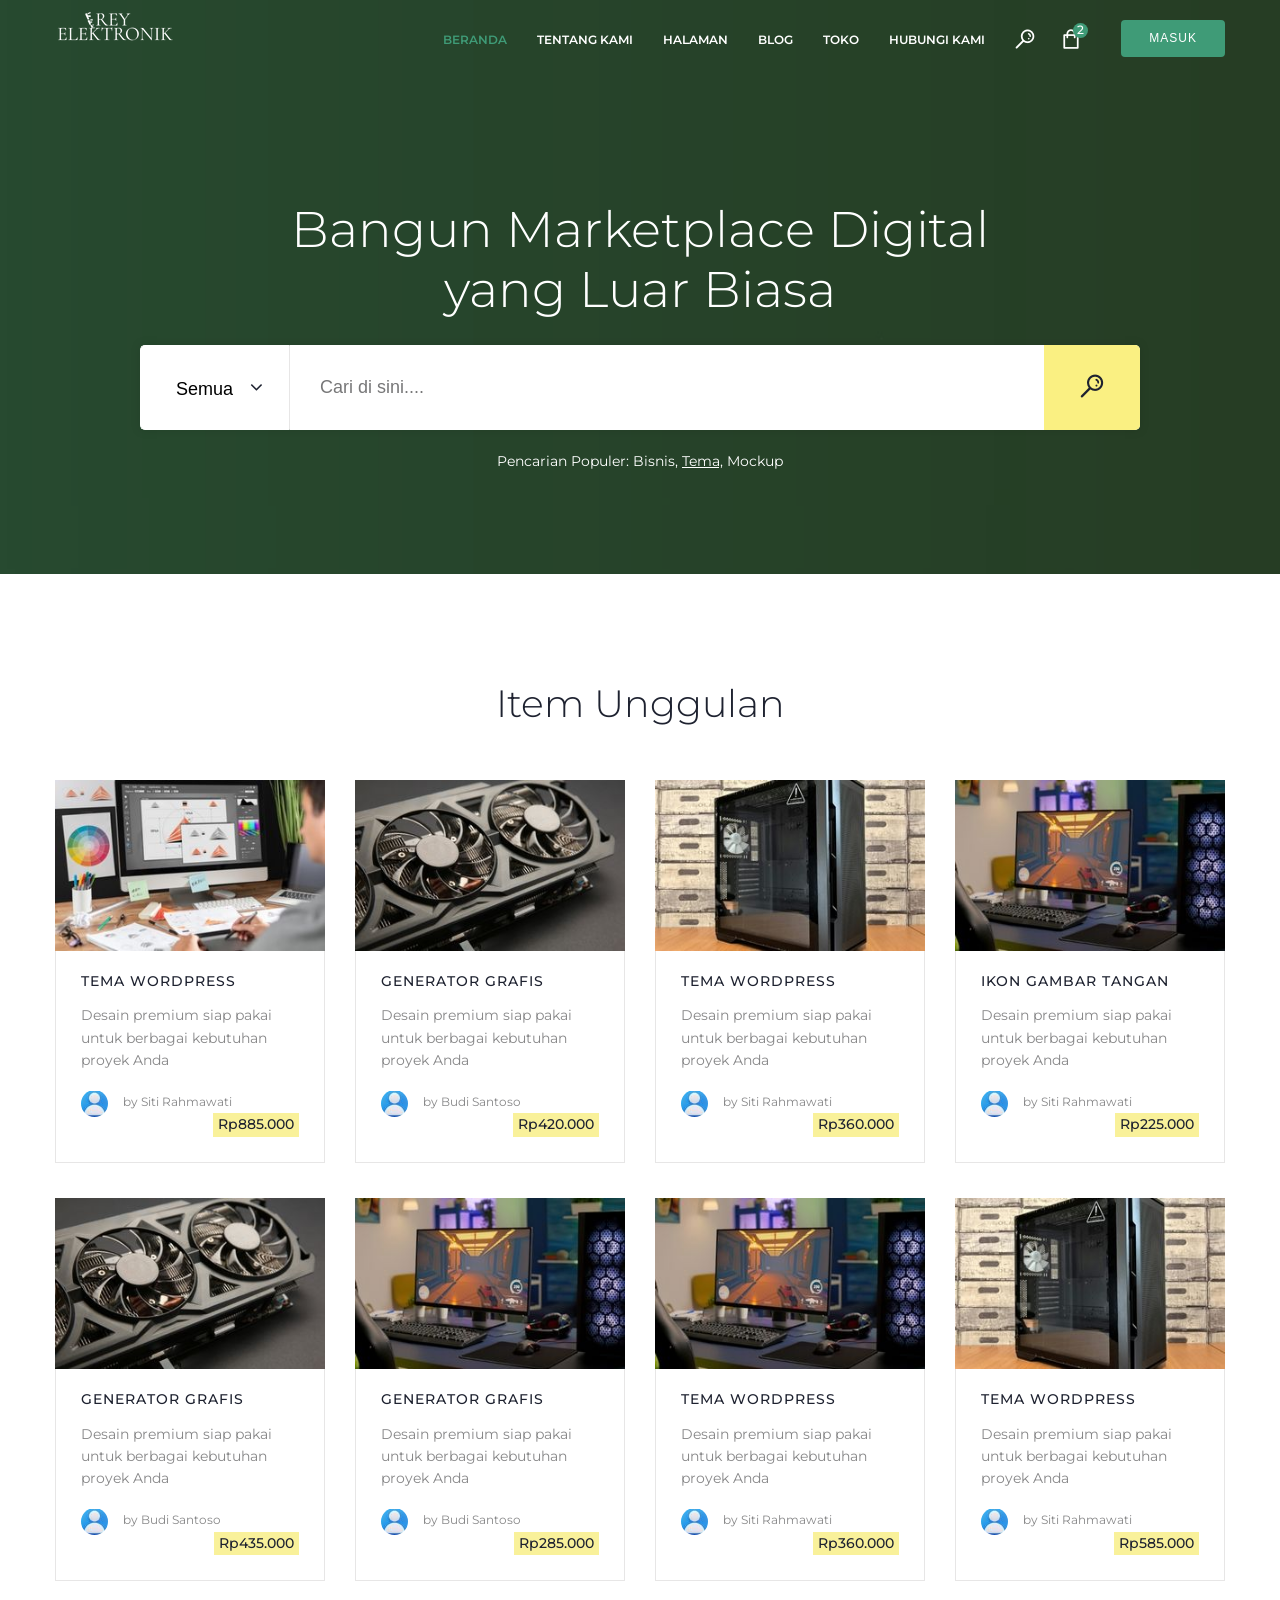
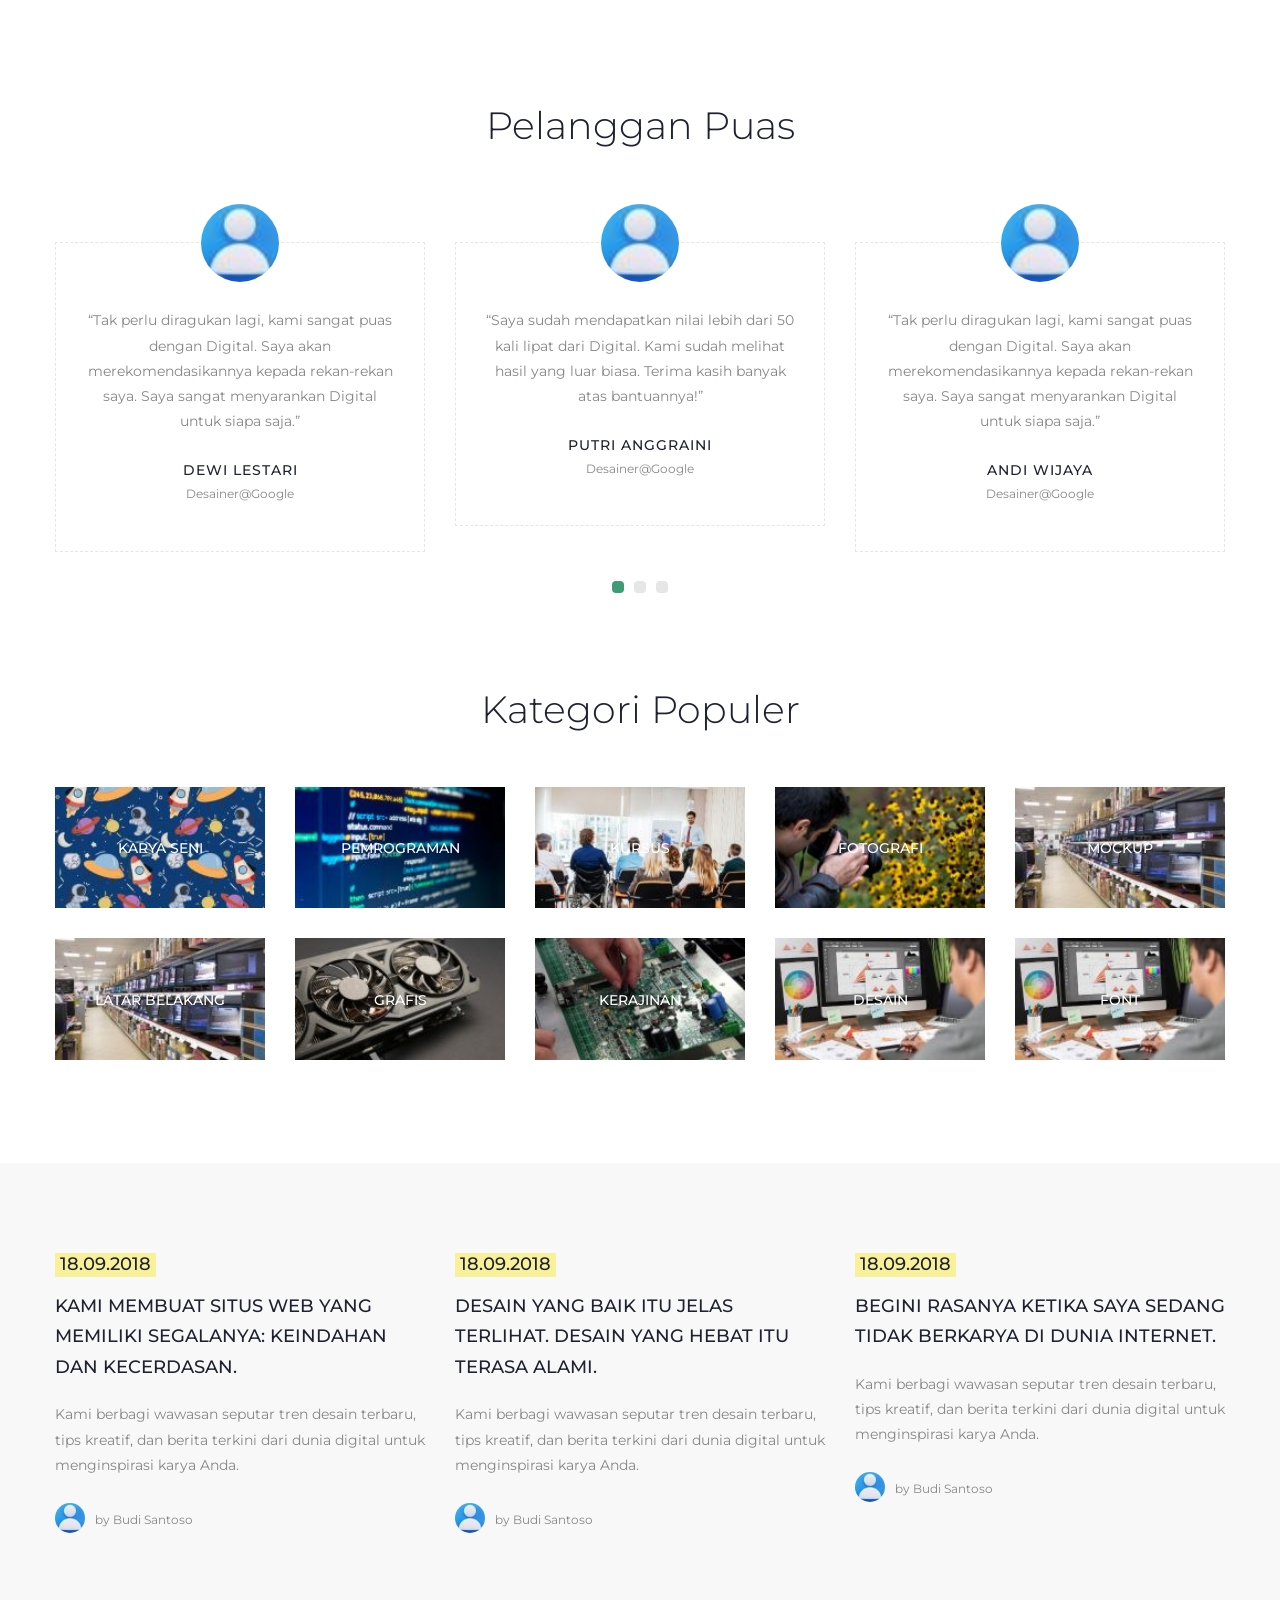
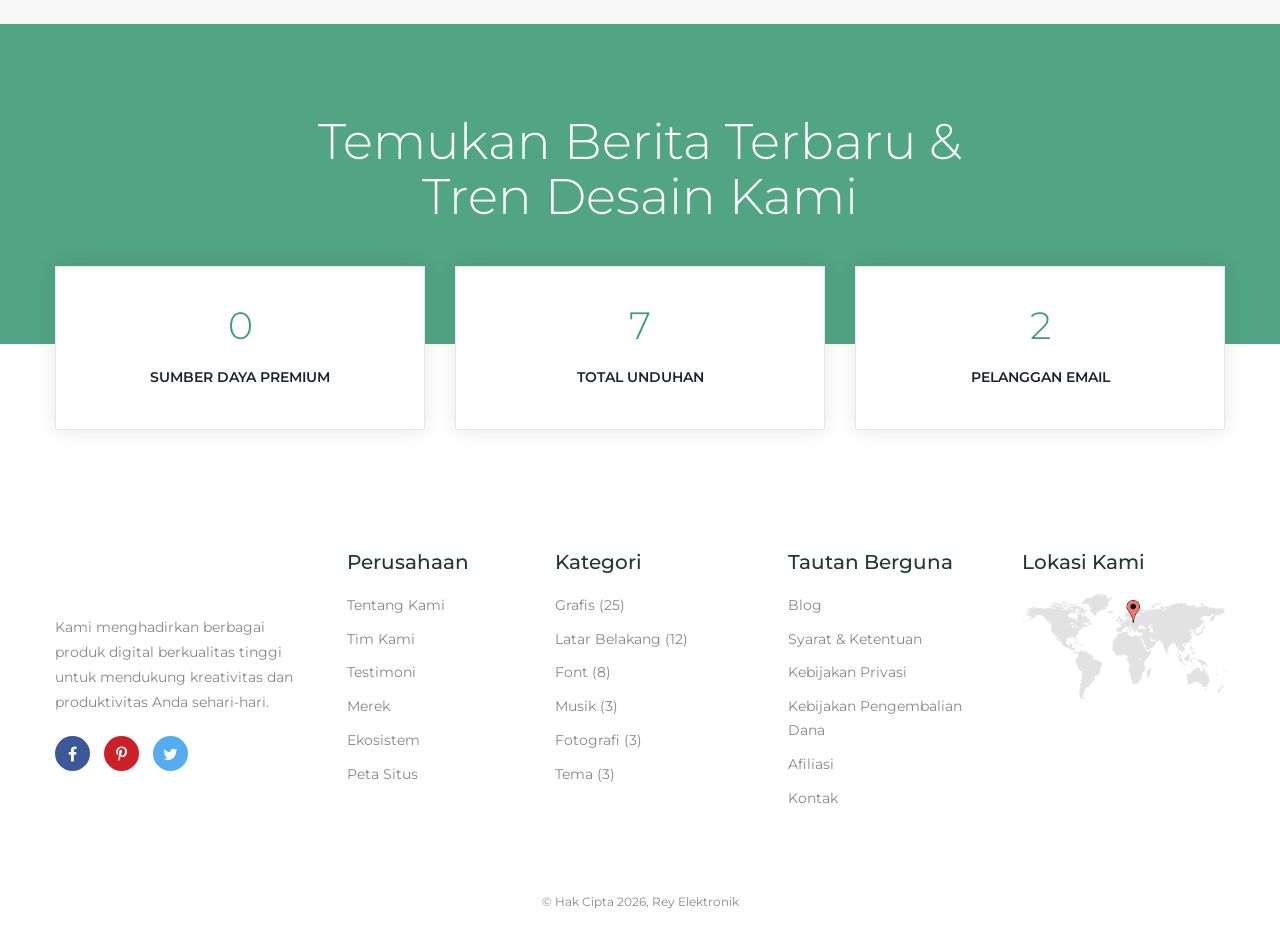
<file: index.html>
<!DOCTYPE html>
<html>
<head>
<meta charset="utf-8">
<title>Rey Elektronik - Beranda</title>
<!-- Stylesheets -->
<link href="css/bootstrap.css" rel="stylesheet">
<link href="css/style.css" rel="stylesheet">
<link href="css/responsive.css" rel="stylesheet">

<link rel="shortcut icon" href="images/favicon.png" type="image/x-icon">
<link rel="icon" href="images/favicon.png" type="image/x-icon">

<!-- Responsive -->
<meta http-equiv="X-UA-Compatible" content="IE=edge">
<meta name="viewport" content="width=device-width, initial-scale=1.0, maximum-scale=1.0, user-scalable=0">

<!--[if lt IE 9]><script src="https://cdnjs.cloudflare.com/ajax/libs/html5shiv/3.7.3/html5shiv.js"></script><![endif]-->
<!--[if lt IE 9]><script src="js/respond.js"></script><![endif]-->
</head>

<body>

<div class="page-wrapper">
 	
    <!-- Preloader -->
    <div class="preloader"></div>
 	
    <!-- Main Header-->
    <header class="main-header">
    
    	<!--Header-Upper-->
        <div class="header-upper">
        	<div class="auto-container">
            	<div class="clearfix">
                	
                	<div class="pull-left logo-box">
                    	<div class="logo"><a href="index.html"><img src="images/logo.png" alt="" title=""></a></div>
                    </div>
                    
                    <div class="nav-outer pull-right clearfix">
                    
						<!-- Main Menu -->
						<nav class="main-menu navbar-expand-md">
							<div class="navbar-header">
								<button class="navbar-toggler" type="button" data-toggle="collapse" data-target="#navbarSupportedContent" aria-controls="navbarSupportedContent" aria-expanded="false" aria-label="Toggle navigation">
								<span class="icon-bar"></span>
								<span class="icon-bar"></span>
								<span class="icon-bar"></span>
							</button>
							</div>

							<div class="navbar-collapse collapse clearfix" id="navbarSupportedContent">
								<ul class="navigation clearfix">
									<li class="current dropdown"><a href="#">Beranda</a>
										<ul>
											<li><a href="index.html">Halaman Utama 01</a></li>
											<li><a href="index-2.html">Halaman Utama 02</a></li>
											<li><a href="index-3.html">Halaman Utama 03</a></li>
										</ul>
									</li>
									<li><a href="about.html">Tentang Kami</a></li>
									<li class="dropdown"><a href="#">Halaman</a>
										<ul>
											<li><a href="team.html">Tim Kami</a></li>
											<li><a href="price.html">Harga</a></li>
										</ul>
									</li>
									<li class="dropdown"><a href="#">Blog</a>
										<ul>
											<li><a href="blog-grid.html">Grid Blog</a></li>
											<li><a href="blog-classic.html">Blog Klasik</a></li>
											<li><a href="blog-single.html">Blog Tunggal</a></li>
										</ul>
									</li>
									<li class="dropdown"><a href="#">Toko</a>
										<ul>
											<li><a href="shop.html">Produk Kami</a></li>
											<li><a href="shop-single.html">Detail Produk</a></li>
										</ul>
									</li>
									<li><a href="contact.html">Hubungi Kami</a></li>
								</ul>
							</div>
							
						</nav>
						
						<!-- Main Menu End-->
						
						<!--Button Box-->
						<div class="outer-box clearfix">
							<!--Option Box-->
							<div class="option-box">
								<!--Search Box-->
								<div class="search-box-outer">
									<div class="dropdown">
										<button class="search-box-btn dropdown-toggle" type="button" id="dropdownMenu3" data-toggle="dropdown" aria-haspopup="true" aria-expanded="false"><span class="dripicons-search"></span></button>
										<ul class="dropdown-menu pull-right search-panel" aria-labelledby="dropdownMenu3">
											<li class="panel-outer">
												<div class="form-container">
													<form method="post" action="blog.html">
														<div class="form-group">
															<input type="search" name="field-name" value="" placeholder="Cari di sini" required>
															<button type="submit" class="search-btn"><span class="fa fa-search"></span></button>
														</div>
													</form>
												</div>
											</li>
										</ul>
									</div>
								</div>
								<a href="shop-single.html" class="cart-btn dripicons-shopping-bag"><span class="total-number">2</span></a>
							</div>
							
							<div class="button-box">
								<a href="#" class="theme-btn btn-style-one">Masuk</a>
							</div>
							
						</div>
						<!--Button Box-->
						
					</div>
                    
                </div>
            </div>
        </div>
        <!--End Header Upper-->
        
        <!--Sticky Header-->
        <div class="sticky-header">
        	<div class="auto-container clearfix">
            	<!--Logo-->
            	<div class="logo pull-left">
                	<a href="index.html" class="img-responsive"><img src="images/logo-small.png" alt="" title=""></a>
                </div>
                
                <!--Right Col-->
                <div class="right-col pull-right">
                	<!-- Main Menu -->
                    <nav class="main-menu navbar-expand-md">
                        <button class="navbar-toggler" type="button" data-toggle="collapse" data-target="#navbarSupportedContent1" aria-controls="navbarSupportedContent1" aria-expanded="false" aria-label="Toggle navigation">
                            <span class="icon-bar"></span>
                            <span class="icon-bar"></span>
                            <span class="icon-bar"></span>
                        </button>
                        
                        <div class="navbar-collapse collapse clearfix" id="navbarSupportedContent1">
                            <ul class="navigation clearfix">
                                <li class="current dropdown"><a href="#">Beranda</a>
									<ul>
										<li><a href="index.html">Halaman Utama 01</a></li>
										<li><a href="index-2.html">Halaman Utama 02</a></li>
										<li><a href="index-3.html">Halaman Utama 03</a></li>
									</ul>
								</li>
								<li><a href="about.html">Tentang Kami</a></li>
								<li class="dropdown"><a href="#">Halaman</a>
									<ul>
										<li><a href="team.html">Tim Kami</a></li>
										<li><a href="price.html">Harga</a></li>
									</ul>
								</li>
								<li class="dropdown"><a href="#">Blog</a>
									<ul>
										<li><a href="blog-grid.html">Grid Blog</a></li>
										<li><a href="blog-classic.html">Blog Klasik</a></li>
										<li><a href="blog-single.html">Blog Tunggal</a></li>
									</ul>
								</li>
								<li class="dropdown"><a href="#">Toko</a>
									<ul>
										<li><a href="shop.html">Produk Kami</a></li>
										<li><a href="shop-single.html">Detail Produk</a></li>
									</ul>
								</li>
								<li><a href="contact.html">Hubungi Kami</a></li>
                            </ul>
                        </div>
                    </nav><!-- Main Menu End-->
                </div>
                
            </div>
        </div>
        <!--End Sticky Header-->
    
    </header>
    <!--End Main Header -->
	
	<!--Banner Section-->
	<section class="banner-section" style="background-image: url(images/background/1.jpg)">
		<div class="auto-container">
			<h2>Bangun Marketplace Digital <br> yang Luar Biasa</h2>
			<!--Search Form-->
			<div class="search-form">
				<form method="post" action="blog.html">
					
					<div class="form-group clearfix">
						<select class="custom-select-box">
							<option>Semua</option>
							<option>Satu</option>
							<option>Dua</option>
							<option>Tiga</option>
							<option>Empat</option>
						</select>
						<input type="text" name="firstname" value="" placeholder="Cari di sini...." required>
						<button type="submit" class="theme-btn dripicons-search"></button>
					</div>

				</form>
			</div>
			<!--End Search Form-->
			<div class="title">Pencarian Populer: Bisnis, <span>Tema,</span> Mockup</div>
		</div>
	</section>
	<!--End Banner Section-->
	
	<!--Featured Section-->
	<section class="featured-section">
		<div class="auto-container">
			<!--Sec Title-->
			<div class="sec-title centered">
				<h2>Item Unggulan</h2>
			</div>
			<div class="row clearfix">
				
				<!--Featured Block-->
				<div class="featured-block col-lg-3 col-md-6 col-sm-12">
					<div class="inner-box wow fadeInLeft" data-wow-delay="0ms" data-wow-duration="1500ms">
						<div class="image">
							<a href="blog-single.html"><img src="images/resource/featured-1.jpg" alt="" /></a>
						</div>
						<div class="lower-content">
							<h3><a href="blog-single.html">Tema WordPress</a></h3>
							<div class="text">Desain premium siap pakai untuk berbagai kebutuhan proyek Anda</div>
							<div class="clearfix">
								<div class="pull-left">
									<div class="author">
										<div class="author-image"><img src="images/resource/author-1.jpg" alt=""/></div>
										by Siti Rahmawati
									</div>
								</div>
								<div class="pull-right">
									<div class="price">Rp885.000</div>
								</div>
							</div>
						</div>
					</div>
				</div>
				
				<!--Featured Block-->
				<div class="featured-block col-lg-3 col-md-6 col-sm-12">
					<div class="inner-box wow fadeInLeft" data-wow-delay="300ms" data-wow-duration="1500ms">
						<div class="image">
							<a href="blog-single.html"><img src="images/resource/featured-2.jpg" alt="" /></a>
						</div>
						<div class="lower-content">
							<h3><a href="blog-single.html">Generator Grafis</a></h3>
							<div class="text">Desain premium siap pakai untuk berbagai kebutuhan proyek Anda</div>
							<div class="clearfix">
								<div class="pull-left">
									<div class="author">
										<div class="author-image"><img src="images/resource/author-2.jpg" alt=""/></div>
										by Budi Santoso
									</div>
								</div>
								<div class="pull-right">
									<div class="price">Rp420.000</div>
								</div>
							</div>
						</div>
					</div>
				</div>
				
				<!--Featured Block-->
				<div class="featured-block col-lg-3 col-md-6 col-sm-12">
					<div class="inner-box wow fadeInLeft" data-wow-delay="600ms" data-wow-duration="1500ms">
						<div class="image">
							<a href="blog-single.html"><img src="images/resource/featured-3.jpg" alt="" /></a>
						</div>
						<div class="lower-content">
							<h3><a href="blog-single.html">Tema WordPress</a></h3>
							<div class="text">Desain premium siap pakai untuk berbagai kebutuhan proyek Anda</div>
							<div class="clearfix">
								<div class="pull-left">
									<div class="author">
										<div class="author-image"><img src="images/resource/author-1.jpg" alt=""/></div>
										by Siti Rahmawati
									</div>
								</div>
								<div class="pull-right">
									<div class="price">Rp360.000</div>
								</div>
							</div>
						</div>
					</div>
				</div>
				
				<!--Featured Block-->
				<div class="featured-block col-lg-3 col-md-6 col-sm-12">
					<div class="inner-box wow fadeInLeft" data-wow-delay="900ms" data-wow-duration="1500ms">
						<div class="image">
							<a href="blog-single.html"><img src="images/resource/featured-4.jpg" alt="" /></a>
						</div>
						<div class="lower-content">
							<h3><a href="blog-single.html">ikon gambar tangan</a></h3>
							<div class="text">Desain premium siap pakai untuk berbagai kebutuhan proyek Anda</div>
							<div class="clearfix">
								<div class="pull-left">
									<div class="author">
										<div class="author-image"><img src="images/resource/author-1.jpg" alt=""/></div>
										by Siti Rahmawati
									</div>
								</div>
								<div class="pull-right">
									<div class="price">Rp225.000</div>
								</div>
							</div>
						</div>
					</div>
				</div>
				
				<!--Featured Block-->
				<div class="featured-block col-lg-3 col-md-6 col-sm-12">
					<div class="inner-box wow fadeInLeft" data-wow-delay="0ms" data-wow-duration="1500ms">
						<div class="image">
							<a href="blog-single.html"><img src="images/resource/featured-5.jpg" alt="" /></a>
						</div>
						<div class="lower-content">
							<h3><a href="blog-single.html">Generator Grafis</a></h3>
							<div class="text">Desain premium siap pakai untuk berbagai kebutuhan proyek Anda</div>
							<div class="clearfix">
								<div class="pull-left">
									<div class="author">
										<div class="author-image"><img src="images/resource/author-2.jpg" alt=""/></div>
										by Budi Santoso
									</div>
								</div>
								<div class="pull-right">
									<div class="price">Rp435.000</div>
								</div>
							</div>
						</div>
					</div>
				</div>
				
				<!--Featured Block-->
				<div class="featured-block col-lg-3 col-md-6 col-sm-12">
					<div class="inner-box wow fadeInLeft" data-wow-delay="300ms" data-wow-duration="1500ms">
						<div class="image">
							<a href="blog-single.html"><img src="images/resource/featured-6.jpg" alt="" /></a>
						</div>
						<div class="lower-content">
							<h3><a href="blog-single.html">Generator Grafis</a></h3>
							<div class="text">Desain premium siap pakai untuk berbagai kebutuhan proyek Anda</div>
							<div class="clearfix">
								<div class="pull-left">
									<div class="author">
										<div class="author-image"><img src="images/resource/author-2.jpg" alt=""/></div>
										by Budi Santoso
									</div>
								</div>
								<div class="pull-right">
									<div class="price">Rp285.000</div>
								</div>
							</div>
						</div>
					</div>
				</div>
				
				<!--Featured Block-->
				<div class="featured-block col-lg-3 col-md-6 col-sm-12">
					<div class="inner-box wow fadeInLeft" data-wow-delay="600ms" data-wow-duration="1500ms">
						<div class="image">
							<a href="blog-single.html"><img src="images/resource/featured-7.jpg" alt="" /></a>
						</div>
						<div class="lower-content">
							<h3><a href="blog-single.html">Tema WordPress</a></h3>
							<div class="text">Desain premium siap pakai untuk berbagai kebutuhan proyek Anda</div>
							<div class="clearfix">
								<div class="pull-left">
									<div class="author">
										<div class="author-image"><img src="images/resource/author-1.jpg" alt=""/></div>
										by Siti Rahmawati
									</div>
								</div>
								<div class="pull-right">
									<div class="price">Rp360.000</div>
								</div>
							</div>
						</div>
					</div>
				</div>
				
				<!--Featured Block-->
				<div class="featured-block col-lg-3 col-md-6 col-sm-12">
					<div class="inner-box wow fadeInLeft" data-wow-delay="900ms" data-wow-duration="1500ms">
						<div class="image">
							<a href="blog-single.html"><img src="images/resource/featured-8.jpg" alt="" /></a>
						</div>
						<div class="lower-content">
							<h3><a href="blog-single.html">Tema WordPress</a></h3>
							<div class="text">Desain premium siap pakai untuk berbagai kebutuhan proyek Anda</div>
							<div class="clearfix">
								<div class="pull-left">
									<div class="author">
										<div class="author-image"><img src="images/resource/author-1.jpg" alt=""/></div>
										by Siti Rahmawati
									</div>
								</div>
								<div class="pull-right">
									<div class="price">Rp585.000</div>
								</div>
							</div>
						</div>
					</div>
				</div>
				
			</div>
		</div>
	</section>
	<!--End Featured Section-->
	
	<!--Testimonial Section-->
	<section class="testimonial-section">
		<div class="auto-container">
			<!--Sec Title-->
			<div class="sec-title centered">
				<h2>Pelanggan Puas</h2>
			</div>
			<div class="three-item-carousel owl-carousel owl-theme">
				
				<!--Testimonial Block-->
				<div class="testimonial-block">
					<div class="inner-box">
						<div class="image">
							<img src="images/resource/author-3.jpg" alt="" />
						</div>
						<div class="text">“Tak perlu diragukan lagi, kami sangat puas dengan Digital. Saya akan merekomendasikannya kepada rekan-rekan saya. Saya sangat menyarankan Digital untuk siapa saja.”</div>
						<h3>Dewi Lestari</h3>
						<div class="designation">Desainer@Google</div>
					</div>
				</div>
				
				<!--Testimonial Block-->
				<div class="testimonial-block">
					<div class="inner-box">
						<div class="image">
							<img src="images/resource/author-4.jpg" alt="" />
						</div>
						<div class="text">“Saya sudah mendapatkan nilai lebih dari 50 kali lipat dari Digital. Kami sudah melihat hasil yang luar biasa. Terima kasih banyak atas bantuannya!”</div>
						<h3>Putri Anggraini</h3>
						<div class="designation">Desainer@Google</div>
					</div>
				</div>
				
				<!--Testimonial Block-->
				<div class="testimonial-block">
					<div class="inner-box">
						<div class="image">
							<img src="images/resource/author-5.jpg" alt="" />
						</div>
						<div class="text">“Tak perlu diragukan lagi, kami sangat puas dengan Digital. Saya akan merekomendasikannya kepada rekan-rekan saya. Saya sangat menyarankan Digital untuk siapa saja.”</div>
						<h3>Andi Wijaya</h3>
						<div class="designation">Desainer@Google</div>
					</div>
				</div>
				
				<!--Testimonial Block-->
				<div class="testimonial-block">
					<div class="inner-box">
						<div class="image">
							<img src="images/resource/author-3.jpg" alt="" />
						</div>
						<div class="text">“Tak perlu diragukan lagi, kami sangat puas dengan Digital. Saya akan merekomendasikannya kepada rekan-rekan saya. Saya sangat menyarankan Digital untuk siapa saja.”</div>
						<h3>Dewi Lestari</h3>
						<div class="designation">Desainer@Google</div>
					</div>
				</div>
				
				<!--Testimonial Block-->
				<div class="testimonial-block">
					<div class="inner-box">
						<div class="image">
							<img src="images/resource/author-4.jpg" alt="" />
						</div>
						<div class="text">“Saya sudah mendapatkan nilai lebih dari 50 kali lipat dari Digital. Kami sudah melihat hasil yang luar biasa. Terima kasih banyak atas bantuannya!”</div>
						<h3>Putri Anggraini</h3>
						<div class="designation">Desainer@Google</div>
					</div>
				</div>
				
				<!--Testimonial Block-->
				<div class="testimonial-block">
					<div class="inner-box">
						<div class="image">
							<img src="images/resource/author-5.jpg" alt="" />
						</div>
						<div class="text">“Tak perlu diragukan lagi, kami sangat puas dengan Digital. Saya akan merekomendasikannya kepada rekan-rekan saya. Saya sangat menyarankan Digital untuk siapa saja.”</div>
						<h3>Andi Wijaya</h3>
						<div class="designation">Desainer@Google</div>
					</div>
				</div>
				
				<!--Testimonial Block-->
				<div class="testimonial-block">
					<div class="inner-box">
						<div class="image">
							<img src="images/resource/author-3.jpg" alt="" />
						</div>
						<div class="text">“Tak perlu diragukan lagi, kami sangat puas dengan Digital. Saya akan merekomendasikannya kepada rekan-rekan saya. Saya sangat menyarankan Digital untuk siapa saja.”</div>
						<h3>Dewi Lestari</h3>
						<div class="designation">Desainer@Google</div>
					</div>
				</div>
				
				<!--Testimonial Block-->
				<div class="testimonial-block">
					<div class="inner-box">
						<div class="image">
							<img src="images/resource/author-4.jpg" alt="" />
						</div>
						<div class="text">“Saya sudah mendapatkan nilai lebih dari 50 kali lipat dari Digital. Kami sudah melihat hasil yang luar biasa. Terima kasih banyak atas bantuannya!”</div>
						<h3>Putri Anggraini</h3>
						<div class="designation">Desainer@Google</div>
					</div>
				</div>
				
				<!--Testimonial Block-->
				<div class="testimonial-block">
					<div class="inner-box">
						<div class="image">
							<img src="images/resource/author-5.jpg" alt="" />
						</div>
						<div class="text">“Tak perlu diragukan lagi, kami sangat puas dengan Digital. Saya akan merekomendasikannya kepada rekan-rekan saya. Saya sangat menyarankan Digital untuk siapa saja.”</div>
						<h3>Andi Wijaya</h3>
						<div class="designation">Desainer@Google</div>
					</div>
				</div>
				
			</div>
		</div>
	</section>
	<!--End Testimonial Section-->
	
	<!--Category Section-->
	<section class="category-section">
		<div class="auto-container">
			<!--Sec Title-->
			<div class="sec-title centered">
				<h2>Kategori Populer</h2>
			</div>
			<div class="row clearfix">
					
				<!--Category Block-->
				<div class="category-block">
					<div class="inner-box">
						<div class="image">
							<img src="images/resource/category-1.jpg" alt="" />
							<div class="overlay-box">
                                <div class="overlay-inner">
                                    <div class="content">
										<h3><a href="blog-single.html">karya seni</a></h3>
									</div>
								</div>
							</div>
						</div>
					</div>
				</div>
				
				<!--Category Block-->
				<div class="category-block">
					<div class="inner-box">
						<div class="image">
							<img src="images/resource/category-2.jpg" alt="" />
							<div class="overlay-box">
                                <div class="overlay-inner">
                                    <div class="content">
										<h3><a href="blog-single.html">pemrograman</a></h3>
									</div>
								</div>
							</div>
						</div>
					</div>
				</div>
				
				<!--Category Block-->
				<div class="category-block">
					<div class="inner-box">
						<div class="image">
							<img src="images/resource/category-3.jpg" alt="" />
							<div class="overlay-box">
                                <div class="overlay-inner">
                                    <div class="content">
										<h3><a href="blog-single.html">kursus</a></h3>
									</div>
								</div>
							</div>
						</div>
					</div>
				</div>
				
				<!--Category Block-->
				<div class="category-block">
					<div class="inner-box">
						<div class="image">
							<img src="images/resource/category-4.jpg" alt="" />
							<div class="overlay-box">
                                <div class="overlay-inner">
                                    <div class="content">
										<h3><a href="blog-single.html">fotografi</a></h3>
									</div>
								</div>
							</div>
						</div>
					</div>
				</div>
				
				<!--Category Block-->
				<div class="category-block">
					<div class="inner-box">
						<div class="image">
							<img src="images/resource/category-5.jpg" alt="" />
							<div class="overlay-box">
                                <div class="overlay-inner">
                                    <div class="content">
										<h3><a href="blog-single.html">mockup</a></h3>
									</div>
								</div>
							</div>
						</div>
					</div>
				</div>
				
				<!--Category Block-->
				<div class="category-block">
					<div class="inner-box">
						<div class="image">
							<img src="images/resource/category-6.jpg" alt="" />
							<div class="overlay-box">
                                <div class="overlay-inner">
                                    <div class="content">
										<h3><a href="blog-single.html">latar belakang</a></h3>
									</div>
								</div>
							</div>
						</div>
					</div>
				</div>
				
				<!--Category Block-->
				<div class="category-block">
					<div class="inner-box">
						<div class="image">
							<img src="images/resource/category-7.jpg" alt="" />
							<div class="overlay-box">
                                <div class="overlay-inner">
                                    <div class="content">
										<h3><a href="blog-single.html">grafis</a></h3>
									</div>
								</div>
							</div>
						</div>
					</div>
				</div>
				
				<!--Category Block-->
				<div class="category-block">
					<div class="inner-box">
						<div class="image">
							<img src="images/resource/category-8.jpg" alt="" />
							<div class="overlay-box">
                                <div class="overlay-inner">
                                    <div class="content">
										<h3><a href="blog-single.html">kerajinan</a></h3>
									</div>
								</div>
							</div>
						</div>
					</div>
				</div>
				
				<!--Category Block-->
				<div class="category-block">
					<div class="inner-box">
						<div class="image">
							<img src="images/resource/category-9.jpg" alt="" />
							<div class="overlay-box">
                                <div class="overlay-inner">
                                    <div class="content">
										<h3><a href="blog-single.html">desain</a></h3>
									</div>
								</div>
							</div>
						</div>
					</div>
				</div>
				
				<!--Category Block-->
				<div class="category-block">
					<div class="inner-box">
						<div class="image">
							<img src="images/resource/category-10.jpg" alt="" />
							<div class="overlay-box">
                                <div class="overlay-inner">
                                    <div class="content">
										<h3><a href="blog-single.html">font</a></h3>
									</div>
								</div>
							</div>
						</div>
					</div>
				</div>
				
			</div>
		</div>
	</section>
	<!--End Category Section-->
	
	<!--News Section-->
	<section class="news-section">
		<div class="auto-container">
			<div class="row clearfix">
					
				<!--News Block-->
				<div class="news-block col-lg-4 col-md-6 col-sm-12">
					<div class="inner-box">
						<div class="post-date">18.09.2018</div>
						<h3><a href="blog-single.html">Kami membuat situs web yang memiliki segalanya: Keindahan dan Kecerdasan.</a></h3>
						<div class="text">Kami berbagi wawasan seputar tren desain terbaru, tips kreatif, dan berita terkini dari dunia digital untuk menginspirasi karya Anda.</div>
						<div class="author">
							<div class="author-image"><img src="images/resource/author-2.jpg" alt="" /></div>
							by Budi Santoso
						</div>
					</div>
				</div>
				
				<!--News Block-->
				<div class="news-block col-lg-4 col-md-6 col-sm-12">
					<div class="inner-box">
						<div class="post-date">18.09.2018</div>
						<h3><a href="blog-single.html">Desain yang baik itu jelas terlihat. Desain yang hebat itu terasa alami.</a></h3>
						<div class="text">Kami berbagi wawasan seputar tren desain terbaru, tips kreatif, dan berita terkini dari dunia digital untuk menginspirasi karya Anda.</div>
						<div class="author">
							<div class="author-image"><img src="images/resource/author-2.jpg" alt="" /></div>
							by Budi Santoso
						</div>
					</div>
				</div>
				
				<!--News Block-->
				<div class="news-block col-lg-4 col-md-6 col-sm-12">
					<div class="inner-box">
						<div class="post-date">18.09.2018</div>
						<h3><a href="blog-single.html">Begini rasanya ketika saya sedang tidak berkarya di dunia internet.</a></h3>
						<div class="text">Kami berbagi wawasan seputar tren desain terbaru, tips kreatif, dan berita terkini dari dunia digital untuk menginspirasi karya Anda.</div>
						<div class="author">
							<div class="author-image"><img src="images/resource/author-2.jpg" alt="" /></div>
							by Budi Santoso
						</div>
					</div>
				</div>
				
			</div>
		</div>
	</section>
	<!--End News Section-->
	
	<!--Counter Section-->
	<section class="counter-section">
		<!--Title Box-->
		<div class="title-box" style="background-image: url(images/background/1.jpg)">
			<div class="auto-container">
				<h2>Temukan Berita Terbaru & <br> Tren Desain Kami</h2>
			</div>
		</div>
		<!--Lower Section-->
		<div class="lower-section">
			<div class="auto-container">
				
				<!--Fact Counter-->
				<div class="fact-counter">
					<div class="row clearfix">

						<!--Column-->
						<div class="column counter-column col-lg-4 col-md-6 col-sm-12">
							<div class="inner">
								<div class="content">
									<div class="count-outer count-box">
										<span class="count-text" data-speed="4000" data-stop="2.455">0</span>
									</div>
									<h4 class="counter-title">SUMBER DAYA PREMIUM</h4>
								</div>
							</div>
						</div>

						<!--Column-->
						<div class="column counter-column col-lg-4 col-md-6 col-sm-12">
							<div class="inner">
								<div class="content">
									<div class="count-outer count-box">
										<span class="count-text" data-speed="2500" data-stop="35.409">0</span>
									</div>
									<h4 class="counter-title">TOTAL UNDUHAN</h4>
								</div>
							</div>
						</div>

						<!--Column-->
						<div class="column counter-column col-lg-4 col-md-6 col-sm-12">
							<div class="inner">
								<div class="content">
									<div class="count-outer count-box">
										<span class="count-text" data-speed="4000" data-stop="15.890">0</span>
									</div>
									<h4 class="counter-title">PELANGGAN EMAIL</h4>
								</div>
							</div>
						</div>

					</div>
				
				</div>
				
			</div>
		</div>
	</section>
	<!--End Counter Section-->
	
	<!--Main Footer-->
    <footer class="main-footer alternate">
    
		<div class="auto-container">
        
        	<!--Widgets Section-->
            <div class="widgets-section">
            	<div class="row clearfix">
                	
                    <!--big column-->
                    <div class="big-column col-lg-5 col-md-12 col-sm-12">
                        <div class="row clearfix">
							
							<!--Footer Column / Logo Widget-->
                            <div class="footer-column col-lg-7 col-md-7 col-sm-12">
								<div class="footer-widget logo-widget">
									<div class="logo">
										<a href="index.html"><img src="images/footer-logo.png" alt="" /></a>
									</div>
									<div class="text">Kami menghadirkan berbagai produk digital berkualitas tinggi untuk mendukung kreativitas dan produktivitas Anda sehari-hari.</div>
									<ul class="social-icon-one">
										<li class="facebook"><a href="#"><span class="fa fa-facebook"></span></a></li>
										<li class="pinterest"><a href="#"><span class="fa fa-pinterest-p"></span></a></li>
										<li class="twitter"><a href="#"><span class="fa fa-twitter"></span></a></li>
									</ul>
								</div>
							</div>
							
							<!--Footer Column / Links Widget-->
                            <div class="footer-column col-lg-5 col-md-5 col-sm-12">
								<div class="footer-widget links-widget">
									<h2>Perusahaan</h2>
									<ul class="list">
										<li><a href="#">Tentang Kami</a></li>
										<li><a href="#">Tim Kami</a></li>
										<li><a href="#">Testimoni</a></li>
										<li><a href="#">Merek</a></li>
										<li><a href="#">Ekosistem</a></li>
										<li><a href="#">Peta Situs</a></li>
									</ul>
								</div>
							</div>
							
						</div>
					</div>
					
					<!--big column-->
                    <div class="big-column col-lg-7 col-md-12 col-sm-12">
                        <div class="row clearfix">
							
							<!--Footer Column / Links Widget-->
                            <div class="footer-column col-lg-4 col-md-6 col-sm-12">
								<div class="footer-widget links-widget">
									<h2>Kategori</h2>
									<ul class="list">
										<li><a href="#">Grafis (25)</a></li>
										<li><a href="#">Latar Belakang (12)</a></li>
										<li><a href="#">Font (8)</a></li>
										<li><a href="#">Musik (3)</a></li>
										<li><a href="#">Fotografi (3)</a></li>
										<li><a href="#">Tema (3)</a></li>
									</ul>
								</div>
							</div>
							
							<!--Footer Column / Links Widget-->
                            <div class="footer-column col-lg-4 col-md-6 col-sm-12">
								<div class="footer-widget links-widget">
									<h2>Tautan Berguna</h2>
									<ul class="list">
										<li><a href="#">Blog</a></li>
										<li><a href="#">Syarat & Ketentuan</a></li>
										<li><a href="#">Kebijakan Privasi</a></li>
										<li><a href="#">Kebijakan Pengembalian Dana</a></li>
										<li><a href="#">Afiliasi</a></li>
										<li><a href="#">Kontak</a></li>
									</ul>
								</div>
							</div>
							
							<!--Footer Column / Map Widget-->
                            <div class="footer-column col-lg-4 col-md-6 col-sm-12">
								<div class="footer-widget map-widget">
									<h2>Lokasi Kami</h2>
									<div class="image">
										<img src="images/resource/map.png" alt="" />
									</div>
								</div>
							</div>
							
						</div>
					</div>
					
				</div>
			</div>
			
			<div class="copyright">&copy; Hak Cipta 2026, Rey Elektronik</div>
			
		</div>
	</footer>
			
	
</div>
<!--End pagewrapper-->

<script src="js/jquery.js"></script>
<script src="js/popper.min.js"></script>
<script src="js/bootstrap.min.js"></script>
<script src="js/jquery.mCustomScrollbar.concat.min.js"></script>
<script src="js/jquery.fancybox.js"></script>
<script src="js/appear.js"></script>
<script src="js/owl.js"></script>
<script src="js/wow.js"></script>
<script src="js/jquery-ui.js"></script>
<script src="js/script.js"></script>

</body>
</html>
</file>
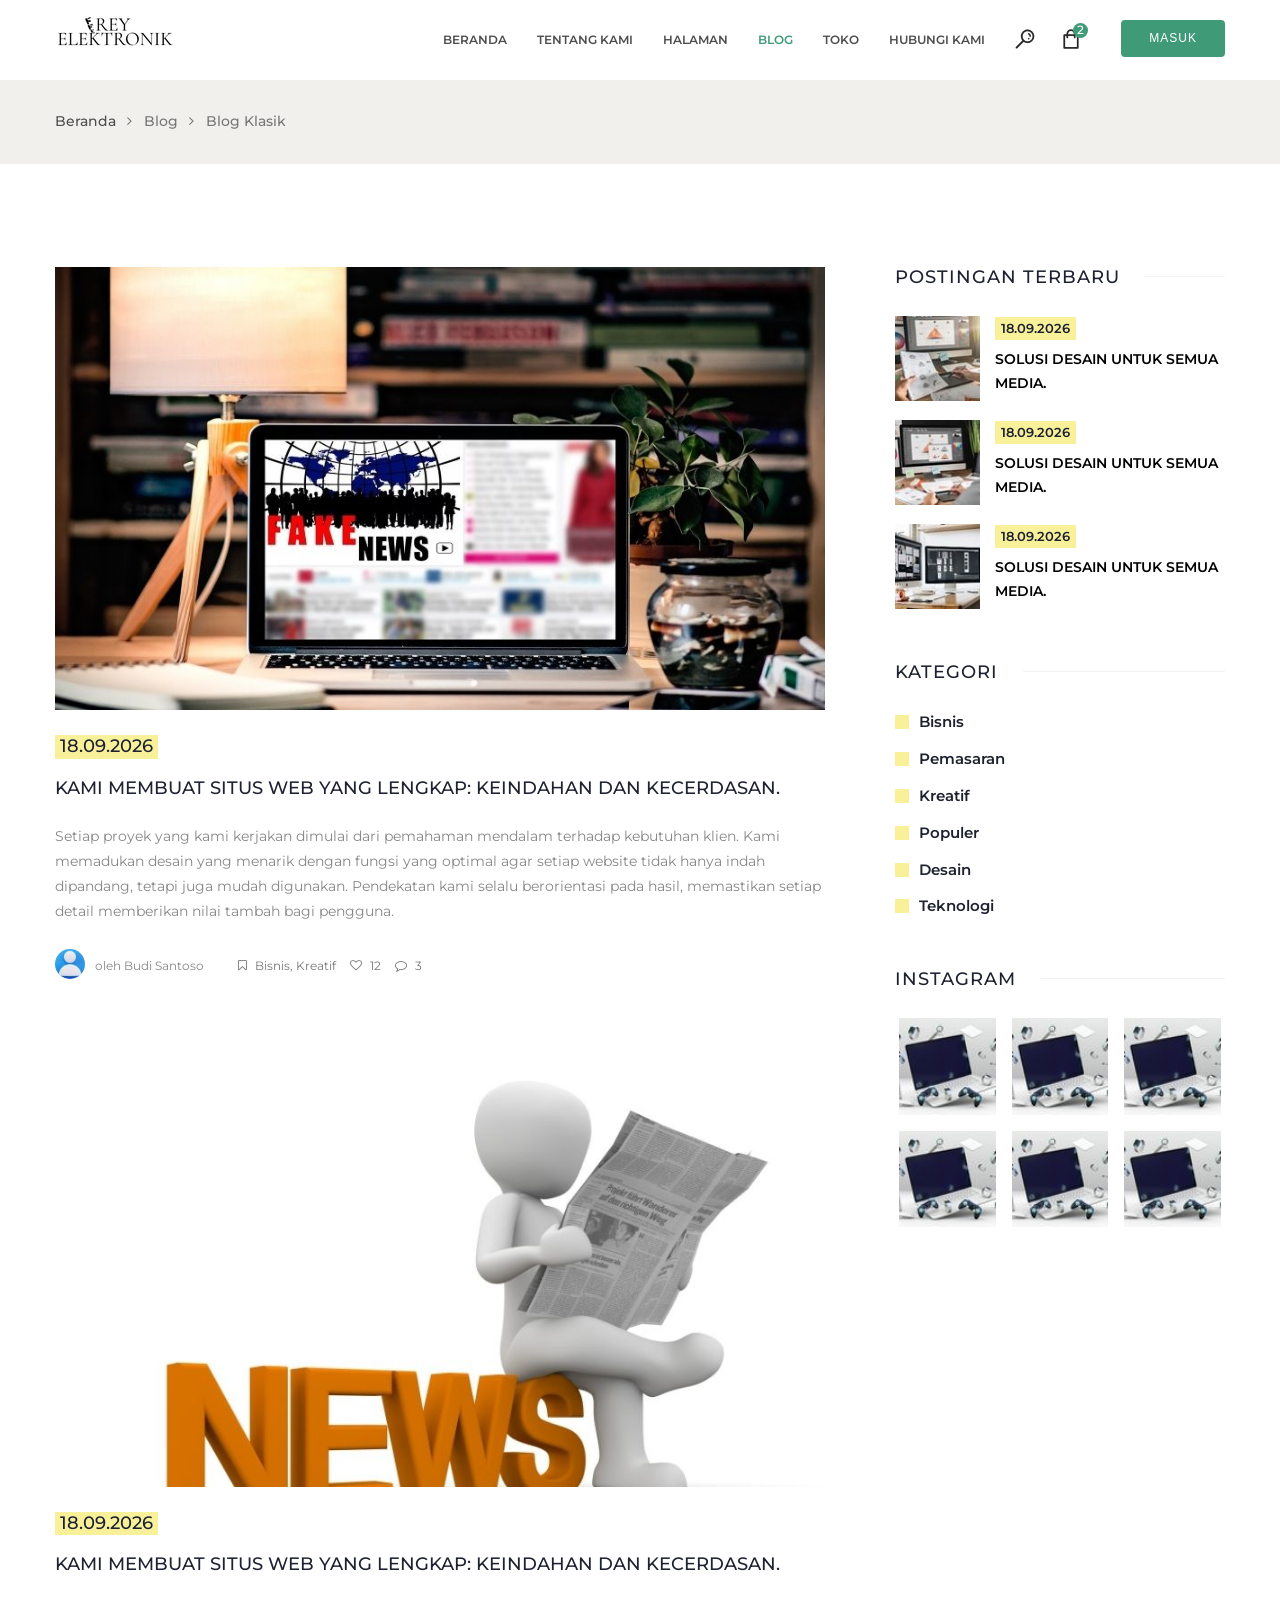
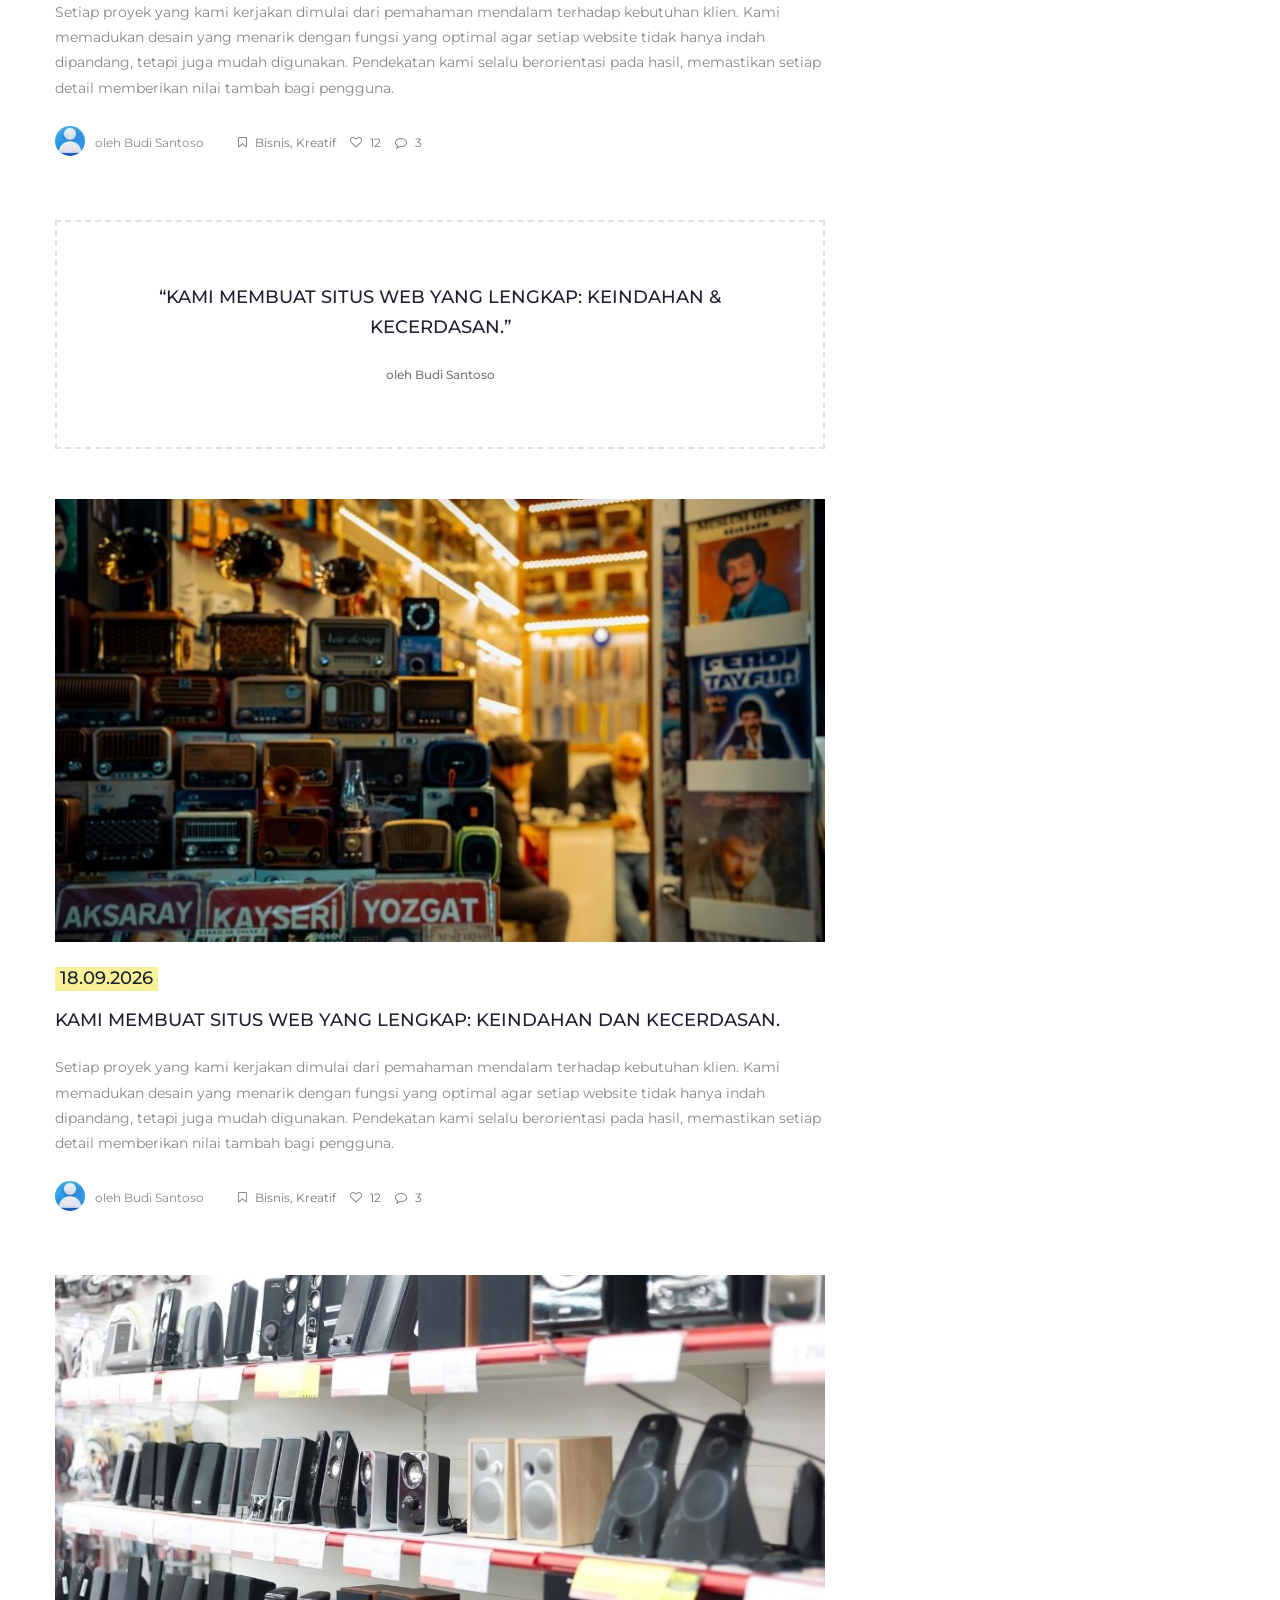
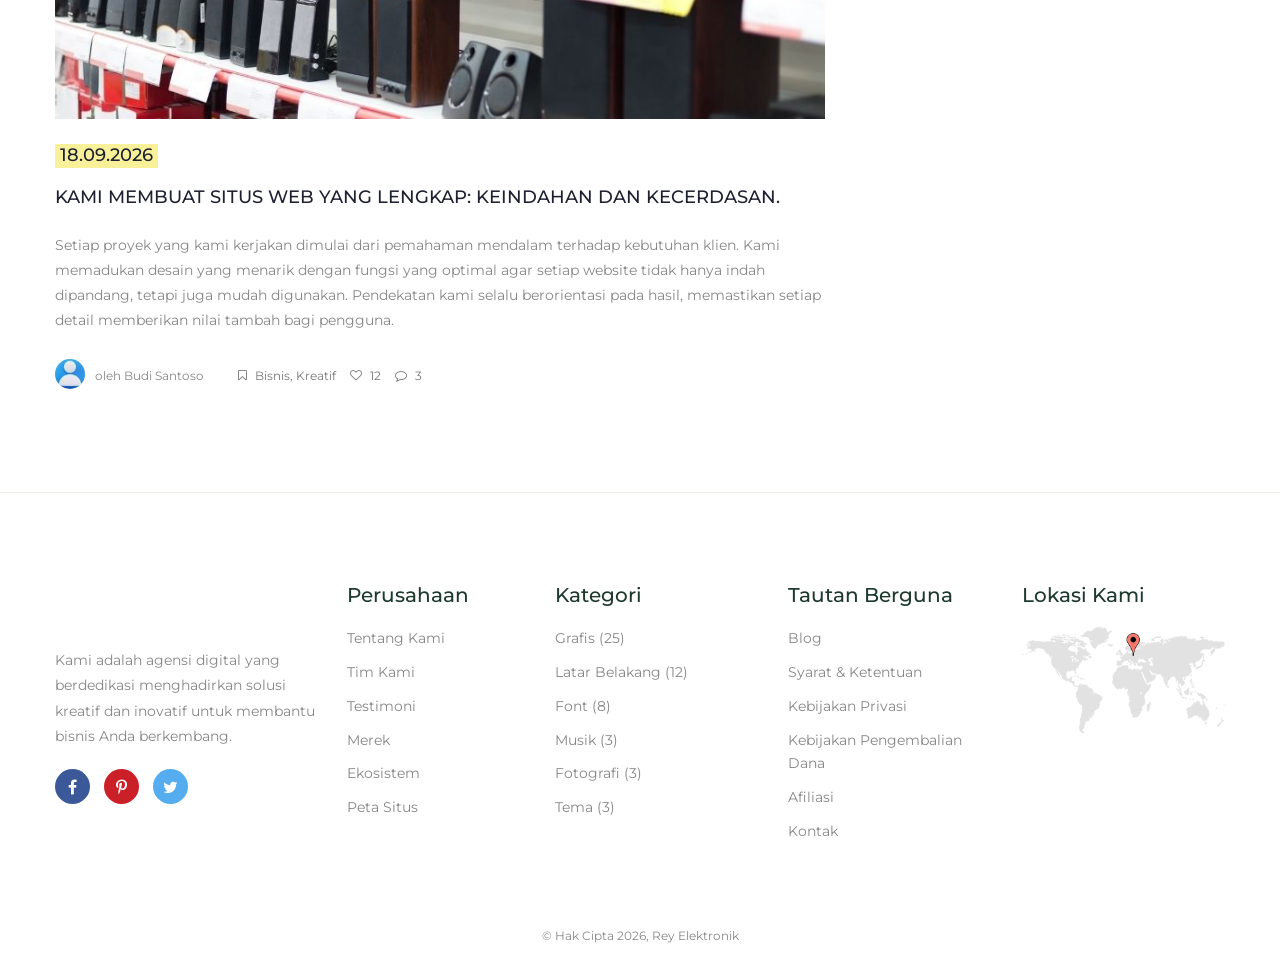
<file: blog-classic.html>
<!DOCTYPE html>
<html>
<head>
<meta charset="utf-8">
<title>Rey Elektronik | Blog Klasik</title>
<!-- Stylesheets -->
<link href="css/bootstrap.css" rel="stylesheet">
<link href="css/style.css" rel="stylesheet">
<link href="css/responsive.css" rel="stylesheet">

<link rel="shortcut icon" href="images/favicon.png" type="image/x-icon">
<link rel="icon" href="images/favicon.png" type="image/x-icon">

<!-- Responsive -->
<meta http-equiv="X-UA-Compatible" content="IE=edge">
<meta name="viewport" content="width=device-width, initial-scale=1.0, maximum-scale=1.0, user-scalable=0">

<!--[if lt IE 9]><script src="https://cdnjs.cloudflare.com/ajax/libs/html5shiv/3.7.3/html5shiv.js"></script><![endif]-->
<!--[if lt IE 9]><script src="js/respond.js"></script><![endif]-->
</head>

<body>

<div class="page-wrapper">
 	
    <!-- Preloader -->
    <div class="preloader"></div>
 	
    <!-- Main Header / Header Style Two-->
    <header class="main-header header-style-two">
    
    	<!--Header-Upper-->
        <div class="header-upper">
        	<div class="auto-container">
            	<div class="clearfix">
                	
                	<div class="pull-left logo-box">
                    	<div class="logo"><a href="index.html"><img src="images/logo-2.png" alt="" title=""></a></div>
                    </div>
                    
                    <div class="nav-outer pull-right clearfix">
                    
						<!-- Main Menu -->
						<nav class="main-menu navbar-expand-md">
							<div class="navbar-header">
								<button class="navbar-toggler" type="button" data-toggle="collapse" data-target="#navbarSupportedContent" aria-controls="navbarSupportedContent" aria-expanded="false" aria-label="Toggle navigation">
								<span class="icon-bar"></span>
								<span class="icon-bar"></span>
								<span class="icon-bar"></span>
							</button>
							</div>

							<div class="navbar-collapse collapse clearfix" id="navbarSupportedContent">
								<ul class="navigation clearfix">
									<li class="dropdown"><a href="#">Beranda</a>
										<ul>
											<li><a href="index.html">Halaman Utama 01</a></li>
											<li><a href="index-2.html">Halaman Utama 02</a></li>
											<li><a href="index-3.html">Halaman Utama 03</a></li>
										</ul>
									</li>
									<li><a href="about.html">Tentang Kami</a></li>
									<li class="dropdown"><a href="#">Halaman</a>
										<ul>
											<li><a href="team.html">Tim Kami</a></li>
											<li><a href="price.html">Harga</a></li>
										</ul>
									</li>
									<li class="current dropdown"><a href="#">Blog</a>
										<ul>
											<li><a href="blog-grid.html">Blog Grid</a></li>
											<li><a href="blog-classic.html">Blog Klasik</a></li>
											<li><a href="blog-single.html">Blog Tunggal</a></li>
										</ul>
									</li>
									<li class="dropdown"><a href="#">Toko</a>
										<ul>
											<li><a href="shop.html">Produk Kami</a></li>
											<li><a href="shop-single.html">Produk Tunggal</a></li>
										</ul>
									</li>
									<li><a href="contact.html">Hubungi Kami</a></li>
								</ul>
							</div>
							
						</nav>
						
						<!-- Main Menu End-->
						
						<!--Button Box-->
						<div class="outer-box clearfix">
							<!--Option Box-->
							<div class="option-box">
								<!--Search Box-->
								<div class="search-box-outer">
									<div class="dropdown">
										<button class="search-box-btn dropdown-toggle" type="button" id="dropdownMenu3" data-toggle="dropdown" aria-haspopup="true" aria-expanded="false"><span class="dripicons-search"></span></button>
										<ul class="dropdown-menu pull-right search-panel" aria-labelledby="dropdownMenu3">
											<li class="panel-outer">
												<div class="form-container">
													<form method="post" action="blog.html">
														<div class="form-group">
															<input type="search" name="field-name" value="" placeholder="Cari Di Sini" required>
															<button type="submit" class="search-btn"><span class="fa fa-search"></span></button>
														</div>
													</form>
												</div>
											</li>
										</ul>
									</div>
								</div>
								<a href="shop-single.html" class="cart-btn dripicons-shopping-bag"><span class="total-number">2</span></a>
							</div>
							
							<div class="button-box">
								<a href="#" class="theme-btn btn-style-one">Masuk</a>
							</div>
							
						</div>
						<!--Button Box-->
						
					</div>
                    
                </div>
            </div>
        </div>
        <!--End Header Upper-->
        
        <!--Sticky Header-->
        <div class="sticky-header">
        	<div class="auto-container clearfix">
            	<!--Logo-->
            	<div class="logo pull-left">
                	<a href="index.html" class="img-responsive"><img src="images/logo-small.png" alt="" title=""></a>
                </div>
                
                <!--Right Col-->
                <div class="right-col pull-right">
                	<!-- Main Menu -->
                    <nav class="main-menu navbar-expand-md">
                        <button class="navbar-toggler" type="button" data-toggle="collapse" data-target="#navbarSupportedContent1" aria-controls="navbarSupportedContent1" aria-expanded="false" aria-label="Toggle navigation">
                            <span class="icon-bar"></span>
                            <span class="icon-bar"></span>
                            <span class="icon-bar"></span>
                        </button>
                        
                        <div class="navbar-collapse collapse clearfix" id="navbarSupportedContent1">
                            <ul class="navigation clearfix">
                                <li class="dropdown"><a href="#">Beranda</a>
									<ul>
										<li><a href="index.html">Halaman Utama 01</a></li>
										<li><a href="index-2.html">Halaman Utama 02</a></li>
										<li><a href="index-3.html">Halaman Utama 03</a></li>
									</ul>
								</li>
								<li><a href="about.html">Tentang Kami</a></li>
								<li class="dropdown"><a href="#">Halaman</a>
									<ul>
										<li><a href="team.html">Tim Kami</a></li>
										<li><a href="price.html">Harga</a></li>
									</ul>
								</li>
								<li class="current dropdown"><a href="#">Blog</a>
									<ul>
										<li><a href="blog-grid.html">Blog Grid</a></li>
										<li><a href="blog-classic.html">Blog Klasik</a></li>
										<li><a href="blog-single.html">Blog Tunggal</a></li>
									</ul>
								</li>
								<li class="dropdown"><a href="#">Toko</a>
									<ul>
										<li><a href="shop.html">Produk Kami</a></li>
										<li><a href="shop-single.html">Produk Tunggal</a></li>
									</ul>
								</li>
								<li><a href="contact.html">Hubungi Kami</a></li>
                            </ul>
                        </div>
                    </nav><!-- Main Menu End-->
                </div>
                
            </div>
        </div>
        <!--End Sticky Header-->
    
    </header>
    <!--End Main Header -->
	
	<!--Breadcrumb Title-->
	<section class="breadcrumb-section">
		<div class="auto-container">
			<ul>
				<li><a href="#">Beranda</a></li>
				<li>Blog</li>
				<li>Blog Klasik</li>
			</ul>
		</div>
	</section>
	<!--End Breadcrumb Title-->
	
	<!--Sidebar Page Container-->
    <div class="sidebar-page-container">
    	<div class="auto-container">
        	<div class="row clearfix">
			
				<!--Content Side-->
                <div class="content-side col-lg-8 col-md-12 col-sm-12">
                	<div class="blog-classic">
						
						<!--News Block Two-->
						<div class="news-block-two">
							<div class="inner-box">
								<div class="image">
									<a href="blog-single.html"><img src="images/resource/news-8.jpg" alt="" /></a>
								</div>
								<div class="post-date">18.09.2026</div>
								<h3><a href="blog-single.html">Kami membuat situs web yang lengkap: Keindahan dan Kecerdasan.</a></h3>
								<div class="text">Setiap proyek yang kami kerjakan dimulai dari pemahaman mendalam terhadap kebutuhan klien. Kami memadukan desain yang menarik dengan fungsi yang optimal agar setiap website tidak hanya indah dipandang, tetapi juga mudah digunakan. Pendekatan kami selalu berorientasi pada hasil, memastikan setiap detail memberikan nilai tambah bagi pengguna. </div>
								<div class="author">
									<div class="author-image"><img src="images/resource/author-2.jpg" alt="" /></div>
									oleh Budi Santoso
								</div>
								<ul class="post-meta">
									<li><span class="icon fa fa-bookmark-o"></span>Bisnis, Kreatif</li>
									<li><span class="icon fa fa-heart-o"></span>12</li>
									<li><span class="icon fa fa-comment-o"></span>3</li>
								</ul>
							</div>
						</div>
						
						<!--News Block Two-->
						<div class="news-block-two">
							<div class="inner-box">
								<div class="image">
									<a href="blog-single.html"><img src="images/resource/news-9.jpg" alt="" /></a>
								</div>
								<div class="post-date">18.09.2026</div>
								<h3><a href="blog-single.html">Kami membuat situs web yang lengkap: Keindahan dan Kecerdasan.</a></h3>
								<div class="text">Setiap proyek yang kami kerjakan dimulai dari pemahaman mendalam terhadap kebutuhan klien. Kami memadukan desain yang menarik dengan fungsi yang optimal agar setiap website tidak hanya indah dipandang, tetapi juga mudah digunakan. Pendekatan kami selalu berorientasi pada hasil, memastikan setiap detail memberikan nilai tambah bagi pengguna. </div>
								<div class="author">
									<div class="author-image"><img src="images/resource/author-2.jpg" alt="" /></div>
									oleh Budi Santoso
								</div>
								<ul class="post-meta">
									<li><span class="icon fa fa-bookmark-o"></span>Bisnis, Kreatif</li>
									<li><span class="icon fa fa-heart-o"></span>12</li>
									<li><span class="icon fa fa-comment-o"></span>3</li>
								</ul>
							</div>
						</div>
						
						<!--News Block Three-->
						<div class="news-block-three">
							<div class="inner-box">
								<h3><a href="blog-single.html">“Kami membuat situs web yang lengkap: Keindahan & Kecerdasan.”</a></h3>
								<div class="designation">oleh Budi Santoso</div>
							</div>
						</div>
						
						<!--News Block Two-->
						<div class="news-block-two">
							<div class="inner-box">
								<div class="image">
									<a href="blog-single.html"><img src="images/resource/news-10.jpg" alt="" /></a>
								</div>
								<div class="post-date">18.09.2026</div>
								<h3><a href="blog-single.html">Kami membuat situs web yang lengkap: Keindahan dan Kecerdasan.</a></h3>
								<div class="text">Setiap proyek yang kami kerjakan dimulai dari pemahaman mendalam terhadap kebutuhan klien. Kami memadukan desain yang menarik dengan fungsi yang optimal agar setiap website tidak hanya indah dipandang, tetapi juga mudah digunakan. Pendekatan kami selalu berorientasi pada hasil, memastikan setiap detail memberikan nilai tambah bagi pengguna. </div>
								<div class="author">
									<div class="author-image"><img src="images/resource/author-2.jpg" alt="" /></div>
									oleh Budi Santoso
								</div>
								<ul class="post-meta">
									<li><span class="icon fa fa-bookmark-o"></span>Bisnis, Kreatif</li>
									<li><span class="icon fa fa-heart-o"></span>12</li>
									<li><span class="icon fa fa-comment-o"></span>3</li>
								</ul>
							</div>
						</div>
						
						<!--News Block Two-->
						<div class="news-block-two">
							<div class="inner-box">
								<div class="image">
									<a href="blog-single.html"><img src="images/resource/news-11.jpg" alt="" /></a>
								</div>
								<div class="post-date">18.09.2026</div>
								<h3><a href="blog-single.html">Kami membuat situs web yang lengkap: Keindahan dan Kecerdasan.</a></h3>
								<div class="text">Setiap proyek yang kami kerjakan dimulai dari pemahaman mendalam terhadap kebutuhan klien. Kami memadukan desain yang menarik dengan fungsi yang optimal agar setiap website tidak hanya indah dipandang, tetapi juga mudah digunakan. Pendekatan kami selalu berorientasi pada hasil, memastikan setiap detail memberikan nilai tambah bagi pengguna. </div>
								<div class="author">
									<div class="author-image"><img src="images/resource/author-2.jpg" alt="" /></div>
									oleh Budi Santoso
								</div>
								<ul class="post-meta">
									<li><span class="icon fa fa-bookmark-o"></span>Bisnis, Kreatif</li>
									<li><span class="icon fa fa-heart-o"></span>12</li>
									<li><span class="icon fa fa-comment-o"></span>3</li>
								</ul>
							</div>
						</div>
						
					</div>
				</div>
				
				<!--Sidebar Side-->
                <div class="sidebar-side col-lg-4 col-md-12 col-sm-12">
                	<aside class="sidebar">
						
						<!-- Popular Posts -->
                        <div class="sidebar-widget popular-posts">
                        	<div class="sidebar-title">
                            	<h3>postingan terbaru</h3>
                            </div>
                            <div class="widget-content">

								<article class="post">
                                    <figure class="post-thumb"><a href="blog-single.html"><img src="images/resource/post-thumb-1.jpg" alt=""></a></figure>
                                    <div class="post-info">18.09.2026</div>
                                    <div class="text"><a href="blog-single.html">Solusi desain untuk semua media.</a></div>
                                </article>
    
                                <article class="post">
                                    <figure class="post-thumb"><a href="blog-single.html"><img src="images/resource/post-thumb-2.jpg" alt=""></a></figure>
                                    <div class="post-info">18.09.2026</div>
                                    <div class="text"><a href="blog-single.html">Solusi desain untuk semua media.</a></div>
                                </article>
                                
                                <article class="post">
                                    <figure class="post-thumb"><a href="blog-single.html"><img src="images/resource/post-thumb-3.jpg" alt=""></a></figure>
                                    <div class="post-info">18.09.2026</div>
                                    <div class="text"><a href="blog-single.html">Solusi desain untuk semua media.</a></div>
                                </article>

							</div>
                        </div>
                        
                        <!-- Category Widget -->
                        <div class="sidebar-widget category-widget">
                        	<div class="sidebar-title">
                            	<h3>Kategori</h3>
                            </div>
                            <div class="widget-content">
                            	<ul>
									<li><a href="#">Bisnis</a></li>
									<li><a href="#">Pemasaran</a></li>
									<li><a href="#">Kreatif</a></li>
									<li><a href="#">Populer</a></li>
									<li><a href="#">Desain</a></li>
									<li><a href="#">Teknologi</a></li>
								</ul>
							</div>
						</div>
						
						<!-- Instagram Widget -->
                        <div class="sidebar-widget instagram-widget">
                        	<div class="sidebar-title">
                            	<h3>Instagram</h3>
                            </div>
                            <div class="widget-content">
                            	<div class="images-outer clearfix">
									<!--Image Box-->
									<figure class="image-box"><a href="images/gallery/1.jpg" class="instagram-image" data-caption="" data-fancybox="images" title="Image Title Here" data-fancybox-group="footer-gallery"><span class="overlay-box flaticon-plus"></span></a>
									<img src="images/gallery/instagram-1.jpg" alt=""></figure>
									<!--Image Box-->
									<figure class="image-box"><a href="images/gallery/2.jpg" class="instagram-image" data-caption="" data-fancybox="images" title="Image Title Here" data-fancybox-group="footer-gallery"><span class="overlay-box flaticon-plus"></span></a>
									<img src="images/gallery/instagram-2.jpg" alt=""></figure>
									<!--Image Box-->
									<figure class="image-box"><a href="images/gallery/3.jpg" class="instagram-image" data-caption="" data-fancybox="images" title="Image Title Here" data-fancybox-group="footer-gallery"><span class="overlay-box flaticon-plus"></span></a>
									<img src="images/gallery/instagram-3.jpg" alt=""></figure>
									<!--Image Box-->
									<figure class="image-box"><a href="images/gallery/4.jpg" class="instagram-image" data-caption="" data-fancybox="images" title="Image Title Here" data-fancybox-group="footer-gallery"><span class="overlay-box flaticon-plus"></span></a>
									<img src="images/gallery/instagram-4.jpg" alt=""></figure>
									<!--Image Box-->
									<figure class="image-box"><a href="images/gallery/1.jpg" class="instagram-image" data-caption="" data-fancybox="images" title="Image Title Here" data-fancybox-group="footer-gallery"><span class="overlay-box flaticon-plus"></span></a>
									<img src="images/gallery/instagram-5.jpg" alt=""></figure>
									<!--Image Box-->
									<figure class="image-box"><a href="images/gallery/2.jpg" class="instagram-image" data-caption="" data-fancybox="images" title="Image Title Here" data-fancybox-group="footer-gallery"><span class="overlay-box flaticon-plus"></span></a>
									<img src="images/gallery/instagram-6.jpg" alt=""></figure>
								</div>
							</div>
						</div>
						
					</aside>
				</div>
				
			</div>
		</div>
	</div>
	
	<!--Main Footer-->
    <footer class="main-footer">
    
		<div class="auto-container">
        
        	<!--Widgets Section-->
            <div class="widgets-section">
            	<div class="row clearfix">
                	
                    <!--big column-->
                    <div class="big-column col-lg-5 col-md-12 col-sm-12">
                        <div class="row clearfix">
							
							<!--Footer Column / Logo Widget-->
                            <div class="footer-column col-lg-7 col-md-7 col-sm-12">
								<div class="footer-widget logo-widget">
									<div class="logo">
										<a href="index.html"><img src="images/footer-logo.png" alt="" /></a>
									</div>
									<div class="text">Kami adalah agensi digital yang berdedikasi menghadirkan solusi kreatif dan inovatif untuk membantu bisnis Anda berkembang.</div>
									<ul class="social-icon-one">
										<li class="facebook"><a href="#"><span class="fa fa-facebook"></span></a></li>
										<li class="pinterest"><a href="#"><span class="fa fa-pinterest-p"></span></a></li>
										<li class="twitter"><a href="#"><span class="fa fa-twitter"></span></a></li>
									</ul>
								</div>
							</div>
							
							<!--Footer Column / Links Widget-->
                            <div class="footer-column col-lg-5 col-md-5 col-sm-12">
								<div class="footer-widget links-widget">
									<h2>Perusahaan</h2>
									<ul class="list">
										<li><a href="#">Tentang Kami</a></li>
										<li><a href="#">Tim Kami</a></li>
										<li><a href="#">Testimoni</a></li>
										<li><a href="#">Merek</a></li>
										<li><a href="#">Ekosistem</a></li>
										<li><a href="#">Peta Situs</a></li>
									</ul>
								</div>
							</div>
							
						</div>
					</div>
					
					<!--big column-->
                    <div class="big-column col-lg-7 col-md-12 col-sm-12">
                        <div class="row clearfix">
							
							<!--Footer Column / Links Widget-->
                            <div class="footer-column col-lg-4 col-md-6 col-sm-12">
								<div class="footer-widget links-widget">
									<h2>Kategori</h2>
									<ul class="list">
										<li><a href="#">Grafis (25)</a></li>
										<li><a href="#">Latar Belakang (12)</a></li>
										<li><a href="#">Font (8)</a></li>
										<li><a href="#">Musik (3)</a></li>
										<li><a href="#">Fotografi (3)</a></li>
										<li><a href="#">Tema (3)</a></li>
									</ul>
								</div>
							</div>
							
							<!--Footer Column / Links Widget-->
                            <div class="footer-column col-lg-4 col-md-6 col-sm-12">
								<div class="footer-widget links-widget">
									<h2>Tautan Berguna</h2>
									<ul class="list">
										<li><a href="#">Blog</a></li>
										<li><a href="#">Syarat & Ketentuan</a></li>
										<li><a href="#">Kebijakan Privasi</a></li>
										<li><a href="#">Kebijakan Pengembalian Dana</a></li>
										<li><a href="#">Afiliasi</a></li>
										<li><a href="#">Kontak</a></li>
									</ul>
								</div>
							</div>
							
							<!--Footer Column / Map Widget-->
                            <div class="footer-column col-lg-4 col-md-6 col-sm-12">
								<div class="footer-widget map-widget">
									<h2>Lokasi Kami</h2>
									<div class="image">
										<img src="images/resource/map.png" alt="" />
									</div>
								</div>
							</div>
							
						</div>
					</div>
					
				</div>
			</div>
			
			<div class="copyright">&copy; Hak Cipta 2026, Rey Elektronik</div>
			
		</div>
	</footer>
	
</div>
<!--End pagewrapper-->

<script src="js/jquery.js"></script>
<script src="js/popper.min.js"></script>
<script src="js/bootstrap.min.js"></script>
<script src="js/jquery.mCustomScrollbar.concat.min.js"></script>
<script src="js/jquery.fancybox.js"></script>
<script src="js/appear.js"></script>
<script src="js/isotope.js"></script>
<script src="js/owl.js"></script>
<script src="js/wow.js"></script>
<script src="js/script.js"></script>
</body>
</html>
</file>
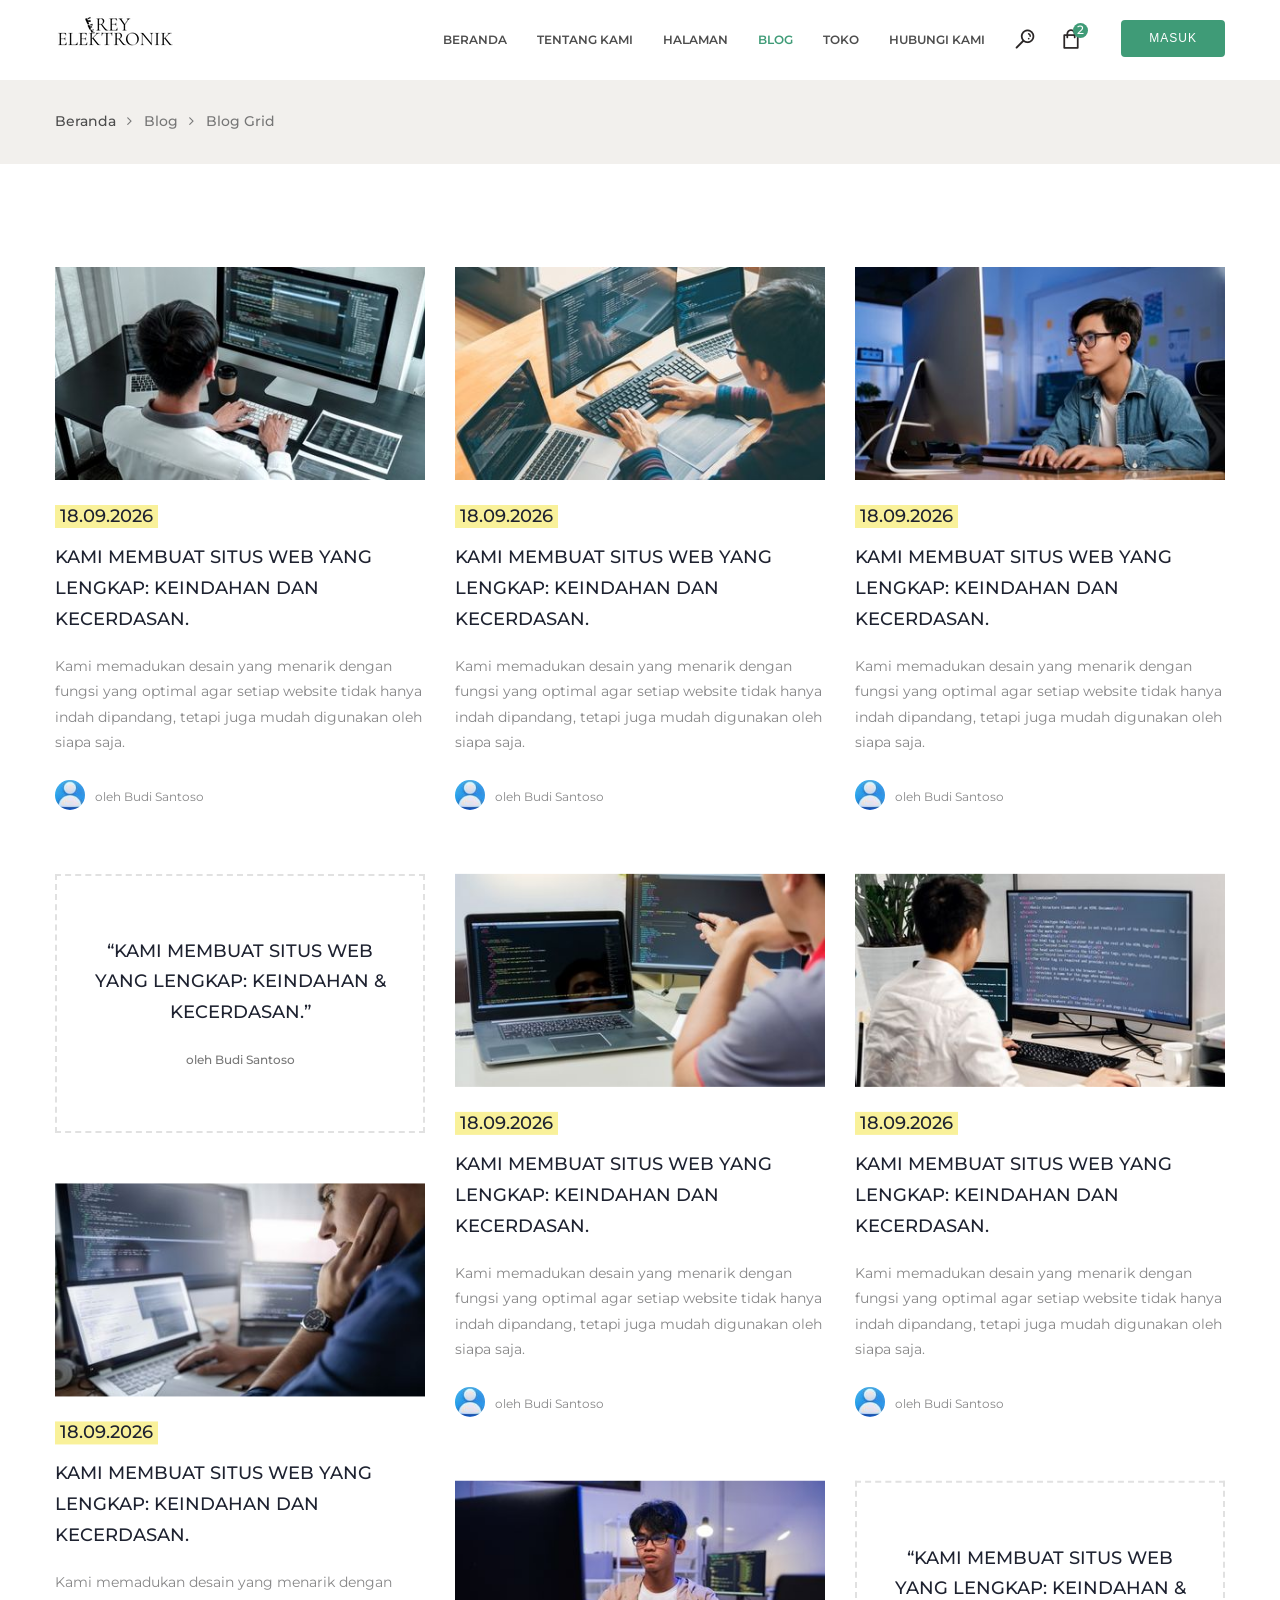
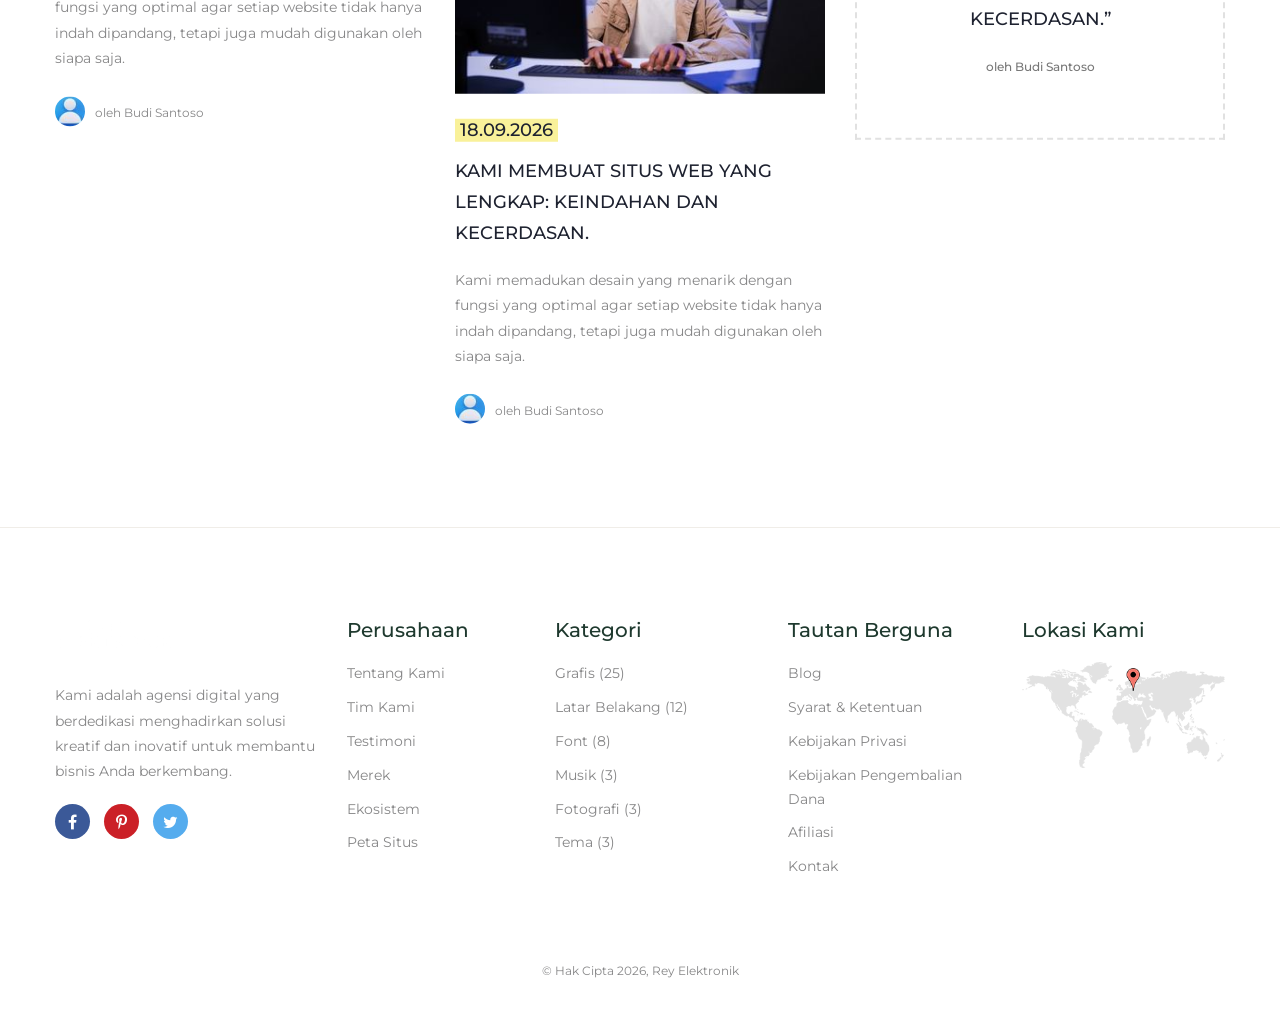
<file: blog-grid.html>
<!DOCTYPE html>
<html>
<head>
<meta charset="utf-8">
<title>Rey Elektronik | Blog Grid</title>
<!-- Stylesheets -->
<link href="css/bootstrap.css" rel="stylesheet">
<link href="css/style.css" rel="stylesheet">
<link href="css/responsive.css" rel="stylesheet">

<link rel="shortcut icon" href="images/favicon.png" type="image/x-icon">
<link rel="icon" href="images/favicon.png" type="image/x-icon">

<!-- Responsive -->
<meta http-equiv="X-UA-Compatible" content="IE=edge">
<meta name="viewport" content="width=device-width, initial-scale=1.0, maximum-scale=1.0, user-scalable=0">

<!--[if lt IE 9]><script src="https://cdnjs.cloudflare.com/ajax/libs/html5shiv/3.7.3/html5shiv.js"></script><![endif]-->
<!--[if lt IE 9]><script src="js/respond.js"></script><![endif]-->
</head>

<body>

<div class="page-wrapper">
 	
    <!-- Preloader -->
    <div class="preloader"></div>
 	
    <!-- Main Header / Header Style Two-->
    <header class="main-header header-style-two">
    
    	<!--Header-Upper-->
        <div class="header-upper">
        	<div class="auto-container">
            	<div class="clearfix">
                	
                	<div class="pull-left logo-box">
                    	<div class="logo"><a href="index.html"><img src="images/logo-2.png" alt="" title=""></a></div>
                    </div>
                    
                    <div class="nav-outer pull-right clearfix">
                    
						<!-- Main Menu -->
						<nav class="main-menu navbar-expand-md">
							<div class="navbar-header">
								<button class="navbar-toggler" type="button" data-toggle="collapse" data-target="#navbarSupportedContent" aria-controls="navbarSupportedContent" aria-expanded="false" aria-label="Toggle navigation">
								<span class="icon-bar"></span>
								<span class="icon-bar"></span>
								<span class="icon-bar"></span>
							</button>
							</div>

							<div class="navbar-collapse collapse clearfix" id="navbarSupportedContent">
								<ul class="navigation clearfix">
									<li class="dropdown"><a href="#">Beranda</a>
										<ul>
											<li><a href="index.html">Halaman Utama 01</a></li>
											<li><a href="index-2.html">Halaman Utama 02</a></li>
											<li><a href="index-3.html">Halaman Utama 03</a></li>
										</ul>
									</li>
									<li><a href="about.html">Tentang Kami</a></li>
									<li class="dropdown"><a href="#">Halaman</a>
										<ul>
											<li><a href="team.html">Tim Kami</a></li>
											<li><a href="price.html">Harga</a></li>
										</ul>
									</li>
									<li class="current dropdown"><a href="#">Blog</a>
										<ul>
											<li><a href="blog-grid.html">Blog Grid</a></li>
											<li><a href="blog-classic.html">Blog Klasik</a></li>
											<li><a href="blog-single.html">Blog Tunggal</a></li>
										</ul>
									</li>
									<li class="dropdown"><a href="#">Toko</a>
										<ul>
											<li><a href="shop.html">Produk Kami</a></li>
											<li><a href="shop-single.html">Produk Tunggal</a></li>
										</ul>
									</li>
									<li><a href="contact.html">Hubungi Kami</a></li>
								</ul>
							</div>
							
						</nav>
						
						<!-- Main Menu End-->
						
						<!--Button Box-->
						<div class="outer-box clearfix">
							<!--Option Box-->
							<div class="option-box">
								<!--Search Box-->
								<div class="search-box-outer">
									<div class="dropdown">
										<button class="search-box-btn dropdown-toggle" type="button" id="dropdownMenu3" data-toggle="dropdown" aria-haspopup="true" aria-expanded="false"><span class="dripicons-search"></span></button>
										<ul class="dropdown-menu pull-right search-panel" aria-labelledby="dropdownMenu3">
											<li class="panel-outer">
												<div class="form-container">
													<form method="post" action="blog.html">
														<div class="form-group">
															<input type="search" name="field-name" value="" placeholder="Cari Di Sini" required>
															<button type="submit" class="search-btn"><span class="fa fa-search"></span></button>
														</div>
													</form>
												</div>
											</li>
										</ul>
									</div>
								</div>
								<a href="shop-single.html" class="cart-btn dripicons-shopping-bag"><span class="total-number">2</span></a>
							</div>
							
							<div class="button-box">
								<a href="#" class="theme-btn btn-style-one">Masuk</a>
							</div>
							
						</div>
						<!--Button Box-->
						
					</div>
                    
                </div>
            </div>
        </div>
        <!--End Header Upper-->
        
        <!--Sticky Header-->
        <div class="sticky-header">
        	<div class="auto-container clearfix">
            	<!--Logo-->
            	<div class="logo pull-left">
                	<a href="index.html" class="img-responsive"><img src="images/logo-small.png" alt="" title=""></a>
                </div>
                
                <!--Right Col-->
                <div class="right-col pull-right">
                	<!-- Main Menu -->
                    <nav class="main-menu navbar-expand-md">
                        <button class="navbar-toggler" type="button" data-toggle="collapse" data-target="#navbarSupportedContent1" aria-controls="navbarSupportedContent1" aria-expanded="false" aria-label="Toggle navigation">
                            <span class="icon-bar"></span>
                            <span class="icon-bar"></span>
                            <span class="icon-bar"></span>
                        </button>
                        
                        <div class="navbar-collapse collapse clearfix" id="navbarSupportedContent1">
                            <ul class="navigation clearfix">
                                <li class="dropdown"><a href="#">Beranda</a>
									<ul>
										<li><a href="index.html">Halaman Utama 01</a></li>
										<li><a href="index-2.html">Halaman Utama 02</a></li>
										<li><a href="index-3.html">Halaman Utama 03</a></li>
									</ul>
								</li>
								<li><a href="about.html">Tentang Kami</a></li>
								<li class="dropdown"><a href="#">Halaman</a>
									<ul>
										<li><a href="team.html">Tim Kami</a></li>
										<li><a href="price.html">Harga</a></li>
									</ul>
								</li>
								<li class="current dropdown"><a href="#">Blog</a>
									<ul>
										<li><a href="blog-grid.html">Blog Grid</a></li>
										<li><a href="blog-classic.html">Blog Klasik</a></li>
										<li><a href="blog-single.html">Blog Tunggal</a></li>
									</ul>
								</li>
								<li class="dropdown"><a href="#">Toko</a>
									<ul>
										<li><a href="shop.html">Produk Kami</a></li>
										<li><a href="shop-single.html">Produk Tunggal</a></li>
									</ul>
								</li>
								<li><a href="contact.html">Hubungi Kami</a></li>
                            </ul>
                        </div>
                    </nav><!-- Main Menu End-->
                </div>
                
            </div>
        </div>
        <!--End Sticky Header-->
    
    </header>
    <!--End Main Header -->
	
	<!--Breadcrumb Title-->
	<section class="breadcrumb-section">
		<div class="auto-container">
			<ul>
				<li><a href="#">Beranda</a></li>
				<li>Blog</li>
				<li>Blog Grid</li>
			</ul>
		</div>
	</section>
	<!--End Breadcrumb Title-->
	
	<!--Blog Page Section-->
	<section class="blog-page-section">
		<div class="auto-container">
			<div class="masonry-items row clearfix">
				
				<!--News Block Two-->
				<div class="news-block-two masonry-item col-lg-4 col-md-6 col-sm-12">
					<div class="inner-box">
						<div class="image">
							<a href="blog-single.html"><img src="images/resource/news-1.jpg" alt="" /></a>
						</div>
						<div class="post-date">18.09.2026</div>
						<h3><a href="blog-single.html">Kami membuat situs web yang lengkap: Keindahan dan Kecerdasan.</a></h3>
						<div class="text">Kami memadukan desain yang menarik dengan fungsi yang optimal agar setiap website tidak hanya indah dipandang, tetapi juga mudah digunakan oleh siapa saja.</div>
						<div class="author">
							<div class="author-image"><img src="images/resource/author-2.jpg" alt="" /></div>
							oleh Budi Santoso
						</div>
					</div>
				</div>
				
				<!--News Block Two-->
				<div class="news-block-two masonry-item col-lg-4 col-md-6 col-sm-12">
					<div class="inner-box">
						<div class="image">
							<a href="blog-single.html"><img src="images/resource/news-2.jpg" alt="" /></a>
						</div>
						<div class="post-date">18.09.2026</div>
						<h3><a href="blog-single.html">Kami membuat situs web yang lengkap: Keindahan dan Kecerdasan.</a></h3>
						<div class="text">Kami memadukan desain yang menarik dengan fungsi yang optimal agar setiap website tidak hanya indah dipandang, tetapi juga mudah digunakan oleh siapa saja.</div>
						<div class="author">
							<div class="author-image"><img src="images/resource/author-2.jpg" alt="" /></div>
							oleh Budi Santoso
						</div>
					</div>
				</div>
				
				<!--News Block Two-->
				<div class="news-block-two masonry-item col-lg-4 col-md-6 col-sm-12">
					<div class="inner-box">
						<div class="image">
							<a href="blog-single.html"><img src="images/resource/news-3.jpg" alt="" /></a>
						</div>
						<div class="post-date">18.09.2026</div>
						<h3><a href="blog-single.html">Kami membuat situs web yang lengkap: Keindahan dan Kecerdasan.</a></h3>
						<div class="text">Kami memadukan desain yang menarik dengan fungsi yang optimal agar setiap website tidak hanya indah dipandang, tetapi juga mudah digunakan oleh siapa saja.</div>
						<div class="author">
							<div class="author-image"><img src="images/resource/author-2.jpg" alt="" /></div>
							oleh Budi Santoso
						</div>
					</div>
				</div>
				
				<!--News Block Three-->
				<div class="news-block-three masonry-item col-lg-4 col-md-6 col-sm-12">
					<div class="inner-box">
						<h3><a href="blog-single.html">“Kami membuat situs web yang lengkap: Keindahan & Kecerdasan.”</a></h3>
						<div class="designation">oleh Budi Santoso</div>
					</div>
				</div>
				
				<!--News Block Two-->
				<div class="news-block-two masonry-item col-lg-4 col-md-6 col-sm-12">
					<div class="inner-box">
						<div class="image">
							<a href="blog-single.html"><img src="images/resource/news-4.jpg" alt="" /></a>
						</div>
						<div class="post-date">18.09.2026</div>
						<h3><a href="blog-single.html">Kami membuat situs web yang lengkap: Keindahan dan Kecerdasan.</a></h3>
						<div class="text">Kami memadukan desain yang menarik dengan fungsi yang optimal agar setiap website tidak hanya indah dipandang, tetapi juga mudah digunakan oleh siapa saja.</div>
						<div class="author">
							<div class="author-image"><img src="images/resource/author-2.jpg" alt="" /></div>
							oleh Budi Santoso
						</div>
					</div>
				</div>
				
				<!--News Block Two-->
				<div class="news-block-two masonry-item col-lg-4 col-md-6 col-sm-12">
					<div class="inner-box">
						<div class="image">
							<a href="blog-single.html"><img src="images/resource/news-5.jpg" alt="" /></a>
						</div>
						<div class="post-date">18.09.2026</div>
						<h3><a href="blog-single.html">Kami membuat situs web yang lengkap: Keindahan dan Kecerdasan.</a></h3>
						<div class="text">Kami memadukan desain yang menarik dengan fungsi yang optimal agar setiap website tidak hanya indah dipandang, tetapi juga mudah digunakan oleh siapa saja.</div>
						<div class="author">
							<div class="author-image"><img src="images/resource/author-2.jpg" alt="" /></div>
							oleh Budi Santoso
						</div>
					</div>
				</div>
				
				<!--News Block Two-->
				<div class="news-block-two masonry-item col-lg-4 col-md-6 col-sm-12">
					<div class="inner-box">
						<div class="image">
							<a href="blog-single.html"><img src="images/resource/news-6.jpg" alt="" /></a>
						</div>
						<div class="post-date">18.09.2026</div>
						<h3><a href="blog-single.html">Kami membuat situs web yang lengkap: Keindahan dan Kecerdasan.</a></h3>
						<div class="text">Kami memadukan desain yang menarik dengan fungsi yang optimal agar setiap website tidak hanya indah dipandang, tetapi juga mudah digunakan oleh siapa saja.</div>
						<div class="author">
							<div class="author-image"><img src="images/resource/author-2.jpg" alt="" /></div>
							oleh Budi Santoso
						</div>
					</div>
				</div>
				
				<!--News Block Two-->
				<div class="news-block-two masonry-item col-lg-4 col-md-6 col-sm-12">
					<div class="inner-box">
						<div class="image">
							<a href="blog-single.html"><img src="images/resource/news-7.jpg" alt="" /></a>
						</div>
						<div class="post-date">18.09.2026</div>
						<h3><a href="blog-single.html">Kami membuat situs web yang lengkap: Keindahan dan Kecerdasan.</a></h3>
						<div class="text">Kami memadukan desain yang menarik dengan fungsi yang optimal agar setiap website tidak hanya indah dipandang, tetapi juga mudah digunakan oleh siapa saja.</div>
						<div class="author">
							<div class="author-image"><img src="images/resource/author-2.jpg" alt="" /></div>
							oleh Budi Santoso
						</div>
					</div>
				</div>
				
				<!--News Block Three-->
				<div class="news-block-three masonry-item col-lg-4 col-md-6 col-sm-12">
					<div class="inner-box">
						<h3><a href="blog-single.html">“Kami membuat situs web yang lengkap: Keindahan & Kecerdasan.”</a></h3>
						<div class="designation">oleh Budi Santoso</div>
					</div>
				</div>
				
			</div>
		</div>
	</section>
	<!--End Blog Page Section-->
	
	<!--Main Footer-->
    <footer class="main-footer">
    
		<div class="auto-container">
        
        	<!--Widgets Section-->
            <div class="widgets-section">
            	<div class="row clearfix">
                	
                    <!--big column-->
                    <div class="big-column col-lg-5 col-md-12 col-sm-12">
                        <div class="row clearfix">
							
							<!--Footer Column / Logo Widget-->
                            <div class="footer-column col-lg-7 col-md-7 col-sm-12">
								<div class="footer-widget logo-widget">
									<div class="logo">
										<a href="index.html"><img src="images/footer-logo.png" alt="" /></a>
									</div>
									<div class="text">Kami adalah agensi digital yang berdedikasi menghadirkan solusi kreatif dan inovatif untuk membantu bisnis Anda berkembang.</div>
									<ul class="social-icon-one">
										<li class="facebook"><a href="#"><span class="fa fa-facebook"></span></a></li>
										<li class="pinterest"><a href="#"><span class="fa fa-pinterest-p"></span></a></li>
										<li class="twitter"><a href="#"><span class="fa fa-twitter"></span></a></li>
									</ul>
								</div>
							</div>
							
							<!--Footer Column / Links Widget-->
                            <div class="footer-column col-lg-5 col-md-5 col-sm-12">
								<div class="footer-widget links-widget">
									<h2>Perusahaan</h2>
									<ul class="list">
										<li><a href="#">Tentang Kami</a></li>
										<li><a href="#">Tim Kami</a></li>
										<li><a href="#">Testimoni</a></li>
										<li><a href="#">Merek</a></li>
										<li><a href="#">Ekosistem</a></li>
										<li><a href="#">Peta Situs</a></li>
									</ul>
								</div>
							</div>
							
						</div>
					</div>
					
					<!--big column-->
                    <div class="big-column col-lg-7 col-md-12 col-sm-12">
                        <div class="row clearfix">
							
							<!--Footer Column / Links Widget-->
                            <div class="footer-column col-lg-4 col-md-6 col-sm-12">
								<div class="footer-widget links-widget">
									<h2>Kategori</h2>
									<ul class="list">
										<li><a href="#">Grafis (25)</a></li>
										<li><a href="#">Latar Belakang (12)</a></li>
										<li><a href="#">Font (8)</a></li>
										<li><a href="#">Musik (3)</a></li>
										<li><a href="#">Fotografi (3)</a></li>
										<li><a href="#">Tema (3)</a></li>
									</ul>
								</div>
							</div>
							
							<!--Footer Column / Links Widget-->
                            <div class="footer-column col-lg-4 col-md-6 col-sm-12">
								<div class="footer-widget links-widget">
									<h2>Tautan Berguna</h2>
									<ul class="list">
										<li><a href="#">Blog</a></li>
										<li><a href="#">Syarat & Ketentuan</a></li>
										<li><a href="#">Kebijakan Privasi</a></li>
										<li><a href="#">Kebijakan Pengembalian Dana</a></li>
										<li><a href="#">Afiliasi</a></li>
										<li><a href="#">Kontak</a></li>
									</ul>
								</div>
							</div>
							
							<!--Footer Column / Map Widget-->
                            <div class="footer-column col-lg-4 col-md-6 col-sm-12">
								<div class="footer-widget map-widget">
									<h2>Lokasi Kami</h2>
									<div class="image">
										<img src="images/resource/map.png" alt="" />
									</div>
								</div>
							</div>
							
						</div>
					</div>
					
				</div>
			</div>
			
			<div class="copyright">&copy; Hak Cipta 2026, Rey Elektronik</div>
			
		</div>
	</footer>
	
</div>
<!--End pagewrapper-->

<script src="js/jquery.js"></script>
<script src="js/popper.min.js"></script>
<script src="js/bootstrap.min.js"></script>
<script src="js/jquery.mCustomScrollbar.concat.min.js"></script>
<script src="js/jquery.fancybox.js"></script>
<script src="js/appear.js"></script>
<script src="js/isotope.js"></script>
<script src="js/owl.js"></script>
<script src="js/wow.js"></script>
<script src="js/script.js"></script>
</body>
</html>
</file>
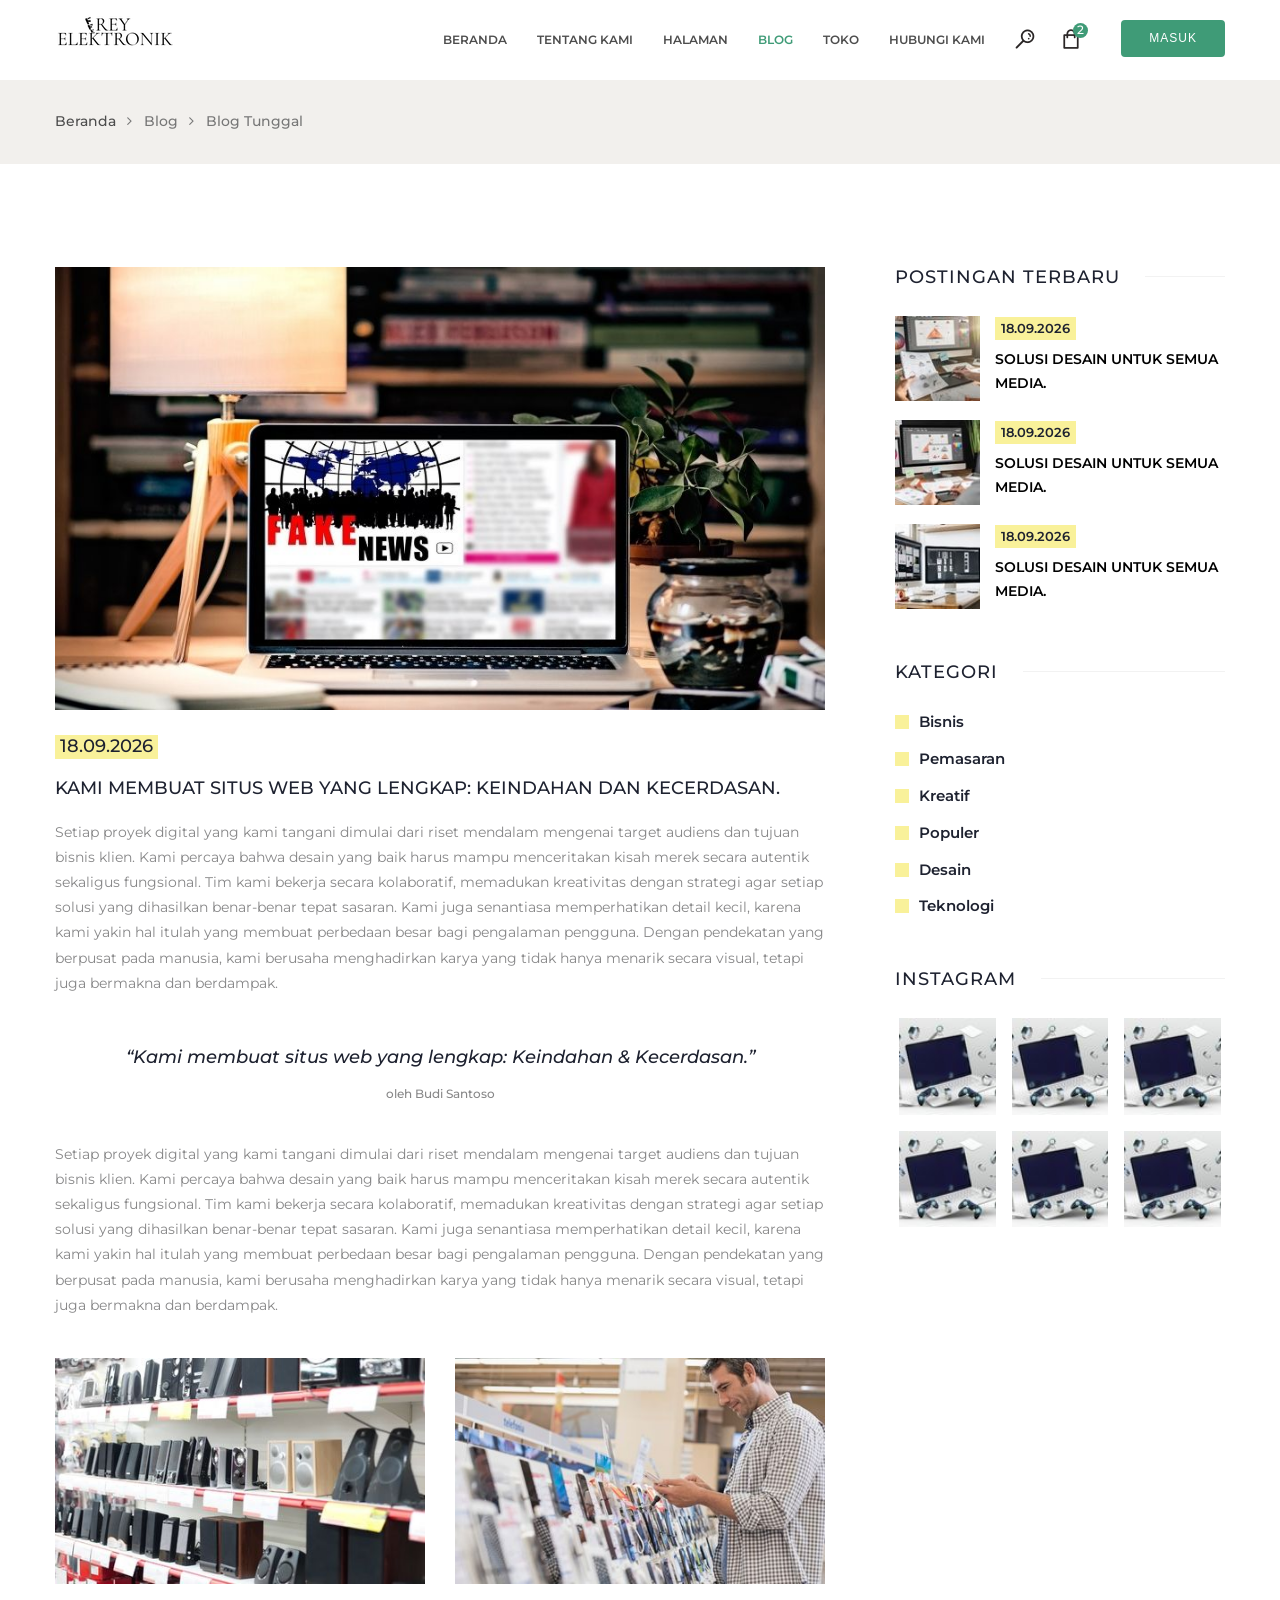
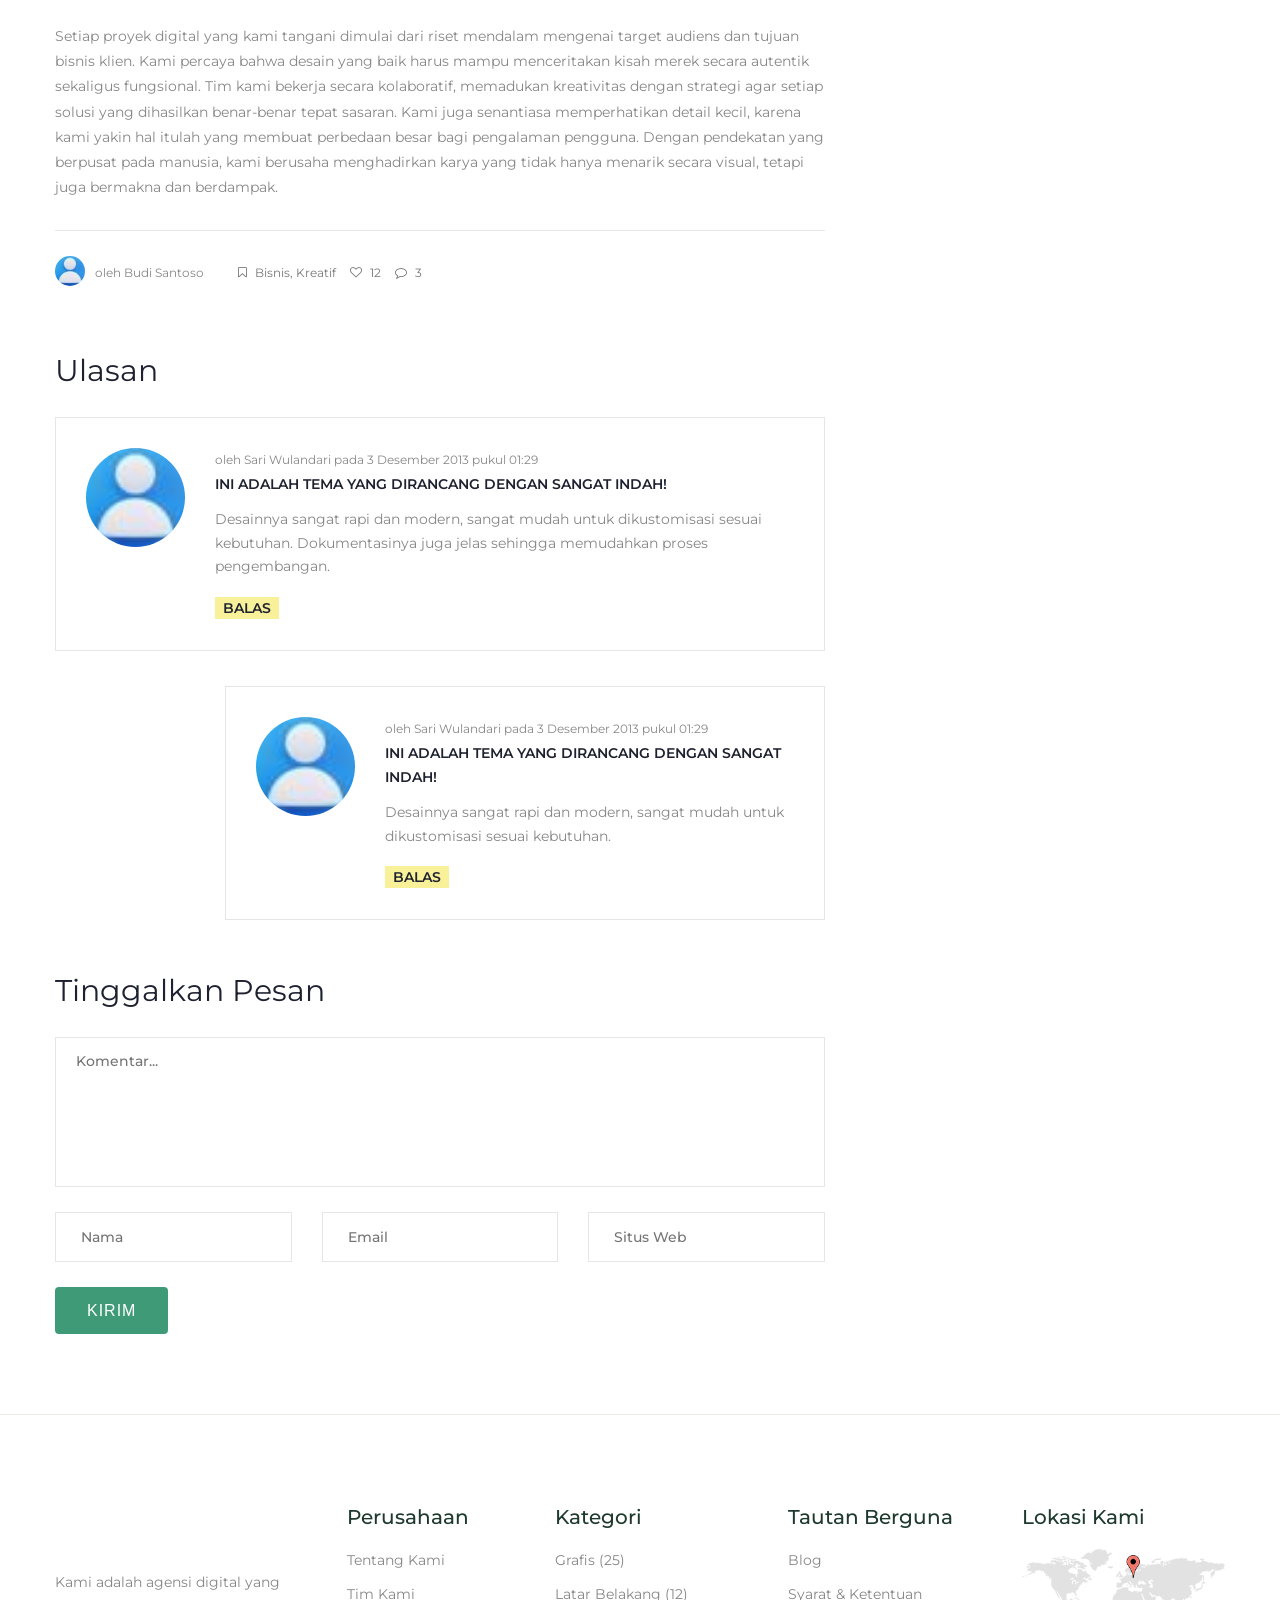
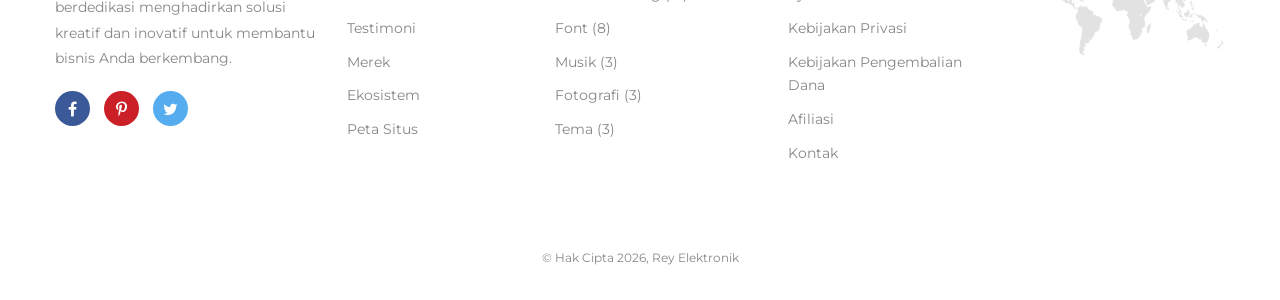
<file: blog-single.html>
<!DOCTYPE html>
<html>
<head>
<meta charset="utf-8">
<title>Rey Elektronik | Blog Tunggal</title>
<!-- Stylesheets -->
<link href="css/bootstrap.css" rel="stylesheet">
<link href="css/style.css" rel="stylesheet">
<link href="css/responsive.css" rel="stylesheet">

<link rel="shortcut icon" href="images/favicon.png" type="image/x-icon">
<link rel="icon" href="images/favicon.png" type="image/x-icon">

<!-- Responsive -->
<meta http-equiv="X-UA-Compatible" content="IE=edge">
<meta name="viewport" content="width=device-width, initial-scale=1.0, maximum-scale=1.0, user-scalable=0">

<!--[if lt IE 9]><script src="https://cdnjs.cloudflare.com/ajax/libs/html5shiv/3.7.3/html5shiv.js"></script><![endif]-->
<!--[if lt IE 9]><script src="js/respond.js"></script><![endif]-->
</head>

<body>

<div class="page-wrapper">
 	
    <!-- Preloader -->
    <div class="preloader"></div>
 	
    <!-- Main Header / Header Style Two-->
    <header class="main-header header-style-two">
    
    	<!--Header-Upper-->
        <div class="header-upper">
        	<div class="auto-container">
            	<div class="clearfix">
                	
                	<div class="pull-left logo-box">
                    	<div class="logo"><a href="index.html"><img src="images/logo-2.png" alt="" title=""></a></div>
                    </div>
                    
                    <div class="nav-outer pull-right clearfix">
                    
						<!-- Main Menu -->
						<nav class="main-menu navbar-expand-md">
							<div class="navbar-header">
								<button class="navbar-toggler" type="button" data-toggle="collapse" data-target="#navbarSupportedContent" aria-controls="navbarSupportedContent" aria-expanded="false" aria-label="Toggle navigation">
								<span class="icon-bar"></span>
								<span class="icon-bar"></span>
								<span class="icon-bar"></span>
							</button>
							</div>

							<div class="navbar-collapse collapse clearfix" id="navbarSupportedContent">
								<ul class="navigation clearfix">
									<li class="dropdown"><a href="#">Beranda</a>
										<ul>
											<li><a href="index.html">Halaman Utama 01</a></li>
											<li><a href="index-2.html">Halaman Utama 02</a></li>
											<li><a href="index-3.html">Halaman Utama 03</a></li>
										</ul>
									</li>
									<li><a href="about.html">Tentang Kami</a></li>
									<li class="dropdown"><a href="#">Halaman</a>
										<ul>
											<li><a href="team.html">Tim Kami</a></li>
											<li><a href="price.html">Harga</a></li>
										</ul>
									</li>
									<li class="current dropdown"><a href="#">Blog</a>
										<ul>
											<li><a href="blog-grid.html">Blog Grid</a></li>
											<li><a href="blog-classic.html">Blog Klasik</a></li>
											<li><a href="blog-single.html">Blog Tunggal</a></li>
										</ul>
									</li>
									<li class="dropdown"><a href="#">Toko</a>
										<ul>
											<li><a href="shop.html">Produk Kami</a></li>
											<li><a href="shop-single.html">Produk Tunggal</a></li>
										</ul>
									</li>
									<li><a href="contact.html">Hubungi Kami</a></li>
								</ul>
							</div>
							
						</nav>
						
						<!-- Main Menu End-->
						
						<!--Button Box-->
						<div class="outer-box clearfix">
							<!--Option Box-->
							<div class="option-box">
								<!--Search Box-->
								<div class="search-box-outer">
									<div class="dropdown">
										<button class="search-box-btn dropdown-toggle" type="button" id="dropdownMenu3" data-toggle="dropdown" aria-haspopup="true" aria-expanded="false"><span class="dripicons-search"></span></button>
										<ul class="dropdown-menu pull-right search-panel" aria-labelledby="dropdownMenu3">
											<li class="panel-outer">
												<div class="form-container">
													<form method="post" action="blog.html">
														<div class="form-group">
															<input type="search" name="field-name" value="" placeholder="Cari Di Sini" required>
															<button type="submit" class="search-btn"><span class="fa fa-search"></span></button>
														</div>
													</form>
												</div>
											</li>
										</ul>
									</div>
								</div>
								<a href="shop-single.html" class="cart-btn dripicons-shopping-bag"><span class="total-number">2</span></a>
							</div>
							
							<div class="button-box">
								<a href="#" class="theme-btn btn-style-one">Masuk</a>
							</div>
							
						</div>
						<!--Button Box-->
						
					</div>
                    
                </div>
            </div>
        </div>
        <!--End Header Upper-->
        
        <!--Sticky Header-->
        <div class="sticky-header">
        	<div class="auto-container clearfix">
            	<!--Logo-->
            	<div class="logo pull-left">
                	<a href="index.html" class="img-responsive"><img src="images/logo-small.png" alt="" title=""></a>
                </div>
                
                <!--Right Col-->
                <div class="right-col pull-right">
                	<!-- Main Menu -->
                    <nav class="main-menu navbar-expand-md">
                        <button class="navbar-toggler" type="button" data-toggle="collapse" data-target="#navbarSupportedContent1" aria-controls="navbarSupportedContent1" aria-expanded="false" aria-label="Toggle navigation">
                            <span class="icon-bar"></span>
                            <span class="icon-bar"></span>
                            <span class="icon-bar"></span>
                        </button>
                        
                        <div class="navbar-collapse collapse clearfix" id="navbarSupportedContent1">
                            <ul class="navigation clearfix">
                                <li class="dropdown"><a href="#">Beranda</a>
									<ul>
										<li><a href="index.html">Halaman Utama 01</a></li>
										<li><a href="index-2.html">Halaman Utama 02</a></li>
										<li><a href="index-3.html">Halaman Utama 03</a></li>
									</ul>
								</li>
								<li><a href="about.html">Tentang Kami</a></li>
								<li class="dropdown"><a href="#">Halaman</a>
									<ul>
										<li><a href="team.html">Tim Kami</a></li>
										<li><a href="price.html">Harga</a></li>
									</ul>
								</li>
								<li class="current dropdown"><a href="#">Blog</a>
									<ul>
										<li><a href="blog-grid.html">Blog Grid</a></li>
										<li><a href="blog-classic.html">Blog Klasik</a></li>
										<li><a href="blog-single.html">Blog Tunggal</a></li>
									</ul>
								</li>
								<li class="dropdown"><a href="#">Toko</a>
									<ul>
										<li><a href="shop.html">Produk Kami</a></li>
										<li><a href="shop-single.html">Produk Tunggal</a></li>
									</ul>
								</li>
								<li><a href="contact.html">Hubungi Kami</a></li>
                            </ul>
                        </div>
                    </nav><!-- Main Menu End-->
                </div>
                
            </div>
        </div>
        <!--End Sticky Header-->
    
    </header>
    <!--End Main Header -->
	
	<!--Breadcrumb Title-->
	<section class="breadcrumb-section">
		<div class="auto-container">
			<ul>
				<li><a href="#">Beranda</a></li>
				<li>Blog</li>
				<li>Blog Tunggal</li>
			</ul>
		</div>
	</section>
	<!--End Breadcrumb Title-->
	
	<!--Sidebar Page Container-->
    <div class="sidebar-page-container">
    	<div class="auto-container">
        	<div class="row clearfix">
			
				<!--Content Side-->
                <div class="content-side col-lg-8 col-md-12 col-sm-12">
                	<div class="blog-single">
						<div class="inner-box">
							<div class="image">
								<img src="images/resource/news-8.jpg" alt="" />
							</div>
							<div class="post-date">18.09.2026</div>
							<h3>Kami membuat situs web yang lengkap: Keindahan dan Kecerdasan.</h3>
							<div class="text">
								<p>Setiap proyek digital yang kami tangani dimulai dari riset mendalam mengenai target audiens dan tujuan bisnis klien. Kami percaya bahwa desain yang baik harus mampu menceritakan kisah merek secara autentik sekaligus fungsional. Tim kami bekerja secara kolaboratif, memadukan kreativitas dengan strategi agar setiap solusi yang dihasilkan benar-benar tepat sasaran. Kami juga senantiasa memperhatikan detail kecil, karena kami yakin hal itulah yang membuat perbedaan besar bagi pengalaman pengguna. Dengan pendekatan yang berpusat pada manusia, kami berusaha menghadirkan karya yang tidak hanya menarik secara visual, tetapi juga bermakna dan berdampak.</p>
								<blockquote>
									<div class="blockquote-text">“Kami membuat situs web yang lengkap: Keindahan & Kecerdasan.”</div>
									<div class="blockquote-author">oleh Budi Santoso</div>
								</blockquote>
								<p>Setiap proyek digital yang kami tangani dimulai dari riset mendalam mengenai target audiens dan tujuan bisnis klien. Kami percaya bahwa desain yang baik harus mampu menceritakan kisah merek secara autentik sekaligus fungsional. Tim kami bekerja secara kolaboratif, memadukan kreativitas dengan strategi agar setiap solusi yang dihasilkan benar-benar tepat sasaran. Kami juga senantiasa memperhatikan detail kecil, karena kami yakin hal itulah yang membuat perbedaan besar bagi pengalaman pengguna. Dengan pendekatan yang berpusat pada manusia, kami berusaha menghadirkan karya yang tidak hanya menarik secara visual, tetapi juga bermakna dan berdampak.</p>
								<div class="row clearfix">
									
									<div class="image-column col-lg-6 col-md-6 col-sm-12">
										<div class="image">
											<img src="images/resource/news-13.jpg" alt="" />
										</div>
									</div>
									
									<div class="image-column col-lg-6 col-md-6 col-sm-12">
										<div class="image">
											<img src="images/resource/news-14.jpg" alt="" />
										</div>
									</div>
									
								</div>
								<p>Setiap proyek digital yang kami tangani dimulai dari riset mendalam mengenai target audiens dan tujuan bisnis klien. Kami percaya bahwa desain yang baik harus mampu menceritakan kisah merek secara autentik sekaligus fungsional. Tim kami bekerja secara kolaboratif, memadukan kreativitas dengan strategi agar setiap solusi yang dihasilkan benar-benar tepat sasaran. Kami juga senantiasa memperhatikan detail kecil, karena kami yakin hal itulah yang membuat perbedaan besar bagi pengalaman pengguna. Dengan pendekatan yang berpusat pada manusia, kami berusaha menghadirkan karya yang tidak hanya menarik secara visual, tetapi juga bermakna dan berdampak.</p>
							</div>
							<div class="post-meta-option">
								<div class="author">
									<div class="author-image"><img src="images/resource/author-2.jpg" alt="" /></div>
									oleh Budi Santoso
								</div>
								<ul class="post-meta">
									<li><span class="icon fa fa-bookmark-o"></span>Bisnis, Kreatif</li>
									<li><span class="icon fa fa-heart-o"></span>12</li>
									<li><span class="icon fa fa-comment-o"></span>3</li>
								</ul>
							</div>
						</div>
						
					</div>
					
					<!--Comments Area-->
					<div class="comments-area">
						<div class="group-title">
							<h2>Ulasan</h2>
						</div>

						<!--Comment Box-->
						<div class="comment-box">
							<div class="comment">
								<div class="author-thumb"><img src="images/resource/author-7.jpg" alt=""></div>
								<div class="comment-inner">
									<div class="post-info">oleh Sari Wulandari pada 3 Desember 2013 pukul 01:29</div>
									<div class="comment-info">Ini adalah tema yang dirancang dengan sangat indah! </div>
									<div class="text">Desainnya sangat rapi dan modern, sangat mudah untuk dikustomisasi sesuai kebutuhan. Dokumentasinya juga jelas sehingga memudahkan proses pengembangan. </div>
									<a class="reply-comment" href="#">balas</a>
								</div>
							</div>
						</div>

						<!--Comment Box-->
						<div class="comment-box reply-comment">
							<div class="comment">
								<div class="author-thumb"><img src="images/resource/author-8.jpg" alt=""></div>
								<div class="comment-inner">
									<div class="post-info">oleh Sari Wulandari pada 3 Desember 2013 pukul 01:29</div>
									<div class="comment-info">Ini adalah tema yang dirancang dengan sangat indah! </div>
									<div class="text">Desainnya sangat rapi dan modern, sangat mudah untuk dikustomisasi sesuai kebutuhan.</div>
									<a class="reply-comment" href="#">Balas</a>
								</div>
							</div>
						</div>
			
					</div>
					
					<!-- Comment Form -->
					<div class="comment-form">	
						<div class="group-title">
							<h2>Tinggalkan Pesan</h2>
						</div>

						<form method="post" action="contact.html">
							<div class="row clearfix">
								<div class="col-lg-12 col-md-12 col-sm-12 form-group">
									<textarea name="message" placeholder="Komentar..."></textarea>
								</div>
								<div class="col-lg-4 col-md-6 col-sm-12 form-group">
									<input type="text" name="username" placeholder="Nama" required>
								</div>
								<div class="col-lg-4 col-md-6 col-sm-12 form-group">
									<input type="email" name="email" placeholder="Email" required>
								</div>
								<div class="col-lg-4 col-md-12 col-sm-12 form-group">
									<input type="text" name="website" placeholder="Situs Web" required>
								</div>
								<div class="col-lg-12 col-md-12 col-sm-12 form-group">
									<button class="theme-btn btn-style-two" type="submit" name="submit-form">Kirim</button>
								</div>
							</div>
						</form>

					</div>
					
				</div>
				
				<!--Sidebar Side-->
                <div class="sidebar-side col-lg-4 col-md-12 col-sm-12">
                	<aside class="sidebar">
						
						<!-- Popular Posts -->
                        <div class="sidebar-widget popular-posts">
                        	<div class="sidebar-title">
                            	<h3>postingan terbaru</h3>
                            </div>
                            <div class="widget-content">

								<article class="post">
                                    <figure class="post-thumb"><a href="blog-single.html"><img src="images/resource/post-thumb-1.jpg" alt=""></a></figure>
                                    <div class="post-info">18.09.2026</div>
                                    <div class="text"><a href="blog-single.html">Solusi desain untuk semua media.</a></div>
                                </article>
    
                                <article class="post">
                                    <figure class="post-thumb"><a href="blog-single.html"><img src="images/resource/post-thumb-2.jpg" alt=""></a></figure>
                                    <div class="post-info">18.09.2026</div>
                                    <div class="text"><a href="blog-single.html">Solusi desain untuk semua media.</a></div>
                                </article>
                                
                                <article class="post">
                                    <figure class="post-thumb"><a href="blog-single.html"><img src="images/resource/post-thumb-3.jpg" alt=""></a></figure>
                                    <div class="post-info">18.09.2026</div>
                                    <div class="text"><a href="blog-single.html">Solusi desain untuk semua media.</a></div>
                                </article>

							</div>
                        </div>
                        
                        <!-- Category Widget -->
                        <div class="sidebar-widget category-widget">
                        	<div class="sidebar-title">
                            	<h3>Kategori</h3>
                            </div>
                            <div class="widget-content">
                            	<ul>
									<li><a href="#">Bisnis</a></li>
									<li><a href="#">Pemasaran</a></li>
									<li><a href="#">Kreatif</a></li>
									<li><a href="#">Populer</a></li>
									<li><a href="#">Desain</a></li>
									<li><a href="#">Teknologi</a></li>
								</ul>
							</div>
						</div>
						
						<!-- Instagram Widget -->
                        <div class="sidebar-widget instagram-widget">
                        	<div class="sidebar-title">
                            	<h3>Instagram</h3>
                            </div>
                            <div class="widget-content">
                            	<div class="images-outer clearfix">
									<!--Image Box-->
									<figure class="image-box"><a href="images/gallery/1.jpg" class="instagram-image" data-caption="" data-fancybox="images" title="Image Title Here" data-fancybox-group="footer-gallery"><span class="overlay-box flaticon-plus"></span></a>
									<img src="images/gallery/instagram-1.jpg" alt=""></figure>
									<!--Image Box-->
									<figure class="image-box"><a href="images/gallery/2.jpg" class="instagram-image" data-caption="" data-fancybox="images" title="Image Title Here" data-fancybox-group="footer-gallery"><span class="overlay-box flaticon-plus"></span></a>
									<img src="images/gallery/instagram-2.jpg" alt=""></figure>
									<!--Image Box-->
									<figure class="image-box"><a href="images/gallery/3.jpg" class="instagram-image" data-caption="" data-fancybox="images" title="Image Title Here" data-fancybox-group="footer-gallery"><span class="overlay-box flaticon-plus"></span></a>
									<img src="images/gallery/instagram-3.jpg" alt=""></figure>
									<!--Image Box-->
									<figure class="image-box"><a href="images/gallery/4.jpg" class="instagram-image" data-caption="" data-fancybox="images" title="Image Title Here" data-fancybox-group="footer-gallery"><span class="overlay-box flaticon-plus"></span></a>
									<img src="images/gallery/instagram-4.jpg" alt=""></figure>
									<!--Image Box-->
									<figure class="image-box"><a href="images/gallery/1.jpg" class="instagram-image" data-caption="" data-fancybox="images" title="Image Title Here" data-fancybox-group="footer-gallery"><span class="overlay-box flaticon-plus"></span></a>
									<img src="images/gallery/instagram-5.jpg" alt=""></figure>
									<!--Image Box-->
									<figure class="image-box"><a href="images/gallery/2.jpg" class="instagram-image" data-caption="" data-fancybox="images" title="Image Title Here" data-fancybox-group="footer-gallery"><span class="overlay-box flaticon-plus"></span></a>
									<img src="images/gallery/instagram-6.jpg" alt=""></figure>
								</div>
							</div>
						</div>
						
					</aside>
				</div>
				
			</div>
		</div>
	</div>
	
	<!--Main Footer-->
    <footer class="main-footer">
    
		<div class="auto-container">
        
        	<!--Widgets Section-->
            <div class="widgets-section">
            	<div class="row clearfix">
                	
                    <!--big column-->
                    <div class="big-column col-lg-5 col-md-12 col-sm-12">
                        <div class="row clearfix">
							
							<!--Footer Column / Logo Widget-->
                            <div class="footer-column col-lg-7 col-md-7 col-sm-12">
								<div class="footer-widget logo-widget">
									<div class="logo">
										<a href="index.html"><img src="images/footer-logo.png" alt="" /></a>
									</div>
									<div class="text">Kami adalah agensi digital yang berdedikasi menghadirkan solusi kreatif dan inovatif untuk membantu bisnis Anda berkembang.</div>
									<ul class="social-icon-one">
										<li class="facebook"><a href="#"><span class="fa fa-facebook"></span></a></li>
										<li class="pinterest"><a href="#"><span class="fa fa-pinterest-p"></span></a></li>
										<li class="twitter"><a href="#"><span class="fa fa-twitter"></span></a></li>
									</ul>
								</div>
							</div>
							
							<!--Footer Column / Links Widget-->
                            <div class="footer-column col-lg-5 col-md-5 col-sm-12">
								<div class="footer-widget links-widget">
									<h2>Perusahaan</h2>
									<ul class="list">
										<li><a href="#">Tentang Kami</a></li>
										<li><a href="#">Tim Kami</a></li>
										<li><a href="#">Testimoni</a></li>
										<li><a href="#">Merek</a></li>
										<li><a href="#">Ekosistem</a></li>
										<li><a href="#">Peta Situs</a></li>
									</ul>
								</div>
							</div>
							
						</div>
					</div>
					
					<!--big column-->
                    <div class="big-column col-lg-7 col-md-12 col-sm-12">
                        <div class="row clearfix">
							
							<!--Footer Column / Links Widget-->
                            <div class="footer-column col-lg-4 col-md-6 col-sm-12">
								<div class="footer-widget links-widget">
									<h2>Kategori</h2>
									<ul class="list">
										<li><a href="#">Grafis (25)</a></li>
										<li><a href="#">Latar Belakang (12)</a></li>
										<li><a href="#">Font (8)</a></li>
										<li><a href="#">Musik (3)</a></li>
										<li><a href="#">Fotografi (3)</a></li>
										<li><a href="#">Tema (3)</a></li>
									</ul>
								</div>
							</div>
							
							<!--Footer Column / Links Widget-->
                            <div class="footer-column col-lg-4 col-md-6 col-sm-12">
								<div class="footer-widget links-widget">
									<h2>Tautan Berguna</h2>
									<ul class="list">
										<li><a href="#">Blog</a></li>
										<li><a href="#">Syarat & Ketentuan</a></li>
										<li><a href="#">Kebijakan Privasi</a></li>
										<li><a href="#">Kebijakan Pengembalian Dana</a></li>
										<li><a href="#">Afiliasi</a></li>
										<li><a href="#">Kontak</a></li>
									</ul>
								</div>
							</div>
							
							<!--Footer Column / Map Widget-->
                            <div class="footer-column col-lg-4 col-md-6 col-sm-12">
								<div class="footer-widget map-widget">
									<h2>Lokasi Kami</h2>
									<div class="image">
										<img src="images/resource/map.png" alt="" />
									</div>
								</div>
							</div>
							
						</div>
					</div>
					
				</div>
			</div>
			
			<div class="copyright">&copy; Hak Cipta 2026, Rey Elektronik</div>
			
		</div>
	</footer>
	
</div>
<!--End pagewrapper-->

<script src="js/jquery.js"></script>
<script src="js/popper.min.js"></script>
<script src="js/bootstrap.min.js"></script>
<script src="js/jquery.mCustomScrollbar.concat.min.js"></script>
<script src="js/jquery.fancybox.js"></script>
<script src="js/appear.js"></script>
<script src="js/isotope.js"></script>
<script src="js/owl.js"></script>
<script src="js/wow.js"></script>
<script src="js/script.js"></script>
</body>
</html>
</file>
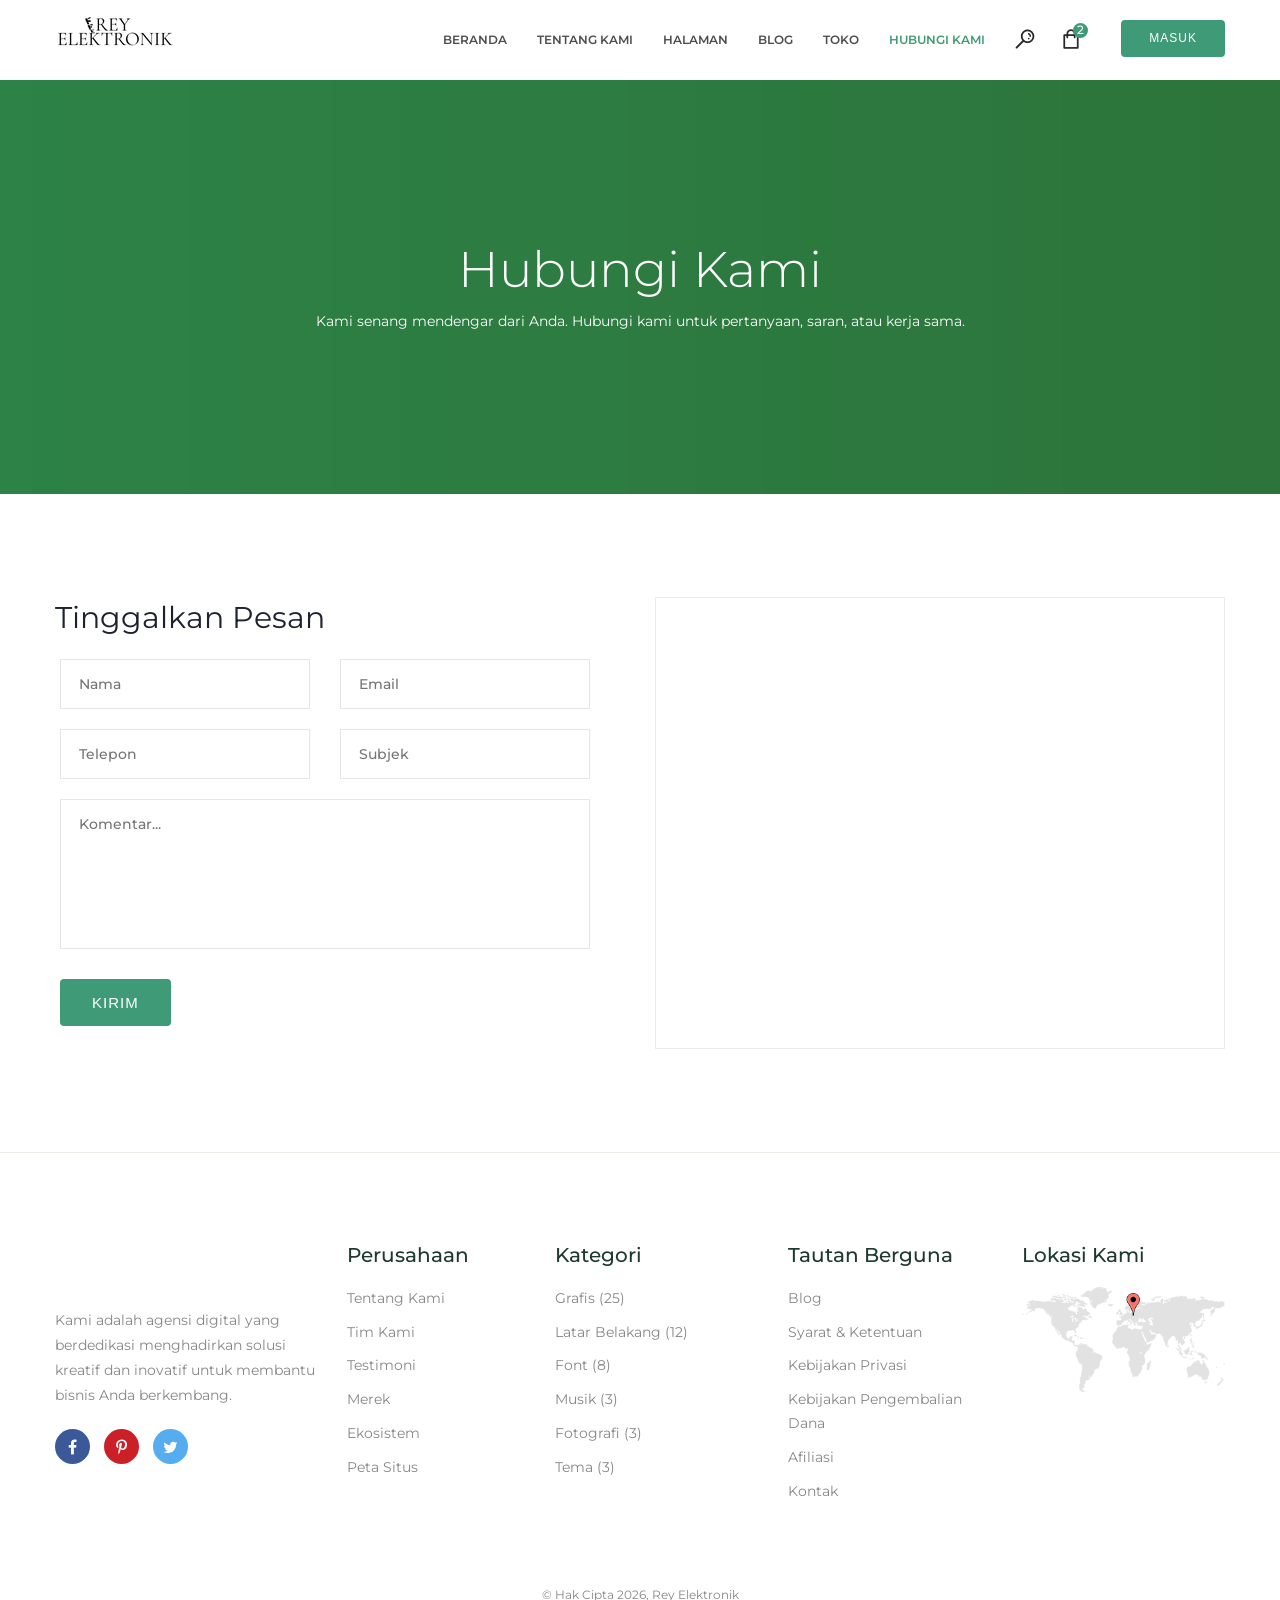
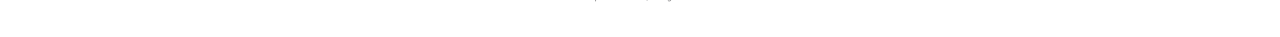
<file: contact.html>
<!DOCTYPE html>
<html>
<head>
<meta charset="utf-8">
<title>Rey Elektronik | Kontak</title>
<!-- Stylesheets -->
<link href="css/bootstrap.css" rel="stylesheet">
<link href="css/style.css" rel="stylesheet">
<link href="css/responsive.css" rel="stylesheet">

<link rel="shortcut icon" href="images/favicon.png" type="image/x-icon">
<link rel="icon" href="images/favicon.png" type="image/x-icon">

<!-- Responsive -->
<meta http-equiv="X-UA-Compatible" content="IE=edge">
<meta name="viewport" content="width=device-width, initial-scale=1.0, maximum-scale=1.0, user-scalable=0">

<!--[if lt IE 9]><script src="https://cdnjs.cloudflare.com/ajax/libs/html5shiv/3.7.3/html5shiv.js"></script><![endif]-->
<!--[if lt IE 9]><script src="js/respond.js"></script><![endif]-->
</head>

<body>

<div class="page-wrapper">
 	
    <!-- Preloader -->
    <div class="preloader"></div>
 	
    <!-- Main Header / Header Style Two-->
    <header class="main-header header-style-two">
    
    	<!--Header-Upper-->
        <div class="header-upper">
        	<div class="auto-container">
            	<div class="clearfix">
                	
                	<div class="pull-left logo-box">
                    	<div class="logo"><a href="index.html"><img src="images/logo-2.png" alt="" title=""></a></div>
                    </div>
                    
                    <div class="nav-outer pull-right clearfix">
                    
						<!-- Main Menu -->
						<nav class="main-menu navbar-expand-md">
							<div class="navbar-header">
								<button class="navbar-toggler" type="button" data-toggle="collapse" data-target="#navbarSupportedContent" aria-controls="navbarSupportedContent" aria-expanded="false" aria-label="Toggle navigation">
								<span class="icon-bar"></span>
								<span class="icon-bar"></span>
								<span class="icon-bar"></span>
							</button>
							</div>

							<div class="navbar-collapse collapse clearfix" id="navbarSupportedContent">
								<ul class="navigation clearfix">
									<li class="dropdown"><a href="#">Beranda</a>
										<ul>
											<li><a href="index.html">Halaman Utama 01</a></li>
											<li><a href="index-2.html">Halaman Utama 02</a></li>
											<li><a href="index-3.html">Halaman Utama 03</a></li>
										</ul>
									</li>
									<li><a href="about.html">Tentang Kami</a></li>
									<li class="dropdown"><a href="#">Halaman</a>
										<ul>
											<li><a href="team.html">Tim Kami</a></li>
											<li><a href="price.html">Harga</a></li>
										</ul>
									</li>
									<li class="dropdown"><a href="#">Blog</a>
										<ul>
											<li><a href="blog-grid.html">Blog Grid</a></li>
											<li><a href="blog-classic.html">Blog Klasik</a></li>
											<li><a href="blog-single.html">Blog Tunggal</a></li>
										</ul>
									</li>
									<li class="dropdown"><a href="#">Toko</a>
										<ul>
											<li><a href="shop.html">Produk Kami</a></li>
											<li><a href="shop-single.html">Produk Tunggal</a></li>
										</ul>
									</li>
									<li class="current"><a href="contact.html">Hubungi Kami</a></li>
								</ul>
							</div>
							
						</nav>
						
						<!-- Main Menu End-->
						
						<!--Button Box-->
						<div class="outer-box clearfix">
							<!--Option Box-->
							<div class="option-box">
								<!--Search Box-->
								<div class="search-box-outer">
									<div class="dropdown">
										<button class="search-box-btn dropdown-toggle" type="button" id="dropdownMenu3" data-toggle="dropdown" aria-haspopup="true" aria-expanded="false"><span class="dripicons-search"></span></button>
										<ul class="dropdown-menu pull-right search-panel" aria-labelledby="dropdownMenu3">
											<li class="panel-outer">
												<div class="form-container">
													<form method="post" action="blog.html">
														<div class="form-group">
															<input type="search" name="field-name" value="" placeholder="Cari Di Sini" required>
															<button type="submit" class="search-btn"><span class="fa fa-search"></span></button>
														</div>
													</form>
												</div>
											</li>
										</ul>
									</div>
								</div>
								<a href="shop-single.html" class="cart-btn dripicons-shopping-bag"><span class="total-number">2</span></a>
							</div>
							
							<div class="button-box">
								<a href="#" class="theme-btn btn-style-one">Masuk</a>
							</div>
							
						</div>
						<!--Button Box-->
						
					</div>
                    
                </div>
            </div>
        </div>
        <!--End Header Upper-->
        
        <!--Sticky Header-->
        <div class="sticky-header">
        	<div class="auto-container clearfix">
            	<!--Logo-->
            	<div class="logo pull-left">
                	<a href="index.html" class="img-responsive"><img src="images/logo-small.png" alt="" title=""></a>
                </div>
                
                <!--Right Col-->
                <div class="right-col pull-right">
                	<!-- Main Menu -->
                    <nav class="main-menu navbar-expand-md">
                        <button class="navbar-toggler" type="button" data-toggle="collapse" data-target="#navbarSupportedContent1" aria-controls="navbarSupportedContent1" aria-expanded="false" aria-label="Toggle navigation">
                            <span class="icon-bar"></span>
                            <span class="icon-bar"></span>
                            <span class="icon-bar"></span>
                        </button>
                        
                        <div class="navbar-collapse collapse clearfix" id="navbarSupportedContent1">
                            <ul class="navigation clearfix">
                                <li class="dropdown"><a href="#">Beranda</a>
									<ul>
										<li><a href="index.html">Halaman Utama 01</a></li>
										<li><a href="index-2.html">Halaman Utama 02</a></li>
										<li><a href="index-3.html">Halaman Utama 03</a></li>
									</ul>
								</li>
								<li><a href="about.html">Tentang Kami</a></li>
								<li class="dropdown"><a href="#">Halaman</a>
									<ul>
										<li><a href="team.html">Tim Kami</a></li>
										<li><a href="price.html">Harga</a></li>
									</ul>
								</li>
								<li class="dropdown"><a href="#">Blog</a>
									<ul>
										<li><a href="blog-grid.html">Blog Grid</a></li>
										<li><a href="blog-classic.html">Blog Klasik</a></li>
										<li><a href="blog-single.html">Blog Tunggal</a></li>
									</ul>
								</li>
								<li class="dropdown"><a href="#">Toko</a>
									<ul>
										<li><a href="shop.html">Produk Kami</a></li>
										<li><a href="shop-single.html">Produk Tunggal</a></li>
									</ul>
								</li>
								<li class="current"><a href="contact.html">Hubungi Kami</a></li>
                            </ul>
                        </div>
                    </nav><!-- Main Menu End-->
                </div>
                
            </div>
        </div>
        <!--End Sticky Header-->
    
    </header>
    <!--End Main Header -->
	
	<!--Page Title-->
	<section class="page-title" style="background-image: url(images/background/6.jpg)">
		<div class="auto-container">
			<h1>Hubungi Kami</h1>
			<div class="text">Kami senang mendengar dari Anda. Hubungi kami untuk pertanyaan, saran, atau kerja sama.</div>
		</div>
	</section>
	<!--End Page Title-->
	
	<!--Contact Page Section-->
	<section class="contact-page-section">
		<div class="auto-container">
			<div class="row clearfix">
				
				<!--Form Column-->
				<div class="form-column col-lg-6 col-md-12 col-sm-12">
					<div class="inner-column">
						<h2>Tinggalkan Pesan</h2>
						
						<!--Contact Form-->
						<div class="contact-form">

							<form method="post" action="sendemail.php" id="contact-form">
								<div class="row clearfix">
									<div class="form-group col-lg-6 col-md-6 col-sm-12">
										<input type="text" name="name" value="" placeholder="Nama" required>
									</div>
									<div class="form-group col-lg-6 col-md-6 col-sm-12">
										<input type="email" name="email" value="" placeholder="Email" required>
									</div>
									<div class="form-group col-lg-6 col-md-6 col-sm-12">
										<input type="text" name="phone" value="" placeholder="Telepon" required>
									</div>
									<div class="form-group col-lg-6 col-md-6 col-sm-12">
										<input type="text" name="subject" value="" placeholder="Subjek" required>
									</div>
									<div class="form-group col-lg-12 col-md-12 col-sm-12">
										<textarea name="message" placeholder="Komentar..."></textarea>
									</div>
									<div class="form-group col-lg-12 col-md-12 col-sm-12">
										<button type="submit" class="theme-btn btn-style-two">Kirim</button>
                                    </div>
								</div>
							</form>

						</div>
						
					</div>
				</div>
				
				<!--Map Column-->
				<div class="map-column col-lg-6 col-md-12 col-sm-12">
					<div class="inner-column">
						
						<!--Map Info Section-->
						<section class="map-section">

							<!--Map Canvas-->
							<div class="map-canvas"
								data-zoom="12"
								data-lat="-6.200000"
								data-lng="106.816666"
								data-type="roadmap"
								data-hue="#ffc400"
								data-title="Dizital"
								data-icon-path="images/icons/map-marker.png"
								data-content="Jakarta 12190, Indonesia<br><a href='mailto:info@youremail.com'>info@youremail.com</a><br>Telepon: 0812-9707-9241">
							</div>

						</section>
						<!--End Map Info Section-->
						
					</div>
				</div>
				
			</div>
		</div>
	</section>
	<!--End Contact Page Section-->
	
	<!--Main Footer-->
    <footer class="main-footer">
    
		<div class="auto-container">
        
        	<!--Widgets Section-->
            <div class="widgets-section">
            	<div class="row clearfix">
                	
                    <!--big column-->
                    <div class="big-column col-lg-5 col-md-12 col-sm-12">
                        <div class="row clearfix">
							
							<!--Footer Column / Logo Widget-->
                            <div class="footer-column col-lg-7 col-md-7 col-sm-12">
								<div class="footer-widget logo-widget">
									<div class="logo">
										<a href="index.html"><img src="images/footer-logo.png" alt="" /></a>
									</div>
									<div class="text">Kami adalah agensi digital yang berdedikasi menghadirkan solusi kreatif dan inovatif untuk membantu bisnis Anda berkembang.</div>
									<ul class="social-icon-one">
										<li class="facebook"><a href="#"><span class="fa fa-facebook"></span></a></li>
										<li class="pinterest"><a href="#"><span class="fa fa-pinterest-p"></span></a></li>
										<li class="twitter"><a href="#"><span class="fa fa-twitter"></span></a></li>
									</ul>
								</div>
							</div>
							
							<!--Footer Column / Links Widget-->
                            <div class="footer-column col-lg-5 col-md-5 col-sm-12">
								<div class="footer-widget links-widget">
									<h2>Perusahaan</h2>
									<ul class="list">
										<li><a href="#">Tentang Kami</a></li>
										<li><a href="#">Tim Kami</a></li>
										<li><a href="#">Testimoni</a></li>
										<li><a href="#">Merek</a></li>
										<li><a href="#">Ekosistem</a></li>
										<li><a href="#">Peta Situs</a></li>
									</ul>
								</div>
							</div>
							
						</div>
					</div>
					
					<!--big column-->
                    <div class="big-column col-lg-7 col-md-12 col-sm-12">
                        <div class="row clearfix">
							
							<!--Footer Column / Links Widget-->
                            <div class="footer-column col-lg-4 col-md-6 col-sm-12">
								<div class="footer-widget links-widget">
									<h2>Kategori</h2>
									<ul class="list">
										<li><a href="#">Grafis (25)</a></li>
										<li><a href="#">Latar Belakang (12)</a></li>
										<li><a href="#">Font (8)</a></li>
										<li><a href="#">Musik (3)</a></li>
										<li><a href="#">Fotografi (3)</a></li>
										<li><a href="#">Tema (3)</a></li>
									</ul>
								</div>
							</div>
							
							<!--Footer Column / Links Widget-->
                            <div class="footer-column col-lg-4 col-md-6 col-sm-12">
								<div class="footer-widget links-widget">
									<h2>Tautan Berguna</h2>
									<ul class="list">
										<li><a href="#">Blog</a></li>
										<li><a href="#">Syarat & Ketentuan</a></li>
										<li><a href="#">Kebijakan Privasi</a></li>
										<li><a href="#">Kebijakan Pengembalian Dana</a></li>
										<li><a href="#">Afiliasi</a></li>
										<li><a href="#">Kontak</a></li>
									</ul>
								</div>
							</div>
							
							<!--Footer Column / Map Widget-->
                            <div class="footer-column col-lg-4 col-md-6 col-sm-12">
								<div class="footer-widget map-widget">
									<h2>Lokasi Kami</h2>
									<div class="image">
										<img src="images/resource/map.png" alt="" />
									</div>
								</div>
							</div>
							
						</div>
					</div>
					
				</div>
			</div>
			
			<div class="copyright">&copy; Hak Cipta 2026, Rey Elektronik</div>
			
		</div>
	</footer>
			
	
</div>
<!--End pagewrapper-->

<script src="js/jquery.js"></script>
<script src="js/popper.min.js"></script>
<script src="js/validate.js"></script>
<script src="js/bootstrap.min.js"></script>
<script src="js/jquery.mCustomScrollbar.concat.min.js"></script>
<script src="js/jquery.fancybox.js"></script>
<script src="js/appear.js"></script>
<script src="js/owl.js"></script>
<script src="js/wow.js"></script>
<script src="js/script.js"></script>
<!--Google Map APi Key-->
<script src="http://maps.google.com/maps/api/js?key=AIzaSyBKS14AnP3HCIVlUpPKtGp7CbYuMtcXE2o"></script>
<script src="js/map-script.js"></script>
<!--End Google Map APi-->
</body>
</html>
</file>
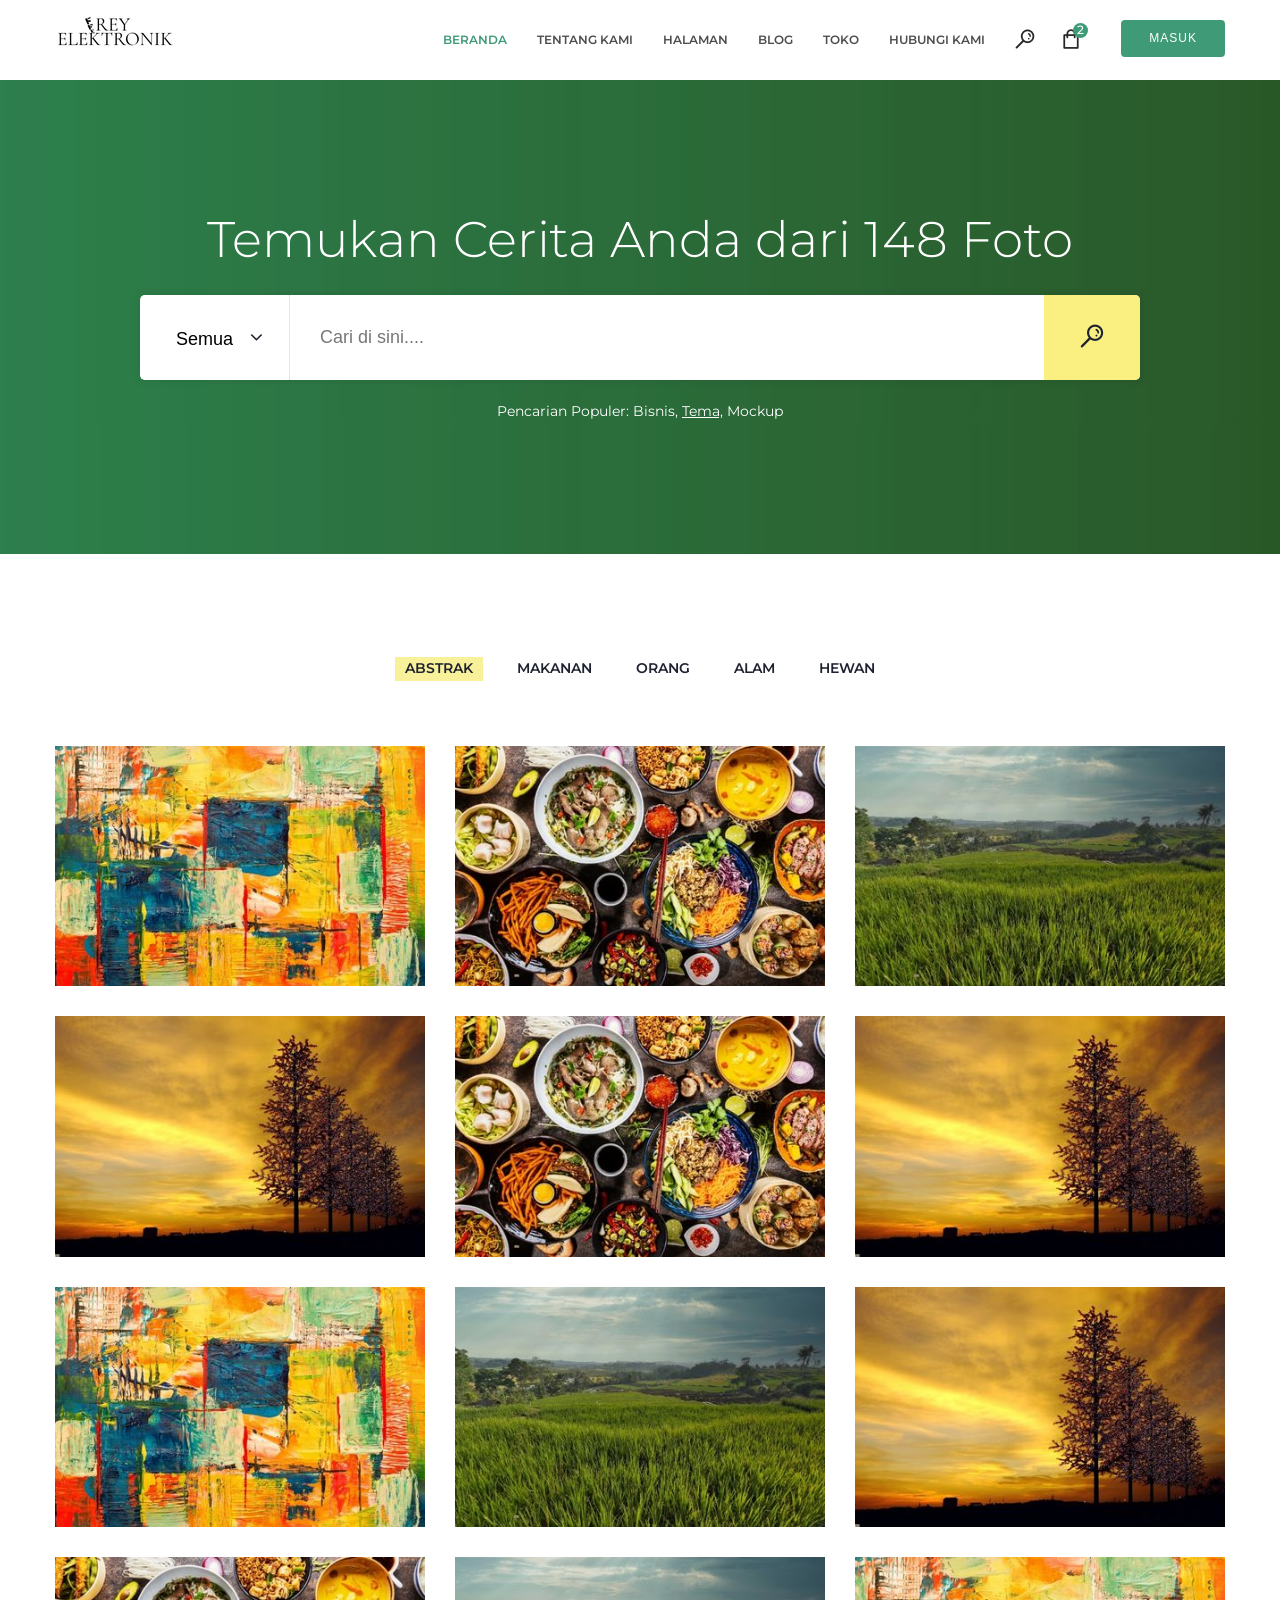
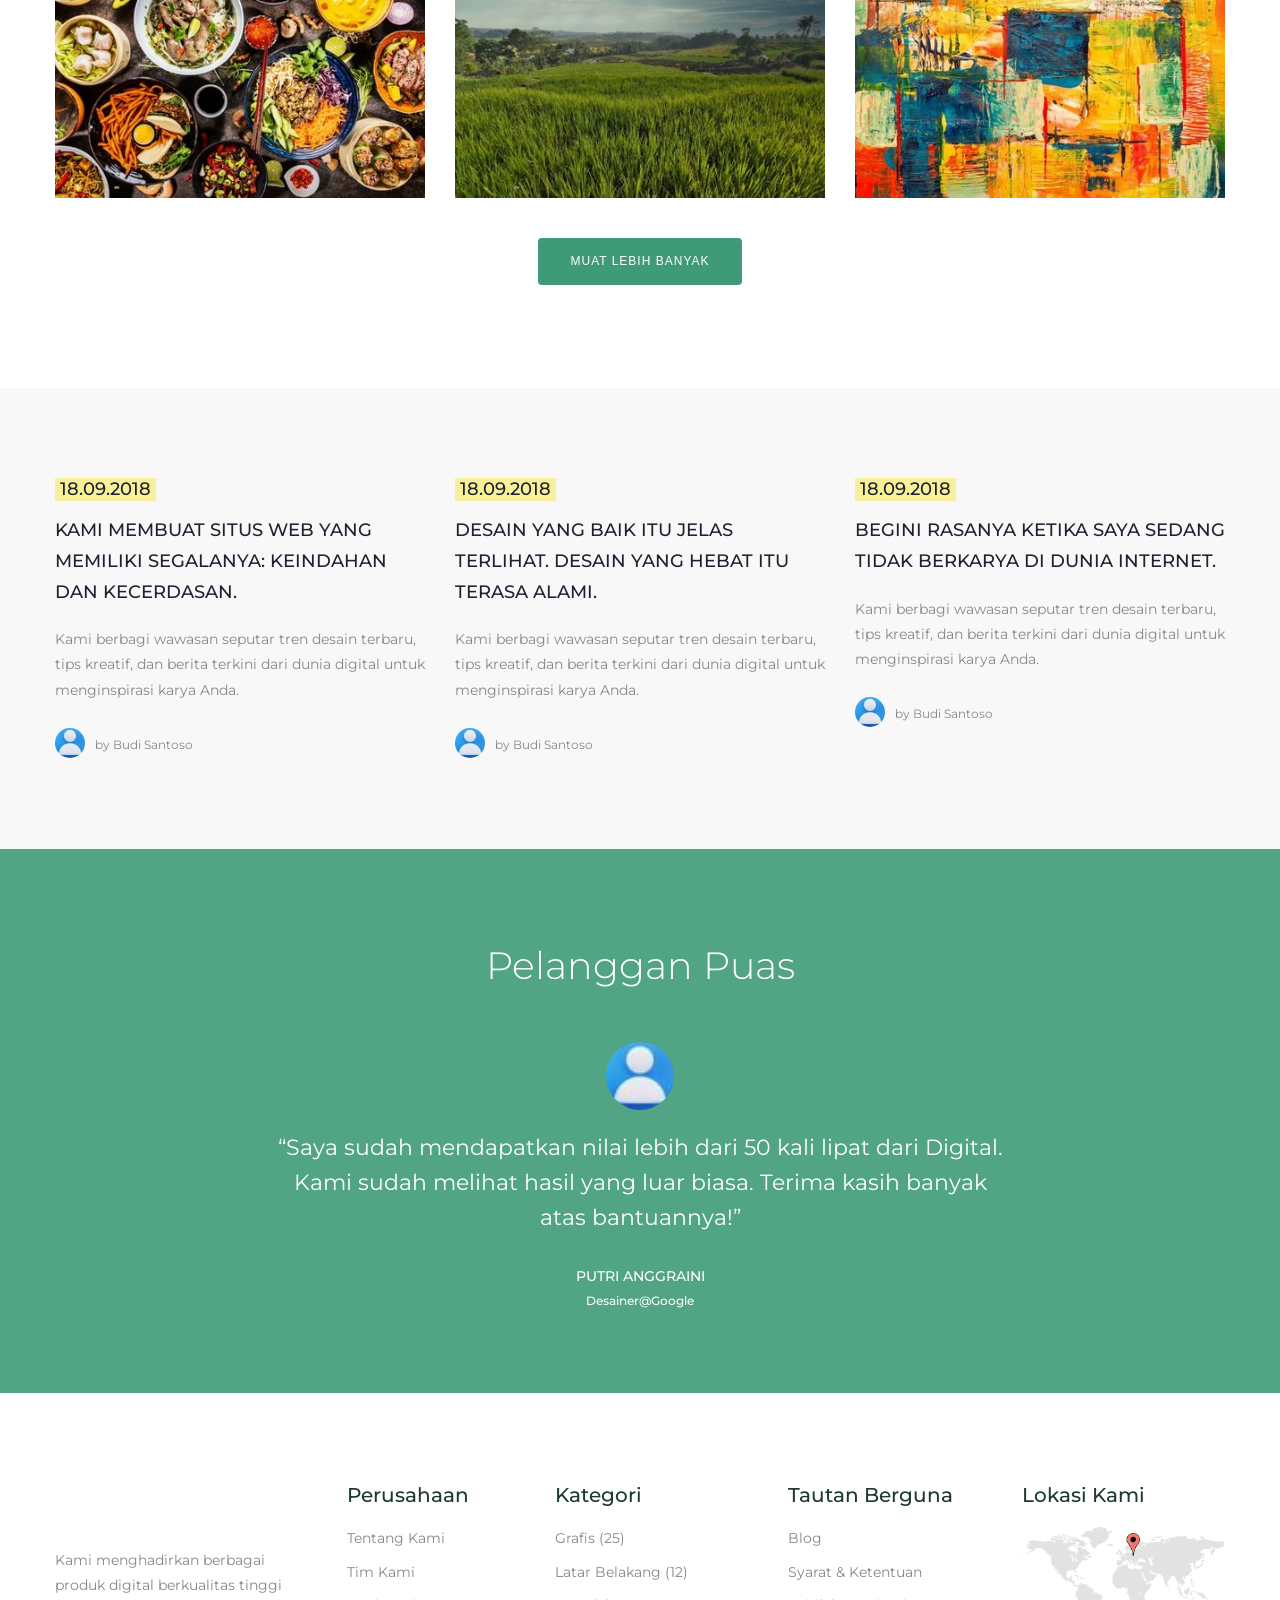
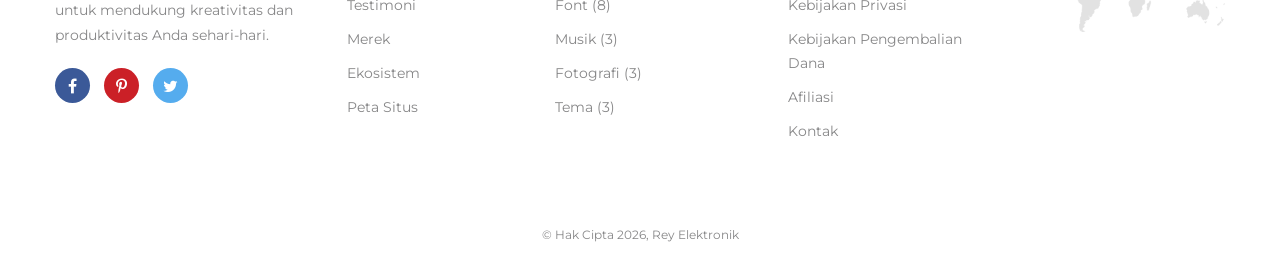
<file: index-2.html>
<!DOCTYPE html>
<html>
<head>
<meta charset="utf-8">
<title>Rey Elektronik - Beranda Dua</title>
<!-- Stylesheets -->
<link href="css/bootstrap.css" rel="stylesheet">
<link href="css/style.css" rel="stylesheet">
<link href="css/responsive.css" rel="stylesheet">

<link rel="shortcut icon" href="images/favicon.png" type="image/x-icon">
<link rel="icon" href="images/favicon.png" type="image/x-icon">

<!-- Responsive -->
<meta http-equiv="X-UA-Compatible" content="IE=edge">
<meta name="viewport" content="width=device-width, initial-scale=1.0, maximum-scale=1.0, user-scalable=0">

<!--[if lt IE 9]><script src="https://cdnjs.cloudflare.com/ajax/libs/html5shiv/3.7.3/html5shiv.js"></script><![endif]-->
<!--[if lt IE 9]><script src="js/respond.js"></script><![endif]-->
</head>

<body>

<div class="page-wrapper">
 	
    <!-- Preloader -->
    <div class="preloader"></div>
 	
    <!-- Main Header / Header Style Two-->
    <header class="main-header header-style-two">
    
    	<!--Header-Upper-->
        <div class="header-upper">
        	<div class="auto-container">
            	<div class="clearfix">
                	
                	<div class="pull-left logo-box">
                    	<div class="logo"><a href="index.html"><img src="images/logo-2.png" alt="" title=""></a></div>
                    </div>
                    
                    <div class="nav-outer pull-right clearfix">
                    
						<!-- Main Menu -->
						<nav class="main-menu navbar-expand-md">
							<div class="navbar-header">
								<button class="navbar-toggler" type="button" data-toggle="collapse" data-target="#navbarSupportedContent" aria-controls="navbarSupportedContent" aria-expanded="false" aria-label="Toggle navigation">
								<span class="icon-bar"></span>
								<span class="icon-bar"></span>
								<span class="icon-bar"></span>
							</button>
							</div>

							<div class="navbar-collapse collapse clearfix" id="navbarSupportedContent">
								<ul class="navigation clearfix">
									<li class="current dropdown"><a href="#">Beranda</a>
										<ul>
											<li><a href="index.html">Halaman Utama 01</a></li>
											<li><a href="index-2.html">Halaman Utama 02</a></li>
											<li><a href="index-3.html">Halaman Utama 03</a></li>
										</ul>
									</li>
									<li><a href="about.html">Tentang Kami</a></li>
									<li class="dropdown"><a href="#">Halaman</a>
										<ul>
											<li><a href="team.html">Tim Kami</a></li>
											<li><a href="price.html">Harga</a></li>
										</ul>
									</li>
									<li class="dropdown"><a href="#">Blog</a>
										<ul>
											<li><a href="blog-grid.html">Grid Blog</a></li>
											<li><a href="blog-classic.html">Blog Klasik</a></li>
											<li><a href="blog-single.html">Blog Tunggal</a></li>
										</ul>
									</li>
									<li class="dropdown"><a href="#">Toko</a>
										<ul>
											<li><a href="shop.html">Produk Kami</a></li>
											<li><a href="shop-single.html">Detail Produk</a></li>
										</ul>
									</li>
									<li><a href="contact.html">Hubungi Kami</a></li>
								</ul>
							</div>
							
						</nav>
						
						<!-- Main Menu End-->
						
						<!--Button Box-->
						<div class="outer-box clearfix">
							<!--Option Box-->
							<div class="option-box">
								<!--Search Box-->
								<div class="search-box-outer">
									<div class="dropdown">
										<button class="search-box-btn dropdown-toggle" type="button" id="dropdownMenu3" data-toggle="dropdown" aria-haspopup="true" aria-expanded="false"><span class="dripicons-search"></span></button>
										<ul class="dropdown-menu pull-right search-panel" aria-labelledby="dropdownMenu3">
											<li class="panel-outer">
												<div class="form-container">
													<form method="post" action="blog.html">
														<div class="form-group">
															<input type="search" name="field-name" value="" placeholder="Cari di sini" required>
															<button type="submit" class="search-btn"><span class="fa fa-search"></span></button>
														</div>
													</form>
												</div>
											</li>
										</ul>
									</div>
								</div>
								<a href="shop-single.html" class="cart-btn dripicons-shopping-bag"><span class="total-number">2</span></a>
							</div>
							
							<div class="button-box">
								<a href="#" class="theme-btn btn-style-one">Masuk</a>
							</div>
							
						</div>
						<!--Button Box-->
						
					</div>
                    
                </div>
            </div>
        </div>
        <!--End Header Upper-->
        
        <!--Sticky Header-->
        <div class="sticky-header">
        	<div class="auto-container clearfix">
            	<!--Logo-->
            	<div class="logo pull-left">
                	<a href="index.html" class="img-responsive"><img src="images/logo-small.png" alt="" title=""></a>
                </div>
                
                <!--Right Col-->
                <div class="right-col pull-right">
                	<!-- Main Menu -->
                    <nav class="main-menu navbar-expand-md">
                        <button class="navbar-toggler" type="button" data-toggle="collapse" data-target="#navbarSupportedContent1" aria-controls="navbarSupportedContent1" aria-expanded="false" aria-label="Toggle navigation">
                            <span class="icon-bar"></span>
                            <span class="icon-bar"></span>
                            <span class="icon-bar"></span>
                        </button>
                        
                        <div class="navbar-collapse collapse clearfix" id="navbarSupportedContent1">
                            <ul class="navigation clearfix">
                                <li class="current dropdown"><a href="#">Beranda</a>
									<ul>
										<li><a href="index.html">Halaman Utama 01</a></li>
										<li><a href="index-2.html">Halaman Utama 02</a></li>
										<li><a href="index-3.html">Halaman Utama 03</a></li>
									</ul>
								</li>
								<li><a href="about.html">Tentang Kami</a></li>
								<li class="dropdown"><a href="#">Halaman</a>
									<ul>
										<li><a href="team.html">Tim Kami</a></li>
										<li><a href="price.html">Harga</a></li>
									</ul>
								</li>
								<li class="dropdown"><a href="#">Blog</a>
									<ul>
										<li><a href="blog-grid.html">Grid Blog</a></li>
										<li><a href="blog-classic.html">Blog Klasik</a></li>
										<li><a href="blog-single.html">Blog Tunggal</a></li>
									</ul>
								</li>
								<li class="dropdown"><a href="#">Toko</a>
									<ul>
										<li><a href="shop.html">Produk Kami</a></li>
										<li><a href="shop-single.html">Detail Produk</a></li>
									</ul>
								</li>
								<li><a href="contact.html">Hubungi Kami</a></li>
                            </ul>
                        </div>
                    </nav><!-- Main Menu End-->
                </div>
                
            </div>
        </div>
        <!--End Sticky Header-->
    
    </header>
    <!--End Main Header -->
	
	<!--Banner Section-->
	<section class="banner-section style-two" style="background-image: url(images/background/2.jpg)">
		<div class="auto-container">
			<h2>Temukan Cerita Anda dari 148 Foto</h2>
			<!--Search Form-->
			<div class="search-form">
				<form method="post" action="blog.html">
					
					<div class="form-group clearfix">
						<select class="custom-select-box">
							<option>Semua</option>
							<option>Satu</option>
							<option>Dua</option>
							<option>Tiga</option>
							<option>Empat</option>
						</select>
						<input type="text" name="firstname" value="" placeholder="Cari di sini...." required>
						<button type="submit" class="theme-btn dripicons-search"></button>
					</div>

				</form>
			</div>
			<!--End Search Form-->
			<div class="title">Pencarian Populer: Bisnis, <span>Tema,</span> Mockup</div>
		</div>
	</section>
	<!--End Banner Section-->
	
	<!--Gallery Section-->
    <section class="gallery-section">
    	<div class="auto-container">
        	
        	<!--MixitUp Galery-->
            <div class="mixitup-gallery">
                
                <!--Filter-->
                <div class="filters text-center clearfix">
                    <ul class="filter-tabs filter-btns clearfix">
                        <li class="active filter" data-role="button" data-filter="all">abstrak</li>
                        <li class="filter" data-role="button" data-filter=".food">makanan</li>
                        <li class="filter" data-role="button" data-filter=".people">orang</li>
                        <li class="filter" data-role="button" data-filter=".nature">alam</li>
                        <li class="filter" data-role="button" data-filter=".animals">hewan</li>
                    </ul>
                </div>
                
                <div class="filter-list row clearfix">
					
					<!--Gallery Block-->
					<div class="gallery-block mix col-lg-4 col-md-6 col-sm-12">
						<div class="inner-box">
							<figure class="image-box">
								<img src="images/gallery/1.jpg" alt="">
								<!--Overlay Box-->
								<div class="overlay-box">
									<div class="overlay-inner">
										<div class="content">
											<a href="shop-single.html" class="link"><span class="icon fa fa-link"></span></a>
											<a href="images/gallery/1.jpg" data-fancybox="gallery" data-caption="" class="link"><span class="icon fa fa-search"></span></a>
										</div>
									</div>
								</div>
							</figure>
						</div>
					</div>
					
					<!--Gallery Block-->
					<div class="gallery-block mix nature food col-lg-4 col-md-6 col-sm-12">
						<div class="inner-box">
							<figure class="image-box">
								<img src="images/gallery/2.jpg" alt="">
								<!--Overlay Box-->
								<div class="overlay-box">
									<div class="overlay-inner">
										<div class="content">
											<a href="shop-single.html" class="link"><span class="icon fa fa-link"></span></a>
											<a href="images/gallery/2.jpg" data-fancybox="gallery" data-caption="" class="link"><span class="icon fa fa-search"></span></a>
										</div>
									</div>
								</div>
							</figure>
						</div>
					</div>
					
					<!--Gallery Block-->
					<div class="gallery-block mix animals people col-lg-4 col-md-6 col-sm-12">
						<div class="inner-box">
							<figure class="image-box">
								<img src="images/gallery/3.jpg" alt="">
								<!--Overlay Box-->
								<div class="overlay-box">
									<div class="overlay-inner">
										<div class="content">
											<a href="shop-single.html" class="link"><span class="icon fa fa-link"></span></a>
											<a href="images/gallery/3.jpg" data-fancybox="gallery" data-caption="" class="link"><span class="icon fa fa-search"></span></a>
										</div>
									</div>
								</div>
							</figure>
						</div>
					</div>
					
					<!--Gallery Block-->
					<div class="gallery-block mix nature animals col-lg-4 col-md-6 col-sm-12">
						<div class="inner-box">
							<figure class="image-box">
								<img src="images/gallery/4.jpg" alt="">
								<!--Overlay Box-->
								<div class="overlay-box">
									<div class="overlay-inner">
										<div class="content">
											<a href="shop-single.html" class="link"><span class="icon fa fa-link"></span></a>
											<a href="images/gallery/4.jpg" data-fancybox="gallery" data-caption="" class="link"><span class="icon fa fa-search"></span></a>
										</div>
									</div>
								</div>
							</figure>
						</div>
					</div>
					
					<!--Gallery Block-->
					<div class="gallery-block mix animals food col-lg-4 col-md-6 col-sm-12">
						<div class="inner-box">
							<figure class="image-box">
								<img src="images/gallery/5.jpg" alt="">
								<!--Overlay Box-->
								<div class="overlay-box">
									<div class="overlay-inner">
										<div class="content">
											<a href="shop-single.html" class="link"><span class="icon fa fa-link"></span></a>
											<a href="images/gallery/5.jpg" data-fancybox="gallery" data-caption="" class="link"><span class="icon fa fa-search"></span></a>
										</div>
									</div>
								</div>
							</figure>
						</div>
					</div>
					
					<!--Gallery Block-->
					<div class="gallery-block mix nature people col-lg-4 col-md-6 col-sm-12">
						<div class="inner-box">
							<figure class="image-box">
								<img src="images/gallery/6.jpg" alt="">
								<!--Overlay Box-->
								<div class="overlay-box">
									<div class="overlay-inner">
										<div class="content">
											<a href="shop-single.html" class="link"><span class="icon fa fa-link"></span></a>
											<a href="images/gallery/6.jpg" data-fancybox="gallery" data-caption="" class="link"><span class="icon fa fa-search"></span></a>
										</div>
									</div>
								</div>
							</figure>
						</div>
					</div>
					
					<!--Gallery Block-->
					<div class="gallery-block mix animals people col-lg-4 col-md-6 col-sm-12">
						<div class="inner-box">
							<figure class="image-box">
								<img src="images/gallery/7.jpg" alt="">
								<!--Overlay Box-->
								<div class="overlay-box">
									<div class="overlay-inner">
										<div class="content">
											<a href="shop-single.html" class="link"><span class="icon fa fa-link"></span></a>
											<a href="images/gallery/7.jpg" data-fancybox="gallery" data-caption="" class="link"><span class="icon fa fa-search"></span></a>
										</div>
									</div>
								</div>
							</figure>
						</div>
					</div>
					
					<!--Gallery Block-->
					<div class="gallery-block mix nature food col-lg-4 col-md-6 col-sm-12">
						<div class="inner-box">
							<figure class="image-box">
								<img src="images/gallery/8.jpg" alt="">
								<!--Overlay Box-->
								<div class="overlay-box">
									<div class="overlay-inner">
										<div class="content">
											<a href="shop-single.html" class="link"><span class="icon fa fa-link"></span></a>
											<a href="images/gallery/8.jpg" data-fancybox="gallery" data-caption="" class="link"><span class="icon fa fa-search"></span></a>
										</div>
									</div>
								</div>
							</figure>
						</div>
					</div>
					
					<!--Gallery Block-->
					<div class="gallery-block mix animals col-lg-4 col-md-6 col-sm-12">
						<div class="inner-box">
							<figure class="image-box">
								<img src="images/gallery/9.jpg" alt="">
								<!--Overlay Box-->
								<div class="overlay-box">
									<div class="overlay-inner">
										<div class="content">
											<a href="shop-single.html" class="link"><span class="icon fa fa-link"></span></a>
											<a href="images/gallery/9.jpg" data-fancybox="gallery" data-caption="" class="link"><span class="icon fa fa-search"></span></a>
										</div>
									</div>
								</div>
							</figure>
						</div>
					</div>
					
					<!--Gallery Block-->
					<div class="gallery-block mix people col-lg-4 col-md-6 col-sm-12">
						<div class="inner-box">
							<figure class="image-box">
								<img src="images/gallery/10.jpg" alt="">
								<!--Overlay Box-->
								<div class="overlay-box">
									<div class="overlay-inner">
										<div class="content">
											<a href="shop-single.html" class="link"><span class="icon fa fa-link"></span></a>
											<a href="images/gallery/10.jpg" data-fancybox="gallery" data-caption="" class="link"><span class="icon fa fa-search"></span></a>
										</div>
									</div>
								</div>
							</figure>
						</div>
					</div>
					
					<!--Gallery Block-->
					<div class="gallery-block mix people col-lg-4 col-md-6 col-sm-12">
						<div class="inner-box">
							<figure class="image-box">
								<img src="images/gallery/11.jpg" alt="">
								<!--Overlay Box-->
								<div class="overlay-box">
									<div class="overlay-inner">
										<div class="content">
											<a href="shop-single.html" class="link"><span class="icon fa fa-link"></span></a>
											<a href="images/gallery/11.jpg" data-fancybox="gallery" data-caption="" class="link"><span class="icon fa fa-search"></span></a>
										</div>
									</div>
								</div>
							</figure>
						</div>
					</div>
					
					<!--Gallery Block-->
					<div class="gallery-block mix col-lg-4 col-md-6 col-sm-12">
						<div class="inner-box">
							<figure class="image-box">
								<img src="images/gallery/12.jpg" alt="">
								<!--Overlay Box-->
								<div class="overlay-box">
									<div class="overlay-inner">
										<div class="content">
											<a href="shop-single.html" class="link"><span class="icon fa fa-link"></span></a>
											<a href="images/gallery/12.jpg" data-fancybox="gallery" data-caption="" class="link"><span class="icon fa fa-search"></span></a>
										</div>
									</div>
								</div>
							</figure>
						</div>
					</div>
					
				</div>
				
				
				<div class="btn-box text-center">
					<a href="#" class="theme-btn btn-style-two">Muat lebih banyak</a>
				</div>
				
			</div>
		</div>
	</section>
	<!--End Gallery Section-->
	
	<!--News Section-->
	<section class="news-section">
		<div class="auto-container">
			<div class="row clearfix">
					
				<!--News Block-->
				<div class="news-block col-lg-4 col-md-6 col-sm-12">
					<div class="inner-box">
						<div class="post-date">18.09.2018</div>
						<h3><a href="blog-single.html">Kami membuat situs web yang memiliki segalanya: Keindahan dan Kecerdasan.</a></h3>
						<div class="text">Kami berbagi wawasan seputar tren desain terbaru, tips kreatif, dan berita terkini dari dunia digital untuk menginspirasi karya Anda.</div>
						<div class="author">
							<div class="author-image"><img src="images/resource/author-2.jpg" alt="" /></div>
							by Budi Santoso
						</div>
					</div>
				</div>
				
				<!--News Block-->
				<div class="news-block col-lg-4 col-md-6 col-sm-12">
					<div class="inner-box">
						<div class="post-date">18.09.2018</div>
						<h3><a href="blog-single.html">Desain yang baik itu jelas terlihat. Desain yang hebat itu terasa alami.</a></h3>
						<div class="text">Kami berbagi wawasan seputar tren desain terbaru, tips kreatif, dan berita terkini dari dunia digital untuk menginspirasi karya Anda.</div>
						<div class="author">
							<div class="author-image"><img src="images/resource/author-2.jpg" alt="" /></div>
							by Budi Santoso
						</div>
					</div>
				</div>
				
				<!--News Block-->
				<div class="news-block col-lg-4 col-md-6 col-sm-12">
					<div class="inner-box">
						<div class="post-date">18.09.2018</div>
						<h3><a href="blog-single.html">Begini rasanya ketika saya sedang tidak berkarya di dunia internet.</a></h3>
						<div class="text">Kami berbagi wawasan seputar tren desain terbaru, tips kreatif, dan berita terkini dari dunia digital untuk menginspirasi karya Anda.</div>
						<div class="author">
							<div class="author-image"><img src="images/resource/author-2.jpg" alt="" /></div>
							by Budi Santoso
						</div>
					</div>
				</div>
				
			</div>
		</div>
	</section>
	<!--End News Section-->
	
	<!--Testimonial Section-->
	<section class="testimonial-section-two" style="background-image: url(images/background/1.jpg)">
		<div class="auto-container">
			<!--Sec Title-->
			<div class="sec-title centered light">
				<h2>Pelanggan Puas</h2>
			</div>
			
			<div class="single-item-carousel owl-carousel owl-theme">
				
				<!--Testimonial Block Two-->
				<div class="testimonial-block-two">
					<div class="inner-box">
						<div class="image">
							<img src="images/resource/author-6.jpg" alt="" />
						</div>
						<div class="text">“Saya sudah mendapatkan nilai lebih dari 50 kali lipat dari Digital. Kami sudah melihat hasil yang luar biasa. Terima kasih banyak atas bantuannya!”</div>
						<div class="author">Putri Anggraini</div>
						<div class="designation">Desainer@Google</div>
					</div>
				</div>
				
				<!--Testimonial Block Two-->
				<div class="testimonial-block-two">
					<div class="inner-box">
						<div class="image">
							<img src="images/resource/author-6.jpg" alt="" />
						</div>
						<div class="text">“Saya sudah mendapatkan nilai lebih dari 50 kali lipat dari Digital. Kami sudah melihat hasil yang luar biasa. Terima kasih banyak atas bantuannya!”</div>
						<div class="author">Putri Anggraini</div>
						<div class="designation">Desainer@Google</div>
					</div>
				</div>
				
				<!--Testimonial Block Two-->
				<div class="testimonial-block-two">
					<div class="inner-box">
						<div class="image">
							<img src="images/resource/author-6.jpg" alt="" />
						</div>
						<div class="text">“Saya sudah mendapatkan nilai lebih dari 50 kali lipat dari Digital. Kami sudah melihat hasil yang luar biasa. Terima kasih banyak atas bantuannya!”</div>
						<div class="author">Putri Anggraini</div>
						<div class="designation">Desainer@Google</div>
					</div>
				</div>
				
			</div>
			
		</div>
	</section>
	<!--End Testimonial Section-->
	
	<!--Main Footer-->
    <footer class="main-footer alternate">
    
		<div class="auto-container">
        
        	<!--Widgets Section-->
            <div class="widgets-section">
            	<div class="row clearfix">
                	
                    <!--big column-->
                    <div class="big-column col-lg-5 col-md-12 col-sm-12">
                        <div class="row clearfix">
							
							<!--Footer Column / Logo Widget-->
                            <div class="footer-column col-lg-7 col-md-7 col-sm-12">
								<div class="footer-widget logo-widget">
									<div class="logo">
										<a href="index.html"><img src="images/footer-logo.png" alt="" /></a>
									</div>
									<div class="text">Kami menghadirkan berbagai produk digital berkualitas tinggi untuk mendukung kreativitas dan produktivitas Anda sehari-hari.</div>
									<ul class="social-icon-one">
										<li class="facebook"><a href="#"><span class="fa fa-facebook"></span></a></li>
										<li class="pinterest"><a href="#"><span class="fa fa-pinterest-p"></span></a></li>
										<li class="twitter"><a href="#"><span class="fa fa-twitter"></span></a></li>
									</ul>
								</div>
							</div>
							
							<!--Footer Column / Links Widget-->
                            <div class="footer-column col-lg-5 col-md-5 col-sm-12">
								<div class="footer-widget links-widget">
									<h2>Perusahaan</h2>
									<ul class="list">
										<li><a href="#">Tentang Kami</a></li>
										<li><a href="#">Tim Kami</a></li>
										<li><a href="#">Testimoni</a></li>
										<li><a href="#">Merek</a></li>
										<li><a href="#">Ekosistem</a></li>
										<li><a href="#">Peta Situs</a></li>
									</ul>
								</div>
							</div>
							
						</div>
					</div>
					
					<!--big column-->
                    <div class="big-column col-lg-7 col-md-12 col-sm-12">
                        <div class="row clearfix">
							
							<!--Footer Column / Links Widget-->
                            <div class="footer-column col-lg-4 col-md-6 col-sm-12">
								<div class="footer-widget links-widget">
									<h2>Kategori</h2>
									<ul class="list">
										<li><a href="#">Grafis (25)</a></li>
										<li><a href="#">Latar Belakang (12)</a></li>
										<li><a href="#">Font (8)</a></li>
										<li><a href="#">Musik (3)</a></li>
										<li><a href="#">Fotografi (3)</a></li>
										<li><a href="#">Tema (3)</a></li>
									</ul>
								</div>
							</div>
							
							<!--Footer Column / Links Widget-->
                            <div class="footer-column col-lg-4 col-md-6 col-sm-12">
								<div class="footer-widget links-widget">
									<h2>Tautan Berguna</h2>
									<ul class="list">
										<li><a href="#">Blog</a></li>
										<li><a href="#">Syarat & Ketentuan</a></li>
										<li><a href="#">Kebijakan Privasi</a></li>
										<li><a href="#">Kebijakan Pengembalian Dana</a></li>
										<li><a href="#">Afiliasi</a></li>
										<li><a href="#">Kontak</a></li>
									</ul>
								</div>
							</div>
							
							<!--Footer Column / Map Widget-->
                            <div class="footer-column col-lg-4 col-md-6 col-sm-12">
								<div class="footer-widget map-widget">
									<h2>Lokasi Kami</h2>
									<div class="image">
										<img src="images/resource/map.png" alt="" />
									</div>
								</div>
							</div>
							
						</div>
					</div>
					
				</div>
			</div>
			
			<div class="copyright">&copy; Hak Cipta 2026, Rey Elektronik</div>
			
		</div>
	</footer>
			
	
</div>
<!--End pagewrapper-->

<script src="js/jquery.js"></script>
<script src="js/popper.min.js"></script>
<script src="js/mixitup.js"></script>
<script src="js/bootstrap.min.js"></script>
<script src="js/jquery.mCustomScrollbar.concat.min.js"></script>
<script src="js/jquery.fancybox.js"></script>
<script src="js/appear.js"></script>
<script src="js/owl.js"></script>
<script src="js/wow.js"></script>
<script src="js/jquery-ui.js"></script>
<script src="js/script.js"></script>

</body>
</html>
</file>
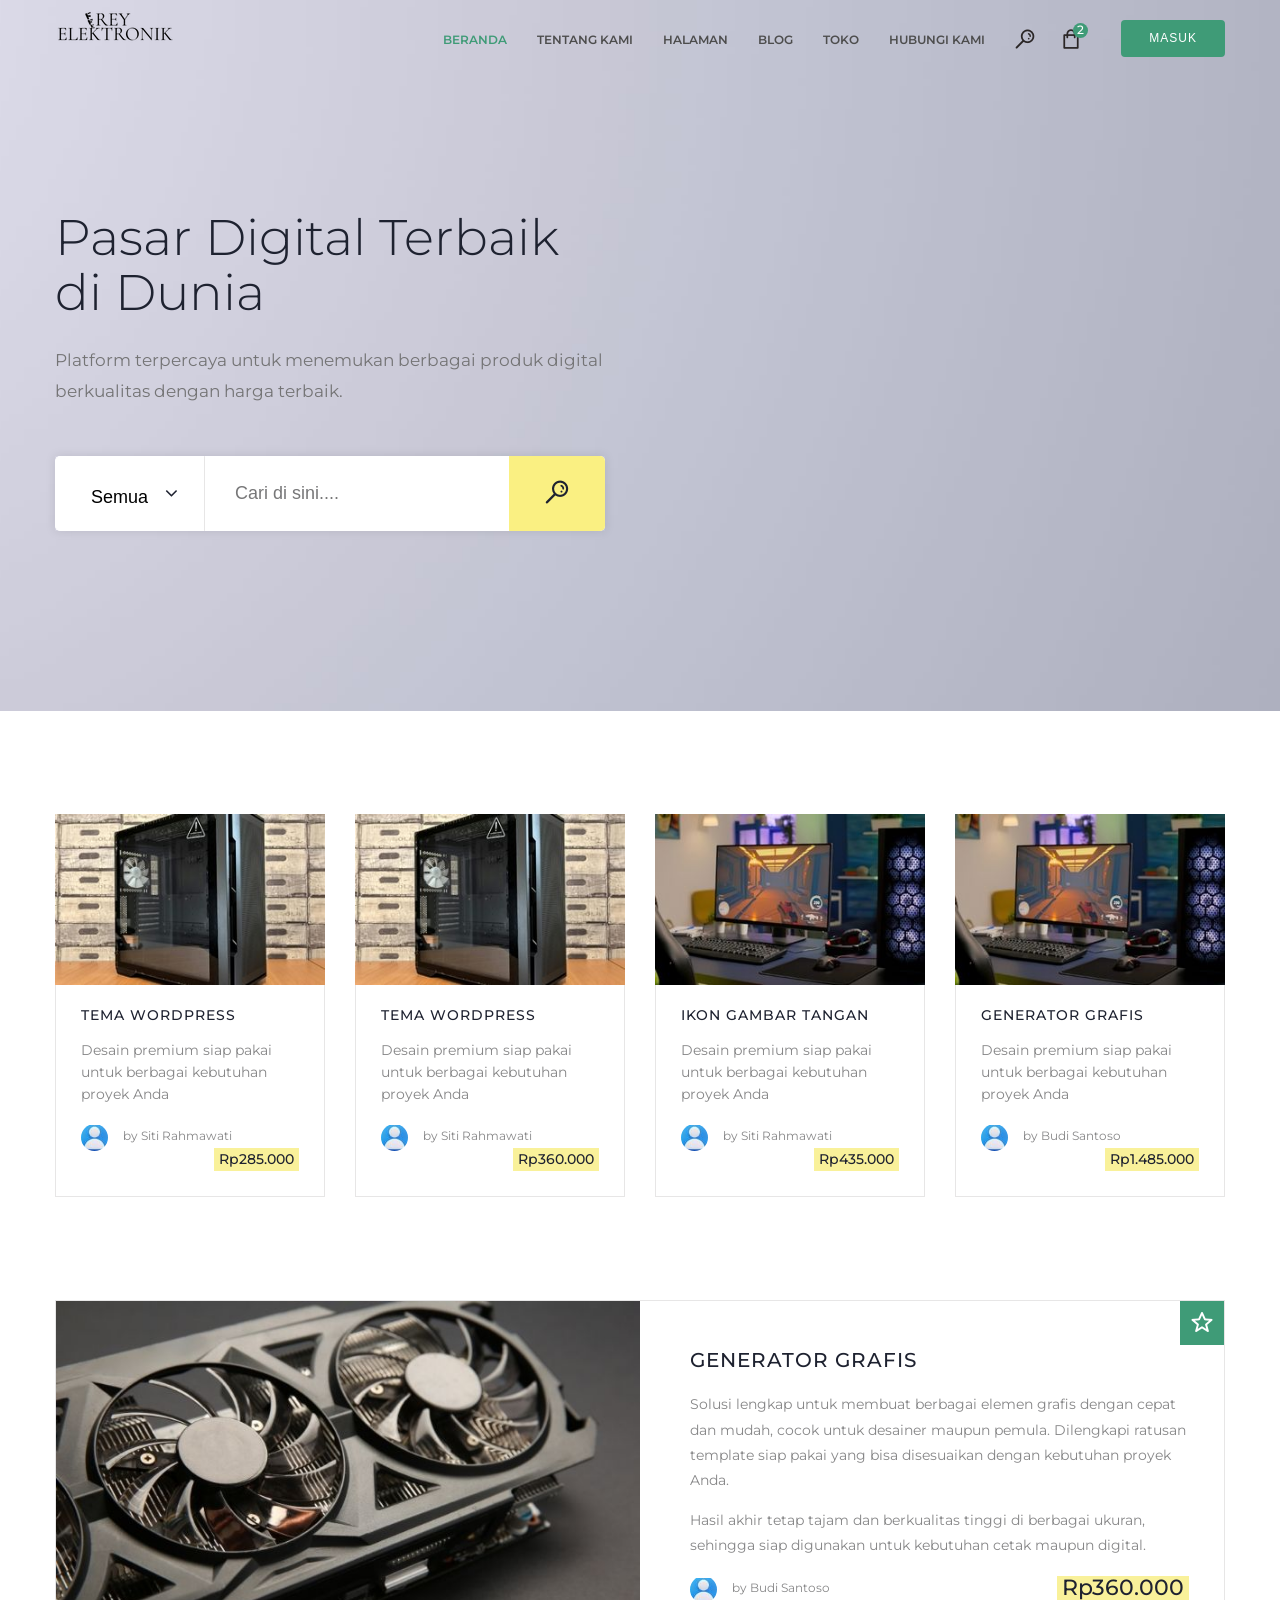
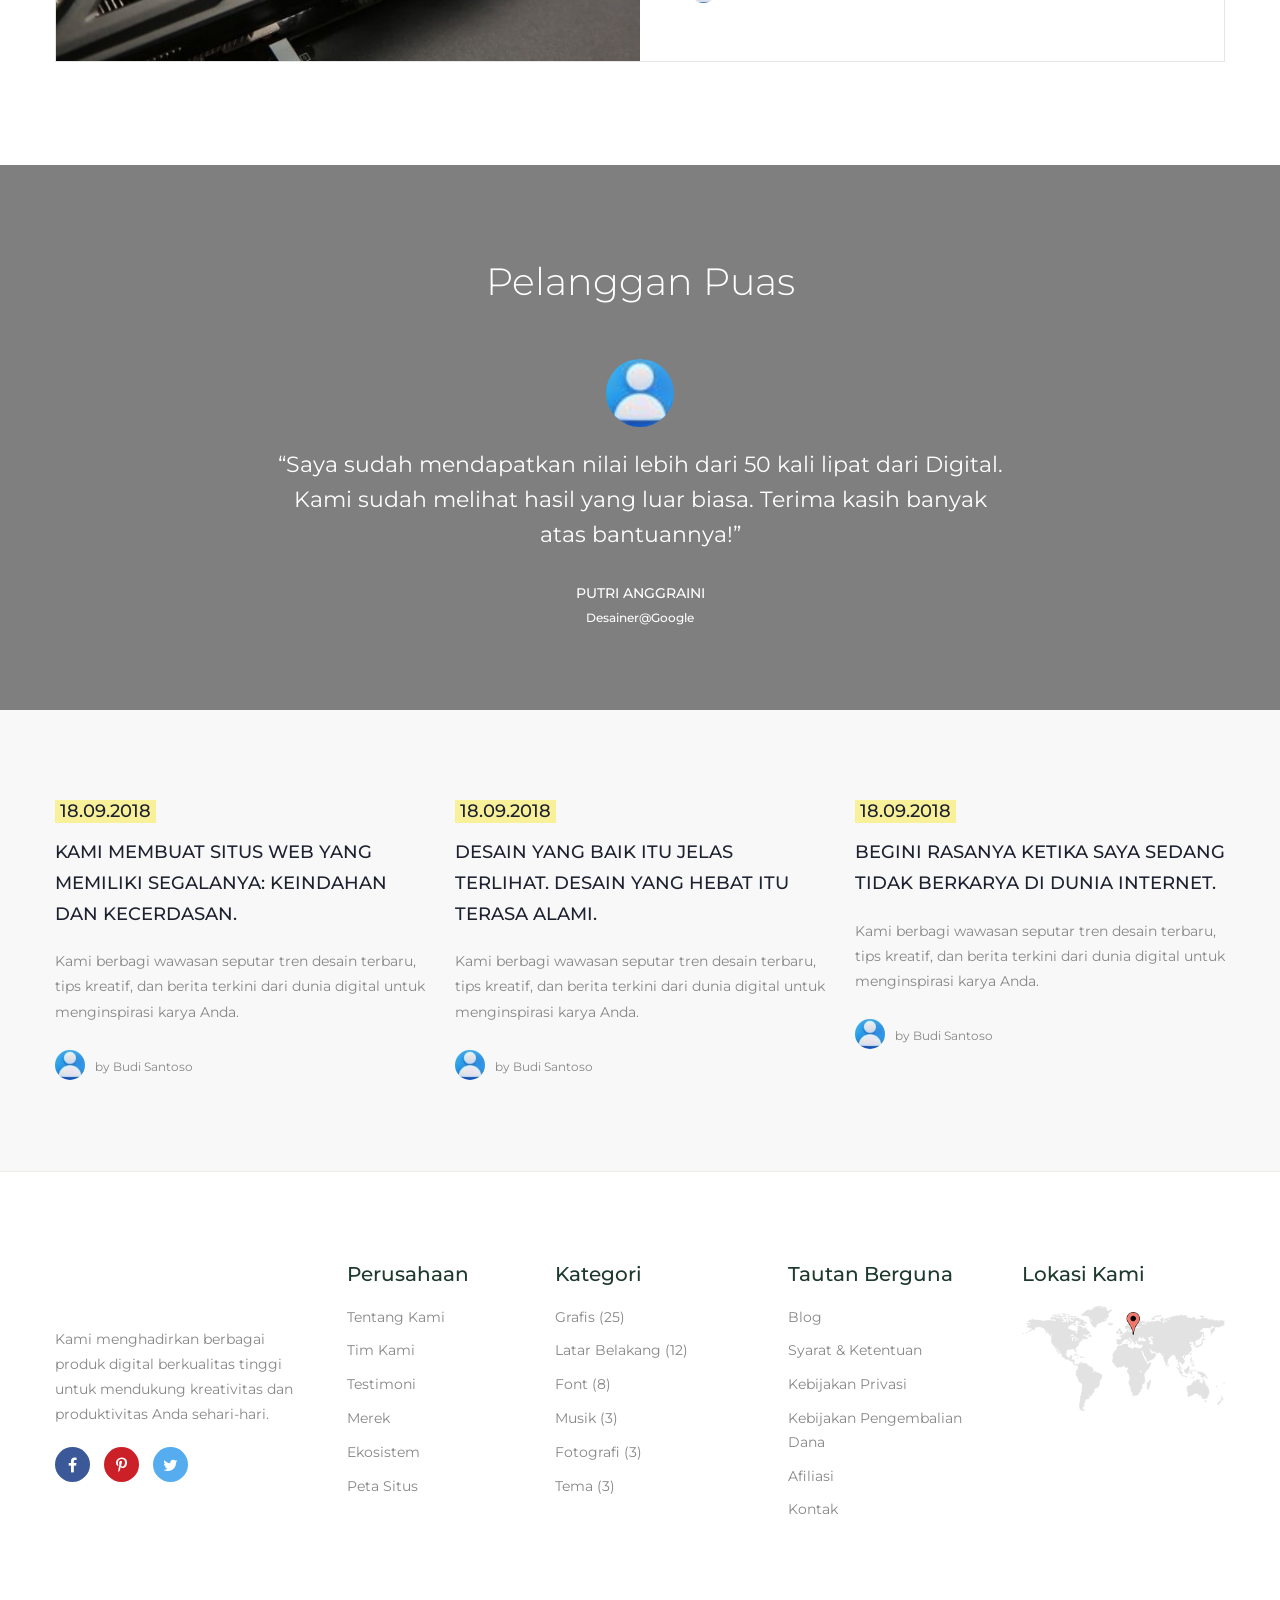
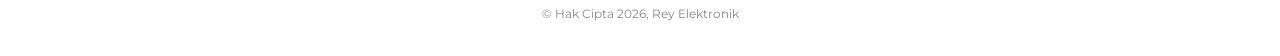
<file: index-3.html>
<!DOCTYPE html>
<html>
<head>
<meta charset="utf-8">
<title>Rey Elektronik - Beranda Tiga</title>
<!-- Stylesheets -->
<link href="css/bootstrap.css" rel="stylesheet">
<link href="css/style.css" rel="stylesheet">
<link href="css/responsive.css" rel="stylesheet">

<link rel="shortcut icon" href="images/favicon.png" type="image/x-icon">
<link rel="icon" href="images/favicon.png" type="image/x-icon">

<!-- Responsive -->
<meta http-equiv="X-UA-Compatible" content="IE=edge">
<meta name="viewport" content="width=device-width, initial-scale=1.0, maximum-scale=1.0, user-scalable=0">

<!--[if lt IE 9]><script src="https://cdnjs.cloudflare.com/ajax/libs/html5shiv/3.7.3/html5shiv.js"></script><![endif]-->
<!--[if lt IE 9]><script src="js/respond.js"></script><![endif]-->
</head>

<body>

<div class="page-wrapper">
 	
    <!-- Preloader -->
    <div class="preloader"></div>
 	
    <!-- Main Header-->
    <header class="main-header header-style-three">
    
    	<!--Header-Upper-->
        <div class="header-upper">
        	<div class="auto-container">
            	<div class="clearfix">
                	
                	<div class="pull-left logo-box">
                    	<div class="logo"><a href="index.html"><img src="images/logo-2.png" alt="" title=""></a></div>
                    </div>
                    
                    <div class="nav-outer pull-right clearfix">
                    
						<!-- Main Menu -->
						<nav class="main-menu navbar-expand-md">
							<div class="navbar-header">
								<button class="navbar-toggler" type="button" data-toggle="collapse" data-target="#navbarSupportedContent" aria-controls="navbarSupportedContent" aria-expanded="false" aria-label="Toggle navigation">
								<span class="icon-bar"></span>
								<span class="icon-bar"></span>
								<span class="icon-bar"></span>
							</button>
							</div>

							<div class="navbar-collapse collapse clearfix" id="navbarSupportedContent">
								<ul class="navigation clearfix">
									<li class="current dropdown"><a href="#">Beranda</a>
										<ul>
											<li><a href="index.html">Halaman Utama 01</a></li>
											<li><a href="index-2.html">Halaman Utama 02</a></li>
											<li><a href="index-3.html">Halaman Utama 03</a></li>
										</ul>
									</li>
									<li><a href="about.html">Tentang Kami</a></li>
									<li class="dropdown"><a href="#">Halaman</a>
										<ul>
											<li><a href="team.html">Tim Kami</a></li>
											<li><a href="price.html">Harga</a></li>
										</ul>
									</li>
									<li class="dropdown"><a href="#">Blog</a>
										<ul>
											<li><a href="blog-grid.html">Grid Blog</a></li>
											<li><a href="blog-classic.html">Blog Klasik</a></li>
											<li><a href="blog-single.html">Blog Tunggal</a></li>
										</ul>
									</li>
									<li class="dropdown"><a href="#">Toko</a>
										<ul>
											<li><a href="shop.html">Produk Kami</a></li>
											<li><a href="shop-single.html">Detail Produk</a></li>
										</ul>
									</li>
									<li><a href="contact.html">Hubungi Kami</a></li>
								</ul>
							</div>
							
						</nav>
						
						<!-- Main Menu End-->
						
						<!--Button Box-->
						<div class="outer-box clearfix">
							<!--Option Box-->
							<div class="option-box">
								<!--Search Box-->
								<div class="search-box-outer">
									<div class="dropdown">
										<button class="search-box-btn dropdown-toggle" type="button" id="dropdownMenu3" data-toggle="dropdown" aria-haspopup="true" aria-expanded="false"><span class="dripicons-search"></span></button>
										<ul class="dropdown-menu pull-right search-panel" aria-labelledby="dropdownMenu3">
											<li class="panel-outer">
												<div class="form-container">
													<form method="post" action="blog.html">
														<div class="form-group">
															<input type="search" name="field-name" value="" placeholder="Cari di sini" required>
															<button type="submit" class="search-btn"><span class="fa fa-search"></span></button>
														</div>
													</form>
												</div>
											</li>
										</ul>
									</div>
								</div>
								<a href="shop-single.html" class="cart-btn dripicons-shopping-bag"><span class="total-number">2</span></a>
							</div>
							
							<div class="button-box">
								<a href="#" class="theme-btn btn-style-one">Masuk</a>
							</div>
							
						</div>
						<!--Button Box-->
						
					</div>
                    
                </div>
            </div>
        </div>
        <!--End Header Upper-->
        
        <!--Sticky Header-->
        <div class="sticky-header">
        	<div class="auto-container clearfix">
            	<!--Logo-->
            	<div class="logo pull-left">
                	<a href="index.html" class="img-responsive"><img src="images/logo-small.png" alt="" title=""></a>
                </div>
                
                <!--Right Col-->
                <div class="right-col pull-right">
                	<!-- Main Menu -->
                    <nav class="main-menu navbar-expand-md">
                        <button class="navbar-toggler" type="button" data-toggle="collapse" data-target="#navbarSupportedContent1" aria-controls="navbarSupportedContent1" aria-expanded="false" aria-label="Toggle navigation">
                            <span class="icon-bar"></span>
                            <span class="icon-bar"></span>
                            <span class="icon-bar"></span>
                        </button>
                        
                        <div class="navbar-collapse collapse clearfix" id="navbarSupportedContent1">
                            <ul class="navigation clearfix">
                                <li class="current dropdown"><a href="#">Beranda</a>
									<ul>
										<li><a href="index.html">Halaman Utama 01</a></li>
										<li><a href="index-2.html">Halaman Utama 02</a></li>
										<li><a href="index-3.html">Halaman Utama 03</a></li>
									</ul>
								</li>
								<li><a href="about.html">Tentang Kami</a></li>
								<li class="dropdown"><a href="#">Halaman</a>
									<ul>
										<li><a href="team.html">Tim Kami</a></li>
										<li><a href="price.html">Harga</a></li>
									</ul>
								</li>
								<li class="dropdown"><a href="#">Blog</a>
									<ul>
										<li><a href="blog-grid.html">Grid Blog</a></li>
										<li><a href="blog-classic.html">Blog Klasik</a></li>
										<li><a href="blog-single.html">Blog Tunggal</a></li>
									</ul>
								</li>
								<li class="dropdown"><a href="#">Toko</a>
									<ul>
										<li><a href="shop.html">Produk Kami</a></li>
										<li><a href="shop-single.html">Detail Produk</a></li>
									</ul>
								</li>
								<li><a href="contact.html">Hubungi Kami</a></li>
                            </ul>
                        </div>
                    </nav><!-- Main Menu End-->
                </div>
                
            </div>
        </div>
        <!--End Sticky Header-->
    
    </header>
    <!--End Main Header -->
	
	<!--Main Slider-->
    <section class="main-slider">
    	
        <div class="main-slider-carousel owl-carousel owl-theme">
            
            <div class="slide" style="background-image:url(images/main-slider/1.jpg)">
                <div class="auto-container">
                	<div class="content">
                    	<h2>Pasar Digital Terbaik di Dunia</h2>
                        <div class="text">Platform terpercaya untuk menemukan berbagai produk digital berkualitas dengan harga terbaik.</div>
                    	<!--Search Form-->
						<div class="search-form">
							<form method="post" action="blog.html">

								<div class="form-group clearfix">
									<select class="custom-select-box">
										<option>Semua</option>
										<option>Satu</option>
										<option>Dua</option>
										<option>Tiga</option>
										<option>Empat</option>
									</select>
									<input type="text" name="firstname" value="" placeholder="Cari di sini...." required>
									<button type="submit" class="theme-btn dripicons-search"></button>
								</div>

							</form>
						</div>
                    </div>
                </div>
            </div>
            
            <div class="slide" style="background-image:url(images/main-slider/1.jpg)">
                <div class="auto-container">
                	<div class="content">
                    	<h2>Pasar Digital Terbaik di Dunia</h2>
                        <div class="text">Platform terpercaya untuk menemukan berbagai produk digital berkualitas dengan harga terbaik.</div>
                    	<!--Search Form-->
						<div class="search-form">
							<form method="post" action="blog.html">

								<div class="form-group clearfix">
									<select class="custom-select-box">
										<option>Semua</option>
										<option>Satu</option>
										<option>Dua</option>
										<option>Tiga</option>
										<option>Empat</option>
									</select>
									<input type="text" name="firstname" value="" placeholder="Cari di sini...." required>
									<button type="submit" class="theme-btn dripicons-search"></button>
								</div>

							</form>
						</div>
                    </div>
                </div>
            </div>
            
		</div>
	</section>
	
	<!--Featured Section-->
	<section class="featured-section">
		<div class="auto-container">
			
			<div class="row clearfix">
				
				<!--Featured Block-->
				<div class="featured-block col-lg-3 col-md-6 col-sm-12">
					<div class="inner-box wow fadeInLeft" data-wow-delay="0ms" data-wow-duration="1500ms">
						<div class="image">
							<a href="blog-single.html"><img src="images/resource/featured-8.jpg" alt="" /></a>
						</div>
						<div class="lower-content">
							<h3><a href="blog-single.html">Tema WordPress</a></h3>
							<div class="text">Desain premium siap pakai untuk berbagai kebutuhan proyek Anda</div>
							<div class="clearfix">
								<div class="pull-left">
									<div class="author">
										<div class="author-image"><img src="images/resource/author-1.jpg" alt=""/></div>
										by Siti Rahmawati
									</div>
								</div>
								<div class="pull-right">
									<div class="price">Rp285.000</div>
								</div>
							</div>
						</div>
					</div>
				</div>
				
				<!--Featured Block-->
				<div class="featured-block col-lg-3 col-md-6 col-sm-12">
					<div class="inner-box wow fadeInLeft" data-wow-delay="300ms" data-wow-duration="1500ms">
						<div class="image">
							<a href="blog-single.html"><img src="images/resource/featured-3.jpg" alt="" /></a>
						</div>
						<div class="lower-content">
							<h3><a href="blog-single.html">Tema WordPress</a></h3>
							<div class="text">Desain premium siap pakai untuk berbagai kebutuhan proyek Anda</div>
							<div class="clearfix">
								<div class="pull-left">
									<div class="author">
										<div class="author-image"><img src="images/resource/author-1.jpg" alt=""/></div>
										by Siti Rahmawati
									</div>
								</div>
								<div class="pull-right">
									<div class="price">Rp360.000</div>
								</div>
							</div>
						</div>
					</div>
				</div>
				
				<!--Featured Block-->
				<div class="featured-block col-lg-3 col-md-6 col-sm-12">
					<div class="inner-box wow fadeInLeft" data-wow-delay="600ms" data-wow-duration="1500ms">
						<div class="image">
							<a href="blog-single.html"><img src="images/resource/featured-4.jpg" alt="" /></a>
						</div>
						<div class="lower-content">
							<h3><a href="blog-single.html">ikon gambar tangan</a></h3>
							<div class="text">Desain premium siap pakai untuk berbagai kebutuhan proyek Anda</div>
							<div class="clearfix">
								<div class="pull-left">
									<div class="author">
										<div class="author-image"><img src="images/resource/author-1.jpg" alt=""/></div>
										by Siti Rahmawati
									</div>
								</div>
								<div class="pull-right">
									<div class="price">Rp435.000</div>
								</div>
							</div>
						</div>
					</div>
				</div>
				
				<!--Featured Block-->
				<div class="featured-block col-lg-3 col-md-6 col-sm-12">
					<div class="inner-box wow fadeInLeft" data-wow-delay="900ms" data-wow-duration="1500ms">
						<div class="image">
							<a href="blog-single.html"><img src="images/resource/featured-6.jpg" alt="" /></a>
						</div>
						<div class="lower-content">
							<h3><a href="blog-single.html">Generator Grafis</a></h3>
							<div class="text">Desain premium siap pakai untuk berbagai kebutuhan proyek Anda</div>
							<div class="clearfix">
								<div class="pull-left">
									<div class="author">
										<div class="author-image"><img src="images/resource/author-2.jpg" alt=""/></div>
										by Budi Santoso
									</div>
								</div>
								<div class="pull-right">
									<div class="price">Rp1.485.000</div>
								</div>
							</div>
						</div>
					</div>
				</div>
				
			</div>
		</div>
	</section>
	<!--End Featured Section-->
	
	<!--Graphic Section-->
	<section class="graphic-section">
		<div class="auto-container">
			<!--Graphic Block-->
			<div class="graphic-block">
				<div class="inner-box">
					<div class="clearfix">
						
						<!--Image Column-->
						<div class="image-column col-lg-6 col-md-12 col-sm-12">
							<div class="inner-column">
								<div class="image">
									<a href="#"><img src="images/resource/graphic.jpg" alt="" /></a>
								</div>
							</div>
						</div>
						
						<!--Content Column-->
						<div class="content-column col-lg-6 col-md-12 col-sm-12">
							<div class="inner-column">
								<div class="star dripicons-star"></div>
								<h3><a href="#">Generator Grafis</a></h3>
								<div class="text">
									<p>Solusi lengkap untuk membuat berbagai elemen grafis dengan cepat dan mudah, cocok untuk desainer maupun pemula. Dilengkapi ratusan template siap pakai yang bisa disesuaikan dengan kebutuhan proyek Anda.</p>
									<p>Hasil akhir tetap tajam dan berkualitas tinggi di berbagai ukuran, sehingga siap digunakan untuk kebutuhan cetak maupun digital.</p>
								</div>
								<div class="clearfix">
									<div class="pull-left">
										<div class="author">
											<div class="author-image"><img src="images/resource/author-2.jpg" alt=""/></div>
											by Budi Santoso
										</div>
									</div>
									<div class="pull-right">
										<div class="price">Rp360.000</div>
									</div>
								</div>
							</div>
						</div>
						
					</div>
				</div>
			</div>
		</div>
	</section>
	<!--End Graphic Section-->
	
	<!--Testimonial Section-->
	<section class="testimonial-section-two alternate" style="background-image: url(images/background/1.jpg)">
		<div class="auto-container">
			<!--Sec Title-->
			<div class="sec-title centered light">
				<h2>Pelanggan Puas</h2>
			</div>
			
			<div class="single-item-carousel owl-carousel owl-theme">
				
				<!--Testimonial Block Two-->
				<div class="testimonial-block-two">
					<div class="inner-box">
						<div class="image">
							<img src="images/resource/author-6.jpg" alt="" />
						</div>
						<div class="text">“Saya sudah mendapatkan nilai lebih dari 50 kali lipat dari Digital. Kami sudah melihat hasil yang luar biasa. Terima kasih banyak atas bantuannya!”</div>
						<div class="author">Putri Anggraini</div>
						<div class="designation">Desainer@Google</div>
					</div>
				</div>
				
				<!--Testimonial Block Two-->
				<div class="testimonial-block-two">
					<div class="inner-box">
						<div class="image">
							<img src="images/resource/author-6.jpg" alt="" />
						</div>
						<div class="text">“Saya sudah mendapatkan nilai lebih dari 50 kali lipat dari Digital. Kami sudah melihat hasil yang luar biasa. Terima kasih banyak atas bantuannya!”</div>
						<div class="author">Putri Anggraini</div>
						<div class="designation">Desainer@Google</div>
					</div>
				</div>
				
				<!--Testimonial Block Two-->
				<div class="testimonial-block-two">
					<div class="inner-box">
						<div class="image">
							<img src="images/resource/author-6.jpg" alt="" />
						</div>
						<div class="text">“Saya sudah mendapatkan nilai lebih dari 50 kali lipat dari Digital. Kami sudah melihat hasil yang luar biasa. Terima kasih banyak atas bantuannya!”</div>
						<div class="author">Putri Anggraini</div>
						<div class="designation">Desainer@Google</div>
					</div>
				</div>
				
			</div>
			
		</div>
	</section>
	<!--End Testimonial Section-->
	
	<!--News Section-->
	<section class="news-section">
		<div class="auto-container">
			<div class="row clearfix">
					
				<!--News Block-->
				<div class="news-block col-lg-4 col-md-6 col-sm-12">
					<div class="inner-box">
						<div class="post-date">18.09.2018</div>
						<h3><a href="blog-single.html">Kami membuat situs web yang memiliki segalanya: Keindahan dan Kecerdasan.</a></h3>
						<div class="text">Kami berbagi wawasan seputar tren desain terbaru, tips kreatif, dan berita terkini dari dunia digital untuk menginspirasi karya Anda.</div>
						<div class="author">
							<div class="author-image"><img src="images/resource/author-2.jpg" alt="" /></div>
							by Budi Santoso
						</div>
					</div>
				</div>
				
				<!--News Block-->
				<div class="news-block col-lg-4 col-md-6 col-sm-12">
					<div class="inner-box">
						<div class="post-date">18.09.2018</div>
						<h3><a href="blog-single.html">Desain yang baik itu jelas terlihat. Desain yang hebat itu terasa alami.</a></h3>
						<div class="text">Kami berbagi wawasan seputar tren desain terbaru, tips kreatif, dan berita terkini dari dunia digital untuk menginspirasi karya Anda.</div>
						<div class="author">
							<div class="author-image"><img src="images/resource/author-2.jpg" alt="" /></div>
							by Budi Santoso
						</div>
					</div>
				</div>
				
				<!--News Block-->
				<div class="news-block col-lg-4 col-md-6 col-sm-12">
					<div class="inner-box">
						<div class="post-date">18.09.2018</div>
						<h3><a href="blog-single.html">Begini rasanya ketika saya sedang tidak berkarya di dunia internet.</a></h3>
						<div class="text">Kami berbagi wawasan seputar tren desain terbaru, tips kreatif, dan berita terkini dari dunia digital untuk menginspirasi karya Anda.</div>
						<div class="author">
							<div class="author-image"><img src="images/resource/author-2.jpg" alt="" /></div>
							by Budi Santoso
						</div>
					</div>
				</div>
				
			</div>
		</div>
	</section>
	<!--End News Section-->
	
	<!--Main Footer-->
    <footer class="main-footer">
    
		<div class="auto-container">
        
        	<!--Widgets Section-->
            <div class="widgets-section">
            	<div class="row clearfix">
                	
                    <!--big column-->
                    <div class="big-column col-lg-5 col-md-12 col-sm-12">
                        <div class="row clearfix">
							
							<!--Footer Column / Logo Widget-->
                            <div class="footer-column col-lg-7 col-md-7 col-sm-12">
								<div class="footer-widget logo-widget">
									<div class="logo">
										<a href="index.html"><img src="images/footer-logo.png" alt="" /></a>
									</div>
									<div class="text">Kami menghadirkan berbagai produk digital berkualitas tinggi untuk mendukung kreativitas dan produktivitas Anda sehari-hari.</div>
									<ul class="social-icon-one">
										<li class="facebook"><a href="#"><span class="fa fa-facebook"></span></a></li>
										<li class="pinterest"><a href="#"><span class="fa fa-pinterest-p"></span></a></li>
										<li class="twitter"><a href="#"><span class="fa fa-twitter"></span></a></li>
									</ul>
								</div>
							</div>
							
							<!--Footer Column / Links Widget-->
                            <div class="footer-column col-lg-5 col-md-5 col-sm-12">
								<div class="footer-widget links-widget">
									<h2>Perusahaan</h2>
									<ul class="list">
										<li><a href="#">Tentang Kami</a></li>
										<li><a href="#">Tim Kami</a></li>
										<li><a href="#">Testimoni</a></li>
										<li><a href="#">Merek</a></li>
										<li><a href="#">Ekosistem</a></li>
										<li><a href="#">Peta Situs</a></li>
									</ul>
								</div>
							</div>
							
						</div>
					</div>
					
					<!--big column-->
                    <div class="big-column col-lg-7 col-md-12 col-sm-12">
                        <div class="row clearfix">
							
							<!--Footer Column / Links Widget-->
                            <div class="footer-column col-lg-4 col-md-6 col-sm-12">
								<div class="footer-widget links-widget">
									<h2>Kategori</h2>
									<ul class="list">
										<li><a href="#">Grafis (25)</a></li>
										<li><a href="#">Latar Belakang (12)</a></li>
										<li><a href="#">Font (8)</a></li>
										<li><a href="#">Musik (3)</a></li>
										<li><a href="#">Fotografi (3)</a></li>
										<li><a href="#">Tema (3)</a></li>
									</ul>
								</div>
							</div>
							
							<!--Footer Column / Links Widget-->
                            <div class="footer-column col-lg-4 col-md-6 col-sm-12">
								<div class="footer-widget links-widget">
									<h2>Tautan Berguna</h2>
									<ul class="list">
										<li><a href="#">Blog</a></li>
										<li><a href="#">Syarat & Ketentuan</a></li>
										<li><a href="#">Kebijakan Privasi</a></li>
										<li><a href="#">Kebijakan Pengembalian Dana</a></li>
										<li><a href="#">Afiliasi</a></li>
										<li><a href="#">Kontak</a></li>
									</ul>
								</div>
							</div>
							
							<!--Footer Column / Map Widget-->
                            <div class="footer-column col-lg-4 col-md-6 col-sm-12">
								<div class="footer-widget map-widget">
									<h2>Lokasi Kami</h2>
									<div class="image">
										<img src="images/resource/map.png" alt="" />
									</div>
								</div>
							</div>
							
						</div>
					</div>
					
				</div>
			</div>
			
			<div class="copyright">&copy; Hak Cipta 2026, Rey Elektronik</div>
			
		</div>
	</footer>
			
	
</div>
<!--End pagewrapper-->

<script src="js/jquery.js"></script>
<script src="js/popper.min.js"></script>
<script src="js/bootstrap.min.js"></script>
<script src="js/jquery.mCustomScrollbar.concat.min.js"></script>
<script src="js/jquery.fancybox.js"></script>
<script src="js/appear.js"></script>
<script src="js/owl.js"></script>
<script src="js/wow.js"></script>
<script src="js/jquery-ui.js"></script>
<script src="js/script.js"></script>

</body>
</html>
</file>
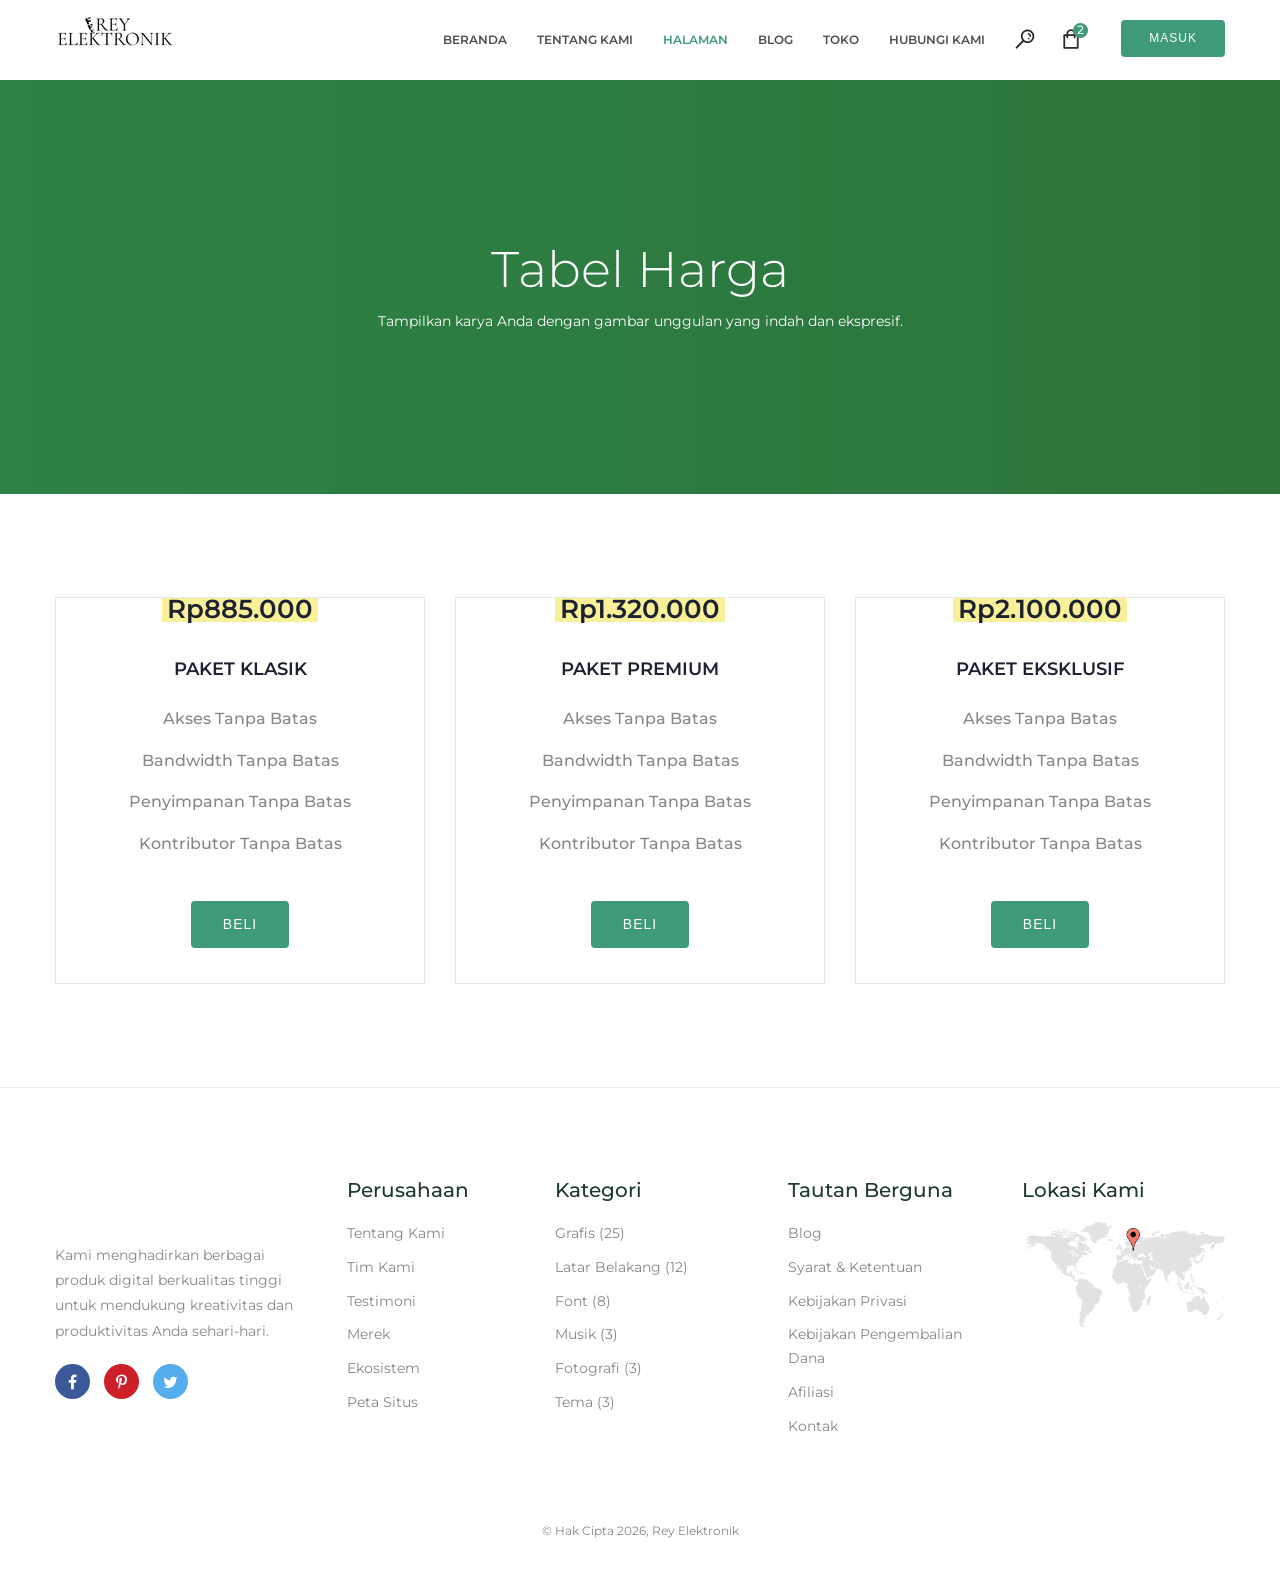
<file: price.html>
<!DOCTYPE html>
<html>
<head>
<meta charset="utf-8">
<title>Rey Elektronik - Harga</title>
<!-- Stylesheets -->
<link href="css/bootstrap.css" rel="stylesheet">
<link href="css/style.css" rel="stylesheet">
<link href="css/responsive.css" rel="stylesheet">

<link rel="shortcut icon" href="images/favicon.png" type="image/x-icon">
<link rel="icon" href="images/favicon.png" type="image/x-icon">

<!-- Responsive -->
<meta http-equiv="X-UA-Compatible" content="IE=edge">
<meta name="viewport" content="width=device-width, initial-scale=1.0, maximum-scale=1.0, user-scalable=0">

<!--[if lt IE 9]><script src="https://cdnjs.cloudflare.com/ajax/libs/html5shiv/3.7.3/html5shiv.js"></script><![endif]-->
<!--[if lt IE 9]><script src="js/respond.js"></script><![endif]-->
</head>

<body>

<div class="page-wrapper">
 	
    <!-- Preloader -->
    <div class="preloader"></div>
 	
    <!-- Main Header / Header Style Two-->
    <header class="main-header header-style-two">
    
    	<!--Header-Upper-->
        <div class="header-upper">
        	<div class="auto-container">
            	<div class="clearfix">
                	
                	<div class="pull-left logo-box">
                    	<div class="logo"><a href="index.html"><img src="images/logo-2.png" alt="" title=""></a></div>
                    </div>
                    
                    <div class="nav-outer pull-right clearfix">
                    
						<!-- Main Menu -->
						<nav class="main-menu navbar-expand-md">
							<div class="navbar-header">
								<button class="navbar-toggler" type="button" data-toggle="collapse" data-target="#navbarSupportedContent" aria-controls="navbarSupportedContent" aria-expanded="false" aria-label="Toggle navigation">
								<span class="icon-bar"></span>
								<span class="icon-bar"></span>
								<span class="icon-bar"></span>
							</button>
							</div>

							<div class="navbar-collapse collapse clearfix" id="navbarSupportedContent">
								<ul class="navigation clearfix">
									<li class="dropdown"><a href="#">Beranda</a>
										<ul>
											<li><a href="index.html">Halaman Utama 01</a></li>
											<li><a href="index-2.html">Halaman Utama 02</a></li>
											<li><a href="index-3.html">Halaman Utama 03</a></li>
										</ul>
									</li>
									<li><a href="about.html">Tentang Kami</a></li>
									<li class="current dropdown"><a href="#">Halaman</a>
										<ul>
											<li><a href="team.html">Tim Kami</a></li>
											<li><a href="price.html">Harga</a></li>
										</ul>
									</li>
									<li class="dropdown"><a href="#">Blog</a>
										<ul>
											<li><a href="blog-grid.html">Grid Blog</a></li>
											<li><a href="blog-classic.html">Blog Klasik</a></li>
											<li><a href="blog-single.html">Blog Tunggal</a></li>
										</ul>
									</li>
									<li class="dropdown"><a href="#">Toko</a>
										<ul>
											<li><a href="shop.html">Produk Kami</a></li>
											<li><a href="shop-single.html">Detail Produk</a></li>
										</ul>
									</li>
									<li><a href="contact.html">Hubungi Kami</a></li>
								</ul>
							</div>
							
						</nav>
						
						<!-- Main Menu End-->
						
						<!--Button Box-->
						<div class="outer-box clearfix">
							<!--Option Box-->
							<div class="option-box">
								<!--Search Box-->
								<div class="search-box-outer">
									<div class="dropdown">
										<button class="search-box-btn dropdown-toggle" type="button" id="dropdownMenu3" data-toggle="dropdown" aria-haspopup="true" aria-expanded="false"><span class="dripicons-search"></span></button>
										<ul class="dropdown-menu pull-right search-panel" aria-labelledby="dropdownMenu3">
											<li class="panel-outer">
												<div class="form-container">
													<form method="post" action="blog.html">
														<div class="form-group">
															<input type="search" name="field-name" value="" placeholder="Cari di sini" required>
															<button type="submit" class="search-btn"><span class="fa fa-search"></span></button>
														</div>
													</form>
												</div>
											</li>
										</ul>
									</div>
								</div>
								<a href="shop-single.html" class="cart-btn dripicons-shopping-bag"><span class="total-number">2</span></a>
							</div>
							
							<div class="button-box">
								<a href="#" class="theme-btn btn-style-one">Masuk</a>
							</div>
							
						</div>
						<!--Button Box-->
						
					</div>
                    
                </div>
            </div>
        </div>
        <!--End Header Upper-->
        
        <!--Sticky Header-->
        <div class="sticky-header">
        	<div class="auto-container clearfix">
            	<!--Logo-->
            	<div class="logo pull-left">
                	<a href="index.html" class="img-responsive"><img src="images/logo-small.png" alt="" title=""></a>
                </div>
                
                <!--Right Col-->
                <div class="right-col pull-right">
                	<!-- Main Menu -->
                    <nav class="main-menu navbar-expand-md">
                        <button class="navbar-toggler" type="button" data-toggle="collapse" data-target="#navbarSupportedContent1" aria-controls="navbarSupportedContent1" aria-expanded="false" aria-label="Toggle navigation">
                            <span class="icon-bar"></span>
                            <span class="icon-bar"></span>
                            <span class="icon-bar"></span>
                        </button>
                        
                        <div class="navbar-collapse collapse clearfix" id="navbarSupportedContent1">
                            <ul class="navigation clearfix">
                                <li class="dropdown"><a href="#">Beranda</a>
									<ul>
										<li><a href="index.html">Halaman Utama 01</a></li>
										<li><a href="index-2.html">Halaman Utama 02</a></li>
										<li><a href="index-3.html">Halaman Utama 03</a></li>
									</ul>
								</li>
								<li><a href="about.html">Tentang Kami</a></li>
								<li class="current dropdown"><a href="#">Halaman</a>
									<ul>
										<li><a href="team.html">Tim Kami</a></li>
										<li><a href="price.html">Harga</a></li>
									</ul>
								</li>
								<li class="dropdown"><a href="#">Blog</a>
									<ul>
										<li><a href="blog-grid.html">Grid Blog</a></li>
										<li><a href="blog-classic.html">Blog Klasik</a></li>
										<li><a href="blog-single.html">Blog Tunggal</a></li>
									</ul>
								</li>
								<li class="dropdown"><a href="#">Toko</a>
									<ul>
										<li><a href="shop.html">Produk Kami</a></li>
										<li><a href="shop-single.html">Detail Produk</a></li>
									</ul>
								</li>
								<li><a href="contact.html">Hubungi Kami</a></li>
                            </ul>
                        </div>
                    </nav><!-- Main Menu End-->
                </div>
                
            </div>
        </div>
        <!--End Sticky Header-->
    
    </header>
    <!--End Main Header -->
	
	<!--Page Title-->
	<section class="page-title" style="background-image: url(images/background/5.jpg)">
		<div class="auto-container">
			<h1>Tabel Harga</h1>
			<div class="text">Tampilkan karya Anda dengan gambar unggulan yang indah dan ekspresif.</div>
		</div>
	</section>
	<!--End Page Title-->
	
	<!--Price Page Section-->
	<section class="price-page-section">
		<div class="auto-container">
			<div class="row clearfix">
				
				<!--Price Block-->
				<div class="price-block col-lg-4 col-md-6 col-sm-12">
					<div class="inner-box">
						<div class="price">Rp885.000</div>
						<h2>Paket Klasik</h2>
						<ul class="price-list">
							<li>Akses Tanpa Batas</li>
							<li>Bandwidth Tanpa Batas</li>
							<li>Penyimpanan Tanpa Batas</li>
							<li>Kontributor Tanpa Batas</li>
						</ul>
						<a href="#" class="theme-btn btn-style-two">beli</a>
					</div>
				</div>
				
				<!--Price Block-->
				<div class="price-block col-lg-4 col-md-6 col-sm-12">
					<div class="inner-box">
						<div class="price">Rp1.320.000</div>
						<h2>paket premium</h2>
						<ul class="price-list">
							<li>Akses Tanpa Batas</li>
							<li>Bandwidth Tanpa Batas</li>
							<li>Penyimpanan Tanpa Batas</li>
							<li>Kontributor Tanpa Batas</li>
						</ul>
						<a href="#" class="theme-btn btn-style-two">beli</a>
					</div>
				</div>
				
				<!--Price Block-->
				<div class="price-block col-lg-4 col-md-6 col-sm-12">
					<div class="inner-box">
						<div class="price">Rp2.100.000</div>
						<h2>paket eksklusif</h2>
						<ul class="price-list">
							<li>Akses Tanpa Batas</li>
							<li>Bandwidth Tanpa Batas</li>
							<li>Penyimpanan Tanpa Batas</li>
							<li>Kontributor Tanpa Batas</li>
						</ul>
						<a href="#" class="theme-btn btn-style-two">beli</a>
					</div>
				</div>
				
			</div>
		</div>
	</section>
	<!--End Price Page Section-->
	
	<!--Main Footer-->
    <footer class="main-footer">
    
		<div class="auto-container">
        
        	<!--Widgets Section-->
            <div class="widgets-section">
            	<div class="row clearfix">
                	
                    <!--big column-->
                    <div class="big-column col-lg-5 col-md-12 col-sm-12">
                        <div class="row clearfix">
							
							<!--Footer Column / Logo Widget-->
                            <div class="footer-column col-lg-7 col-md-7 col-sm-12">
								<div class="footer-widget logo-widget">
									<div class="logo">
										<a href="index.html"><img src="images/footer-logo.png" alt="" /></a>
									</div>
									<div class="text">Kami menghadirkan berbagai produk digital berkualitas tinggi untuk mendukung kreativitas dan produktivitas Anda sehari-hari.</div>
									<ul class="social-icon-one">
										<li class="facebook"><a href="#"><span class="fa fa-facebook"></span></a></li>
										<li class="pinterest"><a href="#"><span class="fa fa-pinterest-p"></span></a></li>
										<li class="twitter"><a href="#"><span class="fa fa-twitter"></span></a></li>
									</ul>
								</div>
							</div>
							
							<!--Footer Column / Links Widget-->
                            <div class="footer-column col-lg-5 col-md-5 col-sm-12">
								<div class="footer-widget links-widget">
									<h2>Perusahaan</h2>
									<ul class="list">
										<li><a href="#">Tentang Kami</a></li>
										<li><a href="#">Tim Kami</a></li>
										<li><a href="#">Testimoni</a></li>
										<li><a href="#">Merek</a></li>
										<li><a href="#">Ekosistem</a></li>
										<li><a href="#">Peta Situs</a></li>
									</ul>
								</div>
							</div>
							
						</div>
					</div>
					
					<!--big column-->
                    <div class="big-column col-lg-7 col-md-12 col-sm-12">
                        <div class="row clearfix">
							
							<!--Footer Column / Links Widget-->
                            <div class="footer-column col-lg-4 col-md-6 col-sm-12">
								<div class="footer-widget links-widget">
									<h2>Kategori</h2>
									<ul class="list">
										<li><a href="#">Grafis (25)</a></li>
										<li><a href="#">Latar Belakang (12)</a></li>
										<li><a href="#">Font (8)</a></li>
										<li><a href="#">Musik (3)</a></li>
										<li><a href="#">Fotografi (3)</a></li>
										<li><a href="#">Tema (3)</a></li>
									</ul>
								</div>
							</div>
							
							<!--Footer Column / Links Widget-->
                            <div class="footer-column col-lg-4 col-md-6 col-sm-12">
								<div class="footer-widget links-widget">
									<h2>Tautan Berguna</h2>
									<ul class="list">
										<li><a href="#">Blog</a></li>
										<li><a href="#">Syarat & Ketentuan</a></li>
										<li><a href="#">Kebijakan Privasi</a></li>
										<li><a href="#">Kebijakan Pengembalian Dana</a></li>
										<li><a href="#">Afiliasi</a></li>
										<li><a href="#">Kontak</a></li>
									</ul>
								</div>
							</div>
							
							<!--Footer Column / Map Widget-->
                            <div class="footer-column col-lg-4 col-md-6 col-sm-12">
								<div class="footer-widget map-widget">
									<h2>Lokasi Kami</h2>
									<div class="image">
										<img src="images/resource/map.png" alt="" />
									</div>
								</div>
							</div>
							
						</div>
					</div>
					
				</div>
			</div>
			
			<div class="copyright">&copy; Hak Cipta 2026, Rey Elektronik</div>
			
		</div>
	</footer>
			
	
</div>
<!--End pagewrapper-->

<script src="js/jquery.js"></script>
<script src="js/popper.min.js"></script>
<script src="js/bootstrap.min.js"></script>
<script src="js/jquery.mCustomScrollbar.concat.min.js"></script>
<script src="js/jquery.fancybox.js"></script>
<script src="js/appear.js"></script>
<script src="js/owl.js"></script>
<script src="js/wow.js"></script>
<script src="js/script.js"></script>

</body>
</html>
</file>
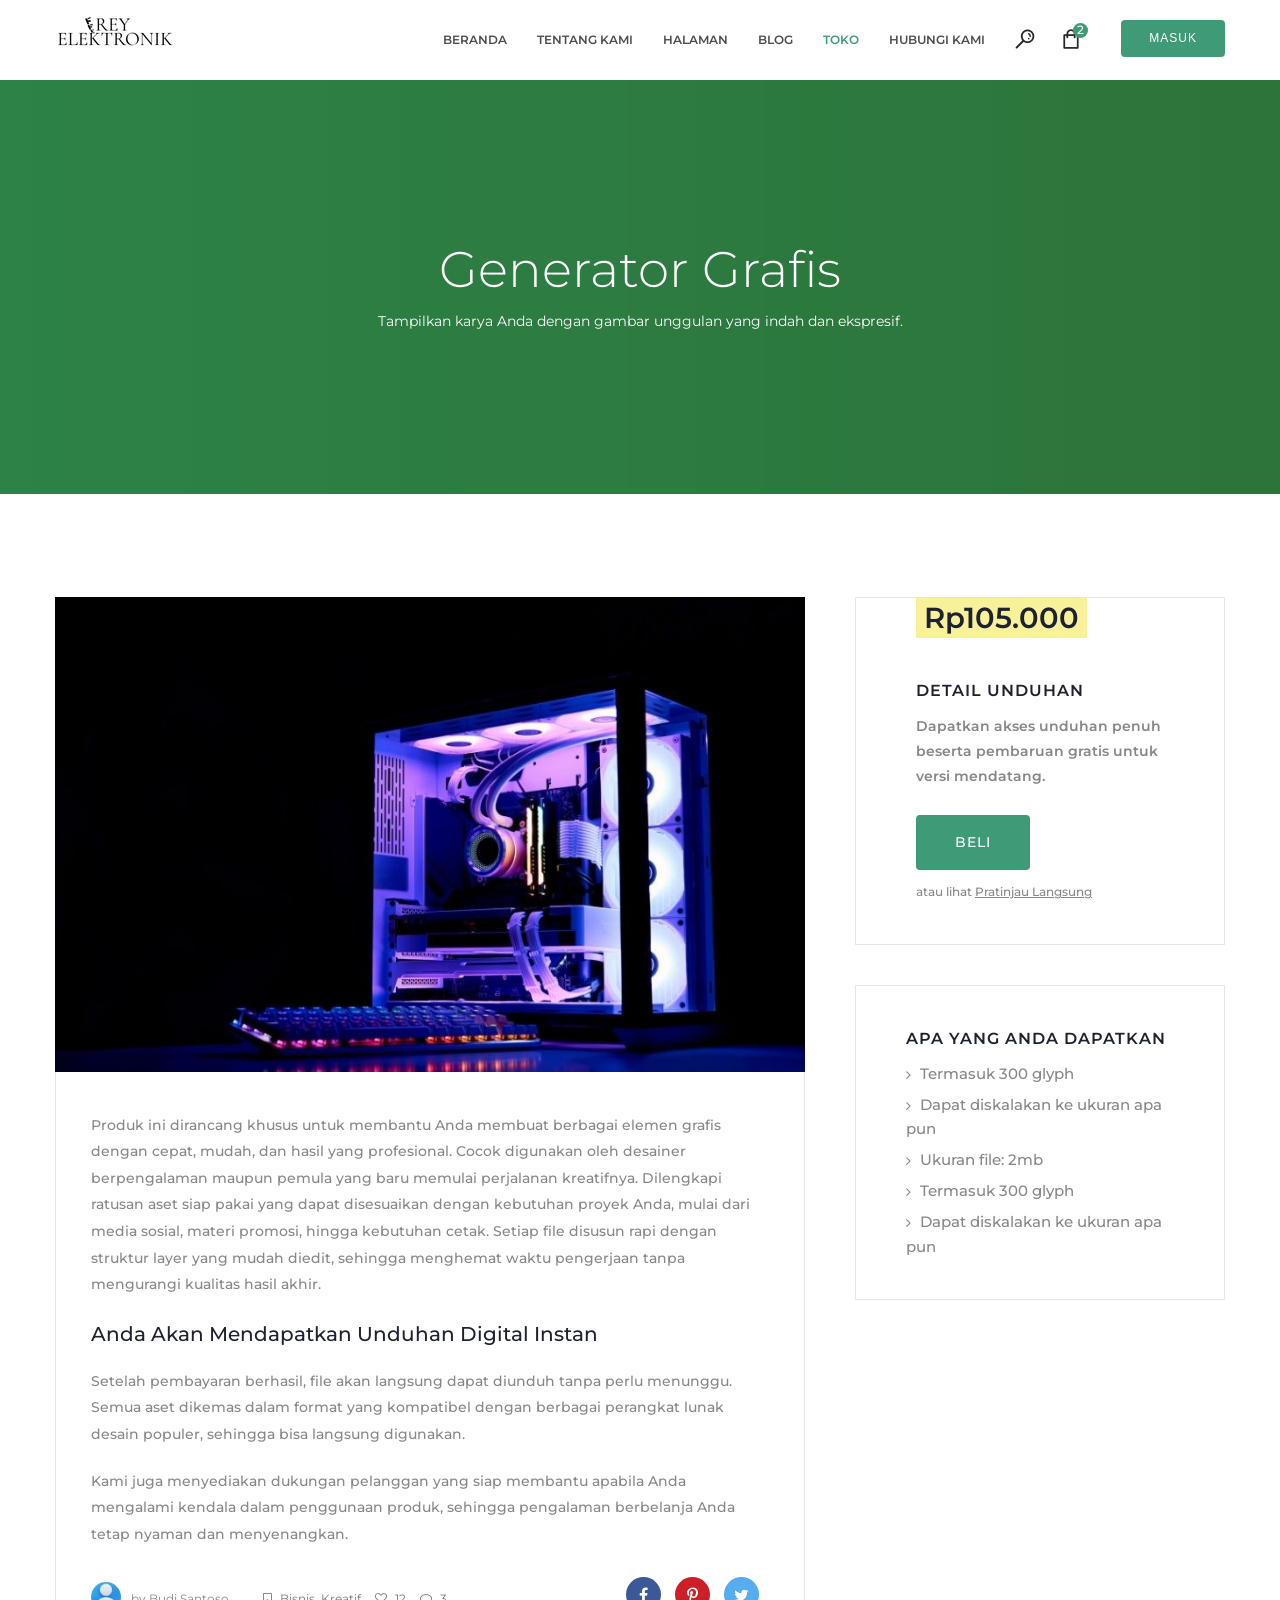
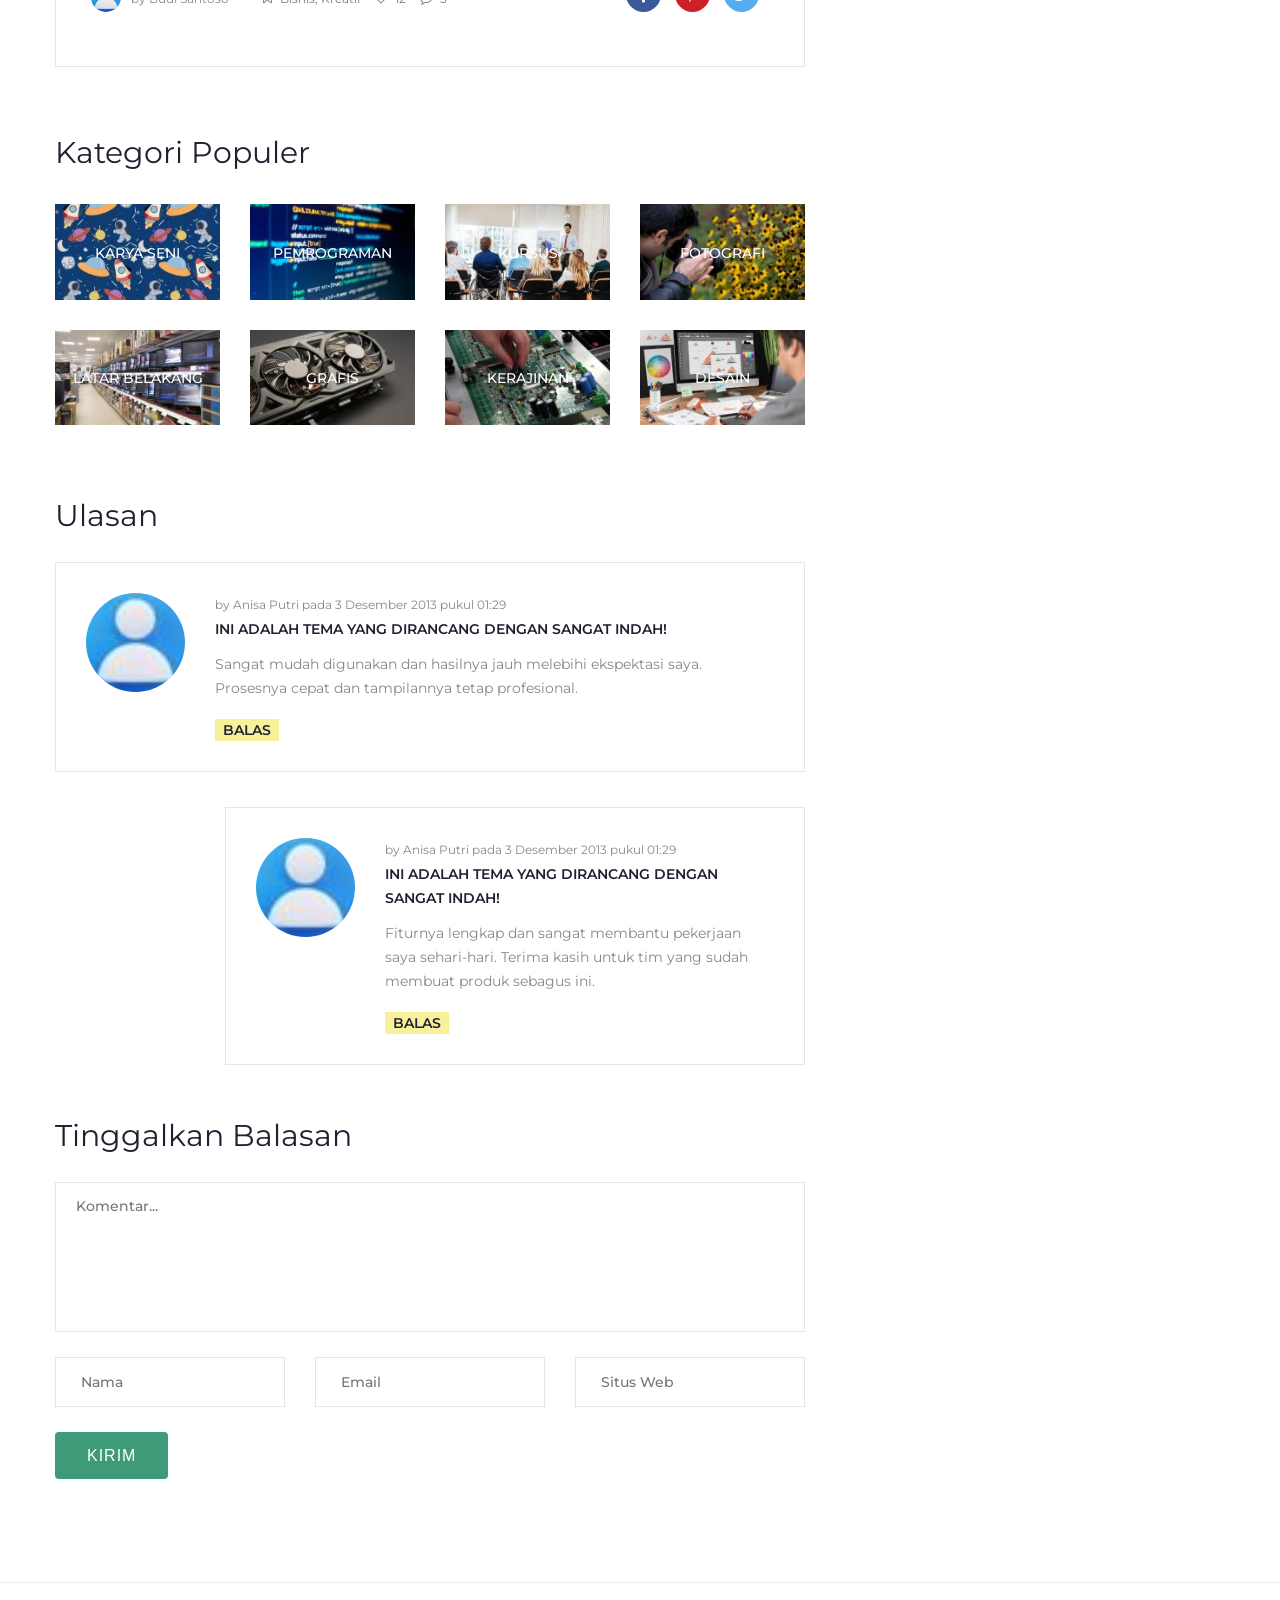
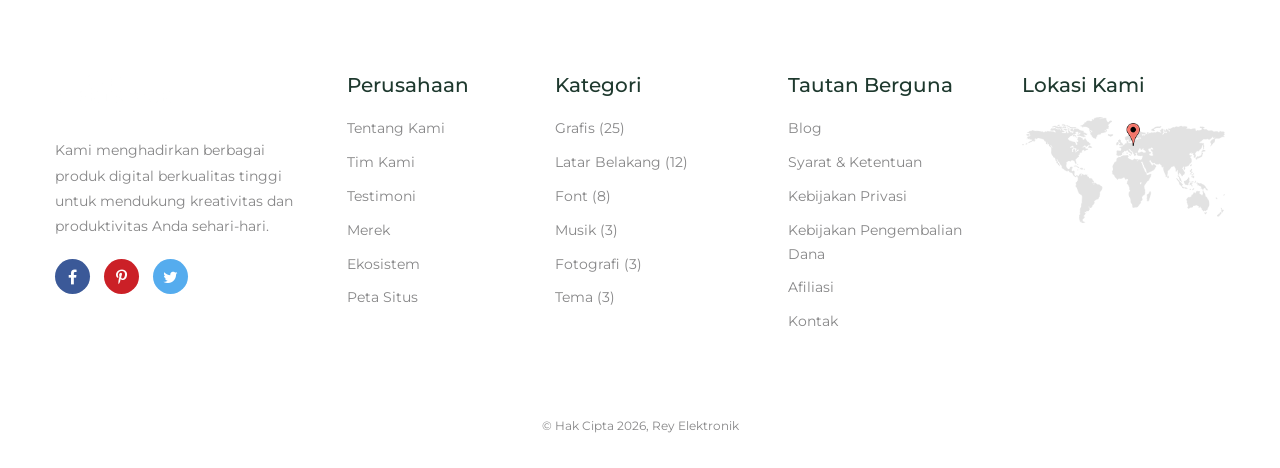
<file: shop-single.html>
<!DOCTYPE html>
<html>
<head>
<meta charset="utf-8">
<title>Rey Elektronik - Detail Produk</title>
<!-- Stylesheets -->
<link href="css/bootstrap.css" rel="stylesheet">
<link href="css/style.css" rel="stylesheet">
<link href="css/responsive.css" rel="stylesheet">

<link rel="shortcut icon" href="images/favicon.png" type="image/x-icon">
<link rel="icon" href="images/favicon.png" type="image/x-icon">

<!-- Responsive -->
<meta http-equiv="X-UA-Compatible" content="IE=edge">
<meta name="viewport" content="width=device-width, initial-scale=1.0, maximum-scale=1.0, user-scalable=0">

<!--[if lt IE 9]><script src="https://cdnjs.cloudflare.com/ajax/libs/html5shiv/3.7.3/html5shiv.js"></script><![endif]-->
<!--[if lt IE 9]><script src="js/respond.js"></script><![endif]-->
</head>

<body>

<div class="page-wrapper">
 	
    <!-- Preloader -->
    <div class="preloader"></div>
 	
    <!-- Main Header / Header Style Two-->
    <header class="main-header header-style-two">
    
    	<!--Header-Upper-->
        <div class="header-upper">
        	<div class="auto-container">
            	<div class="clearfix">
                	
                	<div class="pull-left logo-box">
                    	<div class="logo"><a href="index.html"><img src="images/logo-2.png" alt="" title=""></a></div>
                    </div>
                    
                    <div class="nav-outer pull-right clearfix">
                    
						<!-- Main Menu -->
						<nav class="main-menu navbar-expand-md">
							<div class="navbar-header">
								<button class="navbar-toggler" type="button" data-toggle="collapse" data-target="#navbarSupportedContent" aria-controls="navbarSupportedContent" aria-expanded="false" aria-label="Toggle navigation">
								<span class="icon-bar"></span>
								<span class="icon-bar"></span>
								<span class="icon-bar"></span>
							</button>
							</div>

							<div class="navbar-collapse collapse clearfix" id="navbarSupportedContent">
								<ul class="navigation clearfix">
									<li class="dropdown"><a href="#">Beranda</a>
										<ul>
											<li><a href="index.html">Halaman Utama 01</a></li>
											<li><a href="index-2.html">Halaman Utama 02</a></li>
											<li><a href="index-3.html">Halaman Utama 03</a></li>
										</ul>
									</li>
									<li><a href="about.html">Tentang Kami</a></li>
									<li class="dropdown"><a href="#">Halaman</a>
										<ul>
											<li><a href="team.html">Tim Kami</a></li>
											<li><a href="price.html">Harga</a></li>
										</ul>
									</li>
									<li class="dropdown"><a href="#">Blog</a>
										<ul>
											<li><a href="blog-grid.html">Grid Blog</a></li>
											<li><a href="blog-classic.html">Blog Klasik</a></li>
											<li><a href="blog-single.html">Blog Tunggal</a></li>
										</ul>
									</li>
									<li class="current dropdown"><a href="#">Toko</a>
										<ul>
											<li><a href="shop.html">Produk Kami</a></li>
											<li><a href="shop-single.html">Detail Produk</a></li>
										</ul>
									</li>
									<li><a href="contact.html">Hubungi Kami</a></li>
								</ul>
							</div>
							
						</nav>
						
						<!-- Main Menu End-->
						
						<!--Button Box-->
						<div class="outer-box clearfix">
							<!--Option Box-->
							<div class="option-box">
								<!--Search Box-->
								<div class="search-box-outer">
									<div class="dropdown">
										<button class="search-box-btn dropdown-toggle" type="button" id="dropdownMenu3" data-toggle="dropdown" aria-haspopup="true" aria-expanded="false"><span class="dripicons-search"></span></button>
										<ul class="dropdown-menu pull-right search-panel" aria-labelledby="dropdownMenu3">
											<li class="panel-outer">
												<div class="form-container">
													<form method="post" action="blog.html">
														<div class="form-group">
															<input type="search" name="field-name" value="" placeholder="Cari di sini" required>
															<button type="submit" class="search-btn"><span class="fa fa-search"></span></button>
														</div>
													</form>
												</div>
											</li>
										</ul>
									</div>
								</div>
								<a href="shop-single.html" class="cart-btn dripicons-shopping-bag"><span class="total-number">2</span></a>
							</div>
							
							<div class="button-box">
								<a href="#" class="theme-btn btn-style-one">Masuk</a>
							</div>
							
						</div>
						<!--Button Box-->
						
					</div>
                    
                </div>
            </div>
        </div>
        <!--End Header Upper-->
        
        <!--Sticky Header-->
        <div class="sticky-header">
        	<div class="auto-container clearfix">
            	<!--Logo-->
            	<div class="logo pull-left">
                	<a href="index.html" class="img-responsive"><img src="images/logo-small.png" alt="" title=""></a>
                </div>
                
                <!--Right Col-->
                <div class="right-col pull-right">
                	<!-- Main Menu -->
                    <nav class="main-menu navbar-expand-md">
                        <button class="navbar-toggler" type="button" data-toggle="collapse" data-target="#navbarSupportedContent1" aria-controls="navbarSupportedContent1" aria-expanded="false" aria-label="Toggle navigation">
                            <span class="icon-bar"></span>
                            <span class="icon-bar"></span>
                            <span class="icon-bar"></span>
                        </button>
                        
                        <div class="navbar-collapse collapse clearfix" id="navbarSupportedContent1">
                            <ul class="navigation clearfix">
                                <li class="dropdown"><a href="#">Beranda</a>
									<ul>
										<li><a href="index.html">Halaman Utama 01</a></li>
										<li><a href="index-2.html">Halaman Utama 02</a></li>
										<li><a href="index-3.html">Halaman Utama 03</a></li>
									</ul>
								</li>
								<li><a href="about.html">Tentang Kami</a></li>
								<li class="dropdown"><a href="#">Halaman</a>
									<ul>
										<li><a href="team.html">Tim Kami</a></li>
										<li><a href="price.html">Harga</a></li>
									</ul>
								</li>
								<li class="dropdown"><a href="#">Blog</a>
									<ul>
										<li><a href="blog-grid.html">Grid Blog</a></li>
										<li><a href="blog-classic.html">Blog Klasik</a></li>
										<li><a href="blog-single.html">Blog Tunggal</a></li>
									</ul>
								</li>
								<li class="current dropdown"><a href="#">Toko</a>
									<ul>
										<li><a href="shop.html">Produk Kami</a></li>
										<li><a href="shop-single.html">Detail Produk</a></li>
									</ul>
								</li>
								<li><a href="contact.html">Hubungi Kami</a></li>
                            </ul>
                        </div>
                    </nav><!-- Main Menu End-->
                </div>
                
            </div>
        </div>
        <!--End Sticky Header-->
    
    </header>
    <!--End Main Header -->
	
	<!--Page Title-->
	<section class="page-title" style="background-image: url(images/background/7.jpg)">
		<div class="auto-container">
			<h1>Generator Grafis</h1>
			<div class="text">Tampilkan karya Anda dengan gambar unggulan yang indah dan ekspresif.</div>
		</div>
	</section>
	<!--End Page Title-->
	
	<!--Shop Single Section-->
	<section class="shop-single-section sidebar-page-container">
		<div class="auto-container">
			<div class="row clearfix">
				
				<!--Content Column-->
				<div class="content-column col-lg-8 col-md-12 col-sm-12">
					<div class="inner-column">
						<div class="shop-single">
							<div class="inner-box">
								<div class="image">
									<img src="images/resource/shop-single.jpg" alt="" />
								</div>
								<div class="lower-content">
									<div class="text">
										<p>Produk ini dirancang khusus untuk membantu Anda membuat berbagai elemen grafis dengan cepat, mudah, dan hasil yang profesional. Cocok digunakan oleh desainer berpengalaman maupun pemula yang baru memulai perjalanan kreatifnya. Dilengkapi ratusan aset siap pakai yang dapat disesuaikan dengan kebutuhan proyek Anda, mulai dari media sosial, materi promosi, hingga kebutuhan cetak. Setiap file disusun rapi dengan struktur layer yang mudah diedit, sehingga menghemat waktu pengerjaan tanpa mengurangi kualitas hasil akhir.</p>
										<h3>Anda Akan Mendapatkan Unduhan Digital Instan</h3>
										<p>Setelah pembayaran berhasil, file akan langsung dapat diunduh tanpa perlu menunggu. Semua aset dikemas dalam format yang kompatibel dengan berbagai perangkat lunak desain populer, sehingga bisa langsung digunakan.</p>
										<p>Kami juga menyediakan dukungan pelanggan yang siap membantu apabila Anda mengalami kendala dalam penggunaan produk, sehingga pengalaman berbelanja Anda tetap nyaman dan menyenangkan.</p>
									</div>
									<div class="lower-box">
										<div class="clearfix">
											<div class="pull-left">
												<div class="post-meta-option">
													<div class="author">
														<div class="author-image"><img src="images/resource/author-2.jpg" alt="" /></div>
														by Budi Santoso
													</div>
													<ul class="post-meta">
														<li><span class="icon fa fa-bookmark-o"></span>Bisnis, Kreatif</li>
														<li><span class="icon fa fa-heart-o"></span>12</li>
														<li><span class="icon fa fa-comment-o"></span>3</li>
													</ul>
												</div>
											</div>
											<div class="pull-right">
												<ul class="social-icon-one">
													<li class="facebook"><a href="#"><span class="fa fa-facebook"></span></a></li>
													<li class="pinterest"><a href="#"><span class="fa fa-pinterest-p"></span></a></li>
													<li class="twitter"><a href="#"><span class="fa fa-twitter"></span></a></li>
												</ul>
											</div>
										</div>
									</div>
								</div>
							</div>
						</div>
						
						<!--Popular Category-->
						<div class="popular-category">
							<h2>Kategori Populer</h2>
							<div class="row clearfix">
					
								<!--Category Block-->
								<div class="category-block">
									<div class="inner-box">
										<div class="image">
											<img src="images/resource/category-1.jpg" alt="" />
											<div class="overlay-box">
												<div class="overlay-inner">
													<div class="content">
														<h3><a href="blog-single.html">karya seni</a></h3>
													</div>
												</div>
											</div>
										</div>
									</div>
								</div>

								<!--Category Block-->
								<div class="category-block">
									<div class="inner-box">
										<div class="image">
											<img src="images/resource/category-2.jpg" alt="" />
											<div class="overlay-box">
												<div class="overlay-inner">
													<div class="content">
														<h3><a href="blog-single.html">pemrograman</a></h3>
													</div>
												</div>
											</div>
										</div>
									</div>
								</div>

								<!--Category Block-->
								<div class="category-block">
									<div class="inner-box">
										<div class="image">
											<img src="images/resource/category-3.jpg" alt="" />
											<div class="overlay-box">
												<div class="overlay-inner">
													<div class="content">
														<h3><a href="blog-single.html">kursus</a></h3>
													</div>
												</div>
											</div>
										</div>
									</div>
								</div>

								<!--Category Block-->
								<div class="category-block">
									<div class="inner-box">
										<div class="image">
											<img src="images/resource/category-4.jpg" alt="" />
											<div class="overlay-box">
												<div class="overlay-inner">
													<div class="content">
														<h3><a href="blog-single.html">fotografi</a></h3>
													</div>
												</div>
											</div>
										</div>
									</div>
								</div>
							
								<!--Category Block-->
								<div class="category-block">
									<div class="inner-box">
										<div class="image">
											<img src="images/resource/category-6.jpg" alt="" />
											<div class="overlay-box">
												<div class="overlay-inner">
													<div class="content">
														<h3><a href="blog-single.html">latar belakang</a></h3>
													</div>
												</div>
											</div>
										</div>
									</div>
								</div>

								<!--Category Block-->
								<div class="category-block">
									<div class="inner-box">
										<div class="image">
											<img src="images/resource/category-7.jpg" alt="" />
											<div class="overlay-box">
												<div class="overlay-inner">
													<div class="content">
														<h3><a href="blog-single.html">grafis</a></h3>
													</div>
												</div>
											</div>
										</div>
									</div>
								</div>

								<!--Category Block-->
								<div class="category-block">
									<div class="inner-box">
										<div class="image">
											<img src="images/resource/category-8.jpg" alt="" />
											<div class="overlay-box">
												<div class="overlay-inner">
													<div class="content">
														<h3><a href="blog-single.html">kerajinan</a></h3>
													</div>
												</div>
											</div>
										</div>
									</div>
								</div>

								<!--Category Block-->
								<div class="category-block">
									<div class="inner-box">
										<div class="image">
											<img src="images/resource/category-9.jpg" alt="" />
											<div class="overlay-box">
												<div class="overlay-inner">
													<div class="content">
														<h3><a href="blog-single.html">desain</a></h3>
													</div>
												</div>
											</div>
										</div>
									</div>
								</div>
							
							</div>
								
						</div>
						
						<!--Comments Area-->
						<div class="comments-area">
							<div class="group-title">
								<h2>Ulasan</h2>
							</div>

							<!--Comment Box-->
							<div class="comment-box">
								<div class="comment">
									<div class="author-thumb"><img src="images/resource/author-7.jpg" alt=""></div>
									<div class="comment-inner">
										<div class="post-info">by Anisa Putri pada 3 Desember 2013 pukul 01:29</div>
										<div class="comment-info">Ini adalah tema yang dirancang dengan sangat indah! </div>
										<div class="text">Sangat mudah digunakan dan hasilnya jauh melebihi ekspektasi saya. Prosesnya cepat dan tampilannya tetap profesional.</div>
										<a class="reply-comment" href="#">balas</a>
									</div>
								</div>
							</div>

							<!--Comment Box-->
							<div class="comment-box reply-comment">
								<div class="comment">
									<div class="author-thumb"><img src="images/resource/author-8.jpg" alt=""></div>
									<div class="comment-inner">
										<div class="post-info">by Anisa Putri pada 3 Desember 2013 pukul 01:29</div>
										<div class="comment-info">Ini adalah tema yang dirancang dengan sangat indah! </div>
										<div class="text">Fiturnya lengkap dan sangat membantu pekerjaan saya sehari-hari. Terima kasih untuk tim yang sudah membuat produk sebagus ini.</div>
										<a class="reply-comment" href="#">Balas</a>
									</div>
								</div>
							</div>

						</div>

						<!-- Comment Form -->
						<div class="comment-form">	
							<div class="group-title">
								<h2>Tinggalkan Balasan</h2>
							</div>

							<form method="post" action="contact.html">
								<div class="row clearfix">
									<div class="col-lg-12 col-md-12 col-sm-12 form-group">
										<textarea name="message" placeholder="Komentar..."></textarea>
									</div>
									<div class="col-lg-4 col-md-6 col-sm-12 form-group">
										<input type="text" name="username" placeholder="Nama" required>
									</div>
									<div class="col-lg-4 col-md-6 col-sm-12 form-group">
										<input type="email" name="email" placeholder="Email" required>
									</div>
									<div class="col-lg-4 col-md-12 col-sm-12 form-group">
										<input type="text" name="website" placeholder="Situs Web" required>
									</div>
									<div class="col-lg-12 col-md-12 col-sm-12 form-group">
										<button class="theme-btn btn-style-two" type="submit" name="submit-form">Kirim</button>
									</div>
								</div>
							</form>

						</div>
						
					</div>
				</div>
				
				<!--Sidebar Column-->
				<div class="sidebar-column col-lg-4 col-md-12 col-sm-12">
					<div class="inner-column">
						
						<!--Purchased Widget-->
						<div class="purchased-widget">
							<div class="inner-box">
								<div class="price">Rp105.000</div>
								<h3>Detail Unduhan</h3>
								<div class="text">Dapatkan akses unduhan penuh beserta pembaruan gratis untuk versi mendatang.</div>
								<a href="#" class="purchased-btn theme-btn">beli</a>
								<div class="live">atau lihat <a href="#">Pratinjau Langsung</a></div>
							</div>
						</div>
						
						<!--You Get Widget-->
						<div class="you-get-widget">
							<div class="inner-box">
								<h3>Apa yang Anda dapatkan</h3>
								<ul>
									<li><a href="#">Termasuk 300 glyph</a></li>
									<li><a href="#">Dapat diskalakan ke ukuran apa pun</a></li>
									<li><a href="#">Ukuran file: 2mb</a></li>
									<li><a href="#">Termasuk 300 glyph</a></li>
									<li><a href="#">Dapat diskalakan ke ukuran apa pun</a></li>
								</ul>
							</div>
						</div>
						
					</div>
				</div>
				
			</div>
		</div>
	</section>
	<!--End Shop Single Section-->
	
	<!--Main Footer-->
    <footer class="main-footer">
    
		<div class="auto-container">
        
        	<!--Widgets Section-->
            <div class="widgets-section">
            	<div class="row clearfix">
                	
                    <!--big column-->
                    <div class="big-column col-lg-5 col-md-12 col-sm-12">
                        <div class="row clearfix">
							
							<!--Footer Column / Logo Widget-->
                            <div class="footer-column col-lg-7 col-md-7 col-sm-12">
								<div class="footer-widget logo-widget">
									<div class="logo">
										<a href="index.html"><img src="images/footer-logo.png" alt="" /></a>
									</div>
									<div class="text">Kami menghadirkan berbagai produk digital berkualitas tinggi untuk mendukung kreativitas dan produktivitas Anda sehari-hari.</div>
									<ul class="social-icon-one">
										<li class="facebook"><a href="#"><span class="fa fa-facebook"></span></a></li>
										<li class="pinterest"><a href="#"><span class="fa fa-pinterest-p"></span></a></li>
										<li class="twitter"><a href="#"><span class="fa fa-twitter"></span></a></li>
									</ul>
								</div>
							</div>
							
							<!--Footer Column / Links Widget-->
                            <div class="footer-column col-lg-5 col-md-5 col-sm-12">
								<div class="footer-widget links-widget">
									<h2>Perusahaan</h2>
									<ul class="list">
										<li><a href="#">Tentang Kami</a></li>
										<li><a href="#">Tim Kami</a></li>
										<li><a href="#">Testimoni</a></li>
										<li><a href="#">Merek</a></li>
										<li><a href="#">Ekosistem</a></li>
										<li><a href="#">Peta Situs</a></li>
									</ul>
								</div>
							</div>
							
						</div>
					</div>
					
					<!--big column-->
                    <div class="big-column col-lg-7 col-md-12 col-sm-12">
                        <div class="row clearfix">
							
							<!--Footer Column / Links Widget-->
                            <div class="footer-column col-lg-4 col-md-6 col-sm-12">
								<div class="footer-widget links-widget">
									<h2>Kategori</h2>
									<ul class="list">
										<li><a href="#">Grafis (25)</a></li>
										<li><a href="#">Latar Belakang (12)</a></li>
										<li><a href="#">Font (8)</a></li>
										<li><a href="#">Musik (3)</a></li>
										<li><a href="#">Fotografi (3)</a></li>
										<li><a href="#">Tema (3)</a></li>
									</ul>
								</div>
							</div>
							
							<!--Footer Column / Links Widget-->
                            <div class="footer-column col-lg-4 col-md-6 col-sm-12">
								<div class="footer-widget links-widget">
									<h2>Tautan Berguna</h2>
									<ul class="list">
										<li><a href="#">Blog</a></li>
										<li><a href="#">Syarat & Ketentuan</a></li>
										<li><a href="#">Kebijakan Privasi</a></li>
										<li><a href="#">Kebijakan Pengembalian Dana</a></li>
										<li><a href="#">Afiliasi</a></li>
										<li><a href="#">Kontak</a></li>
									</ul>
								</div>
							</div>
							
							<!--Footer Column / Map Widget-->
                            <div class="footer-column col-lg-4 col-md-6 col-sm-12">
								<div class="footer-widget map-widget">
									<h2>Lokasi Kami</h2>
									<div class="image">
										<img src="images/resource/map.png" alt="" />
									</div>
								</div>
							</div>
							
						</div>
					</div>
					
				</div>
			</div>
			
			<div class="copyright">&copy; Hak Cipta 2026, Rey Elektronik</div>
			
		</div>
	</footer>
	
</div>
<!--End pagewrapper-->

<script src="js/jquery.js"></script>
<script src="js/popper.min.js"></script>
<script src="js/bootstrap.min.js"></script>
<script src="js/jquery.mCustomScrollbar.concat.min.js"></script>
<script src="js/jquery.fancybox.js"></script>
<script src="js/appear.js"></script>
<script src="js/owl.js"></script>
<script src="js/wow.js"></script>
<script src="js/script.js"></script>

</body>
</html>
</file>
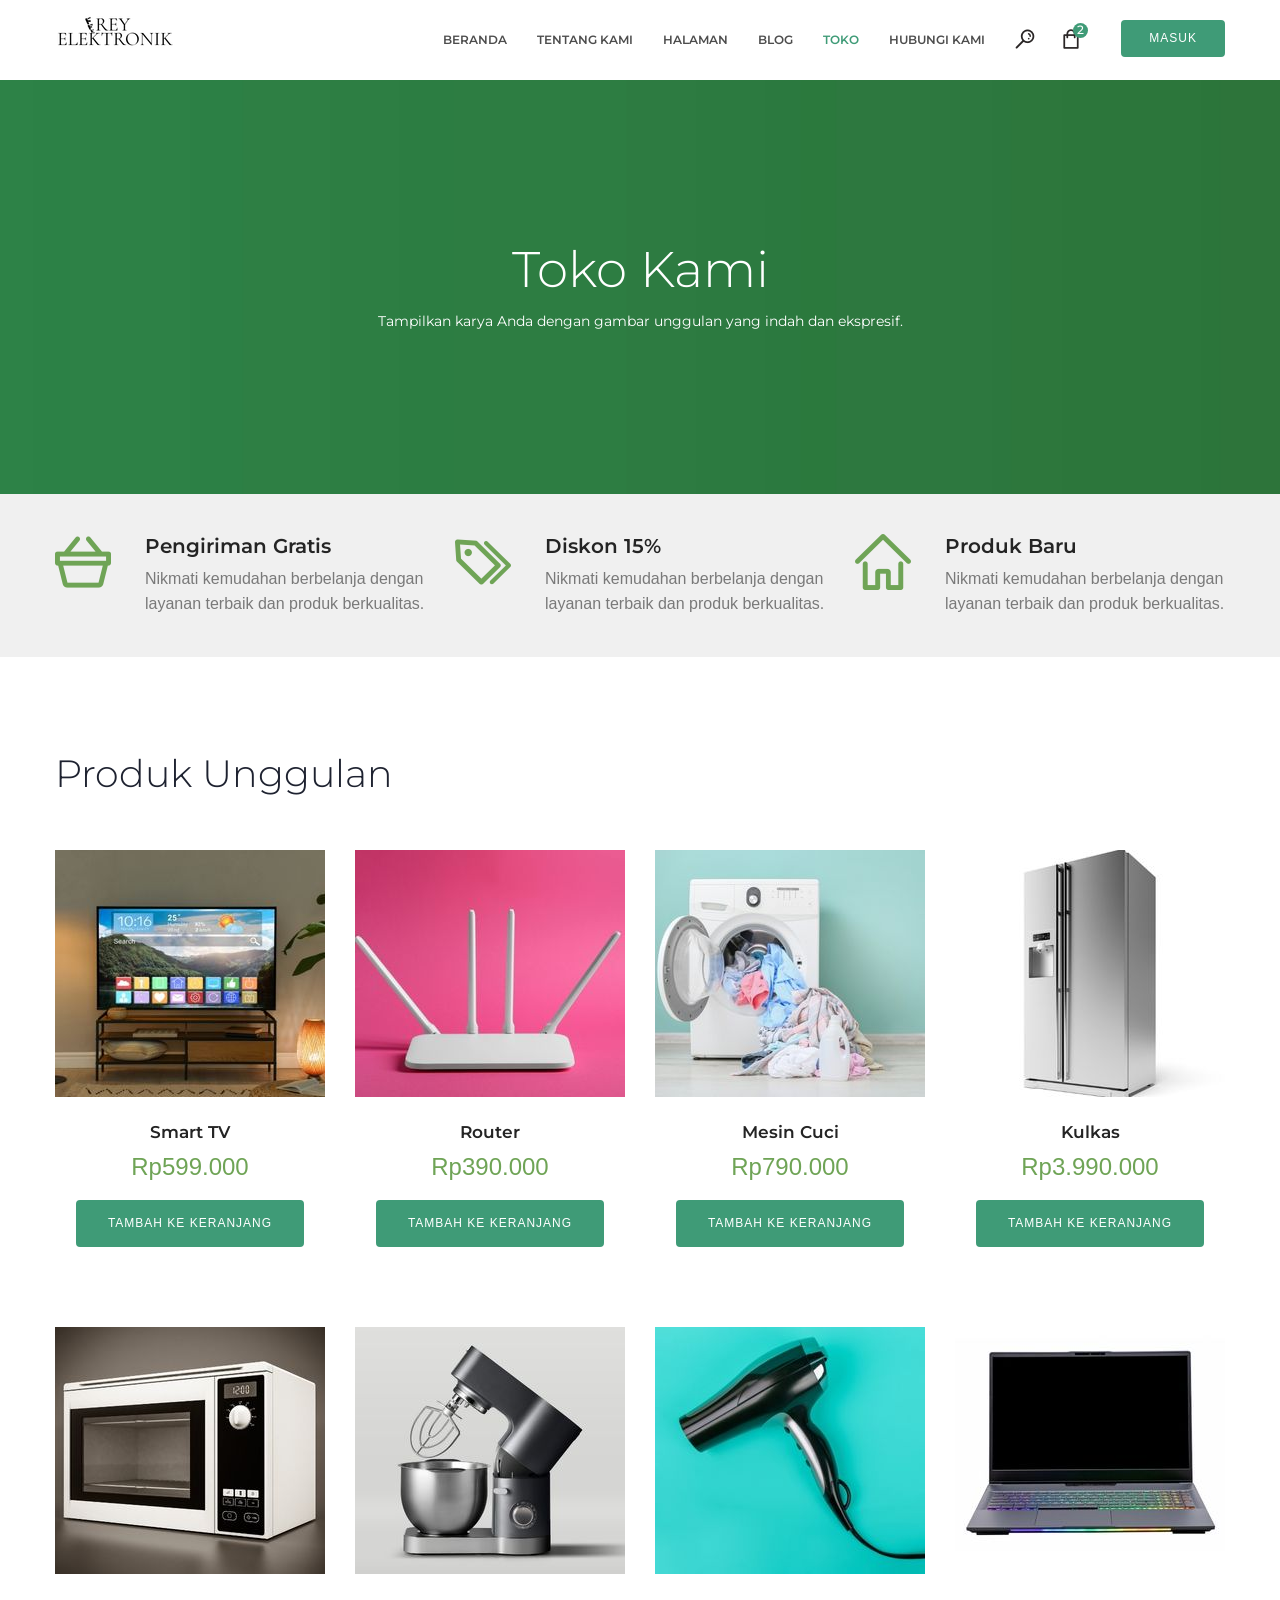
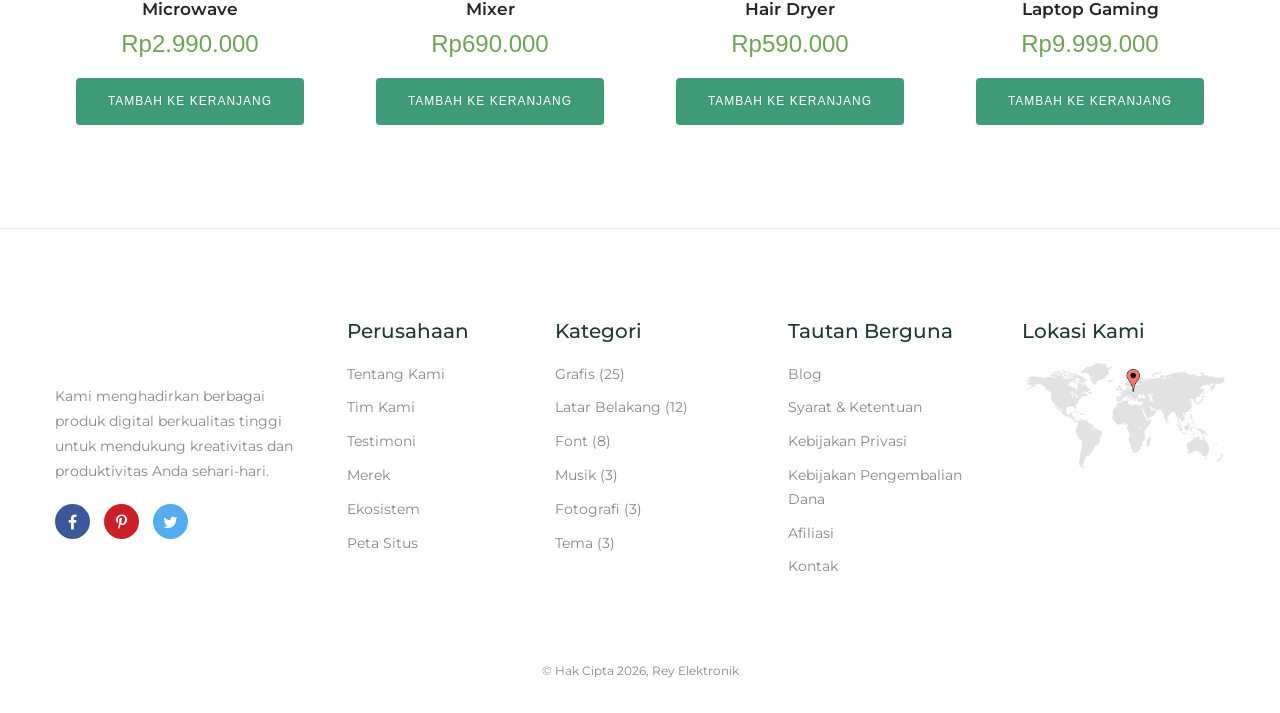
<file: shop.html>
<!DOCTYPE html>
<html>
<head>
<meta charset="utf-8">
<title>Rey Elektronik - Toko</title>
<!-- Stylesheets -->
<link href="css/bootstrap.css" rel="stylesheet">
<link href="css/style.css" rel="stylesheet">
<link href="css/responsive.css" rel="stylesheet">

<link rel="shortcut icon" href="images/favicon.png" type="image/x-icon">
<link rel="icon" href="images/favicon.png" type="image/x-icon">

<!-- Responsive -->
<meta http-equiv="X-UA-Compatible" content="IE=edge">
<meta name="viewport" content="width=device-width, initial-scale=1.0, maximum-scale=1.0, user-scalable=0">

<!--[if lt IE 9]><script src="https://cdnjs.cloudflare.com/ajax/libs/html5shiv/3.7.3/html5shiv.js"></script><![endif]-->
<!--[if lt IE 9]><script src="js/respond.js"></script><![endif]-->
</head>

<body>

<div class="page-wrapper">
 	
    <!-- Preloader -->
    <div class="preloader"></div>
 	
    <!-- Main Header / Header Style Two-->
    <header class="main-header header-style-two">
    
    	<!--Header-Upper-->
        <div class="header-upper">
        	<div class="auto-container">
            	<div class="clearfix">
                	
                	<div class="pull-left logo-box">
                    	<div class="logo"><a href="index.html"><img src="images/logo-2.png" alt="" title=""></a></div>
                    </div>
                    
                    <div class="nav-outer pull-right clearfix">
                    
						<!-- Main Menu -->
						<nav class="main-menu navbar-expand-md">
							<div class="navbar-header">
								<button class="navbar-toggler" type="button" data-toggle="collapse" data-target="#navbarSupportedContent" aria-controls="navbarSupportedContent" aria-expanded="false" aria-label="Toggle navigation">
								<span class="icon-bar"></span>
								<span class="icon-bar"></span>
								<span class="icon-bar"></span>
							</button>
							</div>

							<div class="navbar-collapse collapse clearfix" id="navbarSupportedContent">
								<ul class="navigation clearfix">
									<li class="dropdown"><a href="#">Beranda</a>
										<ul>
											<li><a href="index.html">Halaman Utama 01</a></li>
											<li><a href="index-2.html">Halaman Utama 02</a></li>
											<li><a href="index-3.html">Halaman Utama 03</a></li>
										</ul>
									</li>
									<li><a href="about.html">Tentang Kami</a></li>
									<li class="dropdown"><a href="#">Halaman</a>
										<ul>
											<li><a href="team.html">Tim Kami</a></li>
											<li><a href="price.html">Harga</a></li>
										</ul>
									</li>
									<li class="dropdown"><a href="#">Blog</a>
										<ul>
											<li><a href="blog-grid.html">Grid Blog</a></li>
											<li><a href="blog-classic.html">Blog Klasik</a></li>
											<li><a href="blog-single.html">Blog Tunggal</a></li>
										</ul>
									</li>
									<li class="current dropdown"><a href="#">Toko</a>
										<ul>
											<li><a href="shop.html">Produk Kami</a></li>
											<li><a href="shop-single.html">Detail Produk</a></li>
										</ul>
									</li>
									<li><a href="contact.html">Hubungi Kami</a></li>
								</ul>
							</div>
							
						</nav>
						
						<!-- Main Menu End-->
						
						<!--Button Box-->
						<div class="outer-box clearfix">
							<!--Option Box-->
							<div class="option-box">
								<!--Search Box-->
								<div class="search-box-outer">
									<div class="dropdown">
										<button class="search-box-btn dropdown-toggle" type="button" id="dropdownMenu3" data-toggle="dropdown" aria-haspopup="true" aria-expanded="false"><span class="dripicons-search"></span></button>
										<ul class="dropdown-menu pull-right search-panel" aria-labelledby="dropdownMenu3">
											<li class="panel-outer">
												<div class="form-container">
													<form method="post" action="blog.html">
														<div class="form-group">
															<input type="search" name="field-name" value="" placeholder="Cari di sini" required>
															<button type="submit" class="search-btn"><span class="fa fa-search"></span></button>
														</div>
													</form>
												</div>
											</li>
										</ul>
									</div>
								</div>
								<a href="shop-single.html" class="cart-btn dripicons-shopping-bag"><span class="total-number">2</span></a>
							</div>
							
							<div class="button-box">
								<a href="#" class="theme-btn btn-style-one">Masuk</a>
							</div>
							
						</div>
						<!--Button Box-->
						
					</div>
                    
                </div>
            </div>
        </div>
        <!--End Header Upper-->
        
        <!--Sticky Header-->
        <div class="sticky-header">
        	<div class="auto-container clearfix">
            	<!--Logo-->
            	<div class="logo pull-left">
                	<a href="index.html" class="img-responsive"><img src="images/logo-small.png" alt="" title=""></a>
                </div>
                
                <!--Right Col-->
                <div class="right-col pull-right">
                	<!-- Main Menu -->
                    <nav class="main-menu navbar-expand-md">
                        <button class="navbar-toggler" type="button" data-toggle="collapse" data-target="#navbarSupportedContent1" aria-controls="navbarSupportedContent1" aria-expanded="false" aria-label="Toggle navigation">
                            <span class="icon-bar"></span>
                            <span class="icon-bar"></span>
                            <span class="icon-bar"></span>
                        </button>
                        
                        <div class="navbar-collapse collapse clearfix" id="navbarSupportedContent1">
                            <ul class="navigation clearfix">
                                <li class="dropdown"><a href="#">Beranda</a>
									<ul>
										<li><a href="index.html">Halaman Utama 01</a></li>
										<li><a href="index-2.html">Halaman Utama 02</a></li>
										<li><a href="index-3.html">Halaman Utama 03</a></li>
									</ul>
								</li>
								<li><a href="about.html">Tentang Kami</a></li>
								<li class="dropdown"><a href="#">Halaman</a>
									<ul>
										<li><a href="team.html">Tim Kami</a></li>
										<li><a href="price.html">Harga</a></li>
									</ul>
								</li>
								<li class="dropdown"><a href="#">Blog</a>
									<ul>
										<li><a href="blog-grid.html">Grid Blog</a></li>
										<li><a href="blog-classic.html">Blog Klasik</a></li>
										<li><a href="blog-single.html">Blog Tunggal</a></li>
									</ul>
								</li>
								<li class="current dropdown"><a href="#">Toko</a>
									<ul>
										<li><a href="shop.html">Produk Kami</a></li>
										<li><a href="shop-single.html">Detail Produk</a></li>
									</ul>
								</li>
								<li><a href="contact.html">Hubungi Kami</a></li>
                            </ul>
                        </div>
                    </nav><!-- Main Menu End-->
                </div>
                
            </div>
        </div>
        <!--End Sticky Header-->
    
    </header>
    <!--End Main Header -->
	
	<!--Page Title-->
	<section class="page-title" style="background-image: url(images/background/7.jpg)">
		<div class="auto-container">
			<h1>Toko Kami</h1>
			<div class="text">Tampilkan karya Anda dengan gambar unggulan yang indah dan ekspresif.</div>
		</div>
	</section>
	<!--End Page Title-->
	
	<!--Shop Features Section-->
    <section class="shop-features-section">
    	<div class="auto-container">
        	<div class="row clearfix">
            
            	<!--Feature Block-->
                <div class="feature-block-three col-lg-4 col-md-6 col-sm-12">
                	<div class="inner-box">
                    	<div class="icon-box">
                        	<span class="icon dripicons-basket"></span>
                        </div>
                        <h3><a href="#">Pengiriman Gratis</a></h3>
                        <div class="text">Nikmati kemudahan berbelanja dengan layanan terbaik dan produk berkualitas.</div>
                    </div>
                </div>
                
                <!--Feature Block-->
                <div class="feature-block-three col-lg-4 col-md-6 col-sm-12">
                	<div class="inner-box">
                    	<div class="icon-box">
                        	<span class="icon dripicons-tags"></span>
                        </div>
                        <h3><a href="#">Diskon 15%</a></h3>
                        <div class="text">Nikmati kemudahan berbelanja dengan layanan terbaik dan produk berkualitas.</div>
                    </div>
                </div>
                
                <!--Feature Block-->
                <div class="feature-block-three col-lg-4 col-md-6 col-sm-12">
                	<div class="inner-box">
                    	<div class="icon-box">
                        	<span class="icon dripicons-home"></span>
                        </div>
                        <h3><a href="#">Produk Baru</a></h3>
                        <div class="text">Nikmati kemudahan berbelanja dengan layanan terbaik dan produk berkualitas.</div>
                    </div>
                </div>
                
            </div>
        </div>
    </section>
    <!--End Shop Features Section-->
	
   	<!--Shop Page Section-->
   	<section class="shop-page-section">
   		<div class="auto-container">
   			<div class="sec-title">
				<h2>Produk Unggulan</h2>
			</div>
			
			<div class="row clearfix">
            	
                <!--Shop Item-->
                <div class="shop-item col-lg-3 col-md-6 col-sm-12">
                	<div class="inner-box">
                    	<div class="image">
                        	<a href="shop-single.html"><img src="images/resource/products/1.jpg" alt="" /></a>
                        </div>
                        <div class="lower-content">
                        	<h3><a href="shop-single.html">Smart TV</a></h3>
                            <div class="price">Rp599.000</div>
                            <a href="shop-single.html" class="theme-btn btn-style-two">Tambah ke Keranjang</a>
                        </div>
                    </div>
                </div>
                
                <!--Shop Item-->
                <div class="shop-item col-lg-3 col-md-6 col-sm-12">
                	<div class="inner-box">
                    	<div class="image">
                        	<a href="shop-single.html"><img src="images/resource/products/2.jpg" alt="" /></a>
                        </div>
                        <div class="lower-content">
                        	<h3><a href="shop-single.html">Router</a></h3>
                            <div class="price">Rp390.000</div>
                            <a href="shop-single.html" class="theme-btn btn-style-two">Tambah ke Keranjang</a>
                        </div>
                    </div>
                </div>
                
                <!--Shop Item-->
                <div class="shop-item col-lg-3 col-md-6 col-sm-12">
                	<div class="inner-box">
                    	<div class="image">
                        	<a href="shop-single.html"><img src="images/resource/products/3.jpg" alt="" /></a>
                        </div>
                        <div class="lower-content">
                        	<h3><a href="shop-single.html">Mesin Cuci</a></h3>
                            <div class="price">Rp790.000</div>
                            <a href="shop-single.html" class="theme-btn btn-style-two">Tambah ke Keranjang</a>
                        </div>
                    </div>
                </div>
                
                <!--Shop Item-->
                <div class="shop-item col-lg-3 col-md-6 col-sm-12">
                	<div class="inner-box">
                    	<div class="image">
                        	<a href="shop-single.html"><img src="images/resource/products/4.jpg" alt="" /></a>
                        </div>
                        <div class="lower-content">
                        	<h3><a href="shop-single.html">Kulkas</a></h3>
                            <div class="price">Rp3.990.000</div>
                            <a href="shop-single.html" class="theme-btn btn-style-two">Tambah ke Keranjang</a>
                        </div>
                    </div>
                </div>
                
                <!--Shop Item-->
                <div class="shop-item col-lg-3 col-md-6 col-sm-12">
                	<div class="inner-box">
                    	<div class="image">
                        	<a href="shop-single.html"><img src="images/resource/products/5.jpg" alt="" /></a>
                        </div>
                        <div class="lower-content">
                        	<h3><a href="shop-single.html">Microwave</a></h3>
                            <div class="price">Rp2.990.000</div>
                            <a href="shop-single.html" class="theme-btn btn-style-two">Tambah ke Keranjang</a>
                        </div>
                    </div>
                </div>
                
                <!--Shop Item-->
                <div class="shop-item col-lg-3 col-md-6 col-sm-12">
                	<div class="inner-box">
                    	<div class="image">
                        	<a href="shop-single.html"><img src="images/resource/products/6.jpg" alt="" /></a>
                        </div>
                        <div class="lower-content">
                        	<h3><a href="shop-single.html">Mixer</a></h3>
                            <div class="price">Rp690.000</div>
                            <a href="shop-single.html" class="theme-btn btn-style-two">Tambah ke Keranjang</a>
                        </div>
                    </div>
                </div>
                
                <!--Shop Item-->
                <div class="shop-item col-lg-3 col-md-6 col-sm-12">
                	<div class="inner-box">
                    	<div class="image">
                        	<a href="shop-single.html"><img src="images/resource/products/7.jpg" alt="" /></a>
                        </div>
                        <div class="lower-content">
                        	<h3><a href="shop-single.html">Hair Dryer</a></h3>
                            <div class="price">Rp590.000</div>
                            <a href="shop-single.html" class="theme-btn btn-style-two">Tambah ke Keranjang</a>
                        </div>
                    </div>
                </div>
                
                <!--Shop Item-->
                <div class="shop-item col-lg-3 col-md-6 col-sm-12">
                	<div class="inner-box">
                    	<div class="image">
                        	<a href="shop-single.html"><img src="images/resource/products/8.jpg" alt="" /></a>
                        </div>
                        <div class="lower-content">
                        	<h3><a href="shop-single.html">Laptop Gaming</a></h3>
                            <div class="price">Rp9.999.000</div>
                            <a href="shop-single.html" class="theme-btn btn-style-two">Tambah ke Keranjang</a>
                        </div>
                    </div>
                </div>
			
            </div>
			
		</div>
	</section>
   	<!--End Shop Page Section-->
   
    <footer class="main-footer">
    
		<div class="auto-container">
        
        	<!--Widgets Section-->
            <div class="widgets-section">
            	<div class="row clearfix">
                	
                    <!--big column-->
                    <div class="big-column col-lg-5 col-md-12 col-sm-12">
                        <div class="row clearfix">
							
							<!--Footer Column / Logo Widget-->
                            <div class="footer-column col-lg-7 col-md-7 col-sm-12">
								<div class="footer-widget logo-widget">
									<div class="logo">
										<a href="index.html"><img src="images/footer-logo.png" alt="" /></a>
									</div>
									<div class="text">Kami menghadirkan berbagai produk digital berkualitas tinggi untuk mendukung kreativitas dan produktivitas Anda sehari-hari.</div>
									<ul class="social-icon-one">
										<li class="facebook"><a href="#"><span class="fa fa-facebook"></span></a></li>
										<li class="pinterest"><a href="#"><span class="fa fa-pinterest-p"></span></a></li>
										<li class="twitter"><a href="#"><span class="fa fa-twitter"></span></a></li>
									</ul>
								</div>
							</div>
							
							<!--Footer Column / Links Widget-->
                            <div class="footer-column col-lg-5 col-md-5 col-sm-12">
								<div class="footer-widget links-widget">
									<h2>Perusahaan</h2>
									<ul class="list">
										<li><a href="#">Tentang Kami</a></li>
										<li><a href="#">Tim Kami</a></li>
										<li><a href="#">Testimoni</a></li>
										<li><a href="#">Merek</a></li>
										<li><a href="#">Ekosistem</a></li>
										<li><a href="#">Peta Situs</a></li>
									</ul>
								</div>
							</div>
							
						</div>
					</div>
					
					<!--big column-->
                    <div class="big-column col-lg-7 col-md-12 col-sm-12">
                        <div class="row clearfix">
							
							<!--Footer Column / Links Widget-->
                            <div class="footer-column col-lg-4 col-md-6 col-sm-12">
								<div class="footer-widget links-widget">
									<h2>Kategori</h2>
									<ul class="list">
										<li><a href="#">Grafis (25)</a></li>
										<li><a href="#">Latar Belakang (12)</a></li>
										<li><a href="#">Font (8)</a></li>
										<li><a href="#">Musik (3)</a></li>
										<li><a href="#">Fotografi (3)</a></li>
										<li><a href="#">Tema (3)</a></li>
									</ul>
								</div>
							</div>
							
							<!--Footer Column / Links Widget-->
                            <div class="footer-column col-lg-4 col-md-6 col-sm-12">
								<div class="footer-widget links-widget">
									<h2>Tautan Berguna</h2>
									<ul class="list">
										<li><a href="#">Blog</a></li>
										<li><a href="#">Syarat & Ketentuan</a></li>
										<li><a href="#">Kebijakan Privasi</a></li>
										<li><a href="#">Kebijakan Pengembalian Dana</a></li>
										<li><a href="#">Afiliasi</a></li>
										<li><a href="#">Kontak</a></li>
									</ul>
								</div>
							</div>
							
							<!--Footer Column / Map Widget-->
                            <div class="footer-column col-lg-4 col-md-6 col-sm-12">
								<div class="footer-widget map-widget">
									<h2>Lokasi Kami</h2>
									<div class="image">
										<img src="images/resource/map.png" alt="" />
									</div>
								</div>
							</div>
							
						</div>
					</div>
					
				</div>
			</div>
			
			<div class="copyright">&copy; Hak Cipta 2026, Rey Elektronik</div>
			
		</div>
	</footer>
	
</div>
<!--End pagewrapper-->

<script src="js/jquery.js"></script>
<script src="js/popper.min.js"></script>
<script src="js/bootstrap.min.js"></script>
<script src="js/jquery.mCustomScrollbar.concat.min.js"></script>
<script src="js/jquery.fancybox.js"></script>
<script src="js/appear.js"></script>
<script src="js/owl.js"></script>
<script src="js/wow.js"></script>
<script src="js/script.js"></script>

</body>
</html>
</file>
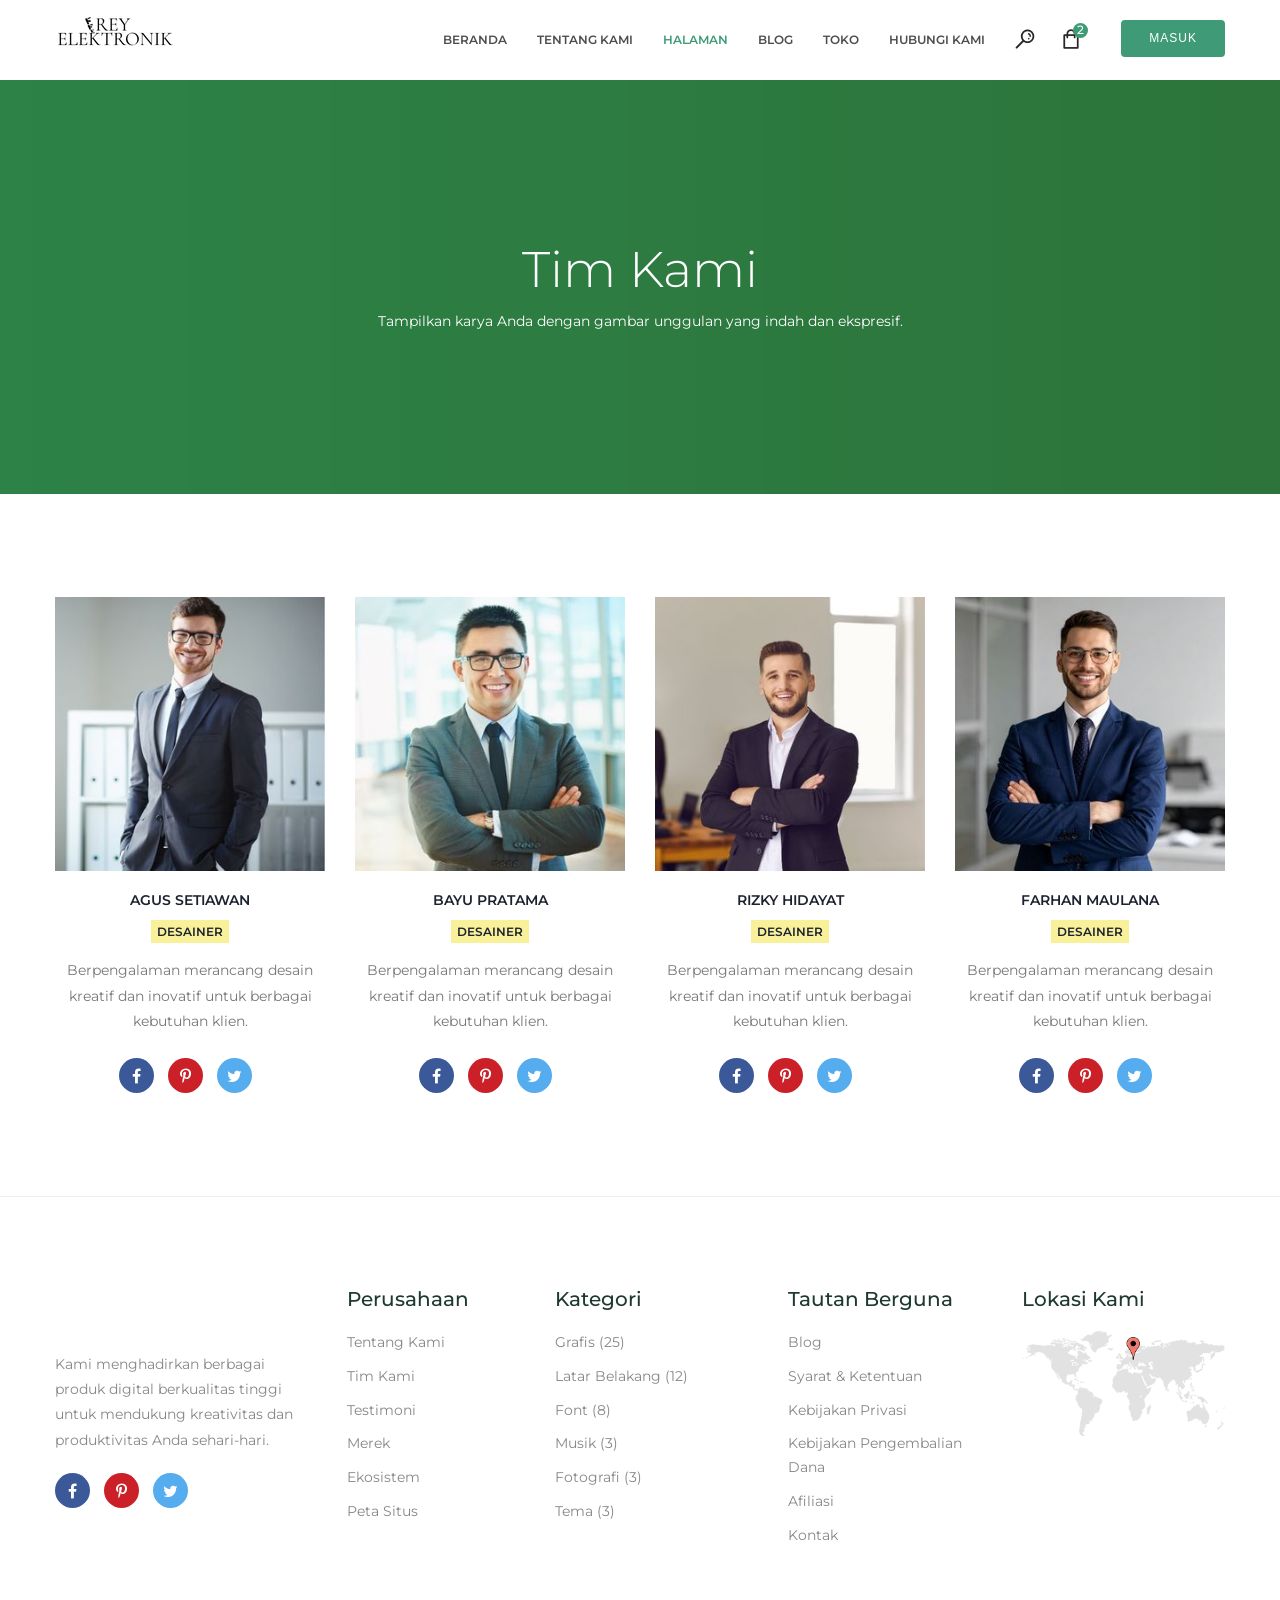
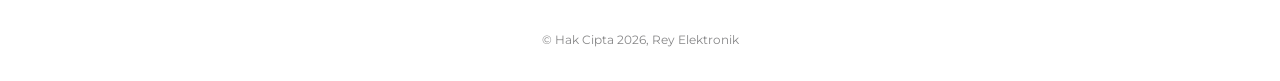
<file: team.html>
<!DOCTYPE html>
<html>
<head>
<meta charset="utf-8">
<title>Rey Elektronik - Tim</title>
<!-- Stylesheets -->
<link href="css/bootstrap.css" rel="stylesheet">
<link href="css/style.css" rel="stylesheet">
<link href="css/responsive.css" rel="stylesheet">

<link rel="shortcut icon" href="images/favicon.png" type="image/x-icon">
<link rel="icon" href="images/favicon.png" type="image/x-icon">

<!-- Responsive -->
<meta http-equiv="X-UA-Compatible" content="IE=edge">
<meta name="viewport" content="width=device-width, initial-scale=1.0, maximum-scale=1.0, user-scalable=0">

<!--[if lt IE 9]><script src="https://cdnjs.cloudflare.com/ajax/libs/html5shiv/3.7.3/html5shiv.js"></script><![endif]-->
<!--[if lt IE 9]><script src="js/respond.js"></script><![endif]-->
</head>

<body>

<div class="page-wrapper">
 	
    <!-- Preloader -->
    <div class="preloader"></div>
 	
    <!-- Main Header / Header Style Two-->
    <header class="main-header header-style-two">
    
    	<!--Header-Upper-->
        <div class="header-upper">
        	<div class="auto-container">
            	<div class="clearfix">
                	
                	<div class="pull-left logo-box">
                    	<div class="logo"><a href="index.html"><img src="images/logo-2.png" alt="" title=""></a></div>
                    </div>
                    
                    <div class="nav-outer pull-right clearfix">
                    
						<!-- Main Menu -->
						<nav class="main-menu navbar-expand-md">
							<div class="navbar-header">
								<button class="navbar-toggler" type="button" data-toggle="collapse" data-target="#navbarSupportedContent" aria-controls="navbarSupportedContent" aria-expanded="false" aria-label="Toggle navigation">
								<span class="icon-bar"></span>
								<span class="icon-bar"></span>
								<span class="icon-bar"></span>
							</button>
							</div>

							<div class="navbar-collapse collapse clearfix" id="navbarSupportedContent">
								<ul class="navigation clearfix">
									<li class="dropdown"><a href="#">Beranda</a>
										<ul>
											<li><a href="index.html">Halaman Utama 01</a></li>
											<li><a href="index-2.html">Halaman Utama 02</a></li>
											<li><a href="index-3.html">Halaman Utama 03</a></li>
										</ul>
									</li>
									<li><a href="about.html">Tentang Kami</a></li>
									<li class="current dropdown"><a href="#">Halaman</a>
										<ul>
											<li><a href="team.html">Tim Kami</a></li>
											<li><a href="price.html">Harga</a></li>
										</ul>
									</li>
									<li class="dropdown"><a href="#">Blog</a>
										<ul>
											<li><a href="blog-grid.html">Grid Blog</a></li>
											<li><a href="blog-classic.html">Blog Klasik</a></li>
											<li><a href="blog-single.html">Blog Tunggal</a></li>
										</ul>
									</li>
									<li class="dropdown"><a href="#">Toko</a>
										<ul>
											<li><a href="shop.html">Produk Kami</a></li>
											<li><a href="shop-single.html">Detail Produk</a></li>
										</ul>
									</li>
									<li><a href="contact.html">Hubungi Kami</a></li>
								</ul>
							</div>
							
						</nav>
						
						<!-- Main Menu End-->
						
						<!--Button Box-->
						<div class="outer-box clearfix">
							<!--Option Box-->
							<div class="option-box">
								<!--Search Box-->
								<div class="search-box-outer">
									<div class="dropdown">
										<button class="search-box-btn dropdown-toggle" type="button" id="dropdownMenu3" data-toggle="dropdown" aria-haspopup="true" aria-expanded="false"><span class="dripicons-search"></span></button>
										<ul class="dropdown-menu pull-right search-panel" aria-labelledby="dropdownMenu3">
											<li class="panel-outer">
												<div class="form-container">
													<form method="post" action="blog.html">
														<div class="form-group">
															<input type="search" name="field-name" value="" placeholder="Cari di sini" required>
															<button type="submit" class="search-btn"><span class="fa fa-search"></span></button>
														</div>
													</form>
												</div>
											</li>
										</ul>
									</div>
								</div>
								<a href="shop-single.html" class="cart-btn dripicons-shopping-bag"><span class="total-number">2</span></a>
							</div>
							
							<div class="button-box">
								<a href="#" class="theme-btn btn-style-one">Masuk</a>
							</div>
							
						</div>
						<!--Button Box-->
						
					</div>
                    
                </div>
            </div>
        </div>
        <!--End Header Upper-->
        
        <!--Sticky Header-->
        <div class="sticky-header">
        	<div class="auto-container clearfix">
            	<!--Logo-->
            	<div class="logo pull-left">
                	<a href="index.html" class="img-responsive"><img src="images/logo-small.png" alt="" title=""></a>
                </div>
                
                <!--Right Col-->
                <div class="right-col pull-right">
                	<!-- Main Menu -->
                    <nav class="main-menu navbar-expand-md">
                        <button class="navbar-toggler" type="button" data-toggle="collapse" data-target="#navbarSupportedContent1" aria-controls="navbarSupportedContent1" aria-expanded="false" aria-label="Toggle navigation">
                            <span class="icon-bar"></span>
                            <span class="icon-bar"></span>
                            <span class="icon-bar"></span>
                        </button>
                        
                        <div class="navbar-collapse collapse clearfix" id="navbarSupportedContent1">
                            <ul class="navigation clearfix">
                                <li class="dropdown"><a href="#">Beranda</a>
									<ul>
										<li><a href="index.html">Halaman Utama 01</a></li>
										<li><a href="index-2.html">Halaman Utama 02</a></li>
										<li><a href="index-3.html">Halaman Utama 03</a></li>
									</ul>
								</li>
								<li><a href="about.html">Tentang Kami</a></li>
								<li class="current dropdown"><a href="#">Halaman</a>
									<ul>
										<li><a href="team.html">Tim Kami</a></li>
										<li><a href="price.html">Harga</a></li>
									</ul>
								</li>
								<li class="dropdown"><a href="#">Blog</a>
									<ul>
										<li><a href="blog-grid.html">Grid Blog</a></li>
										<li><a href="blog-classic.html">Blog Klasik</a></li>
										<li><a href="blog-single.html">Blog Tunggal</a></li>
									</ul>
								</li>
								<li class="dropdown"><a href="#">Toko</a>
									<ul>
										<li><a href="shop.html">Produk Kami</a></li>
										<li><a href="shop-single.html">Detail Produk</a></li>
									</ul>
								</li>
								<li><a href="contact.html">Hubungi Kami</a></li>
                            </ul>
                        </div>
                    </nav><!-- Main Menu End-->
                </div>
                
            </div>
        </div>
        <!--End Sticky Header-->
    
    </header>
    <!--End Main Header -->
	
	<!--Page Title-->
	<section class="page-title" style="background-image: url(images/background/4.jpg)">
		<div class="auto-container">
			<h1>Tim Kami</h1>
			<div class="text">Tampilkan karya Anda dengan gambar unggulan yang indah dan ekspresif.</div>
		</div>
	</section>
	<!--End Page Title-->
	
	<!--Team Page Section-->
	<section class="team-page-section">
		<div class="auto-container">
			<div class="row clearfix">
				
				<!--Team Block-->
				<div class="team-block col-lg-3 col-md-6 col-sm-12">
					<div class="inner-box">
						<div class="image">
							<a href="#"><img src="images/resource/team-1.jpg" alt="" /></a>
						</div>
						<div class="lower-content">
							<h3><a href="#">Agus Setiawan</a></h3>
							<div class="designation">desainer</div>
							<div class="text">Berpengalaman merancang desain kreatif dan inovatif untuk berbagai kebutuhan klien.</div>
							<ul class="social-icon-one">
								<li class="facebook"><a href="#"><span class="fa fa-facebook"></span></a></li>
								<li class="pinterest"><a href="#"><span class="fa fa-pinterest-p"></span></a></li>
								<li class="twitter"><a href="#"><span class="fa fa-twitter"></span></a></li>
							</ul>
						</div>
					</div>
				</div>
				
				<!--Team Block-->
				<div class="team-block col-lg-3 col-md-6 col-sm-12">
					<div class="inner-box">
						<div class="image">
							<a href="#"><img src="images/resource/team-2.jpg" alt="" /></a>
						</div>
						<div class="lower-content">
							<h3><a href="#">Bayu Pratama</a></h3>
							<div class="designation">desainer</div>
							<div class="text">Berpengalaman merancang desain kreatif dan inovatif untuk berbagai kebutuhan klien.</div>
							<ul class="social-icon-one">
								<li class="facebook"><a href="#"><span class="fa fa-facebook"></span></a></li>
								<li class="pinterest"><a href="#"><span class="fa fa-pinterest-p"></span></a></li>
								<li class="twitter"><a href="#"><span class="fa fa-twitter"></span></a></li>
							</ul>
						</div>
					</div>
				</div>
				
				<!--Team Block-->
				<div class="team-block col-lg-3 col-md-6 col-sm-12">
					<div class="inner-box">
						<div class="image">
							<a href="#"><img src="images/resource/team-3.jpg" alt="" /></a>
						</div>
						<div class="lower-content">
							<h3><a href="#">Rizky Hidayat</a></h3>
							<div class="designation">desainer</div>
							<div class="text">Berpengalaman merancang desain kreatif dan inovatif untuk berbagai kebutuhan klien.</div>
							<ul class="social-icon-one">
								<li class="facebook"><a href="#"><span class="fa fa-facebook"></span></a></li>
								<li class="pinterest"><a href="#"><span class="fa fa-pinterest-p"></span></a></li>
								<li class="twitter"><a href="#"><span class="fa fa-twitter"></span></a></li>
							</ul>
						</div>
					</div>
				</div>
				
				<!--Team Block-->
				<div class="team-block col-lg-3 col-md-6 col-sm-12">
					<div class="inner-box">
						<div class="image">
							<a href="#"><img src="images/resource/team-4.jpg" alt="" /></a>
						</div>
						<div class="lower-content">
							<h3><a href="#">Farhan Maulana</a></h3>
							<div class="designation">desainer</div>
							<div class="text">Berpengalaman merancang desain kreatif dan inovatif untuk berbagai kebutuhan klien.</div>
							<ul class="social-icon-one">
								<li class="facebook"><a href="#"><span class="fa fa-facebook"></span></a></li>
								<li class="pinterest"><a href="#"><span class="fa fa-pinterest-p"></span></a></li>
								<li class="twitter"><a href="#"><span class="fa fa-twitter"></span></a></li>
							</ul>
						</div>
					</div>
				</div>
				
			</div>
		</div>
	</section>
	<!--End Team Page Section-->
	
	<!--Main Footer-->
    <footer class="main-footer">
    
		<div class="auto-container">
        
        	<!--Widgets Section-->
            <div class="widgets-section">
            	<div class="row clearfix">
                	
                    <!--big column-->
                    <div class="big-column col-lg-5 col-md-12 col-sm-12">
                        <div class="row clearfix">
							
							<!--Footer Column / Logo Widget-->
                            <div class="footer-column col-lg-7 col-md-7 col-sm-12">
								<div class="footer-widget logo-widget">
									<div class="logo">
										<a href="index.html"><img src="images/footer-logo.png" alt="" /></a>
									</div>
									<div class="text">Kami menghadirkan berbagai produk digital berkualitas tinggi untuk mendukung kreativitas dan produktivitas Anda sehari-hari.</div>
									<ul class="social-icon-one">
										<li class="facebook"><a href="#"><span class="fa fa-facebook"></span></a></li>
										<li class="pinterest"><a href="#"><span class="fa fa-pinterest-p"></span></a></li>
										<li class="twitter"><a href="#"><span class="fa fa-twitter"></span></a></li>
									</ul>
								</div>
							</div>
							
							<!--Footer Column / Links Widget-->
                            <div class="footer-column col-lg-5 col-md-5 col-sm-12">
								<div class="footer-widget links-widget">
									<h2>Perusahaan</h2>
									<ul class="list">
										<li><a href="#">Tentang Kami</a></li>
										<li><a href="#">Tim Kami</a></li>
										<li><a href="#">Testimoni</a></li>
										<li><a href="#">Merek</a></li>
										<li><a href="#">Ekosistem</a></li>
										<li><a href="#">Peta Situs</a></li>
									</ul>
								</div>
							</div>
							
						</div>
					</div>
					
					<!--big column-->
                    <div class="big-column col-lg-7 col-md-12 col-sm-12">
                        <div class="row clearfix">
							
							<!--Footer Column / Links Widget-->
                            <div class="footer-column col-lg-4 col-md-6 col-sm-12">
								<div class="footer-widget links-widget">
									<h2>Kategori</h2>
									<ul class="list">
										<li><a href="#">Grafis (25)</a></li>
										<li><a href="#">Latar Belakang (12)</a></li>
										<li><a href="#">Font (8)</a></li>
										<li><a href="#">Musik (3)</a></li>
										<li><a href="#">Fotografi (3)</a></li>
										<li><a href="#">Tema (3)</a></li>
									</ul>
								</div>
							</div>
							
							<!--Footer Column / Links Widget-->
                            <div class="footer-column col-lg-4 col-md-6 col-sm-12">
								<div class="footer-widget links-widget">
									<h2>Tautan Berguna</h2>
									<ul class="list">
										<li><a href="#">Blog</a></li>
										<li><a href="#">Syarat & Ketentuan</a></li>
										<li><a href="#">Kebijakan Privasi</a></li>
										<li><a href="#">Kebijakan Pengembalian Dana</a></li>
										<li><a href="#">Afiliasi</a></li>
										<li><a href="#">Kontak</a></li>
									</ul>
								</div>
							</div>
							
							<!--Footer Column / Map Widget-->
                            <div class="footer-column col-lg-4 col-md-6 col-sm-12">
								<div class="footer-widget map-widget">
									<h2>Lokasi Kami</h2>
									<div class="image">
										<img src="images/resource/map.png" alt="" />
									</div>
								</div>
							</div>
							
						</div>
					</div>
					
				</div>
			</div>
			
			<div class="copyright">&copy; Hak Cipta 2026, Rey Elektronik</div>
			
		</div>
	</footer>
			
	
</div>
<!--End pagewrapper-->

<script src="js/jquery.js"></script>
<script src="js/popper.min.js"></script>
<script src="js/bootstrap.min.js"></script>
<script src="js/jquery.mCustomScrollbar.concat.min.js"></script>
<script src="js/jquery.fancybox.js"></script>
<script src="js/appear.js"></script>
<script src="js/owl.js"></script>
<script src="js/wow.js"></script>
<script src="js/script.js"></script>

</body>
</html>
</file>
<file: css/style.css>
/* Dizital HTML Template*/

/************ TABLE OF CONTENTS ***************
1. Fonts
2. Reset
3. Global
4. Main Header / Style Two
5. Banner Section
6. Services Section
7. Feautured Section
8. Testimonial Section / Style Two
9. Categories Section
10. Blog Section
11. Counter Section
12. Main Footer
13. Gallery Section
14. Main Slider
15. Generater Section
16. Page Title
17. We Are Section
18. Team Section
19. Price Section
20. Blog Masonry
21. Blog Classic
22. Sidebar Widgets
23. Blog Single
24. Shop Item
25. Shop Single
26. Contact Form
27. Map Section

**********************************************/

@import url('https://fonts.googleapis.com/css?family=Montserrat:100,100i,200,200i,300,300i,400,400i,500,500i,600,600i,700,700i,800,800i,900,900i');

/*font-family: 'Montserrat', sans-serif;*/

@import url('font-awesome.css');
@import url('webfont.css');
@import url('animate.css');
@import url('owl.css');
@import url('jquery-ui.css');
@import url('jquery.fancybox.min.css');
@import url('jquery.mCustomScrollbar.min.css');

/*** 

====================================================================
	Reset
====================================================================

 ***/
 
* {
	margin:0px;
	padding:0px;
	border:none;
	outline:none;
}

/*** 

====================================================================
	Global Settings
====================================================================

 ***/

body {
	font-family: 'Montserrat', sans-serif;
	font-size:14px;
	color:#777777;
	line-height:1.7em;
	font-weight:400;
	background:#ffffff;
	-webkit-font-smoothing: antialiased;
	-moz-font-smoothing: antialiased;
}

a{
	text-decoration:none;
	cursor:pointer;
	color:#3f9b77;
}

button,
a:hover,a:focus,a:visited{
	text-decoration:none;
	outline:none !important;
}

h1,h2,h3,h4,h5,h6 {
	position:relative;
	font-weight:normal;
	margin:0px;
	background:none;
	line-height:1.6em;
	font-family: 'Montserrat', sans-serif;
}

input,button,select,textarea{
	
}

textarea{
	overflow:hidden;
}

p{
	position:relative;
	line-height:1.8em;	
}

.auto-container{
	position:static;
	max-width:1200px;
	padding:0px 15px;
	margin:0 auto;
}

.medium-container{
	max-width:850px;
}

.page-wrapper{
	position:relative;
	margin:0 auto;
	width:100%;
	min-width:300px;
}

ul,li{
	list-style:none;
	padding:0px;
	margin:0px;	
}

img{
	display:inline-block;
	max-width:100%;
}

.theme-btn{
	display:inline-block;
	transition:all 0.3s ease;
	-moz-transition:all 0.3s ease;
	-webkit-transition:all 0.3s ease;
	-ms-transition:all 0.3s ease;
	-o-transition:all 0.3s ease;
}

.centered{
	text-align:center;	
}

/*Btn Style One*/

.btn-style-one{
	position:relative;
	padding:4px 26px 4px;
	line-height:25px;
	background:#3f9b77;
	color:#ffffff;
	font-size:12px;
	font-weight:500;
	border-radius: 4px;
	letter-spacing: 1px;
	border:2px solid #3f9b77;
	text-transform:uppercase;
	font-family: 'Alegreya Sans', sans-serif;
}

.btn-style-one:hover{
	background:none;
	color:#3f9b77;
}

/*Btn Style Two*/

.btn-style-two{
	position:relative;
	padding:9px 30px 9px;
	line-height:25px;
	background:#3f9b77;
	color:#ffffff;
	font-size:12px;
	font-weight:500;
	border-radius: 4px;
	letter-spacing: 1px;
	border:2px solid #3f9b77;
	text-transform:uppercase;
	font-family: 'Alegreya Sans', sans-serif;
}

.btn-style-two:hover{
	background:none;
	color:#3f9b77;
}

/*Social Icon One*/

.social-icon-one{
	position:relative;
}

.social-icon-one li{
	position:relative;
	margin-right:10px;
	margin-bottom: 10px;
	display:inline-block;
}

.social-icon-one li.twitter a{
	background-color: #55acee;
}

.social-icon-one li.pinterest a{
	background-color: #cb2027;
}

.social-icon-one li a{
	position:relative;
	width: 35px;
	height: 35px;
	font-size:16px;
	color:#ffffff;
	line-height:36px;
	text-align:center;
	border-radius:50px;
	background-color: #3b5998;
	display:inline-block;
	transition:all 0.3s ease;
	-moz-transition:all 0.3s ease;
	-webkit-transition:all 0.3s ease;
	-ms-transition:all 0.3s ease;
	-o-transition:all 0.3s ease;
}

.theme_color{
	color:#3f9b77;
}

.preloader{ position:fixed; left:0px; top:0px; width:100%; height:100%; z-index:999999; background-color:#ffffff; background-position:center center; background-repeat:no-repeat; background-image:url(../images/icons/preloader.svg);}

img{
	display:inline-block;
	max-width:100%;
	height:auto;	
}

/*** 

====================================================================
	Scroll To Top style
====================================================================

***/

.scroll-to-top{
	position:absolute;
	right:30px;
	top:-60px;
	width:50px;
	height:60px;
	color:#ffffff;
	font-size:24px;
	text-transform:uppercase;
	line-height:58px;
	text-align:center;
	z-index:100;
	cursor:pointer;
	background:#3f9b77;
	display:none;
	border-radius:50px 50px 0px 0px;
	-webkit-transition:all 300ms ease;
	-ms-transition:all 300ms ease;
	-o-transition:all 300ms ease;
	-moz-transition:all 300ms ease;
	transition:all 300ms ease;		
}

.scroll-to-top span{
	position:relative;
	display:inline-block;
	transform:rotate(-90deg);
}

.scroll-to-top:hover{
	color:#ffffff;
	background:#3f9b77;
}

/*** 

====================================================================
	Section Title
====================================================================

***/

.sec-title{
	position:relative;
	margin-bottom:50px;
}

.sec-title h2{
	position:relative;
	color:#1e2230;
	font-size:38px;
	font-weight:300;
	line-height:1.4em;
	display: inline-block;
	text-transform:capitalize;
}

.sec-title.light h2{
	color:#ffffff;
}

/*** 

====================================================================
	Main Header style
====================================================================

***/

.main-header{
	position:absolute;
	left: 0px;
	top: 0px;
	z-index:999;
	width:100%;
}

.main-header .main-box{
	position:relative;
	padding:0px 0px;
	left:0px;
	top:0px;
	width:100%;
	background:none;
	-webkit-transition:all 300ms ease;
	-ms-transition:all 300ms ease;
	-o-transition:all 300ms ease;
	-moz-transition:all 300ms ease;
	transition:all 300ms ease;
}

.main-header .main-box .outer-container{
	position:relative;
	padding:0px 40px;
}

.main-header .main-box .logo-box{
	position:relative;
	float:left;
	left:0px;
	z-index:10;
	padding:30px 0px;
}

.main-header .main-box .logo-box .logo img{
	display:inline-block;
	max-width:100%;
	-webkit-transition:all 300ms ease;
	-ms-transition:all 300ms ease;
	-o-transition:all 300ms ease;
	-moz-transition:all 300ms ease;
	transition:all 300ms ease;	
}

.main-header .nav-toggler{
	position:absolute;
	top:50%;
	margin-top:0px;
	display: block;
}

.main-header .nav-toggler button{
	position:relative;
	display:block;
	color:#444444;
	text-align:center;
	font-size:24px;
	line-height:34px;
	font-weight:normal;
	background:none;
}

.main-header .header-upper{
	position:relative;
}

.main-header .header-upper .outer-container{
	position:relative;
}

.main-header .nav-outer{
	position:relative;
}

.main-header .header-upper .logo-box{
	position: relative;
	padding: 10px 0px;
}

.main-header.header-style-two .header-upper .logo-box{
	padding: 15px 0px;
}

.main-header .outer-box{
	position: relative;
	float: right;
	right: 0px;
	top: 0px;
	padding: 20px 0px;
}

.main-header .outer-box .option-box{
	position:relative;
	float: left;
	margin-top: 9px;
	margin-right: 40px;
}

.main-header .outer-box .button-box{
	position:relative;
	float: left;
}

.main-header .outer-box .cart-btn{
	position:relative;
	color: #ffffff;
	font-size: 20px;
	line-height: 1em;
}

.main-header .outer-box .cart-btn .total-number{
	position:absolute;
	right: -7px;
	top: -7px;
	color: #ffffff;
	width: 15px;
	height: 15px;
	font-size: 12px;
	line-height: 13px;
	text-align: center;
	border-radius: 50px;
	background-color: #3f9b77;
	font-weight: 500;
}

.main-header .search-box-outer{
	position:relative;
	margin-right: 22px;
	display: inline-block;
}

.main-header .search-box-btn{
	position:relative;
	display:block;
	width:100%;
	font-size:20px;
	color:#ffffff;
	line-height:20px !important;
	cursor:pointer;
	background:none;
	transition:all 500ms ease;
	-moz-transition:all 500ms ease;
	-webkit-transition:all 500ms ease;
	-ms-transition:all 500ms ease;
	-o-transition:all 500ms ease;
}

.main-header.header-style-two .search-box-btn,
.main-header.header-style-two .outer-box .cart-btn,
.main-header.header-style-three .search-box-btn,
.main-header.header-style-three .outer-box .cart-btn{
	color:#2a2626;
}

.main-header .search-box-btn:after{
	display:none;
}

.main-header .search-box-outer .dropdown-menu{
	top:41px !important;
	right:0px;
	padding:0px;
	width:280px;	
	left: auto !important;
	border-radius:0px;
	border-top:3px solid #6fa456;
	transform: translate3d(0px, 0px, 0px) !important;
}

.main-header .search-box-outer .dropdown-menu > li{
	padding:0px;
	border:none;
	background:none;
}

.main-header .search-panel .form-container{
	padding:25px 20px;	
}

.main-header .search-panel .form-group{
	position:relative;
	margin:0px;	
}

.main-header .search-panel input[type="text"],
.main-header .search-panel input[type="search"],
.main-header .search-panel input[type="password"],
.main-header .search-panel select{
	display:block;
	width:100%;
	height:40px;
	color:#000000;
	font-size: 14px;
	line-height:24px;
	background:#ffffff;	
	border:1px solid #e0e0e0;
	padding:7px 40px 7px 15px;
	-webkit-transition:all 300ms ease;
	-ms-transition:all 300ms ease;
	-o-transition:all 300ms ease;
	-moz-transition:all 300ms ease;
	transition:all 300ms ease;
}

.main-header .search-panel input:focus,
.main-header .search-panel select:focus{
	border-color:#6fa456;	
}

.main-header .search-panel .search-btn{
	position:absolute;
	right:0px;
	top:0px;
	width:40px;
	height:40px;
	text-align:center;
	color:#555555;
	font-size:12px;
	background:none;
	cursor:pointer;
}

.header-style-two{
	position:relative;
}

.main-menu{
	position:relative;
	float:left;
	-webkit-transition:all 300ms ease;
	-ms-transition:all 300ms ease;
	-o-transition:all 300ms ease;
	-moz-transition:all 300ms ease;
	transition:all 300ms ease;
}

.main-menu .navbar-collapse{
	padding:0px;
}

.main-menu .navigation{
	position:relative;
	margin:0px;
}

.main-menu .navigation > li{
	position:relative;
	float:left;
	margin-right:30px;
	transition:all 500ms ease;
	-moz-transition:all 500ms ease;
	-webkit-transition:all 500ms ease;
	-ms-transition:all 500ms ease;
	-o-transition:all 500ms ease;
}

.sticky-header .main-menu .navigation > li > a{
	color:#444444 !important;
}

.sticky-header .main-menu .navigation > li:hover > a,
.sticky-header .main-menu .navigation > li.current > a{
	color:#3f9b77;
	background-color:inherit !important;
}

.sticky-header .nav-outer .options-box{
	margin-top:26px;
}

.main-header .header-upper .upper-right{
	padding-top:30px;
}

.main-header .info-box{
	position:relative;
	float:left;
	margin-left:35px;
	font-size:14px;
	color:#98b2c4;
	text-align:left;
	text-transform:uppercase;
	padding:0px 0px 0px 50px;
}

.main-header .info-box .icon-box{
	position:absolute;
	left:0px;
	top:8px;
	color:#3f9b77;
	font-size:36px;
	line-height:1em;
	-moz-transition:all 300ms ease;
	-webkit-transition:all 300ms ease;
	-ms-transition:all 300ms ease;
	-o-transition:all 300ms ease;
	transition:all 300ms ease;
}

.main-header .info-box li{
	position:relative;
	color:#7c7b7b;
	font-size:18px;
	font-weight:400;
	line-height:1.6em;
	text-transform:capitalize;
}

.main-header .info-box li strong{
	color:#262626;
	font-size: 14px;
	font-weight: 700;
	text-transform: uppercase;
}

/*Sticky Header*/

.sticky-header{
	position:fixed;
	opacity:0;
	visibility:hidden;
	left:0px;
	top:0px;
	width:100%;
	padding:0px 0px;
	background:#ffffff;
	z-index:0;
	border-bottom:1px solid #e8f1f7;
	transition:all 500ms ease;
	-moz-transition:all 500ms ease;
	-webkit-transition:all 500ms ease;
	-ms-transition:all 500ms ease;
	-o-transition:all 500ms ease;
}

.sticky-header .logo{
	padding:7px 0px 7px;
}

.fixed-header .sticky-header{
	z-index:999;
	opacity:1;
	visibility:visible;
	-ms-animation-name: fadeInDown;
	-moz-animation-name: fadeInDown;
	-op-animation-name: fadeInDown;
	-webkit-animation-name: fadeInDown;
	animation-name: fadeInDown;
	-ms-animation-duration: 500ms;
	-moz-animation-duration: 500ms;
	-op-animation-duration: 500ms;
	-webkit-animation-duration: 500ms;
	animation-duration: 500ms;
	-ms-animation-timing-function: linear;
	-moz-animation-timing-function: linear;
	-op-animation-timing-function: linear;
	-webkit-animation-timing-function: linear;
	animation-timing-function: linear;
	-ms-animation-iteration-count: 1;
	-moz-animation-iteration-count: 1;
	-op-animation-iteration-count: 1;
	-webkit-animation-iteration-count: 1;
	animation-iteration-count: 1;	
}

.main-menu .navigation > li > a{
	position:relative;
	display:block;
	color:#ffffff;
	text-align:center;
	line-height:30px;
	text-transform:uppercase;
	letter-spacing:0px;
	opacity:1;
	font-weight:600;
	padding:25px 0px;
	font-size:12px;
	transition:all 500ms ease;
	-moz-transition:all 500ms ease;
	-webkit-transition:all 500ms ease;
	-ms-transition:all 500ms ease;
	-o-transition:all 500ms ease;
	font-family: 'Montserrat', sans-serif;
}

.header-style-two .main-menu .navigation > li > a,
.header-style-three .main-menu .navigation > li > a{
	color:#4d4d4d;
}

.sticky-header .main-menu .navigation > li{
	position:relative;
	margin-left:30px;
	margin-right:0px;
}

.main-menu .navigation > li:hover > a,
.main-menu .navigation > li.current > a,
.main-header.light-version .main-menu .navigation > li:hover > a,
.main-header.light-version .main-menu .navigation > li.current > a{
	opacity:1;
	color:#3f9b77;
}

.main-menu .navigation > li > ul{
	position:absolute;
	left:0px;
	top:100%;
	width:230px;
	z-index:100;
	display:none;
	opacity: 0;
    visibility: hidden;
    transition: all 900ms ease;
    -moz-transition: all 900ms ease;
    -webkit-transition: all 900ms ease;
    -ms-transition: all 900ms ease;
    -o-transition: all 900ms ease;	
	padding: 15px 0px;
	background-color: #ffffff;
	border-top: 3px solid #74876f;
	-webkit-box-shadow:2px 2px 5px 1px rgba(0,0,0,0.05),-2px 0px 5px 1px rgba(0,0,0,0.05);
	-ms-box-shadow:2px 2px 5px 1px rgba(0,0,0,0.05),-2px 0px 5px 1px rgba(0,0,0,0.05);
	-o-box-shadow:2px 2px 5px 1px rgba(0,0,0,0.05),-2px 0px 5px 1px rgba(0,0,0,0.05);
	-moz-box-shadow:2px 2px 5px 1px rgba(0,0,0,0.05),-2px 0px 5px 1px rgba(0,0,0,0.05);
	box-shadow:2px 2px 5px 1px rgba(0,0,0,0.05),-2px 0px 5px 1px rgba(0,0,0,0.05);
}

.main-menu .navigation > li > ul:before{
	position:absolute;
	content:'';
	left:0px;
	top:-30px;
	width:100%;
	height:30px;
	display:block;
}

.main-menu .navigation > li > ul.from-right{
	left:auto;
	right:0px;	
}

.main-menu .navigation > li > ul > li{
	position:relative;
	width:100%;
}

.main-menu .navigation > li > ul > li > a{
	position:relative;
	display:block;
	padding:5px 30px;
	line-height:24px;
	font-weight:400;
	font-size:14px;
	text-transform:capitalize;
	color:#7c7b7b;
	transition:all 500ms ease;
	-moz-transition:all 500ms ease;
	-webkit-transition:all 500ms ease;
	-ms-transition:all 500ms ease;
	-o-transition:all 500ms ease;
}

.sticky-header .main-menu .navigation > li > a{
	padding:19px 0px;
}

.main-menu .navigation > li > ul > li:hover > a{
	color:#3f9b77;
	background:#ffffff;
}

.main-menu .navigation > li > ul > li.dropdown > a:after{
	font-family: 'FontAwesome';
	content: "\f105";
	position:absolute;
	right:15px;
	top:10px;
	width:10px;
	height:20px;
	display:block;
	color:#253d4a;
	line-height:20px;
	font-size:16px;
	font-weight:normal;
	text-align:center;
	z-index:5;	
}

.main-menu .navigation > li > ul > li.dropdown:hover > a:after{
	color:#253d4a;
}

.main-menu .navigation > li > ul > li > ul{
	position:absolute;
	left:100%;
	top:100%;
	width:230px;
	z-index:100;
	display:none;
	transition: all 900ms ease;
    -moz-transition: all 900ms ease;
    -webkit-transition: all 900ms ease;
    -ms-transition: all 900ms ease;
    -o-transition: all 900ms ease;
	padding: 15px 0px;
	background-color: #ffffff;
	border-top: 3px solid #74876f;
	-webkit-box-shadow:2px 2px 5px 1px rgba(0,0,0,0.05),-2px 0px 5px 1px rgba(0,0,0,0.05);
	-ms-box-shadow:2px 2px 5px 1px rgba(0,0,0,0.05),-2px 0px 5px 1px rgba(0,0,0,0.05);
	-o-box-shadow:2px 2px 5px 1px rgba(0,0,0,0.05),-2px 0px 5px 1px rgba(0,0,0,0.05);
	-moz-box-shadow:2px 2px 5px 1px rgba(0,0,0,0.05),-2px 0px 5px 1px rgba(0,0,0,0.05);
	box-shadow:2px 2px 5px 1px rgba(0,0,0,0.05),-2px 0px 5px 1px rgba(0,0,0,0.05);
}

.main-menu .navigation > li > ul > li > ul.from-right{
	left:auto;
	right:0px;	
}

.main-menu .navigation > li > ul > li > ul > li{
	position:relative;
	width:100%;
}

.main-menu .navigation > li > ul > li > ul > li:last-child{
	border-bottom:none;	
}

.main-menu .navigation > li > ul > li > ul > li > a{
	position:relative;
	display:block;
	padding:5px 30px;
	line-height:24px;
	font-weight:400;
	font-size:14px;
	text-transform:capitalize;
	color:#7c7b7b;
	transition:all 500ms ease;
	-moz-transition:all 500ms ease;
	-webkit-transition:all 500ms ease;
	-ms-transition:all 500ms ease;
	-o-transition:all 500ms ease;
}

.main-menu .navigation > li > ul > li > ul > li:hover > a{
	color:#3f9b77;
	background:#ffffff;
}

.main-menu .navigation > li > ul > li > ul > li.dropdown > a:after{
	font-family: 'FontAwesome';
	content: "\f105";
	position:absolute;
	right:10px;
	top:11px;
	width:10px;
	height:20px;
	display:block;
	color:#272727;
	line-height:20px;
	font-size:16px;
	font-weight:normal;
	text-align:center;
	z-index:5;	
}

.main-menu .navigation > li > ul > li > ul > li.dropdown:hover > a:after{
	color:#ffffff;	
}

.main-menu .navigation > li.dropdown:hover > ul{
	visibility:visible;
	opacity:1;
    transform: rotateX(0deg);
}

.main-menu .navigation li > ul > li.dropdown:hover > ul{
	visibility:visible;
	opacity:1;
	top:0;
	transform: rotateX(0deg);
	transition:all 300ms ease;
	-moz-transition:all 300ms ease;
	-webkit-transition:all 500ms ease;
	-ms-transition:all 300ms ease;
	-o-transition:all 300ms ease;	
}

.main-menu .navbar-collapse > ul li.dropdown .dropdown-btn{
	position:absolute;
	right:10px;
	top:6px;
	width:30px;
	height:30px;
	text-align:center;
	color:#ffffff;
	line-height:28px;
	border:1px solid #ffffff;
	background-size:20px;
	cursor:pointer;
	z-index:5;
	display:none;
}

/*Custom Select*/

.form-group .ui-selectmenu-button.ui-button{
	display:block;
	width:100%;
	line-height:30px;
	height:85px;
	font-size:18px;
    padding: 28px 25px 25px 35px;
	color:#000000;
	font-weight: 400;
	border-radius:5px;
	font-family: 'Poppins', sans-serif;
	background-color:#ffffff;
	transition:all 500ms ease;
	-webkit-transition:all 500ms ease;
	-ms-transition:all 500ms ease;
	-o-transition:all 500ms ease;
}

.form-group .ui-button .ui-icon{
	background:none;
	position:relative;
	top:5px;
	text-indent:0px;
	color:#1e2230;
}

.form-group .ui-button .ui-icon:before{
	font-family: 'FontAwesome';
	content: "\f107";
	position:absolute;
	right:0px;
	top: -2px !important;
	top:13px;
	width:15px;
	height:25px;
	display:block;
	color:#1e2230;
	line-height:20px;
	font-size:20px;
	font-weight:normal;
	text-align:center;
	z-index:5;
}

.ui-widget.ui-widget-content{
	border:1px solid #e0e0e0;
}

.ui-menu .ui-menu-item{
	font-size:14px;
	border-bottom:1px solid #e0e0e0;
}

.ui-menu .ui-menu-item:last-child{
	border:none;	
}

.ui-state-active, .ui-widget-content .ui-state-active{
	background:#3f9b77;
	border-color:#3f9b77;
}

.ui-menu .ui-menu-item-wrapper{
	position:relative;
	display:block;
	padding:8px 20px ;
	font-size:14px;
	line-height:24px;
}

.ui-menu-item:hover{
	background-color:#3f9b77;
}

/*** 

====================================================================
	Banner Section
====================================================================

***/

.banner-section{
	position: relative;
	padding: 200px 0px 100px;
	background-size: cover;
}

.banner-section.style-two{
	padding: 130px 0px;
}

.banner-section:before{
	position: absolute;
	content: '';
	left: 0px;
	top: 0px;
	width: 100%;
	height: 100%;
	display: block;
	background-color: rgba(34,25,22,0.60);
}

.banner-section.style-two::before{
	background-color: rgba(34,25,22,0.15);
}

.banner-section h2{
	position: relative;
	color: #ffffff;
	font-size: 50px;
	font-weight: 300;
	line-height: 1.2em;
	text-align: center;
	margin-bottom: 25px;
}

.banner-section .search-form{
	max-width: 1000px;
	margin: 0 auto;
}

/* Search Form */

.search-form{
	position:relative;
	box-shadow:0px 0px 10px rgba(0,0,0,0.10);
}

.search-form .form-group{
	position:relative;
	margin-bottom:20px;
	z-index: 1;
	padding-left: 150px;
}

.search-form .form-group .custom-select-box{
	position:absolute;
	left: 0px;
	top:0px;
	width: 150px;
}

.search-form .form-group .ui-selectmenu-button.ui-button{
	position:absolute;
	left: 0px;
	top:0px;
	width: 150px;
	border: 1px solid #ffffff;
	border-right: 1px solid #e7e6e6;
	border-radius: 5px 0px 0px 5px;
}

.search-form input[type="text"],
.search-form input[type="email"],
.search-form input[type="password"],
.search-form select,
.search-form textarea{
	display:block;
	width:100%;
	line-height:30px;
	height:85px;
	font-size:18px;
	padding:10px 85px 10px 30px;
	color:#000000;
	font-weight: 400;
	border-radius:0px 5px 5px 0px;
	font-family: 'Poppins', sans-serif;
	background-color:#ffffff;
	transition:all 500ms ease;
	-webkit-transition:all 500ms ease;
	-ms-transition:all 500ms ease;
	-o-transition:all 500ms ease;
}

.search-form input::-webkit-input-placeholder,
.search-form textarea::-webkit-input-placeholder{
	color: #777778;
}

.search-form .theme-btn{
	position: absolute;
	right: 0px;
	top: 0px;
	height: 85px;
	color: #1e2230;
	font-size:24px;
	cursor: pointer;
	padding:12px 36px 12px;
	background-color: #faf082;
	border-radius:0px 5px 5px 0px;
}

.banner-section .title{
	position: relative;
	color: #ffffff;
	font-size: 14px;
	text-align: center;
}

.banner-section .title span{
	text-decoration: underline;
}

/*** 

====================================================================
	Featured Section
====================================================================

***/

.featured-section{
	position: relative;
	padding: 103px 0px 68px;
}

/*Featured Block*/

.featured-block{
	position: relative;
	margin-bottom: 35px;
}

.featured-block .inner-box{
	position: relative;
	transition:all 0.3s ease;
	-moz-transition:all 0.3s ease;
	-webkit-transition:all 0.3s ease;
	-ms-transition:all 0.3s ease;
	-o-transition:all 0.3s ease;
}

.featured-block .inner-box .image{
	position: relative;
}

.featured-block .inner-box .image img{
	position: relative;
	width: 100%;
	display: block;
}

.featured-block .inner-box .lower-content{
	position: relative;
	padding: 19px 25px 25px 25px;
	border: 1px solid #e7e6e6;
	border-top:0;
}

.featured-block .inner-box .lower-content h3{
	position: relative;
	font-size: 14px;
	font-weight: 500;
	color: #1e2230;
	margin-bottom: 12px;
	letter-spacing: 1px;
	text-transform: uppercase;
}

.featured-block .inner-box .lower-content h3 a{
	position: relative;
	color: #1e2230;
	transition:all 0.3s ease;
	-moz-transition:all 0.3s ease;
	-webkit-transition:all 0.3s ease;
	-ms-transition:all 0.3s ease;
	-o-transition:all 0.3s ease;
}

.featured-block .inner-box .lower-content h3 a:hover{
	color:#3f9b77;
}

.featured-block .inner-box .lower-content .text{
	position: relative;
	color: #878788;
	font-size: 14px;
	font-weight: 400;
	line-height: 1.6em;
	margin-bottom: 18px;
}

.featured-block .inner-box .lower-content .author{
	position:relative;
	color: #878788;
	font-size: 12px;
	padding-left: 42px;
}

.featured-block .inner-box .lower-content .author .author-image{
	position: absolute;
	left: 0px;
	top: 0px;
	width: 27px;
	height: 27px;
	overflow: hidden;
	line-height: 27px;
	border-radius: 50%;
}

.featured-block .inner-box .lower-content .price{
	position: relative;
	color: #1e2230;
	font-size: 14px;
	font-weight: 500;
	padding: 0px 5px;
	display: inline-block;
	background-color: #f9f19a;
}

.featured-block .inner-box:hover{
	box-shadow: 0px 0px 15px rgba(0,0,0,0.15);
}

/*** 

====================================================================
	Testimonial Section
====================================================================

***/

.testimonial-section{
	position: relative;
	padding: 15px 0px 50px;
}

.testimonial-section .owl-carousel .owl-stage-outer{
	padding-top: 40px;
}

.testimonial-section .owl-nav{
	display:none;
}

.testimonial-section .owl-dots{
	position:relative;
	text-align: center;
	margin-top: 25px;
}

.testimonial-section .owl-dots .owl-dot{
	position:relative;
	width: 12px;
	height: 12px;
	margin: 0px 5px;
	border-radius: 4px;
	display: inline-block;
	transition:all 0.3s ease;
	-moz-transition:all 0.3s ease;
	-webkit-transition:all 0.3s ease;
	-ms-transition:all 0.3s ease;
	-o-transition:all 0.3s ease;
	background-color: #e7e6e6;
}

.testimonial-section .owl-dots .owl-dot.active,
.testimonial-section .owl-dots .owl-dot:hover{
	background-color: #3f9b77;
}

.testimonial-block{
	position: relative;
}

.testimonial-block .inner-box{
	position: relative;
	text-align: center;
	padding: 0px 30px 45px;
	border: 1px dashed #e7e6e6;
}

.testimonial-block .inner-box .image{
	position: relative;
	width: 78px;
	height: 78px;
	overflow: hidden;
	border-radius: 50%;
	margin: 0 auto;
	margin-top: -39px;
	margin-bottom: 26px;
}

.testimonial-block .inner-box .text{
	position: relative;
	color: #878788;
	font-size: 14px;
	line-height: 1.8em;
	margin-bottom: 25px;
}

.testimonial-block .inner-box h3{
	position: relative;
	color: #1e2230;
	font-size: 14px;
	font-weight: 500;
	letter-spacing: 1px;
	margin-bottom: 0px;
	text-transform: uppercase;
}

.testimonial-block .inner-box .designation{
	position: relative;
	color: #878788;
	font-size: 12px;
}

/*** 

====================================================================
	Category Section
====================================================================

***/

.category-section{
	position: relative;
	padding: 33px 0px 73px;
}

.category-section .row{
	margim:0px -15px;
}

.category-block{
	position: relative;
	width: 20%;
	float: left;
	padding: 0px 15px;
	margin-bottom: 30px;
}

.category-block .inner-box{
	position: relative;
}

.category-block .inner-box .image{
	position: relative;
}

.category-block .inner-box .image img{
	position: relative;
	width: 100%;
	display: block;
}

.category-block .inner-box .image{
	position: relative;
}

.category-block .inner-box .image .overlay-box{
	position:absolute;
	left:0px;
	top:0px;
	width:100%;
	height:100%;
	display:block;
	text-align:center;
	-ms-transition: all 0.5s;
    -moz-transition: all 0.5s;
    -webkit-transition: all 0.5s;
    -o-transition: all 0.5s;
    transition: all 0.5s;
}

.category-block .inner-box .image .overlay-box:before{
    position: absolute;
	content: '';
    left: 0px;
    top: 0px;
    width: 100%;
    height: 100%;
    display: block;
    opacity: 0;
    visibility: hidden;
    transition: all 900ms ease;
    -moz-transition: all 900ms ease;
    -webkit-transition: all 900ms ease;
    -ms-transition: all 900ms ease;
    -o-transition: all 900ms ease;
    background-color: rgba(63,155,119,0.70);
    transform: rotateX(-180deg);
}

.category-block .inner-box:hover .image .overlay-box:before{
	transform: rotateX(0deg);
    opacity: 1;
    visibility: visible;
}

.category-block .inner-box .image .overlay-box .overlay-inner{
	position: absolute;
    left: 0px;
    top: 0px;
    width: 100%;
    height: 100%;
    display: table;
    vertical-align: middle;
}

.category-block .inner-box .image .overlay-box .overlay-inner .content{
	position: relative;
    display: table-cell;
    vertical-align: middle;
}

.category-block .inner-box .image .overlay-box h3{
	position:relative;
	color:#ffffff;
	font-size:14px;
	font-weight:500;
	margin-bottom:-2px;
	text-transform:uppercase;
}

.category-block .inner-box .image .overlay-box h3 a{
	position:relative;
	color:#ffffff;
	transition:all 0.3s ease;
	-moz-transition:all 0.3s ease;
	-webkit-transition:all 0.3s ease;
	-ms-transition:all 0.3s ease;
	-o-transition:all 0.3s ease;
}

.category-block .inner-box .image .overlay-box h3 a:hover{
	opacity: 0.8;
}

/*** 

====================================================================
	News Section
====================================================================

***/

.news-section{
	position: relative;
	padding: 90px 0px 47px;
	background-color: #f8f8f8;
}

.news-block{
	position: relative;
	margin-bottom: 30px;
}

.news-block .inner-box{
	position: relative;
}

.news-block .inner-box .image{
	position: relative;
}

.news-block .inner-box .image img{
	position: relative;
}

.news-block .inner-box .post-date{
    position: relative;
    color: #1e2230;
    font-size: 18px;
    font-weight: 500;
    padding: 0px 5px;
	margin-bottom: 14px;
    display: inline-block;
    background-color: #f9f19a;
}

.news-block .inner-box h3{
	position: relative;
	color: #1e2230;
	font-size: 18px;
	font-weight: 500;
	line-height: 1.7em;
	margin-bottom: 20px;
	text-transform: uppercase;
}

.news-block .inner-box h3 a{
	position: relative;
	color: #1e2230;
}

.news-block .inner-box .text{
	position: relative;
	color: #878788;
	font-size: 14px;
	line-height: 1.8em;
	margin-bottom: 30px;
}

.news-block .inner-box .author{
	position: relative;
	color: #878788;
	font-size: 12px;
	padding-left: 40px;
	margin-bottom: 15px;
}

.news-block .inner-box .author .author-image{
	position: absolute;
	left: 0px;
	top: -5px;
	width: 30px;
	height: 30px;
	overflow: hidden;
	border-radius: 50%;
}

.news-block .inner-box .author .author-image img{
	width: 100%;
	display: block;
}

/*** 

====================================================================
	Counter Section
====================================================================

***/

.counter-section{
	position: relative;
}

.counter-section .title-box{
	position: relative;
	padding: 90px 0px;
	background-size: cover;
	background-attachment: fixed;
	background-repeat: no-repeat;
}

.counter-section .title-box:before{
	position: absolute;
	content: '';
	left: 0px;
	top: 0px;
	width: 100%;
	height: 100%;
	display: block;
	background-color: rgba(63,155,119,0.90);
}

.counter-section .title-box h2{
	position: relative;
	color: #ffffff;
	font-size: 50px;
	font-weight: 300;
	line-height: 1.1em;
	text-align: center;
	margin-bottom: 30px;
}

.counter-section .lower-section{
	position: relative;
	margin-top: -78px;
}

/*fact counter*/

.fact-counter{
	position:relative;
}

.fact-counter .column{
	position:relative;
	margin-bottom:30px;
}

.fact-counter .column .inner{
	position:relative;
	text-align:center;
	padding: 40px 35px;
	border: 1px solid #e7e6e6;
	background-color: #ffffff;
	box-shadow: 0px 0px 20px rgba(0,0,0,0.10);
}

.fact-counter .column .inner .content{
	position:relative;
}

.fact-counter .count-outer .percentage{
	display:inline-block;
	font-weight:300;
	color:#3f9b77;
	font-size:38px;
	line-height:1em;	
}

.fact-counter .column .inner .count-outer{
	position:relative;
	font-weight:300;
	color:#3f9b77;
	font-size:38px;
	line-height:1em;
	display:inline-block;
}

.fact-counter .count-outer .count-text{
	position:relative;
	font-weight:300;
	color:#3f9b77;
	font-size:38px;
	line-height:1em;
}

.fact-counter .column .counter-title{
	position:relative;
	font-size:14px;
	font-weight:600;
	color:#1e2230;
	margin-top:20px;
	text-transform:capitalize;
}

/*** 

====================================================================
	Main Footer
====================================================================

***/

.main-footer{
	position:relative;
	padding:90px 0px 30px;
	border-top:1px solid #f0ede8;
}

.main-footer.alternate{
	border-top:0px;
}

.main-footer .footer-widget{
	position:relative;
	margin-bottom:40px;
}

.main-footer .widgets-section{
	position:relative;
	padding-bottom:40px;
}

.main-footer .footer-widget h2{
	position:relative;
	font-size:20px;
	font-weight:500;
	color:#1e392e;
	line-height:1.2em;
	margin-bottom:20px;
	text-transform:capitalize;
}

/*Logo Widget*/

.main-footer .logo-widget .logo{
	position: relative;
	margin-bottom: 15px;
}

.main-footer .logo-widget .text{
	position: relative;
	color: #878788;
	font-size: 14px;
	line-height: 1.8em;
	margin-bottom: 20px;
	font-weight: 400;
}

.main-footer .list{
	position: relative;
}

.main-footer .list li{
	position: relative;
	margin-bottom: 10px;
}

.main-footer .list li a{
	position: relative;
	color: #878788;
	font-size: 14px;
	transition:all 0.3s ease;
	-moz-transition:all 0.3s ease;
	-webkit-transition:all 0.3s ease;
	-ms-transition:all 0.3s ease;
	-o-transition:all 0.3s ease;
}

.main-footer .list li a:hover{
	color:#3f9b77;
	text-decoration: underline;
}

.main-footer .copyright{
	position: relative;
	color: #878788;
	font-size: 12px;
	text-align: center;
}

/*** 

====================================================================
	Gallery Section
====================================================================

***/

.gallery-section{
	position:relative;
	padding: 103px 0px 103px;
}

.gallery-section .filters{
	position:relative;
}

.gallery-section .filters .filter-tabs{
	position:relative;
	margin-bottom:50px;
	text-align:center;
}

.gallery-section .filters .filter-tabs .filter{
	position:relative;
	color:#1e2230;
	font-size:14px;
	cursor:pointer;
	font-weight:600;
	margin:0px 10px;
	padding: 0px 10px;
	margin-bottom:15px;
	display:inline-block;
	text-transform:uppercase;
	transition:all 0.3s ease;
	-moz-transition:all 0.3s ease;
	-webkit-transition:all 0.3s ease;
	-ms-transition:all 0.3s ease;
	-o-transition:all 0.3s ease;
}

.gallery-section .filters .filter-tabs .filter.active,
.gallery-section .filters .filter-tabs .filter:hover{
	background-color: #f9f19a;
}

/* Gallery Block Three */

.gallery-block{
	position:relative;
	margin-bottom: 30px;
}

.gallery-block .inner-box{
	position:relative;
	width:100%;
	overflow:hidden;
}

.gallery-block .image-box{
	position:relative;
	display:block;
	margin-bottom: 0px;
}

.gallery-block .image-box img{
	position:relative;
	display:block;
	width:100%;
}

.gallery-block .overlay-box{
	position:absolute;
	left:0px;
	top:0px;
	width:100%;
	height:100%;
	opacity:0;
	color:#ffffff;
	text-align:center;
	transform: scale(0,0);
	background:rgba(0,0,0,0.30);
	-webkit-transition:all 700ms ease;
	-ms-transition:all 700ms ease;
	-o-transition:all 700ms ease;
	transition:all 700ms ease;
}

.gallery-block .inner-box:hover .overlay-box{
	opacity:1;
	transform: scale(1,1);
}

.gallery-block .inner-box .overlay-inner{
	position:absolute;
	left:0px;
	top:0px;
	width:100%;
	height:100%;
	display:table;
	vertical-align:middle;
	padding:10px 0px;
}

.gallery-block .inner-box .overlay-inner .content{
	position:relative;
	display:table-cell;
	vertical-align:middle;
}

.gallery-block .inner-box .overlay-inner .link{
	position:relative;
	font-size:20px;
	color:#ffffff;
	width:50px;
	height:50px;
	line-height:52px;
	margin:0px 5px;
	display:inline-block;
	background-color:#3f9b77;
	transition:all 300ms ease;
	-webkit-transition:all 300ms ease;
	-ms-transition:all 300ms ease;
	-o-transition:all 300ms ease;
}

.gallery-block .inner-box .overlay-inner .link .icon{
	position:relative;
}

.gallery-block .inner-box:hover .overlay-inner .link{
	
}

.gallery-block .overlay-inner .link:hover{
	color:#666666;
	background-color:rgba(255,255,255,1);
}

.gallery-block.mix{
	display: none;
}

.gallery-section .btn-box{
	margin-top: 10px;
}

/*** 

====================================================================
	Testimonial Section Two
====================================================================

***/

.testimonial-section-two{
	position: relative;
	padding: 90px 0px;
	padding-bottom: 80px;
	background-size: cover;
	background-repeat: no-repeat;
	background-attachment: fixed;
	background-position: center center;
}

.testimonial-section-two.alternate::before{
	background-color: rgba(0,0,0,0.50);
}

.testimonial-section-two:before{
	position: absolute;
    content: '';
    left: 0px;
    top: 0px;
    width: 100%;
    height: 100%;
    display: block;
    background-color: rgba(63,155,119,0.90);
}

.testimonial-section-two .owl-dots,
.testimonial-section-two .owl-nav{
	display:none;
}

.testimonial-block-two{
	position: relative;
}

.testimonial-block-two .inner-box{
	position: relative;
	text-align: center;
}

.testimonial-block-two .inner-box .image{
	position: relative;
	width: 68px;
	height: 68px;
	margin: 0 auto;
	overflow: hidden;
	border-radius: 50%;
	margin-bottom: 20px;
}

.testimonial-block-two .inner-box .text{
	position: relative;
	color: #ffffff;
	font-size: 22px;
	font-weight: 400;
	line-height: 1.6em;
	max-width: 730px;
	margin: 0 auto;
	margin-bottom: 30px;
}

.testimonial-block-two .inner-box .author{
	position: relative;
	color: #ffffff;
	font-size: 14px;
	font-weight: 500;
	text-transform: uppercase;
}

.testimonial-block-two .inner-box .designation{
	position: relative;
	color: #ffffff;
	font-size: 12px;
	font-weight: 500;
	text-transform: capitalize;
}

/*** 

====================================================================
	Main Slider Banner
====================================================================

***/

.main-slider{
	position:relative;
}

.main-slider .slide{
	position:relative;
	padding:210px 0px 160px;
	background-size:cover;
	background-position:center center;
	background-repeat:no-repeat;
}

.main-slider .content{
	position:relative;
	max-width:550px;
}

.main-slider h2{
	position:relative;
	color:#1e2230;
	font-size:50px;
	font-weight:300;
	line-height:1.1em;
	margin-bottom:25px;
}

.main-slider .text{
	position:relative;
	color:#747475;
	font-size:17px;
	font-weight:400;
	margin-bottom:50px;
	max-width:550px;
	line-height: 1.8em;
}

.main-slider .search-form input{
	height:75px;
}

.main-slider .search-form .theme-btn,
.main-slider .form-group .ui-selectmenu-button.ui-button{
	height:75px;
	line-height: 24px;
}

.main-slider .form-group .ui-button .ui-icon{
	top:0px;
}

.main-slider .owl-dots,
.main-slider .owl-nav{
	display:none;
}

/*** 

====================================================================
	Graphic Section
====================================================================

***/

.graphic-section{
	position: relative;
	margin-bottom: 103px;
}

.graphic-block{
	position: relative;
}

.graphic-block .inner-box{
	position: relative;
	border: 1px solid #e7e6e6;
}

.graphic-block .inner-box .image-column{
	position: relative;
	padding: 0px;
	float: left;
}

.graphic-block .inner-box .image-column .inner-column{
	position: relative;
}

.graphic-block .inner-box .image-column .image{
	position: relative;
}

.graphic-block .inner-box .image-column .image img{
	position: relative;
	width: 100%;
	display: block;
}

.graphic-block .inner-box .content-column{
	position: relative;
	padding: 0px;
	float: left;
}

.graphic-block .inner-box .content-column .inner-column{
	position: relative;
	padding: 45px 35px 35px 50px;
}

.graphic-block .inner-box .content-column .star{
	position: absolute;
	right: 0px;
	top: 0px;
	width: 44px;
	height: 44px;
	color: #ffffff;
	font-size: 22px;
	line-height: 50px;
	font-weight: 400;
	text-align: center;
	background-color: #3f9b77;
}

.graphic-block .inner-box .content-column h3{
	position: relative;
	font-weight: 500;
	letter-spacing: 1px;
	line-height: 1.4em;
	font-size: 20px;
	margin-bottom: 18px;
	text-transform: uppercase;
}

.graphic-block .inner-box .content-column h3 a{
	position: relative;
	color: #1e2230;
	transition:all 300ms ease;
	-webkit-transition:all 300ms ease;
	-ms-transition:all 300ms ease;
	-o-transition:all 300ms ease;
}

.graphic-block .inner-box .content-column h3 a:hover{
	color:#3f9b77;
}

.graphic-block .inner-box .content-column .text{
	position: relative;
	margin-bottom: 18px;
}

.graphic-block .inner-box .content-column .text p{
	position: relative;
	color: #878788;
	font-size: 14px;
	line-height: 1.8em;
	margin-bottom: 15px;
}

.graphic-block .inner-box .content-column .text p:last-child{
	margin-bottom:0px;
}

.graphic-block .inner-box .content-column .author{
	position:relative;
	color: #878788;
	font-size: 12px;
	padding-left: 42px;
}

.graphic-block .inner-box .content-column .author .author-image{
	position: absolute;
	left: 0px;
	top: 0px;
	width: 27px;
	height: 27px;
	overflow: hidden;
	line-height: 27px;
	border-radius: 50%;
}

.graphic-block .inner-box .content-column .price{
	position: relative;
	color: #1e2230;
	font-size: 22px;
	font-weight: 500;
	padding: 0px 5px;
	display: inline-block;
	background-color: #f9f19a;
}


/*Page Title*/

.page-title{
	position: relative;
	padding: 160px 0px;
	text-align: center;
	background-attachment: fixed;
	background-size: cover;
	background-position: center center;
}

.page-title h1{
	position: relative;
	color: #ffffff;
	font-size: 50px;
	font-weight: 300;
	line-height: 1.2em;
	margin-bottom: 10px;
}

.page-title .text{
	position: relative;
	color: #ffffff;
	font-size: 14px;
}

/*** 

====================================================================
	We Are Section
====================================================================

***/

.we-are-section{
	position: relative;
	padding: 103px 0px 41px;
}

.we-are-section .content-column{
	position: relative;
	margin-bottom: 40px;
}

.we-are-section .content-column .inner-column{
	position: relative;
}

.we-are-section .content-column h2{
	position: relative;
	font-size: 30px;
	font-weight: 300;
	color: #1e2230;
	line-height: 1.4em;
	margin-bottom: 20px;
}

.we-are-section .content-column .bold-text{
	position: relative;
	color: #616162;
	font-size: 18px;
	line-height: 1.6em;
	margin-bottom: 15px;
}

.we-are-section .content-column .bold-text span{
	background-color: #f9f19a;
}

.we-are-section .content-column .text{
	position: relative;
	color: #878788;
	font-size: 14px;
	line-height: 1.8em;
	margin-bottom: 25px;
}

.we-are-section .content-column .signature{
	position: relative;
}

.we-are-section .image-column{
	position: relative;
}

.we-are-section .image-column .inner-column{
	position: relative;
}

.we-are-section .image-column .inner-column .image{
	position: relative;
	padding: 18px;
	border: 1px solid #ebebeb;
}

.we-are-section .image-column .inner-column .image img{
	width:100%;
	display:block;
}

/*** 

====================================================================
	Team Page Section
====================================================================

***/

.team-page-section{
	position:relative;
	padding: 103px 0px 53px;
}

.team-block{
	position: relative;
	margin-bottom: 40px;
}

.team-block .inner-box{
	position: relative;
	overflow: hidden;
}

.team-block .inner-box .image{
	position: relative;
	overflow: hidden;
}

.team-block .inner-box .image:before{
    position: absolute;
	top: 50%;
	left: 50%;
	z-index: 2;
	display: block;
	content: '';
	width: 0;
	height: 0;
	background: rgba(63,155,119,.6);
	border-radius: 100%;
	-webkit-transform: translate(-50%, -50%);
	transform: translate(-50%, -50%);
	opacity: 0;
}

.team-block .inner-box:hover .image:before{
	-webkit-animation: circle .75s;
	animation: circle .75s;
}

@-webkit-keyframes circle {
	0% {
		opacity: 1;
	}
	40% {
		opacity: 1;
	}
	100% {
		width: 200%;
		height: 200%;
		opacity: 0;
	}
}
@keyframes circle {
	0% {
		opacity: 1;
	}
	40% {
		opacity: 1;
	}
	100% {
		width: 200%;
		height: 200%;
		opacity: 0;
	}
}

.team-block .inner-box .image img{
	position: relative;
	width: 100%;
	display:block;
}

.team-block .inner-box .lower-content{
	position: relative;
	padding-top: 18px;
	text-align: center;
}

.team-block .inner-box .lower-content h3{
	position: relative;
	color: #1e2230;
	font-size: 14px;
	margin-bottom: 8px;
	font-weight: 600;
	text-transform: uppercase;
}

.team-block .inner-box .lower-content h3 a{
	position: relative;
	color: #1e2230;
}

.team-block .inner-box .lower-content .designation{
	position: relative;
	color: #1e2230;
	font-size: 12px;
	font-weight: 600;
	padding: 0px 6px;
	margin-bottom: 15px;
	display: inline-block;
	background-color: #f9f19a;
	text-transform: uppercase;
}

.team-block .inner-box .lower-content .text{
	position: relative;
	font-size: 14px;
	line-height: 1.8em;
	margin-bottom: 24px;
}

/*** 

====================================================================
	Price Page Section
====================================================================

***/

.price-page-section{
	position: relative;
	padding: 103px 0px 63px;
}

.price-block{
	position: relative;
	margin-bottom: 40px;
}

.price-block .inner-box{
	position: relative;
	text-align: center;
	padding: 0px 15px 35px;
	border: 1px solid #e7e6e6;
	transition:all 300ms ease;
	-webkit-transition:all 300ms ease;
	-ms-transition:all 300ms ease;
	-o-transition:all 300ms ease;
}

.price-block .inner-box:hover{
	box-shadow:0px 0px 25px rgba(0,0,0,0.15);
}

.price-block .inner-box .price{
	position: relative;
	color: #1e2230;
	font-size: 26px;
	font-weight: 600;
	padding: 0px 5px;
	margin-bottom: 35px;
	display: inline-block;
	background-color: #f9f19a;
}

.price-block .inner-box h2{
	position: relative;
	color: #1e2230;
	font-size: 18px;
	font-weight: 600;
	line-height: 1.4em;
	margin-bottom: 25px;
	text-transform: uppercase;
}

.price-block .inner-box .price-list{
	position: relative;
	margin-bottom: 45px;
}

.price-block .inner-box .price-list li{
	position: relative;
	color: #878788;
	font-size: 16px;
	font-weight: 500;
	margin-bottom: 18px;
}

.price-block .inner-box .price-list li:last-child{
	margin-bottom: 0px;
}

.price-block .inner-box .theme-btn{
	position: relative;
	font-weight: 500;
	font-size: 14px;
}

/*** 

====================================================================
	Contact Page Section
====================================================================

***/

.contact-page-section{
	position: relative;
	padding: 103px 0px 66px;
}

.contact-page-section .form-column{
	position: relative;
	margin-bottom: 40px;
}

.contact-page-section .form-column .inner-column{
	position: relative;
	padding-right: 30px;
}

.contact-page-section .form-column h2{
	position: relative;
	color: #1e2230;
	line-height: 1.4em;
	font-size: 30px;
	font-weight: 400;
	margin-bottom: 20px;
}

.contact-page-section .map-column{
	position:relative;
}

.contact-page-section .map-column .inner-column{
	position:relative;
	padding: 15px 15px;
	border: 1px solid #ebebeb;
}

/* Contact Form*/

.contact-form{
	position:relative;
}

.contact-form .row{
	margin:0px -10px;
}

.contact-form .form-group{
	margin-bottom:20px;
	padding-bottom: 0px 10px;
}

.contact-form .form-group input[type="text"],
.contact-form .form-group input[type="email"],
.contact-form .form-group input[type="password"],
.contact-form .form-group select,
.contact-form .form-group textarea{
	position:relative;
	display:block;
	width:100%;
	height:50px;
	font-size:14px;
	color:#848484;
	line-height:28px;
	padding:10px 18px;
	font-weight:500;
	background:#ffffff;
	border:1px solid #e7e6e6;
	transition:all 500ms ease;
	-webkit-transition:all 500ms ease;
	-ms-transition:all 500ms ease;
	-o-transition:all 500ms ease;	
}

.contact-form .form-group textarea{
	width:100%;
	resize:none;
	height:150px;
}

.contact-form .form-group .theme-btn{
	font-size: 15px;
	font-weight: 500;
	cursor: pointer;
	margin-top: 10px;
}

.contact-form .form-group input:focus,
.contact-form .form-group select:focus,
.contact-form .form-group textarea:focus{
	border-color:#3f9b77;
}

.contact-form input.error,
.contact-form select.error,
.contact-form textarea.error{
	border-color:#ff0000 !important;	
}

.contact-form label.error{
	display:block;
	line-height:24px;
	padding:5px 0px 0px;
	margin:0px;
	text-transform:uppercase;
	font-size:12px;
	color:#ff0000;
	font-weight:500;
	margin-top:5px;
}

/*** 

====================================================================
	Map Section
====================================================================

***/

.map-section{
	position:relative;
}

.map-data{
	text-align:center;
	font-size:14px;
	font-weight:400;
	line-height:1.8em;
}

.map-data h6{
	font-size:16px;
	font-weight:700;
	text-align:center;
	margin-bottom:5px;
	color:#121212;
}

.map-canvas{
	height:420px;
}

/*** 

====================================================================
	Breadcrumb Section
====================================================================

***/

.breadcrumb-section{
	position: relative;
	padding: 30px 0px;
	background-color: #f2f0ed;
}

.breadcrumb-section ul{
	position: relative;
}

.breadcrumb-section ul li{
	position: relative;
	padding-right: 12px;
	margin-right: 12px;
	font-weight: 500;
	display: inline-block;
}

.breadcrumb-section ul li:after{
	position:absolute;
	content: "\f105";
	right: -4px;
	font-family: 'FontAwesome';
}

.breadcrumb-section ul li:last-child::after{
	display:none;
}

.breadcrumb-section ul li a{
	position: relative;
	color: #4d4d4d;
	font-size: 14px;
	font-weight: 500;
}

/*** 

====================================================================
	Blog Page Section
====================================================================

***/

.blog-page-section{
	position: relative;
	padding: 103px 0px 40px;
}

.news-block-two{
	position: relative;
	margin-bottom: 50px;
}

.news-block-two .inner-box{
	position: relative;
}

.news-block-two .inner-box .image{
	position: relative;
	margin-bottom: 25px;
}

.news-block-two .inner-box .image img{
	position: relative;
	width: 100%;
	display:block;
}

.news-block-two .inner-box .post-date{
    position: relative;
    color: #1e2230;
    font-size: 18px;
    font-weight: 500;
    padding: 0px 5px;
	margin-bottom: 14px;
    display: inline-block;
    background-color: #f9f19a;
}

.news-block-two .inner-box h3{
	position: relative;
	color: #1e2230;
	font-size: 18px;
	font-weight: 500;
	line-height: 1.7em;
	margin-bottom: 20px;
	text-transform: uppercase;
}

.news-block-two .inner-box h3 a{
	position: relative;
	color: #1e2230;
	transition:all 300ms ease;
	-webkit-transition:all 300ms ease;
	-ms-transition:all 300ms ease;
	-o-transition:all 300ms ease;
}

.news-block-two .inner-box h3 a:hover{
	color:#3f9b77;
}

.news-block-two .inner-box .text{
	position: relative;
	color: #878788;
	font-size: 14px;
	line-height: 1.8em;
	margin-bottom: 30px;
}

.news-block-two .inner-box .author{
	position: relative;
	color: #878788;
	font-size: 12px;
	padding-left: 40px;
	margin-bottom: 15px;
	display: inline-block;
}

.news-block-two .inner-box .author .author-image{
	position: absolute;
	left: 0px;
	top: -5px;
	width: 30px;
	height: 30px;
	overflow: hidden;
	border-radius: 50%;
}

.news-block-two .inner-box .author .author-image img{
	width: 100%;
	display: block;
}

.news-block-two .inner-box .post-meta{
	position:relative;
	margin-left: 30px;
	display: inline-block;
}

.news-block-two .inner-box .post-meta li{
	position:relative;
	font-size: 12px;
	margin-right: 10px;
	display: inline-block;
}

.news-block-two .inner-box .post-meta li .icon{
	position:relative;
	margin-right: 8px;
	font-size: 12px;
}

/*News Block Three*/

.news-block-three{
	position: relative;
	margin-bottom: 50px;
}

.news-block-three .inner-box{
	position:relative;
	padding: 60px 30px;
	text-align: center;
	border: 2px dashed #e1e1e1;
}

.news-block-three .inner-box h3{
	position: relative;
	color: #1e2230;
	font-size: 18px;
	font-weight: 500;
	line-height: 1.7em;
	margin-bottom: 20px;
	text-transform: uppercase;
}

.news-block-three .inner-box h3 a{
	position: relative;
	color: #1e2230;
	transition:all 0.3s ease;
	-moz-transition:all 0.3s ease;
	-webkit-transition:all 0.3s ease;
	-ms-transition:all 0.3s ease;
	-o-transition:all 0.3s ease;
}

.news-block-three .inner-box .designation{
	position: relative;
	font-size: 12px;
	font-weight: 500;
}

.news-block-three .inner-box h3 a:hover{
	color:#3f9b77;
}

/*** 

====================================================================
	Sidebar Page Container
====================================================================

***/

.sidebar-page-container{
	position:relative;
	padding:103px 0px 0px;
}

.sidebar-page-container .content-side,
.sidebar-page-container .sidebar-side{
	margin-bottom:40px;
}

.sidebar-page-container .sidebar-side .sidebar{
	padding-left:40px;
}

/*Sidebar Widget*/

.sidebar-widget{
    position: relative;
    margin-bottom: 50px;
}

/*Sidebar Title*/

.sidebar-page-container .sidebar-title{
	position: relative;
	margin-bottom: 25px;
}

.sidebar-page-container .sidebar-title:before{
	position: absolute;
	content: '';
	left: 0px;
	top: 9px;
	width: 100%;
	height: 1px;
	background-color: #f2f2f2;
}

.sidebar-page-container .sidebar-title h3{
	position: relative;
	font-size: 18px;
	color: #1e2230;
	font-weight: 500;
	line-height: 1.2em;
	padding-right:25px;
	letter-spacing: 1px;
	display: inline-block;
	background-color: #ffffff;
	text-transform: uppercase;
}

/*Post Widget*/

.sidebar .popular-posts .post{
	position:relative;
	font-size:15px;
	color:#242424;
	padding:0px 0px;
	padding-left:100px;
	min-height:88px;
	margin-bottom:16px;
}

.sidebar .popular-posts .post:last-child{
	margin-bottom:0px;
}

.sidebar .popular-posts .post .post-thumb{
	 position:absolute;
	 left:0px;
	 top:0px;
	 width:85px;
}

.sidebar .popular-posts .post .post-thumb img{
	display:block;
	width:100%;
	transition:all 0.3s ease;
	-moz-transition:all 0.3s ease;
	-webkit-transition:all 0.3s ease;
	-ms-transition:all 0.3s ease;
	-o-transition:all 0.3s ease;
}

.sidebar .popular-posts .post .text{
	position:relative;
	top:-4px;
	font-size:14px;
	margin:0px 0px 0px;
	font-weight:600;
	color:#000000;
	line-height:1.7em;
	text-transform:uppercase;
}

.sidebar .popular-posts .post .text a{
	color:#000000;
	transition:all 0.3s ease;
	-moz-transition:all 0.3s ease;
	-webkit-transition:all 0.3s ease;
	-ms-transition:all 0.3s ease;
	-o-transition:all 0.3s ease;
}

.sidebar .popular-posts .post a:hover{
	color:#3f9b77;
}

.sidebar .popular-posts .post-info{
	font-size:13px;
	color:#1e2230;
	font-weight:600;
	padding: 0px 6px;
	margin-bottom: 12px;
	display: inline-block;
	background-color: #f9f19a;
}

.category-widget{
	position: relative;
}

.category-widget ul{
	position: relative;
}

.category-widget ul li{
	position: relative;
	margin-bottom: 12px;
}

.category-widget ul li a{
	position: relative;
	color: #1e2230;
	font-size: 15px;
	font-weight: 600;
	padding-left: 24px;
	transition:all 0.3s ease;
	-moz-transition:all 0.3s ease;
	-webkit-transition:all 0.3s ease;
	-ms-transition:all 0.3s ease;
	-o-transition:all 0.3s ease;
}

.category-widget ul li a:hover{
	color:#3f9b77;
}

.category-widget ul li a:hover::before{
	background-color:#3f9b77;
}

.category-widget ul li a:before{
	position: absolute;
	content: '';
	left: 0px;
	top: 3px;
	width: 14px;
	height: 14px;
	transition:all 0.3s ease;
	-moz-transition:all 0.3s ease;
	-webkit-transition:all 0.3s ease;
	-ms-transition:all 0.3s ease;
	-o-transition:all 0.3s ease;
	background-color: #f9f19a;
}

/*Instagram Widget*/

.sidebar .instagram-widget .images-outer{
	position:relative;
	margin:0px -4px;
}

.sidebar .instagram-widget .image-box{
	position:relative;
	float:left;
	width:33.3333%;
	padding:0px 8px;
	margin-bottom:16px;
}

.sidebar .instagram-widget .image-box:nth-child(3),
.sidebar .instagram-widget .image-box:nth-child(6){
	margin-right:0px;
}

.sidebar .instagram-widget .image-box .overlay-box{
	position:absolute;
	content:'';
	left:8px;
	top:0px;
	bottom:0px;
	right:8px;
	display:block;
	z-index:1;
	opacity:0;
	text-align:center;
	padding:8px;
	color:#ffffff;
	font-size:20px;
	line-height:44px;
	-webkit-transition:all 300ms ease;
	-ms-transition:all 300ms ease;
	-o-transition:all 300ms ease;
	-moz-transition:all 300ms ease;
	transition:all 300ms ease;
	background-color:rgba(0,0,0,0.30);
}

.sidebar .instagram-widget .image-box .overlay-box:before{
	position:absolute;
	top:50%;
	color: #ffffff;
	content: "\f16d";
	margin-left:-12px;
	margin-top:-22px;
	font-size: 26px;
	display:inline-block;
	font-family: 'FontAwesome';
}

.sidebar .instagram-widget .image-box:hover .overlay-box{
	opacity:1;
}

.sidebar .instagram-widget .image-box img{
	position:relative;
	display:block;
	width:100%;
	-webkit-transition:all 300ms ease;
	-ms-transition:all 300ms ease;
	-o-transition:all 300ms ease;
	-moz-transition:all 300ms ease;
	transition:all 300ms ease;
}

/*Blog Single*/

.blog-single{
	position: relative;
	margin-bottom: 50px;
}

.blog-single .inner-box{
	position: relative;
}

.blog-single .inner-box .image{
	position: relative;
	margin-bottom: 25px;
}

.blog-single .inner-box .image img{
	position: relative;
	width: 100%;
	display: block;
}

.blog-single .inner-box .post-date{
    position: relative;
    color: #1e2230;
    font-size: 18px;
    font-weight: 500;
    padding: 0px 5px;
	margin-bottom: 14px;
    display: inline-block;
    background-color: #f9f19a;
}

.blog-single .inner-box h3{
	position: relative;
	color: #1e2230;
	font-size: 18px;
	font-weight: 500;
	line-height: 1.7em;
	margin-bottom: 16px;
	text-transform: uppercase;
}

.blog-single .inner-box .text{
	position: relative;
}

.blog-single .inner-box .text p{
	position: relative;
	color: #878788;
	font-size: 14px;
	line-height: 1.8em;
	margin-bottom: 30px;
}

.blog-single .inner-box .text blockquote{
	position: relative;
	border:none;
	padding: 20px 15px;
	text-align: center;
}

.blog-single .inner-box .text blockquote .blockquote-text{
	position: relative;
	color: #1e2230;
	font-size: 18px;
	font-style: italic;
	font-weight: 500;
	margin-bottom: 12px;
}

.blog-single .inner-box .text blockquote .blockquote-author{
	position: relative;
	color: #878788;
	font-size: 12px;
	font-weight: 500;
}

.blog-single .inner-box .text .image-column{
	position: relative;
	margin-top: 10px;
	margin-bottom: 15px;
}

.blog-single .inner-box .post-meta-option{
	position: relative;
	padding-top: 30px;
	border-top:1px solid #e7e6e6;
}

.blog-single .inner-box .post-meta-option .author{
	position: relative;
	color: #878788;
	font-size: 12px;
	padding-left: 40px;
	margin-bottom: 15px;
	display: inline-block;
}

.blog-single .inner-box .post-meta-option .author .author-image{
	position: absolute;
	left: 0px;
	top: -5px;
	width: 30px;
	height: 30px;
	overflow: hidden;
	border-radius: 50%;
}

.blog-single .inner-box .post-meta-option .author .author-image img{
	width: 100%;
	display: block;
}

.blog-single .inner-box .post-meta-option .post-meta{
	position:relative;
	margin-left: 30px;
	display: inline-block;
}

.blog-single .inner-box .post-meta-option .post-meta li{
	position:relative;
	font-size: 12px;
	margin-right: 10px;
	display: inline-block;
}

.blog-single .inner-box .post-meta-option .post-meta li .icon{
	position:relative;
	margin-right: 8px;
	font-size: 12px;
}

/*** 

====================================================================
	Comments Area
====================================================================

 ***/

.comments-area{
	position:relative;
	margin-top:40px;
	margin-bottom:50px;
}

.sidebar-page-container .group-title{
	position: relative;
	margin-bottom: 25px;
}

.sidebar-page-container .group-title h2{
	position: relative;
	color: #1e2230;
	font-size: 30px;
	font-weight: 400;
	line-height: 1.4em;
}

.comments-area .comment-box{
	position:relative;
	margin-bottom:35px;
	padding: 30px 30px 29px;
	border: 1px solid #e7e6e6;
	-webkit-transition:all 300ms ease;
	-ms-transition:all 300ms ease;
	-o-transition:all 300ms ease;
	-moz-transition:all 300ms ease;
	transition:all 300ms ease;
}

.comments-area .comment-box:nth-child(1){
	padding-top:0px;	
}

.comments-area .comment-box:hover{
	border-color:#3f9b77;	
}

.comments-area .comment-box.reply-comment{
	margin-left:170px;
}

.comments-area .comment{
	position:relative;
	font-size:14px;
}

.comments-area .comment .comment-inner{
	position:relative;
	padding-left: 129px;
}

.comments-area .comment-box .author-thumb{
	position:absolute;
	left:0px;
	top:0px;
	overflow:hidden;
	margin-bottom:20px;
}

.comments-area .comment-box .author-thumb img{
	width:99px;
	display:block;
	border-radius: 50%;
}

.comments-area .post-info{
	position:relative;
	color: #878788;
	font-size: 12px;
}

.comments-area .comment-info{
	position:relative;
	color:#1e2230;
	line-height:24px;
	font-size:14px;	
	font-weight:600;
	margin-bottom:12px;
	text-transform: uppercase;
}

.comments-area .comment-box .text{
	color:#878788;
	font-size:14px;
    margin-top:12px;
	font-weight:400;
    line-height: 1.7em;
	margin-bottom:18px;
}

.comments-area .comment-box .reply-comment{
	position:relative;
	color:#1e2230;
	font-size:14px;
	font-weight:600;
	padding: 2px 8px;
	text-transform: uppercase;
	background-color: #f9f19a;
	-webkit-transition:all 300ms ease;
	-ms-transition:all 300ms ease;
	-o-transition:all 300ms ease;
	-moz-transition:all 300ms ease;
	transition:all 300ms ease;
}

.comments-area .comment-box .reply-comment:hover{
	color:#ffffff;
	background-color: #3f9b77;
}

/*Comment Form*/

.comment-form{
	position:relative;
	margin-bottom: 40px;
}

.comment-form .form-group{
	position:relative;
	margin-bottom:25px;
}

.comment-form .form-group:last-child{
	margin-bottom:0px;
}

.comment-form .form-group input[type="text"],
.comment-form .form-group input[type="password"],
.comment-form .form-group input[type="tel"],
.comment-form .form-group input[type="email"],
.comment-form .form-group select{
	position:relative;
	display:block;
	width:100%;
	line-height:28px;
	padding:10px 25px;
	height:50px;
	color:#7e7e7e;
	font-weight:500;
	background:#ffffff;
	border:1px solid #e7e6e6;
	-webkit-transition:all 300ms ease;
	-ms-transition:all 300ms ease;
	-o-transition:all 300ms ease;
	-moz-transition:all 300ms ease;
	transition:all 300ms ease;
}

.comment-form .form-group input[type="text"]:focus,
.comment-form .form-group input[type="password"]:focus,
.comment-form .form-group input[type="tel"]:focus,
.comment-form .form-group input[type="email"]:focus,
.comment-form .form-group select:focus,
.comment-form .form-group textarea:focus{
	border-color:#3f9b77;
}

.comment-form .form-group textarea{
	position:relative;
	display:block;
	width:100%;
	line-height:26px;
	padding:10px 20px;
	color:#7e7e7e;
	height:150px;
	font-weight:500;
	background:#ffffff;
	resize:none;
	border:1px solid #e7e6e6;
	-webkit-transition:all 300ms ease;
	-ms-transition:all 300ms ease;
	-o-transition:all 300ms ease;
	-moz-transition:all 300ms ease;
	transition:all 300ms ease;
}

.comment-form button{
	position:relative;	
	cursor: pointer;
	font-weight: 500;
	font-size: 16px;
	letter-spacing: 1px;
}

.comment-form input:focus,
.comment-form select:focus,
.comment-form textarea:focus{
	border-color:#3f9b77;
}

/*** 

====================================================================
	Shop Single Section
====================================================================

 ***/

.shop-single-section{
	position: relative;
	padding: 103px 0px 63px;
}

.shop-single{
	position: relative;
	margin-bottom: 65px;
}

.shop-single .inner-box{
	position: relative;
}

.shop-single .inner-box .image{
	position: relative;
}

.shop-single .inner-box .image img{
	position: relative;
	width: 100%;
	display: block;
}

.shop-single .inner-box .lower-content{
	position: relative;
	padding: 40px 35px;
	border: 1px solid #e7e6e6;
	border-top:none;
}

.shop-single .inner-box .lower-content .text{
	position: relative;
}

.shop-single .inner-box .lower-content .text p{
	position: relative;
	color: #878788;
	font-size: 14px;
	line-height: 1.9em;
	margin-bottom: 20px;
	font-weight: 500;
}

.shop-single .inner-box .lower-content .text h3{
	position: relative;
	font-size: 20px;
	font-weight: 500;
	color: #1e2230;
	margin-bottom: 18px;
}

.shop-single .inner-box .lower-content .lower-box{
	position: relative;
	margin-top: 40px;
}

.shop-single .inner-box .lower-content .lower-box .social-icon-one{
	margin-top:-10px;
}

.shop-single .inner-box .lower-content .lower-box .author{
	position: relative;
	color: #878788;
	font-size: 12px;
	padding-left: 40px;
	margin-bottom: 15px;
	display: inline-block;
}

.shop-single .inner-box .lower-content .lower-box .author .author-image{
	position: absolute;
	left: 0px;
	top: -5px;
	width: 30px;
	height: 30px;
	overflow: hidden;
	border-radius: 50%;
}

.shop-single .inner-box .lower-content .lower-box .author .author-image img{
	width: 100%;
	display: block;
}

.shop-single .inner-box .lower-content .lower-box .post-meta{
	position:relative;
	margin-left: 30px;
	display: inline-block;
}

.shop-single .inner-box .lower-content .lower-box .post-meta li{
	position:relative;
	font-size: 12px;
	margin-right: 10px;
	display: inline-block;
}

.shop-single .inner-box .lower-content .lower-box .post-meta li .icon{
	position:relative;
	margin-right: 8px;
	font-size: 12px;
}

.popular-category{
	position: relative;
}

.popular-category h2{
	position: relative;
	font-size: 30px;
	font-weight: 400;
	line-height: 1.4em;
	color: #1e2230;
	margin-bottom: 30px;
}

.popular-category .category-block{
	width:25%;
}

/*Purchased Widget*/

.purchased-widget{
	position: relative;
	margin-bottom: 40px;
}

.purchased-widget .inner-box{
	position: relative;
	padding: 0px 60px 40px;
	border: 1px solid #e7e6e6;
}

.purchased-widget .inner-box .price{
	position: relative;
	font-size: 29px;
	color: #1e2230;
	padding: 0px 8px;
	font-weight: 600;
	margin-bottom: 40px;
	line-height: 1.4em;
	display: inline-block;
	background-color: #f9f19a;
}

.purchased-widget .inner-box h3{
	position: relative;
	font-size: 16px;
	font-weight: 600;
	color: #1e2230;
	letter-spacing: 1px;
	margin-bottom: 10px;
	text-transform: uppercase;
}

.purchased-widget .inner-box .text{
	position: relative;
	color: #878788;
	font-size: 14px;
	line-height: 1.8em;
	font-weight: 600;
	margin-bottom: 25px;
}

.purchased-widget .inner-box .purchased-btn{
	position:relative;
	color: #ffffff;
	padding: 14px 37px;
	border-radius: 4px;
	letter-spacing: 1px;
	font-weight: 500;
	border:2px solid #3f9b77;
	background-color: #3f9b77;
	text-transform: uppercase;
	-webkit-transition:all 300ms ease;
	-ms-transition:all 300ms ease;
	-o-transition:all 300ms ease;
	-moz-transition:all 300ms ease;
	transition:all 300ms ease;
}

.purchased-widget .inner-box .live{
	position: relative;
	color: #878788;
	font-size: 12px;
	font-weight: 500;
	margin-top: 10px;
}

.purchased-widget .inner-box .live a{
	position: relative;
	color: #878788;
	text-decoration: underline;
}

.purchased-widget .inner-box .purchased-btn:hover{
	background: none;
	color: #3f9b77;
}

/*You Get Widget*/

.you-get-widget{
	position: relative;
}

.you-get-widget .inner-box{
	position: relative;
	padding: 40px 50px;
	border: 1px solid #e7e6e6;
}

.you-get-widget .inner-box h3{
	position: relative;
	font-size: 16px;
	font-weight: 600;
	color: #1e2230;
	letter-spacing: 1px;
	margin-bottom: 10px;
	text-transform: uppercase;
}

.you-get-widget .inner-box ul{
	position: relative;
}

.you-get-widget .inner-box ul li{
	position: relative;
	margin-bottom: 6px;
}

.you-get-widget .inner-box ul li:last-child{
	margin-bottom:0px;
}

.you-get-widget .inner-box ul li a{
	position: relative;
	font-size: 15px;
	font-weight: 500;
	color: #878788;
	padding-left: 14px;
	-webkit-transition:all 300ms ease;
	-ms-transition:all 300ms ease;
	-o-transition:all 300ms ease;
	-moz-transition:all 300ms ease;
	transition:all 300ms ease;
}

.you-get-widget .inner-box ul li a:hover{
	color:#3f9b77;
}

.you-get-widget .inner-box ul li a:before{
	position: absolute;
	content: "\f105";
	left: 0px;
	top: 0px;
	color: #878788;
	font-size: 14px;
	font-family: 'FontAwesome';
}

.shop-single-section .content-column .inner-column{
	position: relative;
	padding-right: 20px;
}


/*** 

====================================================================
	Shop Features Section
====================================================================

***/

.shop-features-section{
	position:relative;
	padding:40px 0px 20px;
	background-color:#f0f0f0;
}

.feature-block-three{
	position:relative;
	margin-bottom:20px;
}

.feature-block-three .inner-box{
	position:relative;
	padding-left:90px;
}

.feature-block-three .inner-box .icon-box{
	position:absolute;
	left:0px;
	top:0px;
	color:#6fa456;
	font-size:56px;
	line-height:1em;
	font-weight: 300;
	margin-bottom:15px;
}

.feature-block-three .inner-box h3{
	position:relative;
	font-size:20px;
	font-weight:600;
	line-height:1.2em;
	margin-bottom:8px;
}

.feature-block-three .inner-box h3 a{
	color:#242424;
}

.feature-block-three .inner-box .text{
	position:relative;
	color:#797979;
	font-size:16px;
	line-height:1.6em;
	font-family: 'Lato', sans-serif;
}

.shop-page-section{
	position: relative;
	padding: 90px 0px 23px;
}


/*Shop Item*/

.shop-item{
	position:relative;
	margin-bottom:80px;
}

.shop-item .inner-box{
	position:relative;
}

.shop-item .inner-box .image{
	position:relative;
}

.shop-item .inner-box .image img{
	position:relative;
	width:100%;
	display:block;
}

.shop-item .inner-box .lower-content{
	position:relative;
	padding-top:25px;
	text-align:center;
}

.shop-item .inner-box .lower-content h3{
	position:relative;
	font-size:17px;
	font-weight:600;
	line-height:1.2em;
	margin-bottom:12px;
}

.shop-item .inner-box .lower-content h3 a{
	color:#242424;
	transition:all 0.3s ease;
	-moz-transition:all 0.3s ease;
	-webkit-transition:all 0.3s ease;
	-ms-transition:all 0.3s ease;
	-o-transition:all 0.3s ease;
}

.shop-item .inner-box .lower-content h3 a:hover{
	color:#6fa456;
}

.shop-item .inner-box .lower-content .price{
	position:relative;
	color:#6fa456;
	font-size:24px;
	font-weight:400;
	margin-bottom:22px;
	font-family: 'Poppins', sans-serif;
}
</file>
<file: css/responsive.css>
/* Dizital HTML Template*/

@media only screen and (max-width: 5000px){
	.page-wrapper{
		overflow:hidden;	
	}
}

@media only screen and (max-width: 1340px){

	.page-wrapper{
		overflow:hidden;	
	}
	
}

@media only screen and (max-width: 1140px){
	
	.main-header{
		position:relative;
		background-color: #0F0F0F;
	}
	
	.header-style-three,
	.header-style-two{
		background-color:#ffffff;
	}
	
	.page-wrapper{
		overflow:hidden;	
	}
	
	.main-menu .navigation > li{
		margin-left:0px;
	}
	
	.main-header .info-box strong{
		font-size:13px;
	}
	
	.main-header .info-box li{
		font-size:12px;
	}
	
	.main-header .info-box{
		margin-left:25px;
		display:inline-block;
		float:none;
	}
	
	.featured-block .inner-box .lower-content .author .author-image,
	.main-slider .content-image{
		display:none;
	}
	
	.banner-section{
		padding:150px 0px;
	}
	
	.featured-block .inner-box .lower-content h3{
		font-size:13px;
	}
	
	.contact-page-section .form-column .inner-column,
	.shop-single-section .content-column .inner-column{
		padding-right:0px;
	}
	
	.sidebar-page-container .sidebar-side .sidebar,
	.featured-block .inner-box .lower-content .author{
		padding-left:0px;
	}
	
	.purchased-widget .inner-box,
	.you-get-widget .inner-box{
		padding-left:15px;
		padding-right: 15px;
	}
	
}

@media only screen and (min-width: 768px){
	.main-menu .navigation > li > ul,
	.main-menu .navigation > li > ul > li > ul{
		display:block !important;
		visibility:hidden;
		opacity:0;
	}
}

@media only screen and (max-width: 1023px){
	
	.main-header .main-box .logo-box {
		position:relative;
		left:0px;
		top:0px;
		right:0px;
		bottom:0px;
		margin:0px;
		text-align:left;
	}
	
	.page-title h1{
		font-size:40px;
	}
	
	.main-header .nav-outer{
		width:100%;
	}
	
	.banner-section h2{
		font-size:34px;
	}
	
	.main-header .nav-toggler{
		display:block;
	}
	
	.fixed-header .sticky-header,
	.testimonial-section .owl-dots,
	.main-header .header-top .top-right::before,
	.main-header .header-top .top-right:after,
	.main-header .header-top .top-right .list{
		display:none;
	}
	
	.main-header .header-top .top-right .social-nav{
		margin-left:0px;
		width:100%;
	}
	
	.main-menu .navigation > li > a{
		font-size:14px;
	}
	
	.category-block{
		width:25%;
	}
	
	.main-header .options-box{
		margin-top:0px;
		position:absolute;
		left:0px;
		top:25px;
		z-index:12;
		display:none;
		right:auto;
	}
	
	.main-header .header-upper .upper-right{
		padding-top:0px;
		width:100%;
		text-align:center;
		padding-bottom:20px;
	}
	
	.main-header .info-box:last-child{
		top:-12px;
	}
	
	.main-menu .navigation > li{
		margin-right:25px;
	}
	
	.main-header .header-upper .logo-box{
		width:100%;
		padding-bottom: 0px;
		text-align:center;
	}
	
	.counter-section .title-box h2{
		font-size:36px;
	}
	
}

@media only screen and (max-width: 767px){
	
	.header-upper .logo-outer {
		position:relative;
		left:0px;
		top:0px;
		right:0px;
		bottom:0px;
		width:100%;
		margin:0px;
	}
	
	.category-block{
		width:50%;
	}
	
	.main-header .header-top .top-right,
	.main-header .header-top .top-left{
		width:100%;	
	}
	
	.sec-title h2{
		font-size:22px;	
	}
	
	.main-menu{
		width:100%;
	}
	
	.main-menu .collapse {
	   max-height:300px;
		overflow:auto;
		width:100%;
		padding:10px 0px 0px;
		border:none;
		margin:0px 0px 15px;
		-ms-border-radius:3px;
		-moz-border-radius:3px;
		-webkit-border-radius:3px;
		-o-border-radius:3px;
		border-radius:3px;
		box-shadow:none;
   }
   
	.main-menu .collapse.in,
	.main-menu .collapsing{
		padding:10px 0px 0px;
		border:none;
		margin:0px 0px 15px;
		-ms-border-radius:3px;
		-moz-border-radius:3px;
		-webkit-border-radius:3px;
		-o-border-radius:3px;
		border-radius:3px;
		box-shadow:none;	
	}
	
	.main-menu .navbar-header{
		position:relative;
		float:none;
		display:block;
		text-align:right;
		width:100%;
		padding:15px 0px;
		right:0px;
		z-index:12;
	}
	
	.main-menu .navbar-header .navbar-toggle{
		display:inline-block;
		z-index:12;
		border:1px solid #cc8809;
		float:none;
		margin:0px 0px 0px 0px;
		border-radius:0px;
		background:#cc8809;
	}
	
	.main-menu .navbar-header .navbar-toggle .icon-bar{
		background:#ffffff;	
	}
	
	.main-menu .navbar-collapse > .navigation{
		float:none !important;
		margin:0px !important;
		width:100% !important;
		background:#2c2c2c;
		border:1px solid #ffffff;
		border-top:none;
	}
	
	.main-menu .navbar-collapse > .navigation > li{
		margin:0px !important;
		float:none !important;
		padding:0px !important;
		width:100%;
	}
	
	.main-menu .navigation > li > a,
	.main-menu .navigation > li > ul:before{
		border:none;	
	}
	
	.main-menu .navbar-collapse > .navigation > li > a{
		padding:10px 10px !important;
		border:none !important;
	}
	
	.main-menu .navigation li.dropdown > a:after,
	.main-menu .navigation > li.dropdown > a:before,
	.main-menu .navigation > li > ul > li > a::before,
	.main-menu .navigation > li > ul > li > ul > li > a::before{
		color:#ffffff !important;
		right:15px;
		font-size:16px;
		display:none !important;
	}
	
	.main-menu .navbar-collapse > .navigation > li > ul,
	.main-menu .navbar-collapse > .navigation > li > ul > li > ul{
		position:relative;
		border:none;
		float:none;
		visibility:visible;
		opacity:1;
		display:none;
		margin:0px;
		left:auto !important;
		right:auto !important;
		top:auto !important;
		padding:0px;
		outline:none;
		width:100%;
		background:#2c2c2c;
		-webkit-border-radius:0px;
		-ms-border-radius:0px;
		-o-border-radius:0px;
		-moz-border-radius:0px;
		border-radius:0px;
		transition:none !important;
		-webkit-transition:none !important;
		-ms-transition:none !important;
		-o-transition:none !important;
		-moz-transition:none !important;
	}
		
	.main-menu .navbar-collapse > .navigation > li > ul,
	.main-menu .navbar-collapse > .navigation > li > ul > li > ul{
		border-top:1px solid rgba(255,255,255,1) !important;	
	}
	
	.main-menu .navbar-collapse > .navigation > li,
	.main-menu .navbar-collapse > .navigation > li > ul > li,
	.main-menu .navbar-collapse > .navigation > li > ul > li > ul > li{
		border-top:1px solid rgba(255,255,255,1) !important;
		border-bottom:none;
		opacity:1 !important;
		top:0px !important;
		left:0px !important;
		visibility:visible !important;
	}
	
	.main-menu .navbar-collapse > .navigation > li:first-child{
		border:none;	
	}
	
	.main-menu .navbar-collapse > .navigation > li > a,
	.main-menu .navbar-collapse > .navigation > li > ul > li > a,
	.main-menu .navbar-collapse > .navigation > li > ul > li > ul > li > a{
		padding:10px 10px !important;
		line-height:22px;
		color:#ffffff;
		background:#2c2c2c;
		text-align:left;
	}
	
	.main-menu .navbar-collapse > .navigation > li > a:hover,
	.main-menu .navbar-collapse > .navigation > li > a:active,
	.main-menu .navbar-collapse > .navigation > li > a:focus{
		background:#cc8809;
	}
	
	.main-menu .navbar-collapse > .navigation > li:hover > a,
	.main-menu .navbar-collapse > .navigation > li > ul > li:hover > a,
	.main-menu .navbar-collapse > .navigation > li > ul > li > ul > li:hover > a,
	.main-menu .navbar-collapse > .navigation > li.current > a,

	.main-menu .navbar-collapse > .navigation > li.current-menu-item > a{
		background:#2c2c2c;
		color:#ffffff !important;
	}
	
	.main-menu .navbar-collapse > .navigation li.dropdown .dropdown-btn,
	.header-style-two .nav-outer .btn-outer{
		display:block;
	}
	
	.main-header .outer-box .button-box,
	.main-slider .schedule-box,
	.main-menu .navbar-collapse > .navigation li.dropdown:after,
	.main-menu .navigation > li > ul:before,
	.main-slider .bordered-layer{
		display:none !important;	
	}
	
	.main-header .btn-outer{
		left:0px;
		top:0px;
		right:auto;
		margin-top:15px;
		text-align:left;
		z-index:12;
	}
	
	.main-header .main-box .logo-box{
		float:none;
		text-align:center;
		padding-bottom:10px;
	}
	
	.main-header .options-box{
		display:block;
	}
	
	.main-header .btn-outer{
		display:block;
	}
	
	.main-slider h2{
		font-size:36px;
	}
	
	.main-header.light-version .main-box .logo-box{
		padding-bottom:0px;
	}
	
	.main-header .options-box .options-nav > li{
		margin-left:0px;
		margin-right:20px;
	}
	
	.main-header .search-box-outer .dropdown-menu{
		left:0px !important;
		top:39px !important;
	}
	
	.main-header .header-top{
		padding:5px 0px;
	}
	
	.sidebar-page-container .comments-area .comment-box.reply-comment{
		margin-left:0px;
	}
	
	.main-header .info-box{
		padding-left:0px;
		text-align:center;
		width:100%;
		margin-left:0px;
	}
	
	.main-header .info-box .icon-box{
		position:relative;
		margin:0 auto;
		margin-bottom:15px;
	}
	
	.main-header .main-box .outer-container{
		padding:0px;
	}
	
	.main-header .header-lower .outer-box{
		position:absolute;
		z-index:12;
		display:block;
	}
	
	.main-menu .navbar-header .navbar-toggler{
		display: inline-block;
		z-index: 12;
		width: 50px;
		height: 40px;
		float: none;
		padding: 0px;
		text-align: center;
		border-radius: 0px;
		background: #3f9b77;
		border: 1px solid #3f9b77;
	}
	
	.main-menu .navbar-header .navbar-toggler .icon-bar{
		position: relative;
		background: #ffffff;
		height: 2px;
		width: 26px;
		display: block;
		margin:0 auto;
		margin:5px 11px;
	}
	
	.main-header .header-lower .outer-box .appointment-box .appointment-btn{
		padding:23px 25px 22px 25px;
	}
	
	.main-header .outer-box{
		position:absolute;
		left: 0px;
		right: auto;
		z-index: 12;
	}
	
	.main-slider .slide{
		padding:150px 0px;
	}
	
	.page-title{
		padding:100px 0px;
	}
	
	.comments-area .comment .comment-inner{
		padding-left:0px;
	}
	
	.feature-block-three .inner-box .icon-box,
	.comments-area .comment-box .author-thumb{
		position:relative;
	}
	
	.feature-block-three .inner-box{
		padding-left:0px;
		text-align: center;
	}
	
	.popular-category .category-block{
		width:50%;
	}
	
	.shop-single .inner-box .lower-content .lower-box .social-icon-one{
		margin-top:0px;
	}
	
	.shop-single .inner-box .lower-content .lower-box .pull-right{
		width:100%;
	}
	
	.shop-single .inner-box .lower-content{
		padding:25px 15px;
	}
	
}

@media only screen and (max-width: 599px){
	
	.search-form .form-group{
		padding-left:0px;
	}
	
	.search-form .form-group .ui-selectmenu-button.ui-button{
		position:relative;
		width: 100%;
		border-radius: 5px;
		margin-bottom: 15px;
	}
	
	.search-form input[type="text"],
	.search-form input[type="email"],
	.search-form input[type="password"],
	.search-form select,
	.search-form textarea{
		border-radius: 5px;
	}
	
	.main-slider h2,
	.we-are-section .content-column h2,
	.banner-section h2,
	.counter-section .title-box h2{
		font-size:28px;
	}
	
	.search-form .theme-btn{
		position:relative;
		margin-top: 15px;
		border-radius: 5px;
		width: 100%;
	}
	
	.counter-section .title-box h2 br{
		display:none;
	}
	
	.graphic-block .inner-box .content-column h3,
	.blog-single .inner-box h3,
	.news-block-two .inner-box h3,
	.news-block-three .inner-box h3,
	.testimonial-block-two .inner-box .text,
	.news-block .inner-box h3{
		font-size:16px;
	}
	
	.graphic-block .inner-box .content-column .inner-column{
		padding:25px 15px 20px;
	}
	
	.testimonial-block .inner-box{
		padding-left:15px;
		padding-right: 15px;
	}
	
	.gallery-section .filters .filter-tabs .filter{
		margin:0px 2px;
	}
	
}

@media only screen and (max-width: 479px) {
	
	.main-header .search-box-outer .dropdown-menu{
		top:44px;	
	}
	
	.popular-category .category-block,
	.category-block{
		width:100%;
	}
	
	.main-header .nav-toggler{
		top:0px;
	}
	
}
</file>
